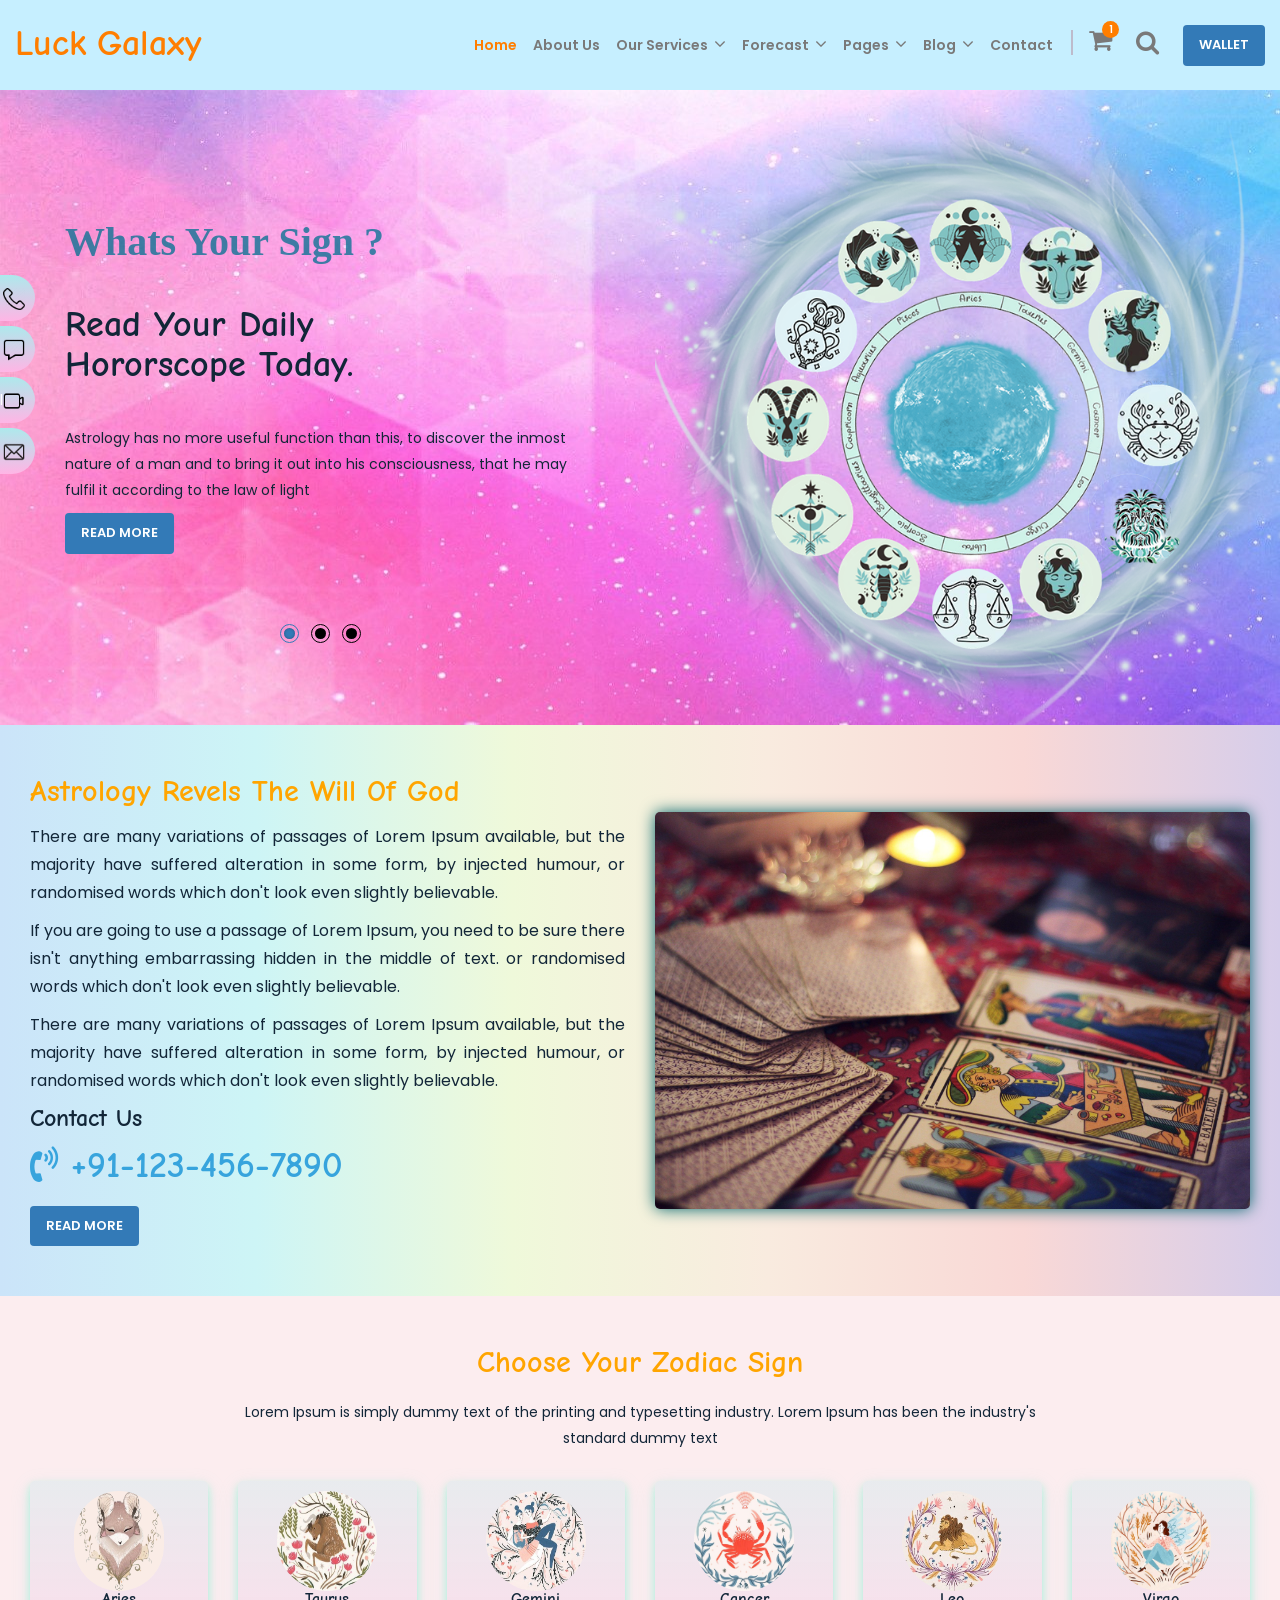
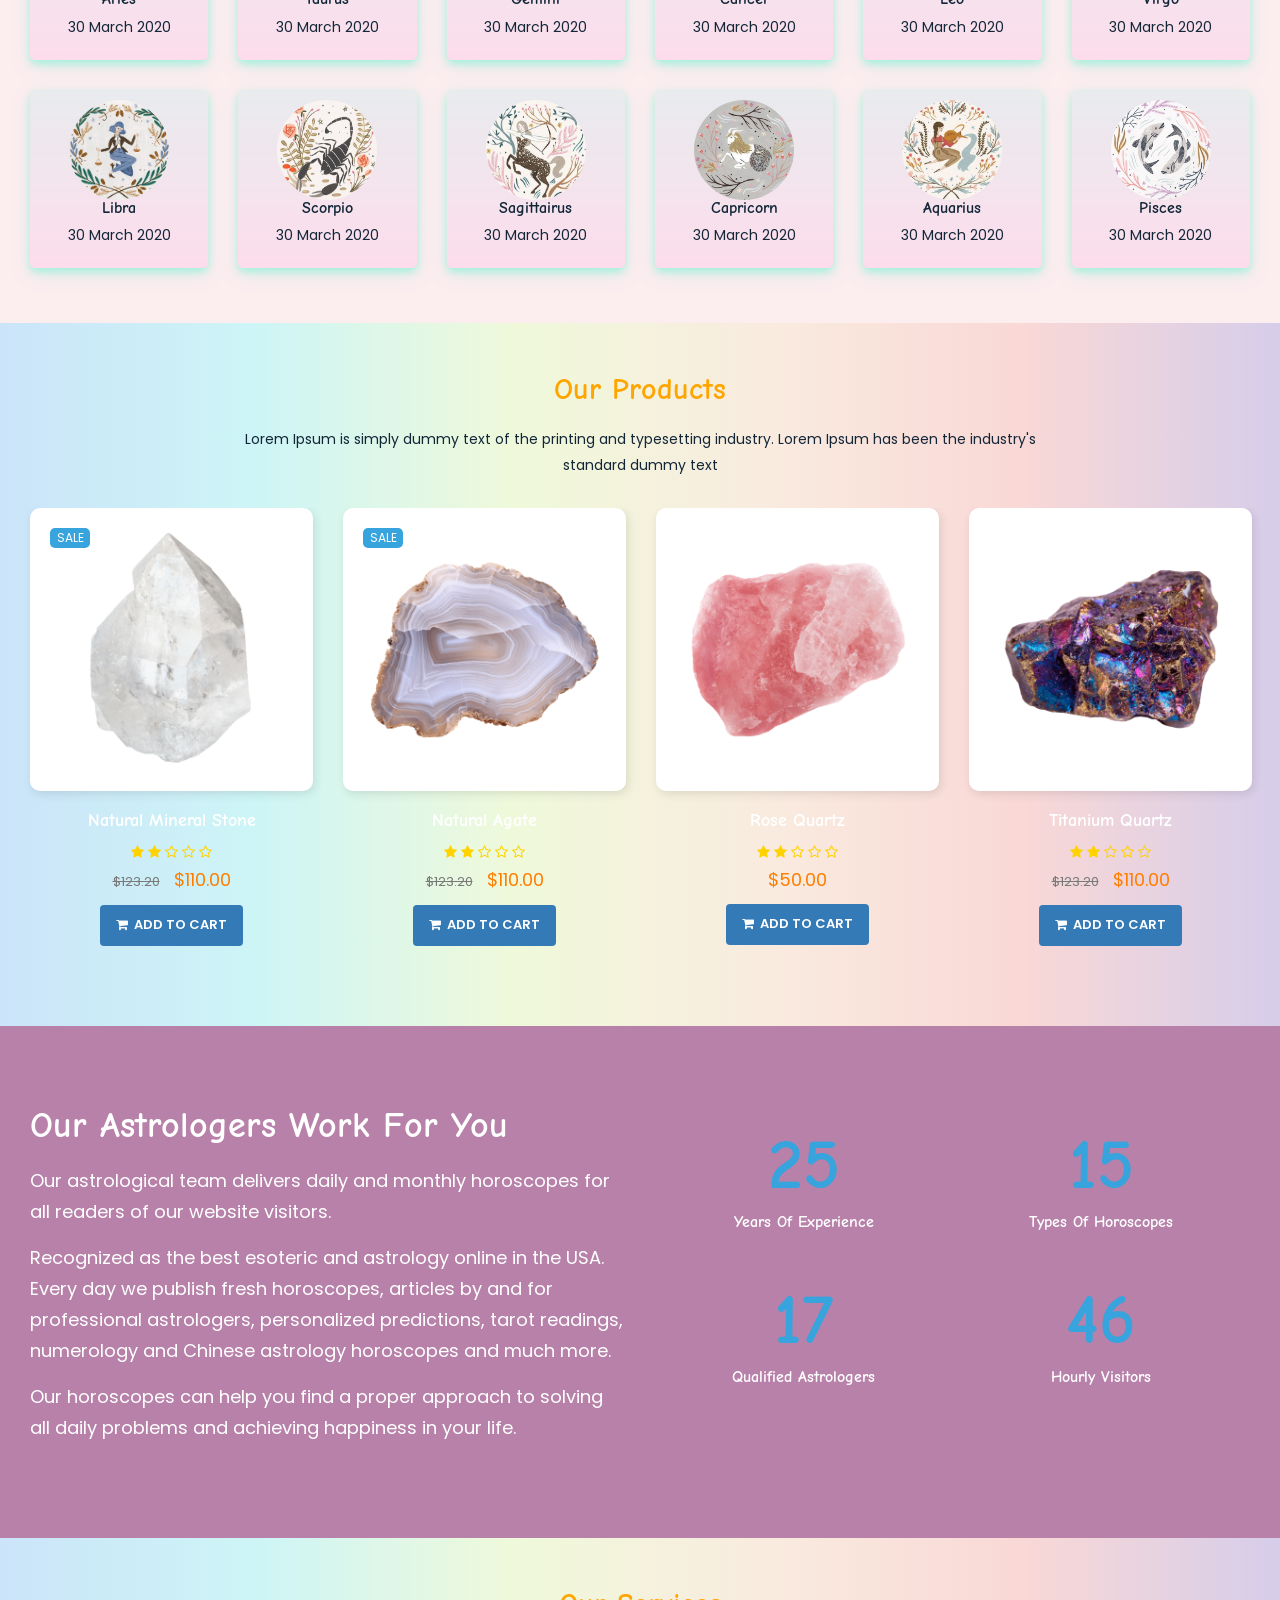
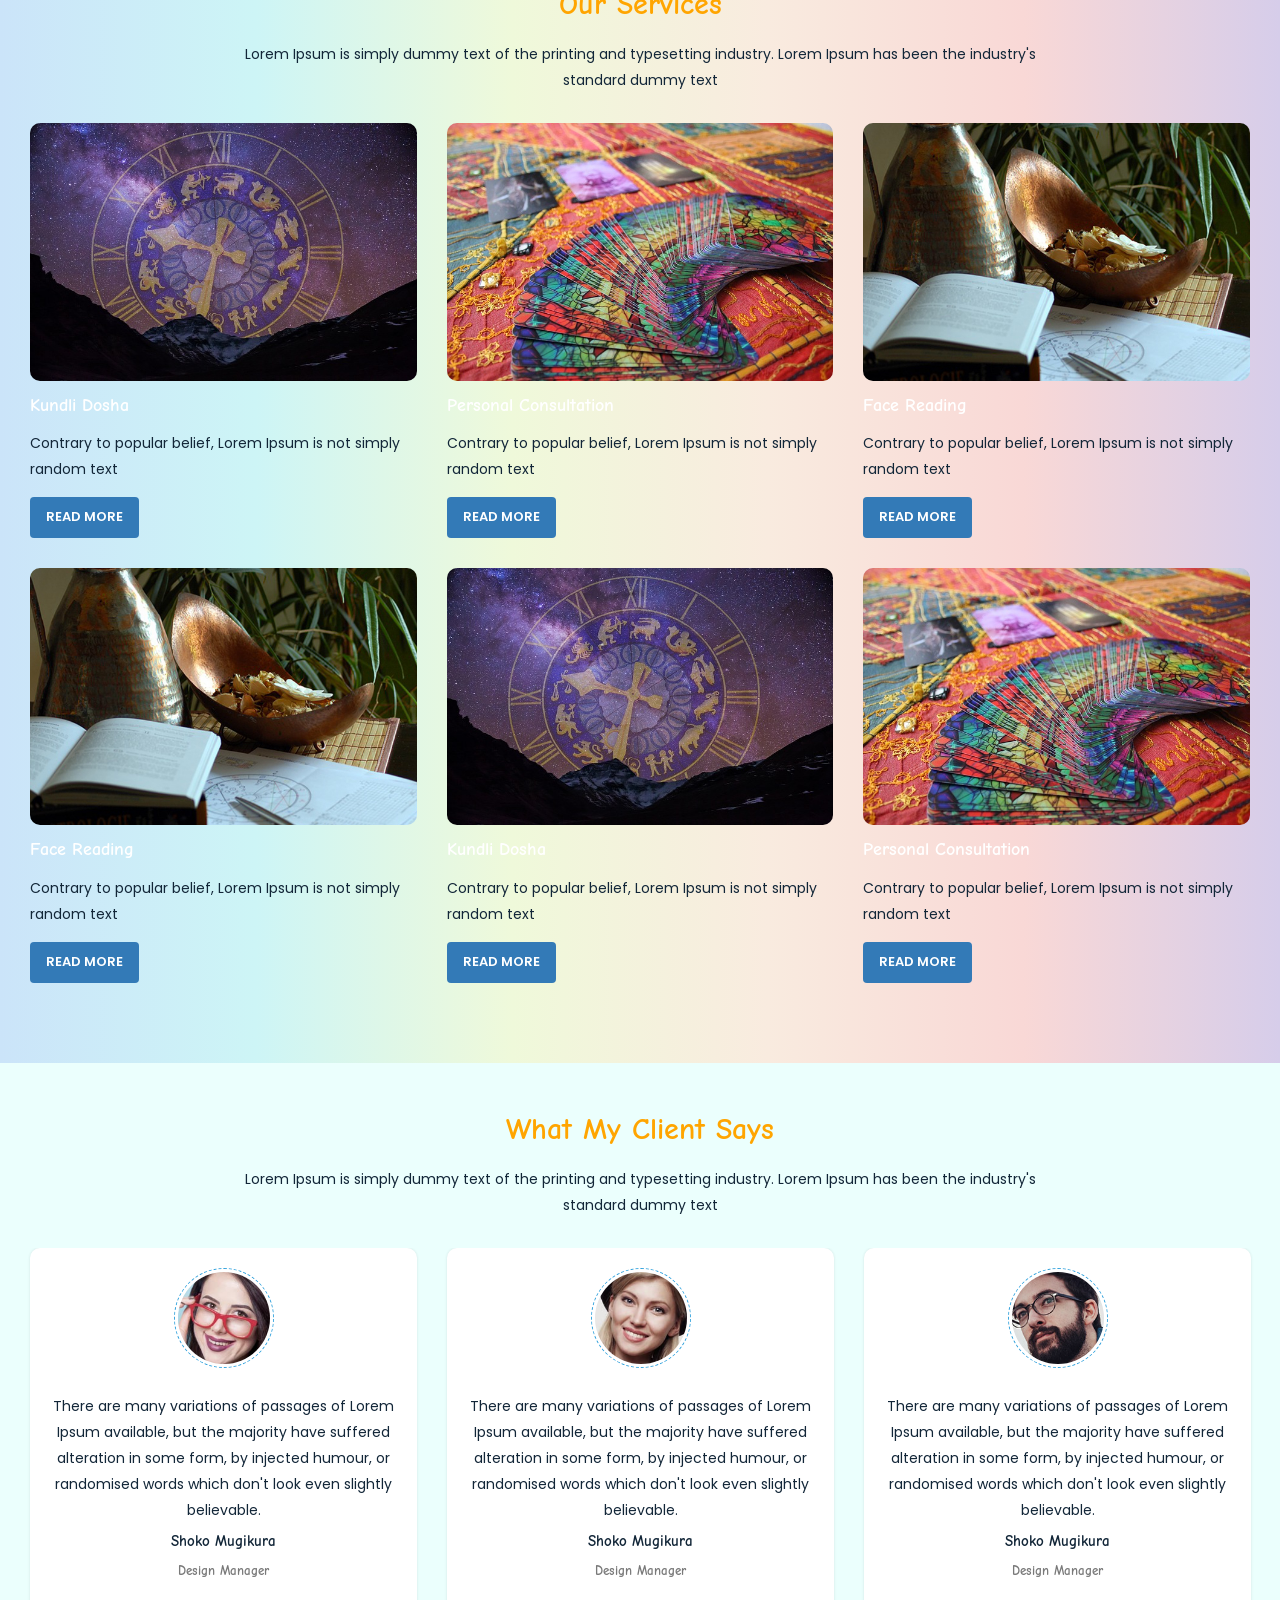
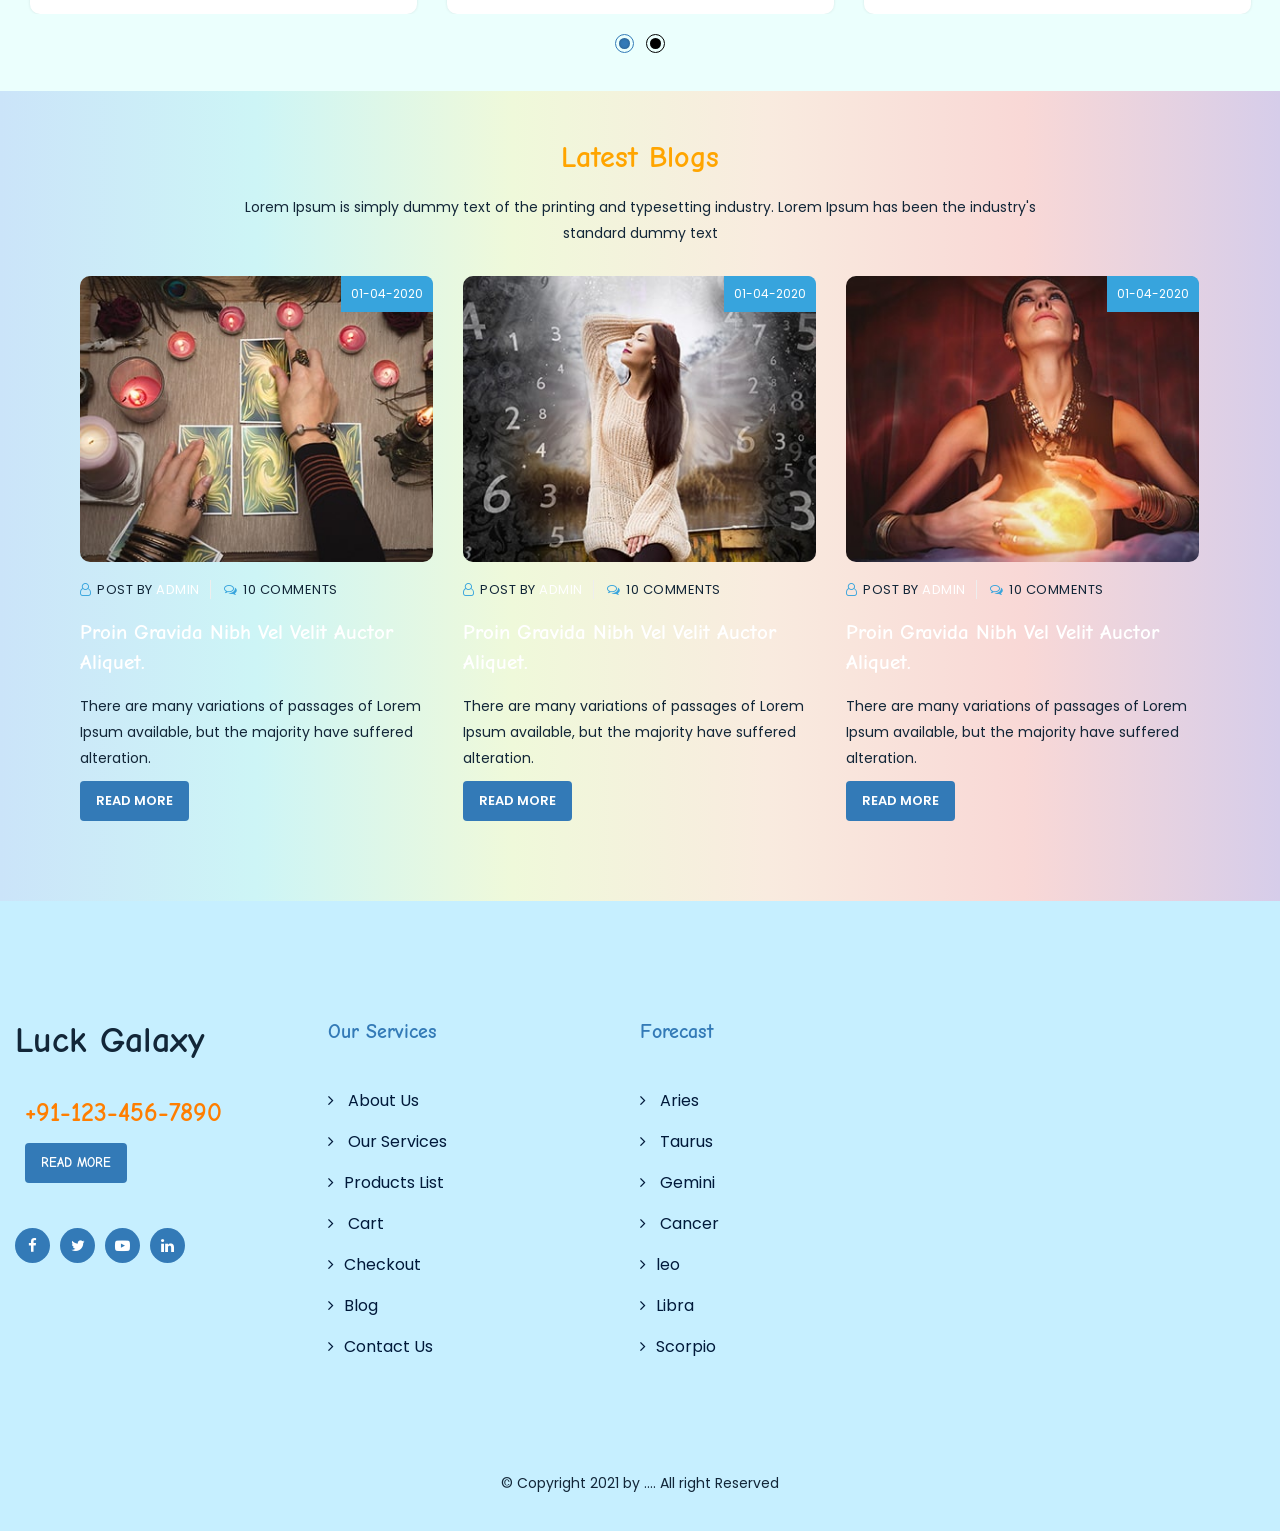
<file: index.html>
<!DOCTYPE html>
<html lang="en">
<head>
	<title>Horoscope | Home</title>
	<meta charset="utf-8">
	<meta name="viewport" content="width=device-width, initial-scale=1">
	<link rel="stylesheet" href="assets/vendor/bootstrap/css/bootstrap.min.css">
	<link rel="stylesheet" href="assets/css/style.css">
	<link rel="stylesheet" href="assets/css/responsive.css">
	<link rel="stylesheet" href="assets/vendor/owl.carousel/assets/owl.carousel.css"> 
	<link rel="stylesheet" href="assets/vendor/wow/animate.css"> 
	<link rel="stylesheet" href="external.css">

	<link href="https://fonts.googleapis.com/css?family=Poppins:200,200i,300,300i,400,400i,500,500i,600,600i,700,700i,800,900&display=swap" rel="stylesheet">
	<link href="https://fonts.googleapis.com/css2?family=Comic+Neue:ital,wght@0,300;0,400;0,700;1,300;1,400;1,700&display=swap" rel="stylesheet">
	<link href="//maxcdn.bootstrapcdn.com/font-awesome/4.7.0/css/font-awesome.min.css" rel="stylesheet">
	<script src="assets/vendor/jquery/jquery.min.js"></script>
	<script src="assets/vendor/owl.carousel/owl.carousel.min.js"></script>
	<script src="assets/vendor/wow/wow.min.js"></script>
	
	<script>
	new WOW().init();
	  wow = new WOW(
		{
		  boxClass:     'wow',      // default
		  animateClass: 'animated', // default
		  offset:       0,          // default
		  mobile:       true,       // default
		  live:         true        // default
		}
		)
		wow.init();
		
       
	</script>
	
</head>
<body>
<header class="header-area">
	
	<!-- Top Header -->
	<!-- <div class="top-header">
		<div class="container-fluid">
			<div class="row align-items-center">
				<div class="col-lg-8 col-md-12">
					<ul class="top-header-contact-info">
						<li><i class="fa fa-envelope-o"></i> info@yourcompany.com</li>
						<li><i class="fa fa-phone"></i> Emergancy Helpline: <a href="tel:+44587154756" style="color: orange;">+91 123 456-7890</a></li>
					</ul>
				</div>
				
				<div class="col-lg-4 col-md-12">
					<ul class="top-header-social header_account">
						<li><a href="login.html"><i class="fa fa-sign-in"></i> Login <span>/</span></a> </li>
						<li><a href="register.html"><i class="fa fa-pencil-square-o"></i> Register</a></li>
					</ul>
				</div>

			</div>
		</div>
	</div> -->   
	<!-- End Top Header -->
	<!-- header cmmnt out -->

	<!-- Start Navbar Area -->
	<div class="navbar-area">
		<div class="astrology-responsive-nav">
			<div class="container-fluid">
				<div class="row">
					<div class="astrology-responsive-menu">
						<div class="logo" >
							<a href="index.html">
								<p style="font-size: 20px; position: relative; top: 7px; left:43px">Luck Galaxy</p>
							</a>
						</div>
						
						
						<div class="others-option align-items-center">
									<div class="option-item">
										<div class="cart-btn">
											<a href="cart.html"><i class="fa fa-shopping-cart"></i><span>1</span></a>
										</div>
									</div>

									<div class="option-item">
										<div class="search-btn-box">
											<a href="#search"><i class="search-btn fa fa-search"></i></a>
										</div>
									</div>

									<div class="option-item">
										<a href="contact_us.html" class="btn">Appointment</a>
									</div>
								</div>
					<!--mobile Menu  -->

					<div id="mySidenav" class="sidenav">
						<div class="menu_slid_bg">
							<a href="javascript:void(0)" class="closebtn" onclick="closeNav()">×</a>
							
								<div class="col-sm-12" style="padding:0px;">
									<h3>Luck Galaxy</h3>
									
									<ul class="accordion" id="accordion-category">
										<li class="panel mobile_menu_li">
											<a href="index.html" class=""></i> Home</a>
										</li>
										<li class="panel mobile_menu_li">
											<a href="about_us.html" class=""></i> about us</a>
										</li>
										
										
										<li class="panel mobile_menu_li">
											<a href="servives.html" class="">Our Services</a>
												<span class="head"><a class="accordion-toggle collapsed" data-toggle="collapse" data-parent="#accordion-category" href="#category83" aria-expanded="false">
												<span class="plus">+</span><span class="minus">-</span></a></span>
												<div id="category83" class="panel-collapse collapse" style="clear: both; height: 0px;" aria-expanded="false">
													<ul>
														<li>
															 <a href="services.html">Services</a>
														</li>
														<li>
															 <a href="services.html">Services Full Page</a>
														</li>
													</ul>
												</div>
										</li>
										
										
										<li class="panel mobile_menu_li">
											<a href="#" class="">Forecast</a>
												<span class="head"><a  class="accordion-toggle collapsed" data-toggle="collapse" data-parent="#accordion-category" href="#category84" aria-expanded="false">
												<span class="plus">+</span><span class="minus">-</span></a></span>
												<div id="category84" class="panel-collapse collapse" style="clear: both; height: 0px;" aria-expanded="false">
													<ul>
														<li>
															 <a href="Aries.html">Aries</a>
														</li>
														<li>
															 <a href="Aries.html">Taurus</a>
														</li>
														<li>
															 <a href="Aries.html">Gemini</a>
														</li>
														<li>
															 <a href="Aries.html">Cancer</a>
														</li>
														<li>
															 <a href="Aries.html">leo</a>
														</li>
														<li>
															 <a href="Aries.html">Virgo</a>
														</li>
														<li>
															 <a href="Aries.html">Libra</a>
														</li>
														<li>
															 <a href="Aries.html">Scorpio</a>
														</li>
														<li>
															 <a href="Aries.html">Sagittairus</a>
														</li>
														<li>
															 <a href="Aries.html">Capricorn</a>
														</li>
														<li>
															 <a href="Aries.html">Aquarius</a>
														</li>
														<li>
															 <a href="Aries.html">Pisces</a>
														</li>
													</ul>
												</div>
										</li>
										
										<li class="panel mobile_menu_li">
											<a href="#" class="">Shop</a>
												<span class="head"><a  class="accordion-toggle collapsed" data-toggle="collapse" data-parent="#accordion-category" href="#category85" aria-expanded="false">
												<span class="plus">+</span><span class="minus">-</span></a></span>
												<div id="category85" class="panel-collapse collapse" style="clear: both; height: 0px;" aria-expanded="false">
													<ul>
														<li>
															 <a href="services.html">Products List</a>
														</li>
														<li>
															 <a href="cart.html">Cart</a>
														</li>
														<li>
															 <a href="checkout.html">Checkout</a>
														</li>
														<li>
															 <a href="single-products.html">Products Details</a>
														</li>
														<li>
															 <a href="404.html">404</a>
														</li>
													</ul>
												</div>
										</li>
										
									
										<li class="panel mobile_menu_li">
											<a href="#" class="">my Account</a>
												<span class="head"><a  class="accordion-toggle collapsed" data-toggle="collapse" data-parent="#accordion-category" href="#category87" aria-expanded="false">
												<span class="plus">+</span><span class="minus">-</span></a></span>
												<div id="category87" class="panel-collapse collapse" style="clear: both; height: 0px;" aria-expanded="false">
													<ul>
														<li>
															 <a href="login.html"> Login </a>
														</li>
														<li>
															 <a href="register.html"> Register</a>
														</li>
													</ul>
												</div>
										</li>

										<li class="panel mobile_menu_li">
											<a href="contact_us.html" class=""> Contact Us</a>
										</li>
									</ul>
							<div class="clear"></div>
							</div>
							 
						</div>
					</div>

					<span class="menu_open" onclick="openNav()">&#9776; Menu</span>
					<!-- mobile Menu  end-->
					</div>
				</div>
			</div>
		</div>

		<div class="astrology-nav">
			<div class="container-fluid">
				<div class="row">
					<div class="header_menu_wrapper">
						<nav class="navbar navbar-expand-md navbar-light">
							<a class="navbar-brand" href="index.html">
								<!-- <img src="assets/image/logo/logo.png" alt="logo"> -->
								<h1 style="color: #ff7e00; padding-right: 10px;" >Luck</h1>
								<h1 style="color:#ff7e00;" >Galaxy</h1>
							</a>

							<div class="collapse navbar-collapse mean-menu" style="display: block;">
								<ul class="navbar-nav">
									<li class="nav-item"><a href="index.html" class="nav-link active">Home</a></li>
									
									<li class="nav-item"><a href="about_us.html" class="nav-link">About Us</a></li>

									<li class="nav-item"><a href="" class="nav-link">Our Services <i class="fa fa-angle-down"></i></a>
										<ul class="dropdown-menu">
											<li class="nav-item"><a href="services.html" class="nav-link">Services</a></li>
											<li class="nav-item"><a href="full_services_page.html" class="nav-link">Services Full Page</a></li>

										</ul>
									</li>
									
									<li class="nav-item"><a href="#" class="nav-link">Forecast <i class="fa fa-angle-down"></i></a>
										<ul class="dropdown-menu">
											<li class="nav-item"><a href="Aries.html" class="nav-link">Aries</a></li>

											<li class="nav-item"><a href="Aries.html" class="nav-link">Taurus</a></li>

											<li class="nav-item"><a href="Aries.html" class="nav-link">Gemini</a></li>

											<li class="nav-item"><a href="Aries.html" class="nav-link">Cancer</a></li>
											<li class="nav-item"><a href="Aries.html" class="nav-link">leo</a></li>
											<li class="nav-item"><a href="Aries.html" class="nav-link">Virgo</a></li>
											<li class="nav-item"><a href="Aries.html" class="nav-link">Libra</a></li>
											<li class="nav-item"><a href="Aries.html" class="nav-link">Scorpio</a></li>
											<li class="nav-item"><a href="Aries.html" class="nav-link">Sagittairus</a></li>
											<li class="nav-item"><a href="Aries.html" class="nav-link">Capricorn</a></li>
											<li class="nav-item"><a href="Aries.html" class="nav-link">Aquarius</a></li>
											<li class="nav-item"><a href="Aries.html" class="nav-link">Pisces</a></li>

										</ul>
									</li> 
									<li class="nav-item"><a href="#" class="nav-link">Pages <i class="fa fa-angle-down"></i></a>
										<ul class="dropdown-menu">

											<li class="nav-item"><a href="#" class="nav-link">Shop <i class="fa fa-angle-right"></i></a>
												<ul class="dropdown-menu">
													<li class="nav-item"><a href="products.html" class="nav-link">Products List</a></li>

													<li class="nav-item"><a href="cart.html" class="nav-link">Cart</a></li>

													<li class="nav-item"><a href="checkout.html" class="nav-link">Checkout</a></li>

													<li class="nav-item"><a href="single-products.html" class="nav-link">Products Details</a></li>
												</ul>
											</li>

											<li class="nav-item"><a href="404.html" class="nav-link">404</a></li>
										</ul>
									</li>

									<li class="nav-item"><a href="#" class="nav-link">Blog <i class="fa fa-angle-down"></i></a>
										<ul class="dropdown-menu">
											<li class="nav-item"><a href="blog.html" class="nav-link">Blog Grid</a></li>
											
											<li class="nav-item"><a href="blog-left.html" class="nav-link">Blog Grid View Left</a></li>
											
											<li class="nav-item"><a href="blog-right.html" class="nav-link">Blog Grid View right</a></li>

											<li class="nav-item"><a href="blog-details.html" class="nav-link">Blog Details</a></li>
										</ul>
									</li>

									<li class="nav-item"><a href="contact_us.html" class="nav-link">Contact</a></li>
								</ul>

								<div class="others-option align-items-center">
									<div class="option-item">
										<div class="cart-btn">
											<a href="cart.html"><i class="fa fa-shopping-cart"></i><span>1</span></a>
										</div>
									</div>

									<div class="option-item">
										<div class="search-btn-box">
											<a href="#search"><i class="search-btn fa fa-search"></i></a>
										</div>
									</div>

									<div class="option-item">
										<a href="contact_us.html" class="btn">Wallet</a>
									</div>
								</div>
							</div>
						</nav>
						<div class="clear"></div>
					</div>
				</div>
			</div>
		</div>
	</div>
	<!-- End Navbar Area --> 
<div id="search" class="input-group header">
	<span class="close">x</span>
		<form>
			<input value="" name="search" type="search" placeholder="Search">
			 <span class="input-group-btn">
				<button type="button" class="btn"><i class="fa fa-search"></i></button>
			</span>
			<div class="clear"></div>
		</form>
</div>	
</header>
<!-- Header End -->
<!-- silder -->
<!-- Side bar calling -->
	<div style="background-image: url(assets/image/topbackgrd.jpg);background-repeat:no-repeat;">
		
				<div class="row">
					<div class="col-md-6">
						<!-- <h1 style="color:rgba(0, 111, 144, 0.753);margin-top:80px;font-family: cursive;font-size: 40px;">Whats Your Sign ?</h1><br>
						<h1>Read Your Daily <br> Hororscope Today.</h1>
						<br><p>Astrology has no more useful function than this, to discover the inmost nature of a man and to bring it out into his consciousness, that he may fulfil it according to the law of light</p>
						<a href="about_us.html" class="btn">Read More</a> -->
						<div class="slideshow-container"  id="home-silder" class="owl-carousel owl-theme">

							<div class="item">
								<div class="background-container">
									
								<h1 style="color:rgba(0, 111, 144, 0.753);margin-top:80px;font-family: cursive;font-size: 40px;">Whats Your Sign ?</h1><br>
								<h1>Read Your Daily <br> Hororscope Today.</h1>
								<br><p>Astrology has no more useful function than this, to discover the inmost nature of a man and to bring it out into his consciousness, that he may fulfil it according to the law of light</p>
								<a href="about_us.html" class="btn">Read More</a>
						
							</div>
							</div>

							<div class="item">
								<div class="background-container">
									
							  <h1 style="color:rgba(0, 111, 144, 0.753);margin-top:80px;font-family: cursive;font-size: 40px;">Whats Your Sign ?</h1><br>
						<h1>Read Your Daily <br> Hororscope Today.</h1>
						<br><p>Astrology has no more useful function than this, to discover the inmost nature of a man and to bring it out into his consciousness, that he may fulfil it according to the law of light</p>
						<a href="about_us.html" class="btn">Read More</a>
							</div>
				</div>
				
				<div class="item">
					<div class="background-container">
						
							  <h1 style="color:rgba(0, 111, 144, 0.753);margin-top:80px;font-family: cursive;font-size: 38px;">Whats Your Sign ?</h1><br>
						<h1>Read Your Daily <br> Hororscope Today.</h1>
						<br><p>Astrology has no more useful function than this, to discover the inmost nature of a man and to bring it out into his consciousness, that he may fulfil it according to the law of light</p>
						<a href="about_us.html" class="btn">Read More</a>
						
							</div>
							</div>

							</div>
					</div>
					<div class="col-md-4">
						<img class="spin" src="assets/image/chakra.png" alt="" style="height: 160%;width: 160%;">
					</div>
				<div class="col-md-2"></div>
				</div>
			</div>
		</div>
	</div>
<!-- silder End -->
<!-- about Us -->
	<div id="about_us" class="about_section">
		<div class="container-fluid">
			<div class="row">
				<div class="col-sm-6">
					<div class="about_text wow slideInLeft">
						<h2 style="color: orange;">astrology revels the will of god</h2>
						<p>There are many variations of passages of Lorem Ipsum available, but the majority have suffered alteration in some form, by injected humour, or randomised words which don't look even slightly believable.</p>
						<p>If you are going to use a passage of Lorem Ipsum, you need to be sure there isn't anything embarrassing hidden in the middle of text. or randomised words which don't look even slightly believable.</p>
						
						<p>There are many variations of passages of Lorem Ipsum available, but the majority have suffered alteration in some form, by injected humour, or randomised words which don't look even slightly believable.</p>
						
						<h3>Contact Us</h3>
						<h2 class="about_contact"><i class="fa fa-volume-control-phone"></i> +91-123-456-7890</h2>
						<a href="about_us.html" class="btn">Read More</a>
					</div>
				</div>
				<div class="col-sm-6">
					<div class="about_images wow slideInRight">
						<img src="assets/image/rashi/fortune-g8b8a3a5b5_1920.jpg" width="100%" alt="silder images" title="silder images">
					</div>
				</div>
			</div>
		</div>
	</div>
<!-- about Us end-->

<!-- Zodiac Sign -->
<div id="zodiac_Sign" class="rashi_wrapper">
	<div class="container-fluid">
		<div class="heading_wrapper wow fadeInDown animated">
			<h2 class="wow fadeInDown animated" style="color: orange;">Choose Your <span>Zodiac Sign</span></h2>
			<p class="wow fadeInDown animated">Lorem Ipsum is simply dummy text of the printing and typesetting industry. Lorem Ipsum has been the industry's standard dummy text </p>
		</div>
		<div class="row">
			<div class="col-lg-2 col-md-3 col-sm-4 col-xs-12">
				<div class="rashi_sign_box wow fadeInDown animated ">
					<div class="sign_box_img">
						<img src="assets/image/rashi/Aries_2.png" alt="icon1" style="width: 90px; height: 100px;">
					</div>
					<div class="sign_box_cont">
						<h4>Aries</h4>
						<p>30 march 2020</p>
					</div>
				</div>
			</div>
			<div class="col-lg-2 col-md-3 col-sm-4 col-xs-12">
				<div class="rashi_sign_box wow fadeInDown animated">
					<div class="sign_box_img">
						<img src="assets/image/rashi/Taurus.jpg" alt="icon2">
					</div>
					<div class="sign_box_cont">
						<h4>Taurus</h4>
						<p>30 march 2020</p>
					</div>
				</div>
			</div>
			<div class="col-lg-2 col-md-3 col-sm-4 col-xs-12">
				<div class="rashi_sign_box wow fadeInDown animated">
					<div class="sign_box_img">
						<img src="assets/image/rashi/Gemini.jpg" alt="icon3">
					</div>
					<div class="sign_box_cont">
						<h4>Gemini</h2>
						<p>30 march 2020</p>
					</div>
				</div>
			</div>
			<div class="col-lg-2 col-md-3 col-sm-4 col-xs-12">
				<div class="rashi_sign_box wow fadeInDown animated">
					<div class="sign_box_img">
						<img src="assets/image/rashi/cancer-zodiac-72dpi_orig.jpg" alt="icon4">
					</div>
					<div class="sign_box_cont">
						<h4>Cancer</h4>
						<p>30 march 2020</p>
					</div>
				</div>
			</div>
			<div class="col-lg-2 col-md-3 col-sm-4 col-xs-12">
				<div class="rashi_sign_box wow fadeInDown animated">
					<div class="sign_box_img">
						<img src="assets/image/rashi/Leo.jpg" alt="icon5">
					</div>
					<div class="sign_box_cont">
						<h4>leo</h4>
						<p>30 march 2020</p>
					</div>
				</div>
			</div>
			<div class="col-lg-2 col-md-3 col-sm-4 col-xs-12">
				<div class="rashi_sign_box wow fadeInDown animated">
					<div class="sign_box_img">
						<img src="assets/image/rashi/virgo-72-dpi_1_orig (1).jpg" alt="icon6">
					</div>
					<div class="sign_box_cont">
						<h4>Virgo</h4>
						<p>30 march 2020</p>
					</div>
				</div>
			</div>
			<div class="col-lg-2 col-md-3 col-sm-4 col-xs-12">
				<div class="rashi_sign_box wow fadeInDown animated">
					<div class="sign_box_img">
						<img src="assets/image/rashi/libra-72dpi_orig.jpg" alt="icon7">
					</div>
					<div class="sign_box_cont">
						<h4>Libra</h4>
						<p>30 march 2020</p>
					</div>
				</div>
			</div>
			<div class="col-lg-2 col-md-3 col-sm-4 col-xs-12">
				<div class="rashi_sign_box wow fadeInDown animated">
					<div class="sign_box_img">
						<img src="assets/image/rashi/Scorpio.jpg" alt="icon8">
					</div>
					<div class="sign_box_cont">
						<h4>Scorpio</h4>
						<p>30 march 2020</p>
					</div>
				</div>
			</div>
			<div class="col-lg-2 col-md-3 col-sm-4 col-xs-12">
				<div class="rashi_sign_box wow fadeInDown animated">
					<div class="sign_box_img">
						<img src="assets/image/rashi/Sagittarius.jpg" alt="icon9">
					</div>
					<div class="sign_box_cont">
						<h4>Sagittairus</h4>
						<p>30 march 2020</p>
					</div>
				</div>
			</div>
			<div class="col-lg-2 col-md-3 col-sm-4 col-xs-12">
				<div class="rashi_sign_box wow fadeInDown animated">
					<div class="sign_box_img">
						<img src="assets/image/rashi/Capricorn.jpg" alt="icon10">
					</div>
					<div class="sign_box_cont">
						<h4>Capricorn</h4>
						<p>30 march 2020</p>
					</div>
				</div>
			</div>
			<div class="col-lg-2 col-md-3 col-sm-4 col-xs-12">
				<div class="rashi_sign_box wow fadeInDown animated">
					<div class="sign_box_img">
						<img src="assets/image/rashi/Aquarius.jpg" alt="icon11">
					</div>
					<div class="sign_box_cont">
						<h4>Aquarius</h4>
						<p>30 march 2020</p>
					</div>
				</div>
			</div>
			<div class="col-lg-2 col-md-3 col-sm-4 col-xs-12">
				<div class="rashi_sign_box wow fadeInDown animated">
					<div class="sign_box_img">
						<img src="assets/image/rashi/Pisces.jpg" alt="icon12">
					</div>
					<div class="sign_box_cont">
						<h4>Pisces</h4>
						<p>30 march 2020</p>
					</div>
				</div>
			</div>
		</div>
	</div>
</div>

<!-- Zodiac Sign end -->

<!-- Our products  -->
	<div id="products" class="products_section">
		<div class="container-fluid">
			<div class="heading_wrapper wow fadeInDown animated">
				<h2 class="wow fadeInDown animated" style="color: orange;">Our Products</h2>
				<p class="wow fadeInDown animated">Lorem Ipsum is simply dummy text of the printing and typesetting industry. Lorem Ipsum has been the industry's standard dummy text </p>
			</div>
			<div class="row">
				<div id="product" class="owl-carousel owl-theme">
			<!--1 -->
				<div class="item">
					<div class="col-sm-12">
						<div class="product-thumb">
							<div class="image wow fadeInDown animated">
								<a href="single-products.html"><img class="wow fadeInDown animated" src="assets/image/products/products_01.png" alt="Kundli Dosha" title="Kundli Dosha" width="100%"></a>
								
								<div class="sale"><span class="">Sale</span></div>
								<div class="button-group">
									<div class="inner">
										<button type="button" title="Quick View" class="button-quickview"><span>Quick View</span></button>
										<button type="button" title="Add to Wish List" class="button-wishlist"><span>Add to Wish List</span></button>
										<button type="button" title="Compare this Product" class="button-compare"><span>Compare this Product</span></button>
									</div>
								</div>
							</div>
							<div class="caption">
								
								<div class="rate-and-title">
									<h4 class="wow fadeInDown animated"><a href="single-products.html">Natural Mineral Stone</a></h4>
									<div class="rating wow fadeInDown animated">
										<i class="fa fa-star"></i>
										<i class="fa fa-star"></i>
										<i class="fa fa-star-o"></i>
										<i class="fa fa-star-o"></i>
										<i class="fa fa-star-o"></i>
										<div class="clear"></div>
									</div>
									<p class="price wow fadeInDown animated">
										<span class="price-old">$123.20</span> <span class="price-new">$110.00</span>  
									</p>
									<button type="button" class="btn wow fadeInDown animated" onclick="" title="Add to Cart"><span><i class="fa fa-shopping-cart"></i> Add to Cart</span></button>
								</div>
							</div>
						</div>
					</div>				
				</div>				
				<!-- 2-->
				<div class="item">
					<div class="col-sm-12">
						<div class="product-thumb">
							<div class="image wow fadeInDown animated">
								<a href="single-products.html"><img class="wow fadeInDown animated" src="assets/image/products/products_02.png" alt="Kundli Dosha" title="Kundli Dosha" width="100%"></a>
								
								<div class="sale"><span class="">Sale</span></div>
								<div class="button-group">
									<div class="inner">
										<button type="button" title="Quick View" class="button-quickview"><span>Quick View</span></button>
										<button type="button" title="Add to Wish List" class="button-wishlist"><span>Add to Wish List</span></button>
										<button type="button" title="Compare this Product" class="button-compare"><span>Compare this Product</span></button>
									</div>
								</div>
							</div>
							<div class="caption">
								
								<div class="rate-and-title">
									<h4 class="wow fadeInDown animated"><a href="single-products.html">Natural Agate</a></h4>
									<div class="rating wow fadeInDown animated">
										<i class="fa fa-star"></i>
										<i class="fa fa-star"></i>
										<i class="fa fa-star-o"></i>
										<i class="fa fa-star-o"></i>
										<i class="fa fa-star-o"></i>
										<div class="clear"></div>
									</div>
									<p class="price wow fadeInDown animated">
										<span class="price-old">$123.20</span> <span class="price-new">$110.00</span>  
									</p>
									<button type="button" class="btn wow fadeInDown animated" onclick="" title="Add to Cart"><span><i class="fa fa-shopping-cart"></i> Add to Cart</span></button>
								</div>
							</div>
						</div>
					</div>				
				</div>				
				<!-- 3-->
				<div class="item">
					<div class="col-sm-12">
						<div class="product-thumb">
							<div class="image wow fadeInDown animated">
								<a href="single-products.html"><img class="wow fadeInDown animated" src="assets/image/products/products_03.png" alt="Kundli Dosha" title="Kundli Dosha" width="100%"></a>
								<div class="button-group">
									<div class="inner">
										<button type="button" title="Quick View" class="button-quickview"><span>Quick View</span></button>
										<button type="button" title="Add to Wish List" class="button-wishlist"><span>Add to Wish List</span></button>
										<button type="button" title="Compare this Product" class="button-compare"><span>Compare this Product</span></button>
									</div>
								</div>
							</div>
							<div class="caption">
								
								<div class="rate-and-title">
									<h4 class="wow fadeInDown animated"><a href="single-products.html">Rose Quartz</a></h4>
									<div class="rating wow fadeInDown animated">
										<i class="fa fa-star"></i>
										<i class="fa fa-star"></i>
										<i class="fa fa-star-o"></i>
										<i class="fa fa-star-o"></i>
										<i class="fa fa-star-o"></i>
										<div class="clear"></div>
									</div>
									<p class="price wow fadeInDown animated">
										<span class="price-new">$50.00</span>  
									</p>
									<button type="button" class="btn wow fadeInDown animated" onclick="" title="Add to Cart"><span><i class="fa fa-shopping-cart"></i> Add to Cart</span></button>
								</div>
							</div>
						</div>
					</div>				
				</div>				
				<!--4 -->
				<div class="item">
					<div class="col-sm-12">
						<div class="product-thumb">
							<div class="image wow fadeInDown animated">
								<a href="single-products.html"><img class="wow fadeInDown animated" src="assets/image/products/products_07.png" alt="Kundli Dosha" title="Kundli Dosha" width="100%"></a>
								<div class="button-group">
									<div class="inner">
										<button type="button" title="Quick View" class="button-quickview"><span>Quick View</span></button>
										<button type="button" title="Add to Wish List" class="button-wishlist"><span>Add to Wish List</span></button>
										<button type="button" title="Compare this Product" class="button-compare"><span>Compare this Product</span></button>
									</div>
								</div>
							</div>
							<div class="caption">
								
								<div class="rate-and-title">
									<h4 class="wow fadeInDown animated"><a href="single-products.html">Titanium Quartz</a></h4>
									<div class="rating wow fadeInDown animated">
										<i class="fa fa-star"></i>
										<i class="fa fa-star"></i>
										<i class="fa fa-star-o"></i>
										<i class="fa fa-star-o"></i>
										<i class="fa fa-star-o"></i>
										<div class="clear"></div>
									</div>
									<p class="price wow fadeInDown animated">
										<span class="price-old">$123.20</span> <span class="price-new">$110.00</span>  
									</p>
									<button type="button" class="btn wow fadeInDown animated" onclick="" title="Add to Cart"><span><i class="fa fa-shopping-cart"></i> Add to Cart</span></button>
								</div>
							</div>
						</div>
					</div>	
				</div>	
				<!--5 -->	
					<div class="item">
						<div class="col-sm-12">
							<div class="product-thumb">
								<div class="image wow fadeInDown animated">
									<a href="single-products.html"><img class="wow fadeInDown animated" src="assets/image/products/products_01.png" alt="Kundli Dosha" title="Kundli Dosha" width="100%"></a>
									
									<div class="sale"><span class="">Sale</span></div>
									<div class="button-group">
										<div class="inner">
											<button type="button" title="Quick View" class="button-quickview"><span>Quick View</span></button>
											<button type="button" title="Add to Wish List" class="button-wishlist"><span>Add to Wish List</span></button>
											<button type="button" title="Compare this Product" class="button-compare"><span>Compare this Product</span></button>
										</div>
									</div>
								</div>
								<div class="caption">
									
									<div class="rate-and-title">
										<h4 class="wow fadeInDown animated"><a href="single-products.html">Natural Mineral Stone</a></h4>
										<div class="rating wow fadeInDown animated">
											<i class="fa fa-star"></i>
											<i class="fa fa-star"></i>
											<i class="fa fa-star-o"></i>
											<i class="fa fa-star-o"></i>
											<i class="fa fa-star-o"></i>
											<div class="clear"></div>
										</div>
										<p class="price wow fadeInDown animated">
											<span class="price-old">$123.20</span> <span class="price-new">$110.00</span>  
										</p>
										<button type="button" class="btn wow fadeInDown animated" onclick="" title="Add to Cart"><span><i class="fa fa-shopping-cart"></i> Add to Cart</span></button>
									</div>
								</div>
							</div>
						</div>				
					</div>			
				<!-- products end -->
				</div>
			</div>
		</div>
	</div>
</div>
<!-- Products End-->

<!-- Our Astrologers Work for You -->
<div id="website_visitors" class="astrologers-work">
	<div class="container-fluid">
		<div class="row">
			<div class="col-sm-6">
				<div class="astrologers_title">
					<h2 class="wow fadeInDown animated">Our Astrologers Work for You</h2>
					<p class="wow fadeInDown animated">Our astrological team delivers daily and monthly horoscopes for all readers of our website visitors.</p>
					<p class="wow fadeInDown animated">Recognized as the best esoteric and astrology online in the USA. Every day we publish fresh horoscopes, articles by and for professional astrologers, personalized predictions, tarot readings, numerology and Chinese astrology horoscopes and much more.</p>
					<p class="wow fadeInDown animated">Our horoscopes can help you find a proper approach to solving all daily problems and achieving happiness in your life.</p>
				</div>
			</div>
			
			<div class="col-sm-6">
				<div class="astrologers_visitors">
					<div class="col-sm-6">
						<div class="astrologers_experience">
							<h3 class="wow fadeInDown animated number-counter" data-count-from="0" data-count-to="25" data-count-speed="30"></h3>
							<h5 class="wow fadeInDown animated">Years of experience</h5>
						</div>
					</div>
					<div class="col-sm-6">
						<div class="astrologers_experience">
							<h3 class="wow fadeInDown animated number-counter" data-count-from="0" data-count-to="15" data-count-speed="30"></h3>
							<h5 class="wow fadeInDown animated">Types of horoscopes</h5>
						</div>
					</div>
					<div class="col-sm-6">
						<div class="astrologers_experience">
							<h3 class="wow fadeInDown animated number-counter" data-count-from="0" data-count-to="17" data-count-speed="30"></h3>
							<h5 class="wow fadeInDown animated">Qualified astrologers</h5>
						</div>
					</div>
					<div class="col-sm-6">
						<div class="astrologers_experience">
							<h3 class="wow fadeInDown animated number-counter" data-count-from="0" data-count-to="1000" data-count-speed="30"></h3>
							<h5 class="wow fadeInDown animated">Hourly visitors</h5>
						</div>
					</div>
				</div>
			</div>
		</div>
	</div>
</div>

<!-- Our Services -->
	<div id="services" class="services_section">
		<div class="container-fluid">
			<div class="heading_wrapper wow fadeInDown animated">
				<h2 class="wow fadeInDown animated" style="color: orange;">Our Services</h2>
				<p class="wow fadeInDown animated">Lorem Ipsum is simply dummy text of the printing and typesetting industry. Lorem Ipsum has been the industry's standard dummy text </p>
			</div>
			<div class="row">
				<div class="col-sm-4">
					<div class="services_matter">
						<img class="wow fadeInDown animated" src="assets/image/services/services3.jpg" alt="Kundli Dosha" title="Kundli Dosha" width="100%">
						<h4 class="wow fadeInDown animated"><a href="full_services_page.html" style="color: white;">Kundli Dosha</a></h4>
						<p class="wow fadeInDown animated">Contrary to popular belief, Lorem Ipsum is not simply random text</p>
						<a href="full_services_page.html" class="btn wow fadeInDown animated">Read More</a>
					</div>
				</div>
				
				<div class="col-sm-4">
					<div class="services_matter">
						<img class="wow fadeInDown animated" src="assets/image/services/services2.jpg" alt="Kundli Dosha" title="Kundli Dosha" width="100%">
						<h4 class="wow fadeInDown animated" ><a href="full_services_page.html" style="color: white;">Personal Consultation</a></h4>
						<p class="wow fadeInDown animated" >Contrary to popular belief, Lorem Ipsum is not simply random text</p>
						<a href="full_services_page.html" class="btn wow fadeInDown animated">Read More</a>
					</div>
				</div>
				
				<div class="col-sm-4">
					<div class="services_matter">
						<img class="wow fadeInDown animated" src="assets/image/services/services1.jpg" alt="Kundli Dosha" title="Kundli Dosha" width="100%">
						<h4 class="wow fadeInDown animated"><a href="full_services_page.html" style="color: white;">Face Reading</a></h4>
						<p class="wow fadeInDown animated">Contrary to popular belief, Lorem Ipsum is not simply random text</p>
						<a href="full_services_page.html" class="btn wow fadeInDown animated">Read More</a>
					</div>
				</div>
				
				<div class="col-sm-4">
					<div class="services_matter">
						<img class="wow fadeInDown animated" src="assets/image/services/services1.jpg" alt="Kundli Dosha" title="Kundli Dosha" width="100%">
						<h4 class="wow fadeInDown animated"><a href="full_services_page.html" style="color: white;">Face Reading</a></h4>
						<p class="wow fadeInDown animated" >Contrary to popular belief, Lorem Ipsum is not simply random text</p>
						<a href="full_services_page.html" class="btn wow fadeInDown animated">Read More</a>
					</div>
				</div>
				
				<div class="col-sm-4">
					<div class="services_matter">
						<img class="wow fadeInDown animated" src="assets/image/services/services3.jpg" alt="Kundli Dosha" title="Kundli Dosha" width="100%">
						<h4 class="wow fadeInDown animated"><a href="full_services_page.html" style="color: white;">Kundli Dosha</a></h4>
						<p class="wow fadeInDown animated">Contrary to popular belief, Lorem Ipsum is not simply random text</p>
						<a href="full_services_page.html" class="btn wow fadeInDown animated">Read More</a>
					</div>
				</div>
				
				<div class="col-sm-4">
					<div class="services_matter">
						<img class="wow fadeInDown animated" src="assets/image/services/services2.jpg" alt="Kundli Dosha" title="Kundli Dosha" width="100%">
						<h4 class="wow fadeInDown animated" ><a href="full_services_page.html" style="color: white;">Personal Consultation</a></h4>
						<p class="wow fadeInDown animated">Contrary to popular belief, Lorem Ipsum is not simply random text</p>
						<a href="full_services_page.html" class="btn wow fadeInDown animated">Read More</a>
					</div>
				</div>
				
			</div>
		</div>
	</div>
<!-- Our Services End-->
<!-- testimonial -->
	<div id="testimonials" class="testimonial_section" style="background-color:rgb(0 255 231 / 8%)">
		<div class="container-fluid">
			<div class="heading_wrapper wow fadeInDown animated">
				<h2 class="wow fadeInDown animated" style="color: orange;">What My Client Says</h2>
				<p class="wow fadeInDown animated">Lorem Ipsum is simply dummy text of the printing and typesetting industry. Lorem Ipsum has been the industry's standard dummy text </p>
			</div>
				<div class="row">
					<div id="testimonial" class="owl-carousel owl-theme">
						<div class="item">
							<div class="col-sm-12">
								<div class="testimonial_inner_matter">
									<img src="assets/image/testimonial/1.jpg" class="wow fadeInDown animated">
									<p class="wow fadeInDown animated">There are many variations of passages of Lorem Ipsum available, but the majority have suffered alteration in some form, by injected humour, or randomised words which don't look even slightly believable.</p>
									<h5 class="wow fadeInDown animated">Shoko Mugikura</h5>
									<h6 class="wow fadeInDown animated">Design Manager</h6>
								</div>
							</div>
						</div>
						
						<div class="item">
							<div class="col-sm-12">
								<div class="testimonial_inner_matter">
									<img src="assets/image/testimonial/2.jpg" class="wow fadeInDown animated">
									<p class="wow fadeInDown animated">There are many variations of passages of Lorem Ipsum available, but the majority have suffered alteration in some form, by injected humour, or randomised words which don't look even slightly believable.</p>
									<h5 class="wow fadeInDown animated">Shoko Mugikura</h5>
									<h6 class="wow fadeInDown animated">Design Manager</h6>
								</div>
							</div>
						</div>
						
						<div class="item">
							<div class="col-sm-12">
								<div class="testimonial_inner_matter">
									<img src="assets/image/testimonial/3.jpg" class="wow fadeInDown animated">
									<p class="wow fadeInDown animated">There are many variations of passages of Lorem Ipsum available, but the majority have suffered alteration in some form, by injected humour, or randomised words which don't look even slightly believable.</p>
									<h5 class="wow fadeInDown animated">Shoko Mugikura</h5>
									<h6 class="wow fadeInDown animated">Design Manager</h6>
								</div>
							</div>
						</div>
						
						<div class="item">
							<div class="col-sm-12">
								<div class="testimonial_inner_matter">
									<img src="assets/image/testimonial/4.jpg" class="wow fadeInDown animated">
									<p class="wow fadeInDown animated">There are many variations of passages of Lorem Ipsum available, but the majority have suffered alteration in some form, by injected humour, or randomised words which don't look even slightly believable.</p>
									<h5 class="wow fadeInDown animated">Shoko Mugikura</h5>
									<h6 class="wow fadeInDown animated">Design Manager</h6>
								</div>
							</div>
						</div>
					</div>
				</div>
			</div>
	</div>
<!-- testimonial end -->

<!-- Blog -->
	<div id="blogs" class="blog_section" style="padding: 50px;">
		<div class="container-fluid">
			<div class="heading_wrapper wow fadeInDown animated">
				<h2 class="wow fadeInDown animated" style="color: orange;">latest blogs</h2>
				<p class="wow fadeInDown animated">Lorem Ipsum is simply dummy text of the printing and typesetting industry. Lorem Ipsum has been the industry's standard dummy text </p>
			</div>
				<div class="row">
					<div id="blog" class="owl-carousel owl-theme">
					
						<div class="item">
							<div class="col-sm-12">
								<div class="blog_inner_matter">
									<div class="image">
										<a href=""><img src="assets/image/blog/1.jpg" class="wow fadeInDown animated"></a>
										<div class="blog_date  wow fadeInDown animated">
											<span>01-04-2020<span>
										</div>
									</div>
									<div class="admin_and_comments wow fadeInDown animated">
										<span class="blog_admin"><span><i class="fa fa-user-o"></i> Post By</span> <span><a href="">Admin</a></span></span>
										<span class="comments_date"><span><i class="fa fa-comments-o"></i> 10 comments</span></span>
									</div>
									<h3 class="wow fadeInDown animated"><a href="" style="color: white;">Proin gravida nibh vel velit auctor aliquet.</a></h3>
									<p class="wow fadeInDown animated">There are many variations of passages of Lorem Ipsum available, but the majority have suffered alteration.</p>
									<a href="" class="btn wow fadeInDown animated" >Read More</a>
								</div>
							</div>
						</div>
						
						<div class="item">
							<div class="col-sm-12">
								<div class="blog_inner_matter">
									<div class="image">
										<a href=""><img src="assets/image/blog/3.jpg" class="wow fadeInDown animated"></a>
										<div class="blog_date  wow fadeInDown animated">
											<span>01-04-2020<span>
										</div>
									</div>
									<div class="admin_and_comments wow fadeInDown animated">
										<span class="blog_admin"><span><i class="fa fa-user-o"></i> Post By</span> <span><a href="">Admin</a></span></span>
										<span class="comments_date"><span><i class="fa fa-comments-o"></i> 10 comments</span></span>
									</div>
									<h3 class="wow fadeInDown animated"><a href="" style="color: white;">Proin gravida nibh vel velit auctor aliquet.</a></h3>
									<p class="wow fadeInDown animated">There are many variations of passages of Lorem Ipsum available, but the majority have suffered alteration.</p>
									<a href="" class="btn wow fadeInDown animated" >Read More</a>
								</div>
							</div>
						</div>
						
						<div class="item">
							<div class="col-sm-12">
								<div class="blog_inner_matter">
									<div class="image">
										<a href=""><img src="assets/image/blog/2.jpg" class="wow fadeInDown animated"></a>
										<div class="blog_date  wow fadeInDown animated">
											<span>01-04-2020<span>
										</div>
									</div>
									<div class="admin_and_comments wow fadeInDown animated">
										<span class="blog_admin"><span><i class="fa fa-user-o"></i> Post By</span> <span><a href="">Admin</a></span></span>
										<span class="comments_date"><span><i class="fa fa-comments-o"></i> 10 comments</span></span>
									</div>
									<h3 class="wow fadeInDown animated"><a href="" style="color: white;">Proin gravida nibh vel velit auctor aliquet.</a></h3>
									<p class="wow fadeInDown animated">There are many variations of passages of Lorem Ipsum available, but the majority have suffered alteration.</p>
									<a href="" class="btn wow fadeInDown animated" >Read More</a>
								</div>
							</div>
						</div>
						
						<div class="item">
							<div class="col-sm-12">
								<div class="blog_inner_matter">
									<div class="image">
										<a href=""><img src="assets/image/blog/1.jpg" class="wow fadeInDown animated"></a>
										<div class="blog_date  wow fadeInDown animated">
											<span>01-04-2020<span>
										</div>
									</div>
									<div class="admin_and_comments wow fadeInDown animated">
										<span class="blog_admin"><span><i class="fa fa-user-o"></i> Post By</span> <span><a href="">Admin</a></span></span>
										<span class="comments_date"><span><i class="fa fa-comments-o"></i> 10 comments</span></span>
									</div>
									<h3 class="wow fadeInDown animated"><a href="">Proin gravida nibh vel velit auctor aliquet.</a></h3>
									<p class="wow fadeInDown animated">There are many variations of passages of Lorem Ipsum available, but the majority have suffered alteration.</p>
									<a href="" class="btn wow fadeInDown animated" >Read More</a>
								</div>
							</div>
						</div>
					</div>
				</div></div>
	</div>

<!-- Blog End -->

<!-- Footer Section -->
	<footer id="footer" class="footer">
		<div class="container-fluid">
			<div class="row">
			<!-- Newslatter-->
				<!-- <div class="footer_newslatter wow fadeInDown animated">
						<div class="box">
							<div class="row">
								<div class="col-sm-3">
									<strong class="wow fadeInDown animated">sign up for free</strong>
								</div>
								<div class="col-sm-4">
									<p class="wow fadeInDown animated">get your daily astrology, daily lovescope and daily tarot by email</p>
								</div>
								<div class="col-sm-5">
									<form id="newsletter" accept-charset="utf-8">
										<div class="success wow fadeInDown animated" style="display: none;">Your subscribe request has been sent!</div>
										<label class="email">
											<input type="email" placeholder="Enter your email here" class="wow fadeInDown animated">
										</label>
										<a href="#" data-type="submit" class="wow fadeInDown animated">subscribe</a>
									</form>
								</div>
							</div>
						</div>
				</div> -->
			<!-- Newslatter end-->
			<div class="row footer_matter">
				<div class="col-lg-3 col-md-3 col-sm-12 col-xs-12">
					<div class="footer_logo_wrapper">
						<h1>Luck Galaxy</h1>
						<h3 class="wow fadeInDown animated">+91-123-456-7890</h3>
						<h4 class="wow fadeInDown animated"><a href="#" class="btn wow fadeInDown animated">Read More</a></h4>
						<ul>
							<li class="wow fadeInDown animated"><a href="#"><i class="fa fa-facebook"></i></a></li>
							<li class="wow fadeInDown animated"><a href="#"><i class="fa fa-twitter"></i></a></li>
							<li class="wow fadeInDown animated"><a href="#"><i class="fa fa-youtube-play"></i></a></li>
							<li class="wow fadeInDown animated"><a href="#"><i class="fa fa-linkedin"></i></a></li>
						</ul>
					</div>
				</div>
				<div class="col-lg-3 col-md-3 col-sm-12 col-xs-12">
					<div class="footer_list_wrapper">
						<h2 class="wow fadeInDown animated">Our Services</h2>
						<ul class="footer_list">
							<li class="wow fadeInDown animated"><a href="about_us.html"><i class="fa fa-angle-right" aria-hidden="true"></i> About Us</a>
							</li>
							<li class="wow fadeInDown animated"><a href="services.html"><i class="fa fa-angle-right" aria-hidden="true"></i> Our Services </a>
							</li>
							<li class="wow fadeInDown animated"><a href="products.html"><i class="fa fa-angle-right" aria-hidden="true"></i>Products List </a>
							</li>
							<li class="wow fadeInDown animated"><a href="cart.html"><i class="fa fa-angle-right" aria-hidden="true"></i> Cart</a>
							</li>
							<li class="wow fadeInDown animated"><a href="checkout.html"><i class="fa fa-angle-right" aria-hidden="true"></i>Checkout </a> </li>
							<li class="wow fadeInDown animated"><a href="blog.html"><i class="fa fa-angle-right" aria-hidden="true"></i>Blog </a> </li>
							<li class="wow fadeInDown animated"><a href="contact_us.html"><i class="fa fa-angle-right" aria-hidden="true"></i>Contact Us </a> </li>
						</ul>
					</div>
				</div>
				<div class="col-lg-3 col-md-3 col-sm-12 col-xs-12">
					<div class="footer_list_wrapper">
						<h2>Forecast</h2>
						<ul class="footer_list">
							<li class="wow fadeInDown animated"><a href="Aries.html"><i class="fa fa-angle-right" aria-hidden="true"></i> Aries</a>
							</li>
							<li class="wow fadeInDown animated"><a href="Aries.html"><i class="fa fa-angle-right" aria-hidden="true"></i> Taurus </a>
							</li>
							<li class="wow fadeInDown animated"><a href="Aries.html"><i class="fa fa-angle-right" aria-hidden="true"></i> Gemini</a>
							</li>
							<li class="wow fadeInDown animated"><a href="Aries.html"><i class="fa fa-angle-right" aria-hidden="true"></i> Cancer</a>
							</li>
							<li class="wow fadeInDown animated"><a href="Aries.html"><i class="fa fa-angle-right" aria-hidden="true"></i>leo</a> </li>
							<li class="wow fadeInDown animated"><a href="Aries.html"><i class="fa fa-angle-right" aria-hidden="true"></i>Libra</a> </li>
							<li class="wow fadeInDown animated"><a href="Aries.html"><i class="fa fa-angle-right" aria-hidden="true"></i>Scorpio</a> </li>
							
						</ul>
					</div>
				</div>
			</div>
		</div>
	</div>
</footer>
	
	<div class="footer_copyright">
		<div class="container-fluid">
			<p class="wow fadeInDown animated">© Copyright 2021 by .... All right Reserved </p>
		</div>
	</div>

<!-- Footer Section End -->
<!-- back-to-top scrtion -->
<div class="top_button">
  <a class="back-to-top" style="cursor:pointer;" id="top-scrolltop"><i class="fa fa-angle-up"></i></a>
</div>

<nav class="social">
	<ul>
		<li><a href="#">Phone Call <img src="assets/image/call.png" style="width: 22px; height: 22px;" alt=""></a></li>
		<li><a href="#">Chat <img src="assets/image/chat.png" style="width: 22px; height: 22px;" alt=""></a></li>
		<li><a href="#">Video call<img src="assets/image/video.png" style="width: 22px; height: 22px;" alt=""></i></a></li>
		<li><a href="#">Email <img src="assets/image/mail.png"  style="width: 22px; height: 22px;" alt=""></i></a></li>
	</ul>
</nav>
<!-- back-to-top scrtion End-->
<!-- script files -->
<!-- home silder -->
<script>
$(document).ready(function(){
	$('#home-silder').owlCarousel({	
		items: 1,
		itemsDesktop:[1199,1],
		itemsDesktopSmall:[992,1],
		itemsTablet:[768,1],
		itemsMobile:[450,1],
		autoPlay: 10000,
		pagination: true,
		navigation: true,
		navigationText: ['<i class="fa fa-angle-left"></i>', '<i class="fa fa-angle-right"></i>']
	});
});

$(document).ready(function(){
	$('#testimonial').owlCarousel({	
		items: 3,
		itemsDesktop:[1199,3],
		itemsDesktopSmall:[992,3],
		itemsTablet:[768,2],
		itemsMobile:[450,1],
		autoPlay: 10000,
		pagination: true,
		navigation: true,
		navigationText: ['<i class="fa fa-angle-left"></i>', '<i class="fa fa-angle-right"></i>']
	});
});

$(document).ready(function(){
	$('#blog').owlCarousel({	
		items: 3,
		itemsDesktop:[1199,3],
		itemsDesktopSmall:[992,3],
		itemsTablet:[768,2],
		itemsMobile:[450,1],
		autoPlay: 10000,
		pagination: false,
		navigation: true,
		navigationText: ['<i class="fa fa-angle-left"></i>', '<i class="fa fa-angle-right"></i>']
	});
});

$(document).ready(function(){
	$('#product').owlCarousel({	
		items: 4,
		itemsDesktop:[1199,3],
		itemsDesktopSmall:[992,3],
		itemsTablet:[768,2],
		itemsMobile:[450,1],
		autoPlay: 10000,
		pagination: false,
		navigation: true,
		navigationText: ['<i class="fa fa-angle-left"></i>', '<i class="fa fa-angle-right"></i>']
	});
});


</script>

	
	<script src="assets/vendor/bootstrap/js/bootstrap.min.js"></script>
	<script src="assets/js/custom.js"></script>
	
<!-- script files -->
</body>
</html>
</file>
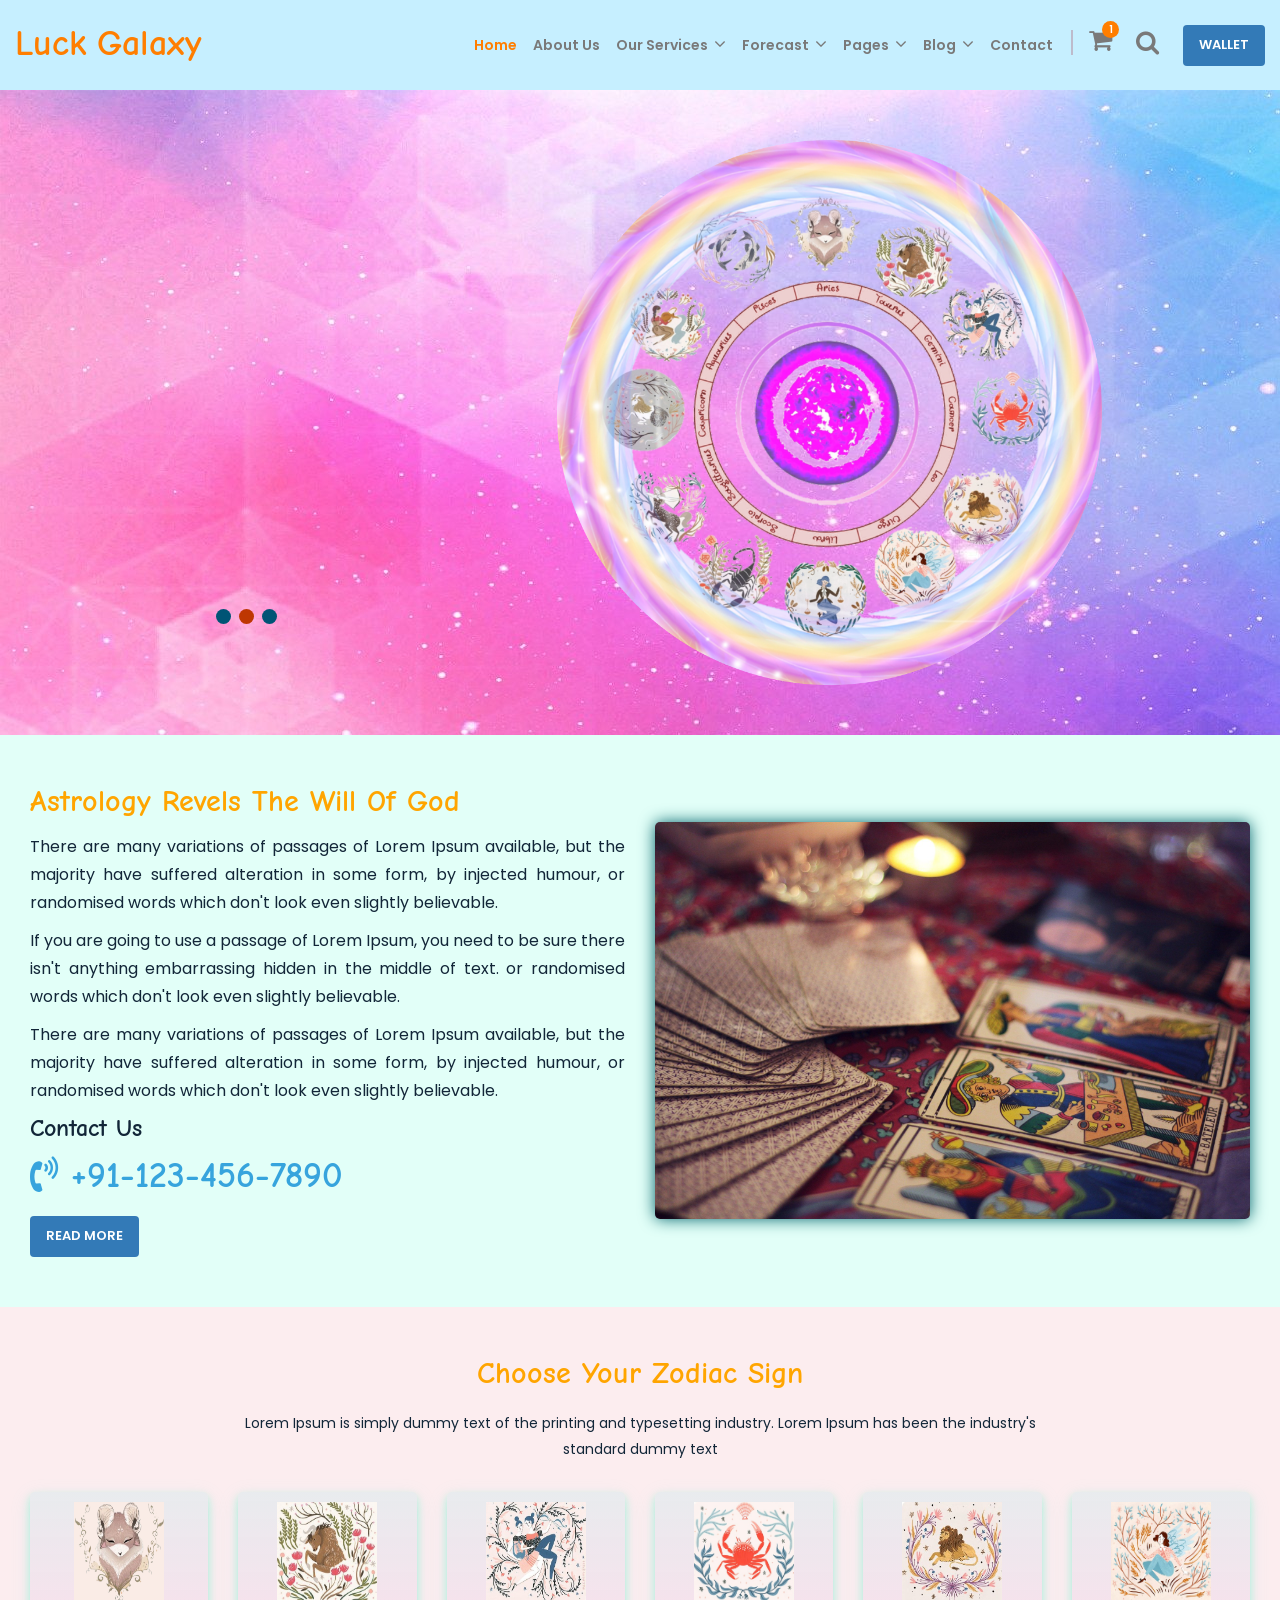
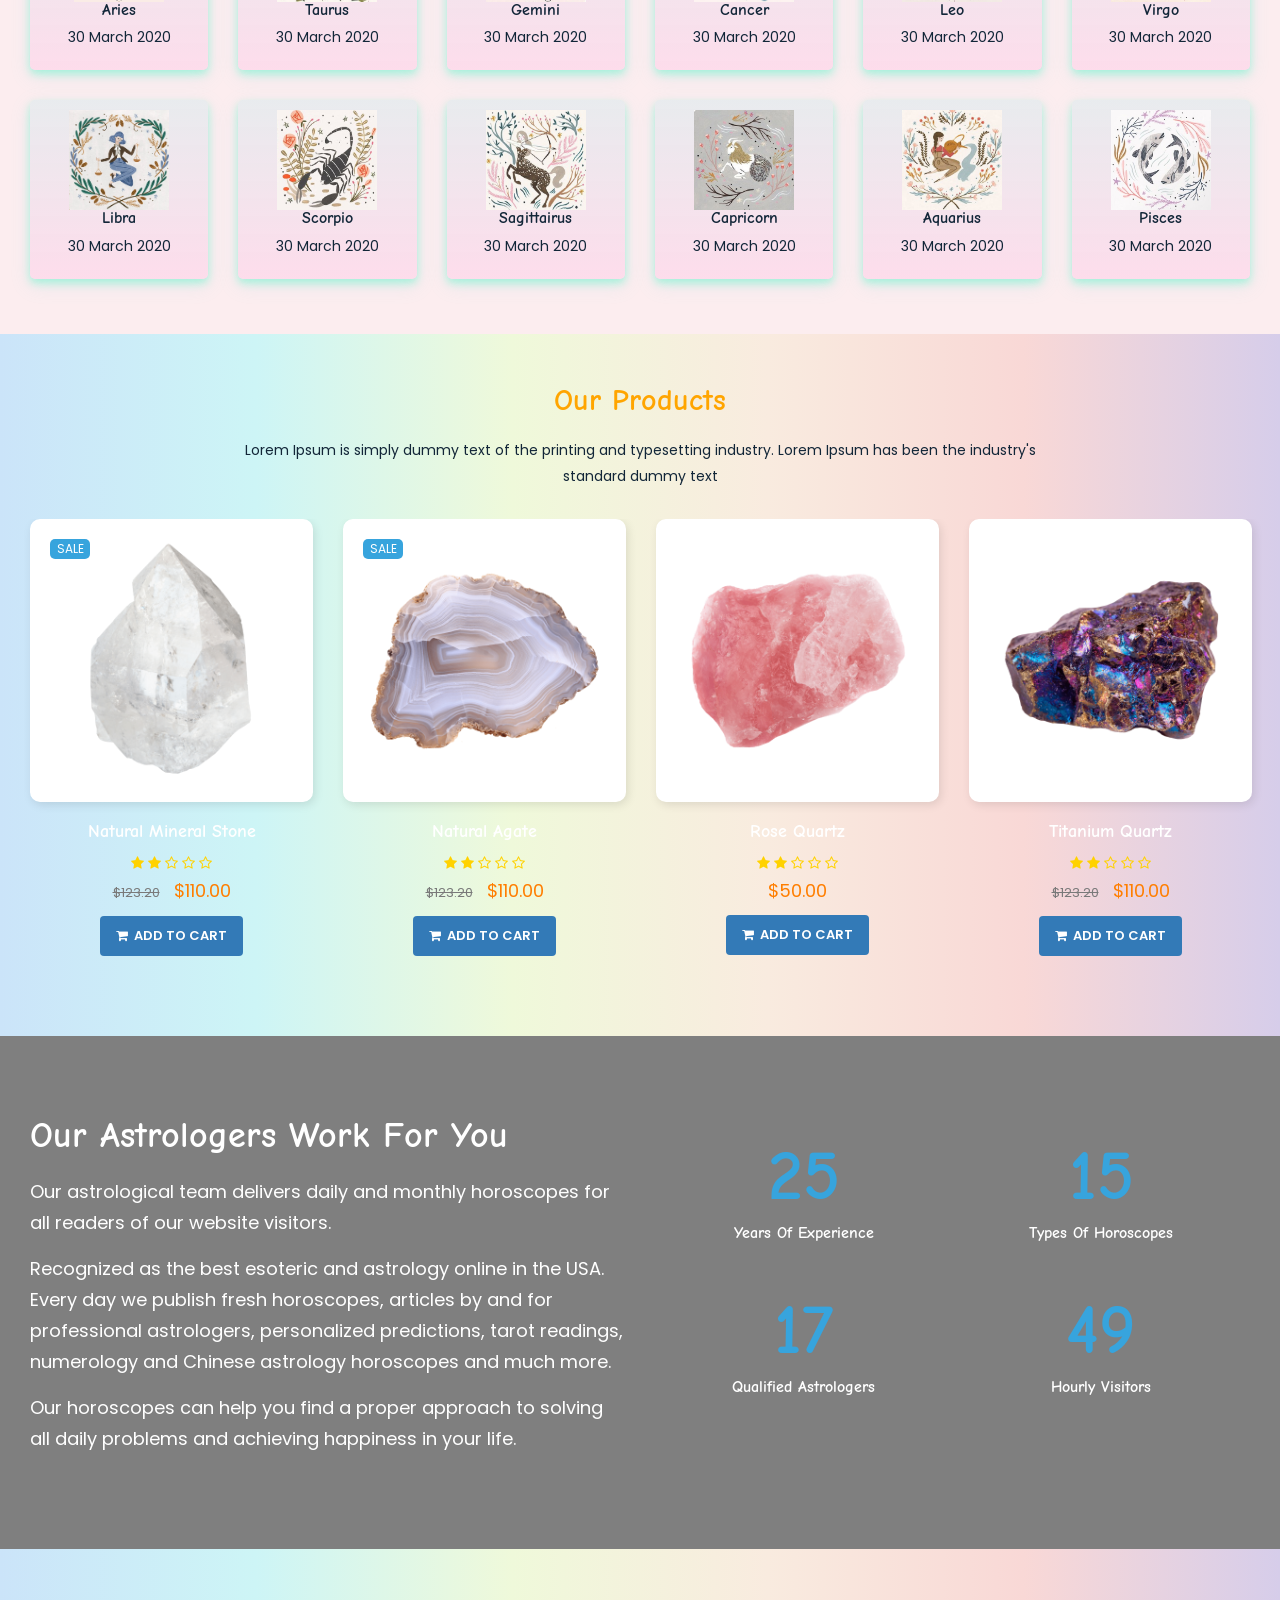
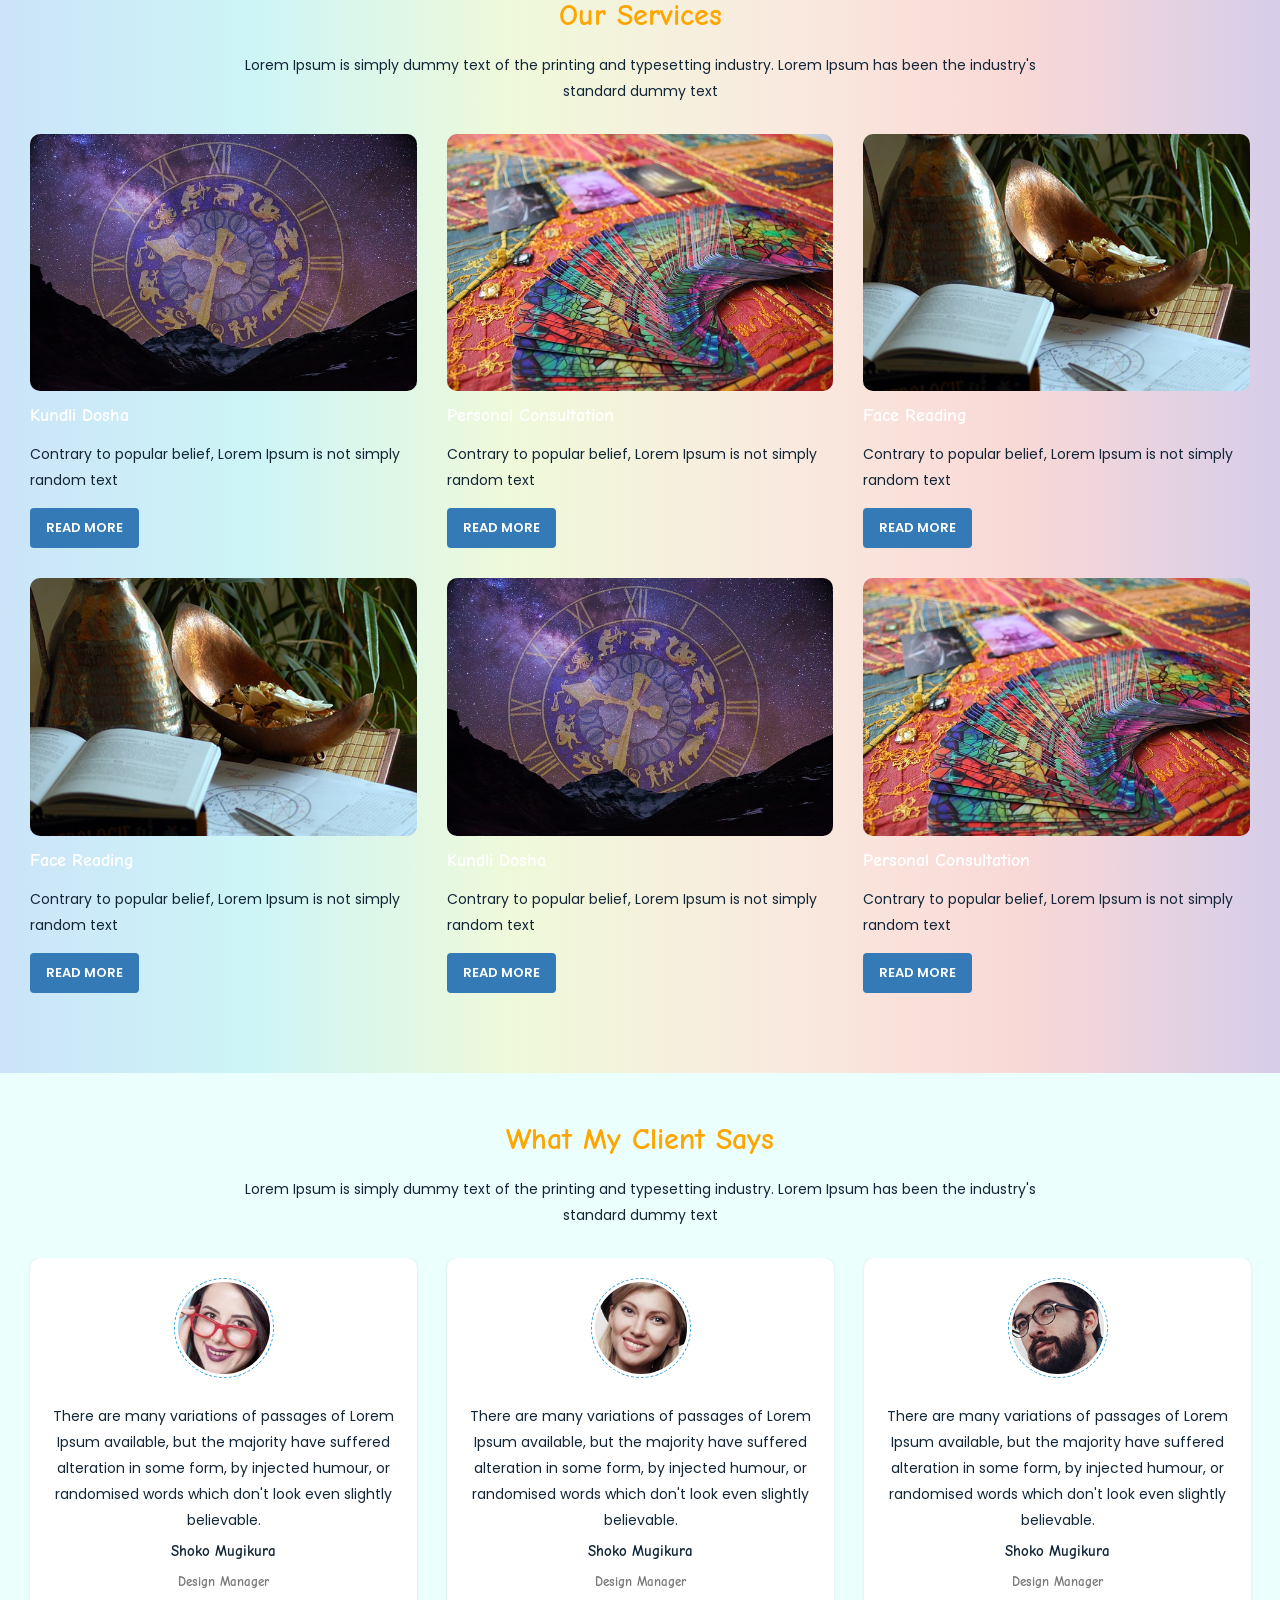
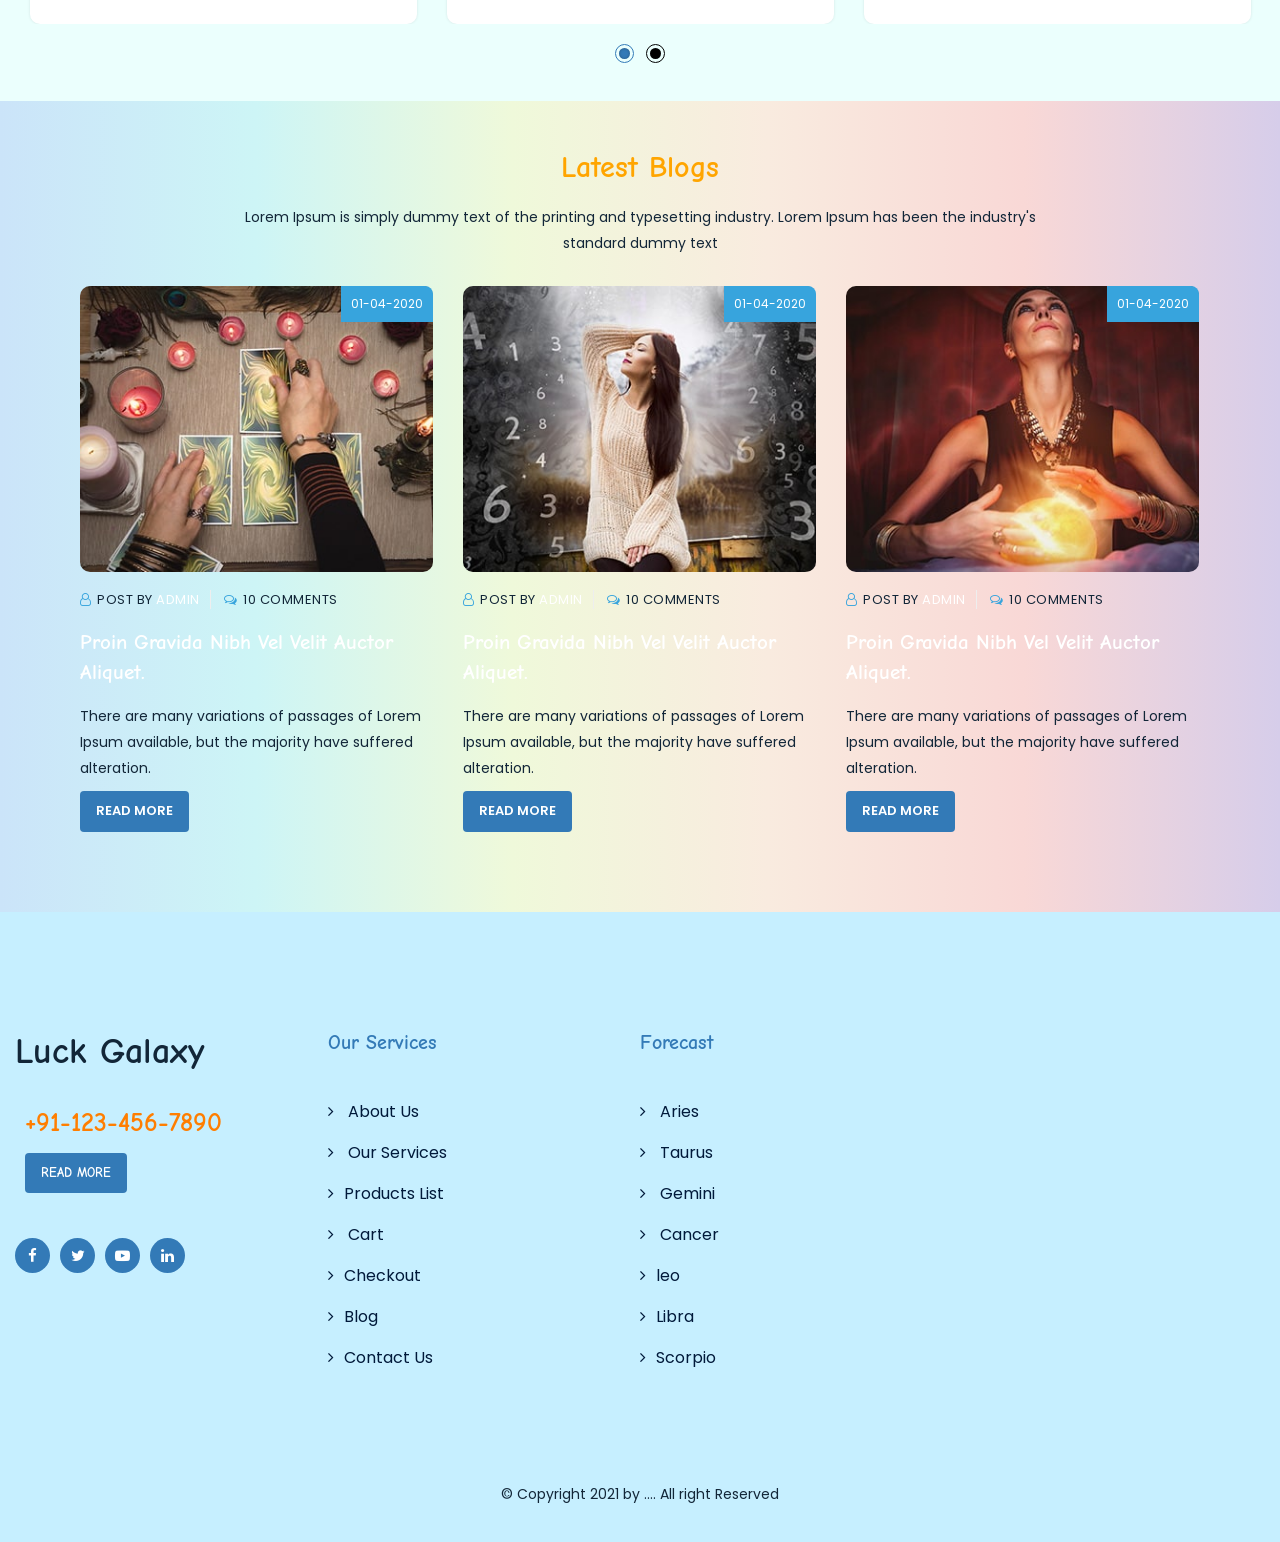
<file: luckgalaxy/index.html>
<!DOCTYPE html>
<html lang="en">
<head>
	<title>Horoscope | Home</title>
	<meta charset="utf-8">
	<meta name="viewport" content="width=device-width, initial-scale=1">
	<link rel="stylesheet" href="assets/vendor/bootstrap/css/bootstrap.min.css">
	<link rel="stylesheet" href="assets/css/style.css">
	<link rel="stylesheet" href="assets/css/responsive.css">
	<link rel="stylesheet" href="assets/vendor/owl.carousel/assets/owl.carousel.css"> 
	<link rel="stylesheet" href="assets/vendor/wow/animate.css"> 
	<link rel="stylesheet" href="external.css">

	<link href="https://fonts.googleapis.com/css?family=Poppins:200,200i,300,300i,400,400i,500,500i,600,600i,700,700i,800,900&display=swap" rel="stylesheet">
	<link href="https://fonts.googleapis.com/css2?family=Comic+Neue:ital,wght@0,300;0,400;0,700;1,300;1,400;1,700&display=swap" rel="stylesheet">
	<link href="//maxcdn.bootstrapcdn.com/font-awesome/4.7.0/css/font-awesome.min.css" rel="stylesheet">
	<script src="assets/vendor/jquery/jquery.min.js"></script>
	<script src="assets/vendor/owl.carousel/owl.carousel.min.js"></script>
	<script src="assets/vendor/wow/wow.min.js"></script>
	
	<script>
	new WOW().init();
	  wow = new WOW(
		{
		  boxClass:     'wow',      // default
		  animateClass: 'animated', // default
		  offset:       0,          // default
		  mobile:       true,       // default
		  live:         true        // default
		}
		)
		wow.init();
		
       
	</script>
	
</head>
<body>
<header class="header-area">
	
	<!-- Top Header -->
	<!-- <div class="top-header">
		<div class="container-fluid">
			<div class="row align-items-center">
				<div class="col-lg-8 col-md-12">
					<ul class="top-header-contact-info">
						<li><i class="fa fa-envelope-o"></i> info@yourcompany.com</li>
						<li><i class="fa fa-phone"></i> Emergancy Helpline: <a href="tel:+44587154756" style="color: orange;">+91 123 456-7890</a></li>
					</ul>
				</div>
				
				<div class="col-lg-4 col-md-12">
					<ul class="top-header-social header_account">
						<li><a href="login.html"><i class="fa fa-sign-in"></i> Login <span>/</span></a> </li>
						<li><a href="register.html"><i class="fa fa-pencil-square-o"></i> Register</a></li>
					</ul>
				</div>

			</div>
		</div>
	</div> -->   
	<!-- End Top Header -->
	<!-- header cmmnt out -->

	<!-- Start Navbar Area -->
	<div class="navbar-area">
		<div class="astrology-responsive-nav">
			<div class="container-fluid">
				<div class="row">
					<div class="astrology-responsive-menu">
						<div class="logo" >
							<a href="index.html">
								<p style="font-size: 20px; position: relative; top: 7px; left:43px">Luck Galaxy</p>
							</a>
						</div>
						
						
						<div class="others-option align-items-center">
									<div class="option-item">
										<div class="cart-btn">
											<a href="cart.html"><i class="fa fa-shopping-cart"></i><span>1</span></a>
										</div>
									</div>

									<div class="option-item">
										<div class="search-btn-box">
											<a href="#search"><i class="search-btn fa fa-search"></i></a>
										</div>
									</div>

									<div class="option-item">
										<a href="contact_us.html" class="btn">Appointment</a>
									</div>
								</div>
					<!--mobile Menu  -->

					<div id="mySidenav" class="sidenav">
						<div class="menu_slid_bg">
							<a href="javascript:void(0)" class="closebtn" onclick="closeNav()">×</a>
							
								<div class="col-sm-12" style="padding:0px;">
									<h3>Luck Galaxy</h3>
									
									<ul class="accordion" id="accordion-category">
										<li class="panel mobile_menu_li">
											<a href="index.html" class=""></i> Home</a>
										</li>
										<li class="panel mobile_menu_li">
											<a href="about_us.html" class=""></i> about us</a>
										</li>
										
										
										<li class="panel mobile_menu_li">
											<a href="servives.html" class="">Our Services</a>
												<span class="head"><a class="accordion-toggle collapsed" data-toggle="collapse" data-parent="#accordion-category" href="#category83" aria-expanded="false">
												<span class="plus">+</span><span class="minus">-</span></a></span>
												<div id="category83" class="panel-collapse collapse" style="clear: both; height: 0px;" aria-expanded="false">
													<ul>
														<li>
															 <a href="services.html">Services</a>
														</li>
														<li>
															 <a href="services.html">Services Full Page</a>
														</li>
													</ul>
												</div>
										</li>
										
										
										<li class="panel mobile_menu_li">
											<a href="#" class="">Forecast</a>
												<span class="head"><a  class="accordion-toggle collapsed" data-toggle="collapse" data-parent="#accordion-category" href="#category84" aria-expanded="false">
												<span class="plus">+</span><span class="minus">-</span></a></span>
												<div id="category84" class="panel-collapse collapse" style="clear: both; height: 0px;" aria-expanded="false">
													<ul>
														<li>
															 <a href="Aries.html">Aries</a>
														</li>
														<li>
															 <a href="Aries.html">Taurus</a>
														</li>
														<li>
															 <a href="Aries.html">Gemini</a>
														</li>
														<li>
															 <a href="Aries.html">Cancer</a>
														</li>
														<li>
															 <a href="Aries.html">leo</a>
														</li>
														<li>
															 <a href="Aries.html">Virgo</a>
														</li>
														<li>
															 <a href="Aries.html">Libra</a>
														</li>
														<li>
															 <a href="Aries.html">Scorpio</a>
														</li>
														<li>
															 <a href="Aries.html">Sagittairus</a>
														</li>
														<li>
															 <a href="Aries.html">Capricorn</a>
														</li>
														<li>
															 <a href="Aries.html">Aquarius</a>
														</li>
														<li>
															 <a href="Aries.html">Pisces</a>
														</li>
													</ul>
												</div>
										</li>
										
										<li class="panel mobile_menu_li">
											<a href="#" class="">Shop</a>
												<span class="head"><a  class="accordion-toggle collapsed" data-toggle="collapse" data-parent="#accordion-category" href="#category85" aria-expanded="false">
												<span class="plus">+</span><span class="minus">-</span></a></span>
												<div id="category85" class="panel-collapse collapse" style="clear: both; height: 0px;" aria-expanded="false">
													<ul>
														<li>
															 <a href="services.html">Products List</a>
														</li>
														<li>
															 <a href="cart.html">Cart</a>
														</li>
														<li>
															 <a href="checkout.html">Checkout</a>
														</li>
														<li>
															 <a href="single-products.html">Products Details</a>
														</li>
														<li>
															 <a href="404.html">404</a>
														</li>
													</ul>
												</div>
										</li>
										
									
										<li class="panel mobile_menu_li">
											<a href="#" class="">my Account</a>
												<span class="head"><a  class="accordion-toggle collapsed" data-toggle="collapse" data-parent="#accordion-category" href="#category87" aria-expanded="false">
												<span class="plus">+</span><span class="minus">-</span></a></span>
												<div id="category87" class="panel-collapse collapse" style="clear: both; height: 0px;" aria-expanded="false">
													<ul>
														<li>
															 <a href="login.html"> Login </a>
														</li>
														<li>
															 <a href="register.html"> Register</a>
														</li>
													</ul>
												</div>
										</li>

										<li class="panel mobile_menu_li">
											<a href="contact_us.html" class=""> Contact Us</a>
										</li>
									</ul>
							<div class="clear"></div>
							</div>
							 
						</div>
					</div>

					<span class="menu_open" onclick="openNav()">&#9776; Menu</span>
					<!-- mobile Menu  end-->
					</div>
				</div>
			</div>
		</div>

		<div class="astrology-nav">
			<div class="container-fluid">
				<div class="row">
					<div class="header_menu_wrapper">
						<nav class="navbar navbar-expand-md navbar-light">
							<a class="navbar-brand" href="index.html">
								<!-- <img src="assets/image/logo/logo.png" alt="logo"> -->
								<h1 style="color: #ff7e00; padding-right: 10px;" >Luck</h1>
								<h1 style="color:#ff7e00;" >Galaxy</h1>
							</a>

							<div class="collapse navbar-collapse mean-menu" style="display: block;">
								<ul class="navbar-nav">
									<li class="nav-item"><a href="index.html" class="nav-link active">Home</a></li>
									
									<li class="nav-item"><a href="about_us.html" class="nav-link">About Us</a></li>

									<li class="nav-item"><a href="" class="nav-link">Our Services <i class="fa fa-angle-down"></i></a>
										<ul class="dropdown-menu">
											<li class="nav-item"><a href="services.html" class="nav-link">Services</a></li>
											<li class="nav-item"><a href="full_services_page.html" class="nav-link">Services Full Page</a></li>

										</ul>
									</li>
									
									<li class="nav-item"><a href="#" class="nav-link">Forecast <i class="fa fa-angle-down"></i></a>
										<ul class="dropdown-menu">
											<li class="nav-item"><a href="Aries.html" class="nav-link">Aries</a></li>

											<li class="nav-item"><a href="Aries.html" class="nav-link">Taurus</a></li>

											<li class="nav-item"><a href="Aries.html" class="nav-link">Gemini</a></li>

											<li class="nav-item"><a href="Aries.html" class="nav-link">Cancer</a></li>
											<li class="nav-item"><a href="Aries.html" class="nav-link">leo</a></li>
											<li class="nav-item"><a href="Aries.html" class="nav-link">Virgo</a></li>
											<li class="nav-item"><a href="Aries.html" class="nav-link">Libra</a></li>
											<li class="nav-item"><a href="Aries.html" class="nav-link">Scorpio</a></li>
											<li class="nav-item"><a href="Aries.html" class="nav-link">Sagittairus</a></li>
											<li class="nav-item"><a href="Aries.html" class="nav-link">Capricorn</a></li>
											<li class="nav-item"><a href="Aries.html" class="nav-link">Aquarius</a></li>
											<li class="nav-item"><a href="Aries.html" class="nav-link">Pisces</a></li>

										</ul>
									</li> 
									<li class="nav-item"><a href="#" class="nav-link">Pages <i class="fa fa-angle-down"></i></a>
										<ul class="dropdown-menu">

											<li class="nav-item"><a href="#" class="nav-link">Shop <i class="fa fa-angle-right"></i></a>
												<ul class="dropdown-menu">
													<li class="nav-item"><a href="products.html" class="nav-link">Products List</a></li>

													<li class="nav-item"><a href="cart.html" class="nav-link">Cart</a></li>

													<li class="nav-item"><a href="checkout.html" class="nav-link">Checkout</a></li>

													<li class="nav-item"><a href="single-products.html" class="nav-link">Products Details</a></li>
												</ul>
											</li>

											<li class="nav-item"><a href="404.html" class="nav-link">404</a></li>
										</ul>
									</li>

									<li class="nav-item"><a href="#" class="nav-link">Blog <i class="fa fa-angle-down"></i></a>
										<ul class="dropdown-menu">
											<li class="nav-item"><a href="blog.html" class="nav-link">Blog Grid</a></li>
											
											<li class="nav-item"><a href="blog-left.html" class="nav-link">Blog Grid View Left</a></li>
											
											<li class="nav-item"><a href="blog-right.html" class="nav-link">Blog Grid View right</a></li>

											<li class="nav-item"><a href="blog-details.html" class="nav-link">Blog Details</a></li>
										</ul>
									</li>

									<li class="nav-item"><a href="contact_us.html" class="nav-link">Contact</a></li>
								</ul>

								<div class="others-option align-items-center">
									<div class="option-item">
										<div class="cart-btn">
											<a href="cart.html"><i class="fa fa-shopping-cart"></i><span>1</span></a>
										</div>
									</div>

									<div class="option-item">
										<div class="search-btn-box">
											<a href="#search"><i class="search-btn fa fa-search"></i></a>
										</div>
									</div>

									<div class="option-item">
										<a href="contact_us.html" class="btn">Wallet</a>
									</div>
								</div>
							</div>
						</nav>
						<div class="clear"></div>
					</div>
				</div>
			</div>
		</div>
	</div>
	<!-- End Navbar Area --> 
<div id="search" class="input-group header">
	<span class="close">x</span>
		<form>
			<input value="" name="search" type="search" placeholder="Search">
			 <span class="input-group-btn">
				<button type="button" class="btn"><i class="fa fa-search"></i></button>
			</span>
			<div class="clear"></div>
		</form>
</div>	
</header>
<!-- Header End -->
<!-- silder -->
<!-- Side bar calling -->
<nav class="social">
	<ul>
		<li><a href="#">Chat <img src="assets/image/call.png" style="width: 22px; height: 22px;" alt=""></a></li>
		<li><a href="#">Call <img src="assets/image/chat.png" style="width: 22px; height: 22px;" alt=""></a></li>
		<li><a href="#">Video <img src="assets/image/video.png" style="width: 22px; height: 22px;" alt=""></i></a></li>
		<li><a href="#">Email <img src="assets/image/mail.png"  style="width: 22px; height: 22px;" alt=""></i></a></li>
	</ul>
</nav>

  

	<div id="home-silder" class="owl-carousel owl-theme" style="background-image: url(assets/image/topbackgrd.jpg);background-repeat:no-repeat;">
		<div class="item">
			<div class="background-container">
				<div class="stars">
				</div>
				<div class="row">
					<div class="col-md-4">
						<!-- <h1 style="color:rgba(0, 111, 144, 0.753);margin-top:80px;font-family: cursive;font-size: 40px;">Whats Your Sign ?</h1><br>
						<h1>Read Your Daily <br> Hororscope Today.</h1>
						<br><p>Astrology has no more useful function than this, to discover the inmost nature of a man and to bring it out into his consciousness, that he may fulfil it according to the law of light</p>
						<a href="about_us.html" class="btn">Read More</a> -->
						<div class="slideshow-container">

							<div class="mySlides fade">
								<h1 style="color:rgba(0, 111, 144, 0.753);margin-top:80px;font-family: cursive;font-size: 40px;">Whats Your Sign ?</h1><br>
								<h1>Read Your Daily <br> Hororscope Today.</h1>
								<br><p>Astrology has no more useful function than this, to discover the inmost nature of a man and to bring it out into his consciousness, that he may fulfil it according to the law of light</p>
								<a href="about_us.html" class="btn">Read More</a>
							</div>
							
							<div class="mySlides fade">
							  <h1 style="color:rgba(0, 111, 144, 0.753);margin-top:80px;font-family: cursive;font-size: 40px;">Whats Your Sign ?</h1><br>
						<h1>Read Your Daily <br> Hororscope Today.</h1>
						<br><p>Astrology has no more useful function than this, to discover the inmost nature of a man and to bring it out into his consciousness, that he may fulfil it according to the law of light</p>
						<a href="about_us.html" class="btn">Read More</a>
							</div>
							
							<div class="mySlides fade">
							  <h1 style="color:rgba(0, 111, 144, 0.753);margin-top:80px;font-family: cursive;font-size: 40px;">Whats Your Sign ?</h1><br>
						<h1>Read Your Daily <br> Hororscope Today.</h1>
						<br><p>Astrology has no more useful function than this, to discover the inmost nature of a man and to bring it out into his consciousness, that he may fulfil it according to the law of light</p>
						<a href="about_us.html" class="btn">Read More</a>
							</div>
							
							</div>
							<br>
							
							<div style="text-align:center">
							  <span class="dot"></span> 
							  <span class="dot"></span> 
							  <span class="dot"></span> 
							</div>
							
					</div>
					<div class="col-md-1"></div>
					<div class="col-md-4">
						<img class="spin" src="assets/image/1633694905275-modified.png" alt="" style="height: 150%;width: 150%;">
					</div>
				<div class="col-md-2"></div>
				</div>
			</div>
		</div>
	</div>
<!-- silder End -->
<!-- about Us -->
	<div id="about_us" class="about_section">
		<div class="container-fluid">
			<div class="row">
				<div class="col-sm-6">
					<div class="about_text wow slideInLeft">
						<h2 style="color: orange;">astrology revels the will of god</h2>
						<p>There are many variations of passages of Lorem Ipsum available, but the majority have suffered alteration in some form, by injected humour, or randomised words which don't look even slightly believable.</p>
						<p>If you are going to use a passage of Lorem Ipsum, you need to be sure there isn't anything embarrassing hidden in the middle of text. or randomised words which don't look even slightly believable.</p>
						
						<p>There are many variations of passages of Lorem Ipsum available, but the majority have suffered alteration in some form, by injected humour, or randomised words which don't look even slightly believable.</p>
						
						<h3>Contact Us</h3>
						<h2 class="about_contact"><i class="fa fa-volume-control-phone"></i> +91-123-456-7890</h2>
						<a href="about_us.html" class="btn">Read More</a>
					</div>
				</div>
				<div class="col-sm-6">
					<div class="about_images wow slideInRight">
						<img src="assets/image/rashi/fortune-g8b8a3a5b5_1920.jpg" width="100%" alt="silder images" title="silder images">
					</div>
				</div>
			</div>
		</div>
	</div>
<!-- about Us end-->

<!-- Zodiac Sign -->
<div id="zodiac_Sign" class="rashi_wrapper">
	<div class="container-fluid">
		<div class="heading_wrapper wow fadeInDown animated">
			<h2 class="wow fadeInDown animated" style="color: orange;">Choose Your <span>Zodiac Sign</span></h2>
			<p class="wow fadeInDown animated">Lorem Ipsum is simply dummy text of the printing and typesetting industry. Lorem Ipsum has been the industry's standard dummy text </p>
		</div>
		<div class="row">
			<div class="col-lg-2 col-md-3 col-sm-4 col-xs-12">
				<div class="rashi_sign_box wow fadeInDown animated ">
					<div class="sign_box_img">
						<img src="assets/image/rashi/Aries_2.png" alt="icon1" style="width: 90px; height: 100px;">
					</div>
					<div class="sign_box_cont">
						<h4>Aries</h4>
						<p>30 march 2020</p>
					</div>
				</div>
			</div>
			<div class="col-lg-2 col-md-3 col-sm-4 col-xs-12">
				<div class="rashi_sign_box wow fadeInDown animated">
					<div class="sign_box_img">
						<img src="assets/image/rashi/Taurus.jpg" alt="icon2">
					</div>
					<div class="sign_box_cont">
						<h4>Taurus</h4>
						<p>30 march 2020</p>
					</div>
				</div>
			</div>
			<div class="col-lg-2 col-md-3 col-sm-4 col-xs-12">
				<div class="rashi_sign_box wow fadeInDown animated">
					<div class="sign_box_img">
						<img src="assets/image/rashi/Gemini.jpg" alt="icon3">
					</div>
					<div class="sign_box_cont">
						<h4>Gemini</h2>
						<p>30 march 2020</p>
					</div>
				</div>
			</div>
			<div class="col-lg-2 col-md-3 col-sm-4 col-xs-12">
				<div class="rashi_sign_box wow fadeInDown animated">
					<div class="sign_box_img">
						<img src="assets/image/rashi/cancer-zodiac-72dpi_orig.jpg" alt="icon4">
					</div>
					<div class="sign_box_cont">
						<h4>Cancer</h4>
						<p>30 march 2020</p>
					</div>
				</div>
			</div>
			<div class="col-lg-2 col-md-3 col-sm-4 col-xs-12">
				<div class="rashi_sign_box wow fadeInDown animated">
					<div class="sign_box_img">
						<img src="assets/image/rashi/Leo.jpg" alt="icon5">
					</div>
					<div class="sign_box_cont">
						<h4>leo</h4>
						<p>30 march 2020</p>
					</div>
				</div>
			</div>
			<div class="col-lg-2 col-md-3 col-sm-4 col-xs-12">
				<div class="rashi_sign_box wow fadeInDown animated">
					<div class="sign_box_img">
						<img src="assets/image/rashi/virgo-72-dpi_1_orig (1).jpg" alt="icon6">
					</div>
					<div class="sign_box_cont">
						<h4>Virgo</h4>
						<p>30 march 2020</p>
					</div>
				</div>
			</div>
			<div class="col-lg-2 col-md-3 col-sm-4 col-xs-12">
				<div class="rashi_sign_box wow fadeInDown animated">
					<div class="sign_box_img">
						<img src="assets/image/rashi/libra-72dpi_orig.jpg" alt="icon7">
					</div>
					<div class="sign_box_cont">
						<h4>Libra</h4>
						<p>30 march 2020</p>
					</div>
				</div>
			</div>
			<div class="col-lg-2 col-md-3 col-sm-4 col-xs-12">
				<div class="rashi_sign_box wow fadeInDown animated">
					<div class="sign_box_img">
						<img src="assets/image/rashi/Scorpio.jpg" alt="icon8">
					</div>
					<div class="sign_box_cont">
						<h4>Scorpio</h4>
						<p>30 march 2020</p>
					</div>
				</div>
			</div>
			<div class="col-lg-2 col-md-3 col-sm-4 col-xs-12">
				<div class="rashi_sign_box wow fadeInDown animated">
					<div class="sign_box_img">
						<img src="assets/image/rashi/Sagittarius.jpg" alt="icon9">
					</div>
					<div class="sign_box_cont">
						<h4>Sagittairus</h4>
						<p>30 march 2020</p>
					</div>
				</div>
			</div>
			<div class="col-lg-2 col-md-3 col-sm-4 col-xs-12">
				<div class="rashi_sign_box wow fadeInDown animated">
					<div class="sign_box_img">
						<img src="assets/image/rashi/Capricorn.jpg" alt="icon10">
					</div>
					<div class="sign_box_cont">
						<h4>Capricorn</h4>
						<p>30 march 2020</p>
					</div>
				</div>
			</div>
			<div class="col-lg-2 col-md-3 col-sm-4 col-xs-12">
				<div class="rashi_sign_box wow fadeInDown animated">
					<div class="sign_box_img">
						<img src="assets/image/rashi/Aquarius.jpg" alt="icon11">
					</div>
					<div class="sign_box_cont">
						<h4>Aquarius</h4>
						<p>30 march 2020</p>
					</div>
				</div>
			</div>
			<div class="col-lg-2 col-md-3 col-sm-4 col-xs-12">
				<div class="rashi_sign_box wow fadeInDown animated">
					<div class="sign_box_img">
						<img src="assets/image/rashi/Pisces.jpg" alt="icon12">
					</div>
					<div class="sign_box_cont">
						<h4>Pisces</h4>
						<p>30 march 2020</p>
					</div>
				</div>
			</div>
		</div>
	</div>
</div>

<!-- Zodiac Sign end -->

<!-- Our products  -->
	<div id="products" class="products_section">
		<div class="container-fluid">
			<div class="heading_wrapper wow fadeInDown animated">
				<h2 class="wow fadeInDown animated" style="color: orange;">Our Products</h2>
				<p class="wow fadeInDown animated">Lorem Ipsum is simply dummy text of the printing and typesetting industry. Lorem Ipsum has been the industry's standard dummy text </p>
			</div>
			<div class="row">
				<div id="product" class="owl-carousel owl-theme">
			<!--1 -->
				<div class="item">
					<div class="col-sm-12">
						<div class="product-thumb">
							<div class="image wow fadeInDown animated">
								<a href="single-products.html"><img class="wow fadeInDown animated" src="assets/image/products/products_01.png" alt="Kundli Dosha" title="Kundli Dosha" width="100%"></a>
								
								<div class="sale"><span class="">Sale</span></div>
								<div class="button-group">
									<div class="inner">
										<button type="button" title="Quick View" class="button-quickview"><span>Quick View</span></button>
										<button type="button" title="Add to Wish List" class="button-wishlist"><span>Add to Wish List</span></button>
										<button type="button" title="Compare this Product" class="button-compare"><span>Compare this Product</span></button>
									</div>
								</div>
							</div>
							<div class="caption">
								
								<div class="rate-and-title">
									<h4 class="wow fadeInDown animated"><a href="single-products.html">Natural Mineral Stone</a></h4>
									<div class="rating wow fadeInDown animated">
										<i class="fa fa-star"></i>
										<i class="fa fa-star"></i>
										<i class="fa fa-star-o"></i>
										<i class="fa fa-star-o"></i>
										<i class="fa fa-star-o"></i>
										<div class="clear"></div>
									</div>
									<p class="price wow fadeInDown animated">
										<span class="price-old">$123.20</span> <span class="price-new">$110.00</span>  
									</p>
									<button type="button" class="btn wow fadeInDown animated" onclick="" title="Add to Cart"><span><i class="fa fa-shopping-cart"></i> Add to Cart</span></button>
								</div>
							</div>
						</div>
					</div>				
				</div>				
				<!-- 2-->
				<div class="item">
					<div class="col-sm-12">
						<div class="product-thumb">
							<div class="image wow fadeInDown animated">
								<a href="single-products.html"><img class="wow fadeInDown animated" src="assets/image/products/products_02.png" alt="Kundli Dosha" title="Kundli Dosha" width="100%"></a>
								
								<div class="sale"><span class="">Sale</span></div>
								<div class="button-group">
									<div class="inner">
										<button type="button" title="Quick View" class="button-quickview"><span>Quick View</span></button>
										<button type="button" title="Add to Wish List" class="button-wishlist"><span>Add to Wish List</span></button>
										<button type="button" title="Compare this Product" class="button-compare"><span>Compare this Product</span></button>
									</div>
								</div>
							</div>
							<div class="caption">
								
								<div class="rate-and-title">
									<h4 class="wow fadeInDown animated"><a href="single-products.html">Natural Agate</a></h4>
									<div class="rating wow fadeInDown animated">
										<i class="fa fa-star"></i>
										<i class="fa fa-star"></i>
										<i class="fa fa-star-o"></i>
										<i class="fa fa-star-o"></i>
										<i class="fa fa-star-o"></i>
										<div class="clear"></div>
									</div>
									<p class="price wow fadeInDown animated">
										<span class="price-old">$123.20</span> <span class="price-new">$110.00</span>  
									</p>
									<button type="button" class="btn wow fadeInDown animated" onclick="" title="Add to Cart"><span><i class="fa fa-shopping-cart"></i> Add to Cart</span></button>
								</div>
							</div>
						</div>
					</div>				
				</div>				
				<!-- 3-->
				<div class="item">
					<div class="col-sm-12">
						<div class="product-thumb">
							<div class="image wow fadeInDown animated">
								<a href="single-products.html"><img class="wow fadeInDown animated" src="assets/image/products/products_03.png" alt="Kundli Dosha" title="Kundli Dosha" width="100%"></a>
								<div class="button-group">
									<div class="inner">
										<button type="button" title="Quick View" class="button-quickview"><span>Quick View</span></button>
										<button type="button" title="Add to Wish List" class="button-wishlist"><span>Add to Wish List</span></button>
										<button type="button" title="Compare this Product" class="button-compare"><span>Compare this Product</span></button>
									</div>
								</div>
							</div>
							<div class="caption">
								
								<div class="rate-and-title">
									<h4 class="wow fadeInDown animated"><a href="single-products.html">Rose Quartz</a></h4>
									<div class="rating wow fadeInDown animated">
										<i class="fa fa-star"></i>
										<i class="fa fa-star"></i>
										<i class="fa fa-star-o"></i>
										<i class="fa fa-star-o"></i>
										<i class="fa fa-star-o"></i>
										<div class="clear"></div>
									</div>
									<p class="price wow fadeInDown animated">
										<span class="price-new">$50.00</span>  
									</p>
									<button type="button" class="btn wow fadeInDown animated" onclick="" title="Add to Cart"><span><i class="fa fa-shopping-cart"></i> Add to Cart</span></button>
								</div>
							</div>
						</div>
					</div>				
				</div>				
				<!--4 -->
				<div class="item">
					<div class="col-sm-12">
						<div class="product-thumb">
							<div class="image wow fadeInDown animated">
								<a href="single-products.html"><img class="wow fadeInDown animated" src="assets/image/products/products_07.png" alt="Kundli Dosha" title="Kundli Dosha" width="100%"></a>
								<div class="button-group">
									<div class="inner">
										<button type="button" title="Quick View" class="button-quickview"><span>Quick View</span></button>
										<button type="button" title="Add to Wish List" class="button-wishlist"><span>Add to Wish List</span></button>
										<button type="button" title="Compare this Product" class="button-compare"><span>Compare this Product</span></button>
									</div>
								</div>
							</div>
							<div class="caption">
								
								<div class="rate-and-title">
									<h4 class="wow fadeInDown animated"><a href="single-products.html">Titanium Quartz</a></h4>
									<div class="rating wow fadeInDown animated">
										<i class="fa fa-star"></i>
										<i class="fa fa-star"></i>
										<i class="fa fa-star-o"></i>
										<i class="fa fa-star-o"></i>
										<i class="fa fa-star-o"></i>
										<div class="clear"></div>
									</div>
									<p class="price wow fadeInDown animated">
										<span class="price-old">$123.20</span> <span class="price-new">$110.00</span>  
									</p>
									<button type="button" class="btn wow fadeInDown animated" onclick="" title="Add to Cart"><span><i class="fa fa-shopping-cart"></i> Add to Cart</span></button>
								</div>
							</div>
						</div>
					</div>	
				</div>	
				<!--5 -->	
					<div class="item">
						<div class="col-sm-12">
							<div class="product-thumb">
								<div class="image wow fadeInDown animated">
									<a href="single-products.html"><img class="wow fadeInDown animated" src="assets/image/products/products_01.png" alt="Kundli Dosha" title="Kundli Dosha" width="100%"></a>
									
									<div class="sale"><span class="">Sale</span></div>
									<div class="button-group">
										<div class="inner">
											<button type="button" title="Quick View" class="button-quickview"><span>Quick View</span></button>
											<button type="button" title="Add to Wish List" class="button-wishlist"><span>Add to Wish List</span></button>
											<button type="button" title="Compare this Product" class="button-compare"><span>Compare this Product</span></button>
										</div>
									</div>
								</div>
								<div class="caption">
									
									<div class="rate-and-title">
										<h4 class="wow fadeInDown animated"><a href="single-products.html">Natural Mineral Stone</a></h4>
										<div class="rating wow fadeInDown animated">
											<i class="fa fa-star"></i>
											<i class="fa fa-star"></i>
											<i class="fa fa-star-o"></i>
											<i class="fa fa-star-o"></i>
											<i class="fa fa-star-o"></i>
											<div class="clear"></div>
										</div>
										<p class="price wow fadeInDown animated">
											<span class="price-old">$123.20</span> <span class="price-new">$110.00</span>  
										</p>
										<button type="button" class="btn wow fadeInDown animated" onclick="" title="Add to Cart"><span><i class="fa fa-shopping-cart"></i> Add to Cart</span></button>
									</div>
								</div>
							</div>
						</div>				
					</div>			
				<!-- products end -->
				</div>
			</div>
		</div>
	</div>
</div>
<!-- Products End-->

<!-- Our Astrologers Work for You -->
<div id="website_visitors" class="astrologers-work">
	<div class="container-fluid">
		<div class="row">
			<div class="col-sm-6">
				<div class="astrologers_title">
					<h2 class="wow fadeInDown animated">Our Astrologers Work for You</h2>
					<p class="wow fadeInDown animated">Our astrological team delivers daily and monthly horoscopes for all readers of our website visitors.</p>
					<p class="wow fadeInDown animated">Recognized as the best esoteric and astrology online in the USA. Every day we publish fresh horoscopes, articles by and for professional astrologers, personalized predictions, tarot readings, numerology and Chinese astrology horoscopes and much more.</p>
					<p class="wow fadeInDown animated">Our horoscopes can help you find a proper approach to solving all daily problems and achieving happiness in your life.</p>
				</div>
			</div>
			
			<div class="col-sm-6">
				<div class="astrologers_visitors">
					<div class="col-sm-6">
						<div class="astrologers_experience">
							<h3 class="wow fadeInDown animated number-counter" data-count-from="0" data-count-to="25" data-count-speed="30"></h3>
							<h5 class="wow fadeInDown animated">Years of experience</h5>
						</div>
					</div>
					<div class="col-sm-6">
						<div class="astrologers_experience">
							<h3 class="wow fadeInDown animated number-counter" data-count-from="0" data-count-to="15" data-count-speed="30"></h3>
							<h5 class="wow fadeInDown animated">Types of horoscopes</h5>
						</div>
					</div>
					<div class="col-sm-6">
						<div class="astrologers_experience">
							<h3 class="wow fadeInDown animated number-counter" data-count-from="0" data-count-to="17" data-count-speed="30"></h3>
							<h5 class="wow fadeInDown animated">Qualified astrologers</h5>
						</div>
					</div>
					<div class="col-sm-6">
						<div class="astrologers_experience">
							<h3 class="wow fadeInDown animated number-counter" data-count-from="0" data-count-to="1000" data-count-speed="30"></h3>
							<h5 class="wow fadeInDown animated">Hourly visitors</h5>
						</div>
					</div>
				</div>
			</div>
		</div>
	</div>
</div>

<!-- Our Services -->
	<div id="services" class="services_section">
		<div class="container-fluid">
			<div class="heading_wrapper wow fadeInDown animated">
				<h2 class="wow fadeInDown animated" style="color: orange;">Our Services</h2>
				<p class="wow fadeInDown animated">Lorem Ipsum is simply dummy text of the printing and typesetting industry. Lorem Ipsum has been the industry's standard dummy text </p>
			</div>
			<div class="row">
				<div class="col-sm-4">
					<div class="services_matter">
						<img class="wow fadeInDown animated" src="assets/image/services/services3.jpg" alt="Kundli Dosha" title="Kundli Dosha" width="100%">
						<h4 class="wow fadeInDown animated"><a href="full_services_page.html" style="color: white;">Kundli Dosha</a></h4>
						<p class="wow fadeInDown animated">Contrary to popular belief, Lorem Ipsum is not simply random text</p>
						<a href="full_services_page.html" class="btn wow fadeInDown animated">Read More</a>
					</div>
				</div>
				
				<div class="col-sm-4">
					<div class="services_matter">
						<img class="wow fadeInDown animated" src="assets/image/services/services2.jpg" alt="Kundli Dosha" title="Kundli Dosha" width="100%">
						<h4 class="wow fadeInDown animated" ><a href="full_services_page.html" style="color: white;">Personal Consultation</a></h4>
						<p class="wow fadeInDown animated" >Contrary to popular belief, Lorem Ipsum is not simply random text</p>
						<a href="full_services_page.html" class="btn wow fadeInDown animated">Read More</a>
					</div>
				</div>
				
				<div class="col-sm-4">
					<div class="services_matter">
						<img class="wow fadeInDown animated" src="assets/image/services/services1.jpg" alt="Kundli Dosha" title="Kundli Dosha" width="100%">
						<h4 class="wow fadeInDown animated"><a href="full_services_page.html" style="color: white;">Face Reading</a></h4>
						<p class="wow fadeInDown animated">Contrary to popular belief, Lorem Ipsum is not simply random text</p>
						<a href="full_services_page.html" class="btn wow fadeInDown animated">Read More</a>
					</div>
				</div>
				
				<div class="col-sm-4">
					<div class="services_matter">
						<img class="wow fadeInDown animated" src="assets/image/services/services1.jpg" alt="Kundli Dosha" title="Kundli Dosha" width="100%">
						<h4 class="wow fadeInDown animated"><a href="full_services_page.html" style="color: white;">Face Reading</a></h4>
						<p class="wow fadeInDown animated" >Contrary to popular belief, Lorem Ipsum is not simply random text</p>
						<a href="full_services_page.html" class="btn wow fadeInDown animated">Read More</a>
					</div>
				</div>
				
				<div class="col-sm-4">
					<div class="services_matter">
						<img class="wow fadeInDown animated" src="assets/image/services/services3.jpg" alt="Kundli Dosha" title="Kundli Dosha" width="100%">
						<h4 class="wow fadeInDown animated"><a href="full_services_page.html" style="color: white;">Kundli Dosha</a></h4>
						<p class="wow fadeInDown animated">Contrary to popular belief, Lorem Ipsum is not simply random text</p>
						<a href="full_services_page.html" class="btn wow fadeInDown animated">Read More</a>
					</div>
				</div>
				
				<div class="col-sm-4">
					<div class="services_matter">
						<img class="wow fadeInDown animated" src="assets/image/services/services2.jpg" alt="Kundli Dosha" title="Kundli Dosha" width="100%">
						<h4 class="wow fadeInDown animated" ><a href="full_services_page.html" style="color: white;">Personal Consultation</a></h4>
						<p class="wow fadeInDown animated">Contrary to popular belief, Lorem Ipsum is not simply random text</p>
						<a href="full_services_page.html" class="btn wow fadeInDown animated">Read More</a>
					</div>
				</div>
				
			</div>
		</div>
	</div>
<!-- Our Services End-->
<!-- testimonial -->
	<div id="testimonials" class="testimonial_section" style="background-color:rgb(0 255 231 / 8%)">
		<div class="container-fluid">
			<div class="heading_wrapper wow fadeInDown animated">
				<h2 class="wow fadeInDown animated" style="color: orange;">What My Client Says</h2>
				<p class="wow fadeInDown animated">Lorem Ipsum is simply dummy text of the printing and typesetting industry. Lorem Ipsum has been the industry's standard dummy text </p>
			</div>
				<div class="row">
					<div id="testimonial" class="owl-carousel owl-theme">
						<div class="item">
							<div class="col-sm-12">
								<div class="testimonial_inner_matter">
									<img src="assets/image/testimonial/1.jpg" class="wow fadeInDown animated">
									<p class="wow fadeInDown animated">There are many variations of passages of Lorem Ipsum available, but the majority have suffered alteration in some form, by injected humour, or randomised words which don't look even slightly believable.</p>
									<h5 class="wow fadeInDown animated">Shoko Mugikura</h5>
									<h6 class="wow fadeInDown animated">Design Manager</h6>
								</div>
							</div>
						</div>
						
						<div class="item">
							<div class="col-sm-12">
								<div class="testimonial_inner_matter">
									<img src="assets/image/testimonial/2.jpg" class="wow fadeInDown animated">
									<p class="wow fadeInDown animated">There are many variations of passages of Lorem Ipsum available, but the majority have suffered alteration in some form, by injected humour, or randomised words which don't look even slightly believable.</p>
									<h5 class="wow fadeInDown animated">Shoko Mugikura</h5>
									<h6 class="wow fadeInDown animated">Design Manager</h6>
								</div>
							</div>
						</div>
						
						<div class="item">
							<div class="col-sm-12">
								<div class="testimonial_inner_matter">
									<img src="assets/image/testimonial/3.jpg" class="wow fadeInDown animated">
									<p class="wow fadeInDown animated">There are many variations of passages of Lorem Ipsum available, but the majority have suffered alteration in some form, by injected humour, or randomised words which don't look even slightly believable.</p>
									<h5 class="wow fadeInDown animated">Shoko Mugikura</h5>
									<h6 class="wow fadeInDown animated">Design Manager</h6>
								</div>
							</div>
						</div>
						
						<div class="item">
							<div class="col-sm-12">
								<div class="testimonial_inner_matter">
									<img src="assets/image/testimonial/4.jpg" class="wow fadeInDown animated">
									<p class="wow fadeInDown animated">There are many variations of passages of Lorem Ipsum available, but the majority have suffered alteration in some form, by injected humour, or randomised words which don't look even slightly believable.</p>
									<h5 class="wow fadeInDown animated">Shoko Mugikura</h5>
									<h6 class="wow fadeInDown animated">Design Manager</h6>
								</div>
							</div>
						</div>
					</div>
				</div>
			</div>
	</div>
<!-- testimonial end -->

<!-- Blog -->
	<div id="blogs" class="blog_section" style="padding: 50px;">
		<div class="container-fluid">
			<div class="heading_wrapper wow fadeInDown animated">
				<h2 class="wow fadeInDown animated" style="color: orange;">latest blogs</h2>
				<p class="wow fadeInDown animated">Lorem Ipsum is simply dummy text of the printing and typesetting industry. Lorem Ipsum has been the industry's standard dummy text </p>
			</div>
				<div class="row">
					<div id="blog" class="owl-carousel owl-theme">
					
						<div class="item">
							<div class="col-sm-12">
								<div class="blog_inner_matter">
									<div class="image">
										<a href=""><img src="assets/image/blog/1.jpg" class="wow fadeInDown animated"></a>
										<div class="blog_date  wow fadeInDown animated">
											<span>01-04-2020<span>
										</div>
									</div>
									<div class="admin_and_comments wow fadeInDown animated">
										<span class="blog_admin"><span><i class="fa fa-user-o"></i> Post By</span> <span><a href="">Admin</a></span></span>
										<span class="comments_date"><span><i class="fa fa-comments-o"></i> 10 comments</span></span>
									</div>
									<h3 class="wow fadeInDown animated"><a href="" style="color: white;">Proin gravida nibh vel velit auctor aliquet.</a></h3>
									<p class="wow fadeInDown animated">There are many variations of passages of Lorem Ipsum available, but the majority have suffered alteration.</p>
									<a href="" class="btn wow fadeInDown animated" >Read More</a>
								</div>
							</div>
						</div>
						
						<div class="item">
							<div class="col-sm-12">
								<div class="blog_inner_matter">
									<div class="image">
										<a href=""><img src="assets/image/blog/3.jpg" class="wow fadeInDown animated"></a>
										<div class="blog_date  wow fadeInDown animated">
											<span>01-04-2020<span>
										</div>
									</div>
									<div class="admin_and_comments wow fadeInDown animated">
										<span class="blog_admin"><span><i class="fa fa-user-o"></i> Post By</span> <span><a href="">Admin</a></span></span>
										<span class="comments_date"><span><i class="fa fa-comments-o"></i> 10 comments</span></span>
									</div>
									<h3 class="wow fadeInDown animated"><a href="" style="color: white;">Proin gravida nibh vel velit auctor aliquet.</a></h3>
									<p class="wow fadeInDown animated">There are many variations of passages of Lorem Ipsum available, but the majority have suffered alteration.</p>
									<a href="" class="btn wow fadeInDown animated" >Read More</a>
								</div>
							</div>
						</div>
						
						<div class="item">
							<div class="col-sm-12">
								<div class="blog_inner_matter">
									<div class="image">
										<a href=""><img src="assets/image/blog/2.jpg" class="wow fadeInDown animated"></a>
										<div class="blog_date  wow fadeInDown animated">
											<span>01-04-2020<span>
										</div>
									</div>
									<div class="admin_and_comments wow fadeInDown animated">
										<span class="blog_admin"><span><i class="fa fa-user-o"></i> Post By</span> <span><a href="">Admin</a></span></span>
										<span class="comments_date"><span><i class="fa fa-comments-o"></i> 10 comments</span></span>
									</div>
									<h3 class="wow fadeInDown animated"><a href="" style="color: white;">Proin gravida nibh vel velit auctor aliquet.</a></h3>
									<p class="wow fadeInDown animated">There are many variations of passages of Lorem Ipsum available, but the majority have suffered alteration.</p>
									<a href="" class="btn wow fadeInDown animated" >Read More</a>
								</div>
							</div>
						</div>
						
						<div class="item">
							<div class="col-sm-12">
								<div class="blog_inner_matter">
									<div class="image">
										<a href=""><img src="assets/image/blog/1.jpg" class="wow fadeInDown animated"></a>
										<div class="blog_date  wow fadeInDown animated">
											<span>01-04-2020<span>
										</div>
									</div>
									<div class="admin_and_comments wow fadeInDown animated">
										<span class="blog_admin"><span><i class="fa fa-user-o"></i> Post By</span> <span><a href="">Admin</a></span></span>
										<span class="comments_date"><span><i class="fa fa-comments-o"></i> 10 comments</span></span>
									</div>
									<h3 class="wow fadeInDown animated"><a href="">Proin gravida nibh vel velit auctor aliquet.</a></h3>
									<p class="wow fadeInDown animated">There are many variations of passages of Lorem Ipsum available, but the majority have suffered alteration.</p>
									<a href="" class="btn wow fadeInDown animated" >Read More</a>
								</div>
							</div>
						</div>
					</div>
				</div></div>
	</div>

<!-- Blog End -->

<!-- Footer Section -->
	<footer id="footer" class="footer">
		<div class="container-fluid">
			<div class="row">
			<!-- Newslatter-->
				<!-- <div class="footer_newslatter wow fadeInDown animated">
						<div class="box">
							<div class="row">
								<div class="col-sm-3">
									<strong class="wow fadeInDown animated">sign up for free</strong>
								</div>
								<div class="col-sm-4">
									<p class="wow fadeInDown animated">get your daily astrology, daily lovescope and daily tarot by email</p>
								</div>
								<div class="col-sm-5">
									<form id="newsletter" accept-charset="utf-8">
										<div class="success wow fadeInDown animated" style="display: none;">Your subscribe request has been sent!</div>
										<label class="email">
											<input type="email" placeholder="Enter your email here" class="wow fadeInDown animated">
										</label>
										<a href="#" data-type="submit" class="wow fadeInDown animated">subscribe</a>
									</form>
								</div>
							</div>
						</div>
				</div> -->
			<!-- Newslatter end-->
			<div class="row footer_matter">
				<div class="col-lg-3 col-md-3 col-sm-12 col-xs-12">
					<div class="footer_logo_wrapper">
						<h1>Luck Galaxy</h1>
						<h3 class="wow fadeInDown animated">+91-123-456-7890</h3>
						<h4 class="wow fadeInDown animated"><a href="#" class="btn wow fadeInDown animated">Read More</a></h4>
						<ul>
							<li class="wow fadeInDown animated"><a href="#"><i class="fa fa-facebook"></i></a></li>
							<li class="wow fadeInDown animated"><a href="#"><i class="fa fa-twitter"></i></a></li>
							<li class="wow fadeInDown animated"><a href="#"><i class="fa fa-youtube-play"></i></a></li>
							<li class="wow fadeInDown animated"><a href="#"><i class="fa fa-linkedin"></i></a></li>
						</ul>
					</div>
				</div>
				<div class="col-lg-3 col-md-3 col-sm-12 col-xs-12">
					<div class="footer_list_wrapper">
						<h2 class="wow fadeInDown animated">Our Services</h2>
						<ul class="footer_list">
							<li class="wow fadeInDown animated"><a href="about_us.html"><i class="fa fa-angle-right" aria-hidden="true"></i> About Us</a>
							</li>
							<li class="wow fadeInDown animated"><a href="services.html"><i class="fa fa-angle-right" aria-hidden="true"></i> Our Services </a>
							</li>
							<li class="wow fadeInDown animated"><a href="products.html"><i class="fa fa-angle-right" aria-hidden="true"></i>Products List </a>
							</li>
							<li class="wow fadeInDown animated"><a href="cart.html"><i class="fa fa-angle-right" aria-hidden="true"></i> Cart</a>
							</li>
							<li class="wow fadeInDown animated"><a href="checkout.html"><i class="fa fa-angle-right" aria-hidden="true"></i>Checkout </a> </li>
							<li class="wow fadeInDown animated"><a href="blog.html"><i class="fa fa-angle-right" aria-hidden="true"></i>Blog </a> </li>
							<li class="wow fadeInDown animated"><a href="contact_us.html"><i class="fa fa-angle-right" aria-hidden="true"></i>Contact Us </a> </li>
						</ul>
					</div>
				</div>
				<div class="col-lg-3 col-md-3 col-sm-12 col-xs-12">
					<div class="footer_list_wrapper">
						<h2>Forecast</h2>
						<ul class="footer_list">
							<li class="wow fadeInDown animated"><a href="Aries.html"><i class="fa fa-angle-right" aria-hidden="true"></i> Aries</a>
							</li>
							<li class="wow fadeInDown animated"><a href="Aries.html"><i class="fa fa-angle-right" aria-hidden="true"></i> Taurus </a>
							</li>
							<li class="wow fadeInDown animated"><a href="Aries.html"><i class="fa fa-angle-right" aria-hidden="true"></i> Gemini</a>
							</li>
							<li class="wow fadeInDown animated"><a href="Aries.html"><i class="fa fa-angle-right" aria-hidden="true"></i> Cancer</a>
							</li>
							<li class="wow fadeInDown animated"><a href="Aries.html"><i class="fa fa-angle-right" aria-hidden="true"></i>leo</a> </li>
							<li class="wow fadeInDown animated"><a href="Aries.html"><i class="fa fa-angle-right" aria-hidden="true"></i>Libra</a> </li>
							<li class="wow fadeInDown animated"><a href="Aries.html"><i class="fa fa-angle-right" aria-hidden="true"></i>Scorpio</a> </li>
							
						</ul>
					</div>
				</div>
			</div>
		</div>
	</div>
</footer>
	
	<div class="footer_copyright">
		<div class="container-fluid">
			<p class="wow fadeInDown animated">© Copyright 2021 by .... All right Reserved </p>
		</div>
	</div>

<!-- Footer Section End -->
<!-- back-to-top scrtion -->
<div class="top_button">
  <a class="back-to-top" style="cursor:pointer;" id="top-scrolltop"><i class="fa fa-angle-up"></i></a>
</div>
<!-- back-to-top scrtion End-->
<!-- script files -->
<!-- home silder -->
<script>
$(document).ready(function(){
	$('#home-silder').owlCarousel({	
		items: 1,
		itemsDesktop:[1199,1],
		itemsDesktopSmall:[992,1],
		itemsTablet:[768,1],
		itemsMobile:[450,1],
		autoPlay: 10000,
		pagination: true,
		navigation: true,
		navigationText: ['<i class="fa fa-angle-left"></i>', '<i class="fa fa-angle-right"></i>']
	});
});

$(document).ready(function(){
	$('#testimonial').owlCarousel({	
		items: 3,
		itemsDesktop:[1199,3],
		itemsDesktopSmall:[992,3],
		itemsTablet:[768,2],
		itemsMobile:[450,1],
		autoPlay: 10000,
		pagination: true,
		navigation: true,
		navigationText: ['<i class="fa fa-angle-left"></i>', '<i class="fa fa-angle-right"></i>']
	});
});

$(document).ready(function(){
	$('#blog').owlCarousel({	
		items: 3,
		itemsDesktop:[1199,3],
		itemsDesktopSmall:[992,3],
		itemsTablet:[768,2],
		itemsMobile:[450,1],
		autoPlay: 10000,
		pagination: false,
		navigation: true,
		navigationText: ['<i class="fa fa-angle-left"></i>', '<i class="fa fa-angle-right"></i>']
	});
});

$(document).ready(function(){
	$('#product').owlCarousel({	
		items: 4,
		itemsDesktop:[1199,3],
		itemsDesktopSmall:[992,3],
		itemsTablet:[768,2],
		itemsMobile:[450,1],
		autoPlay: 10000,
		pagination: false,
		navigation: true,
		navigationText: ['<i class="fa fa-angle-left"></i>', '<i class="fa fa-angle-right"></i>']
	});
});


</script>

	
	<script src="assets/vendor/bootstrap/js/bootstrap.min.js"></script>
	<script src="assets/js/custom.js"></script>
	
<!-- script files -->
</body>
</html>
</file>
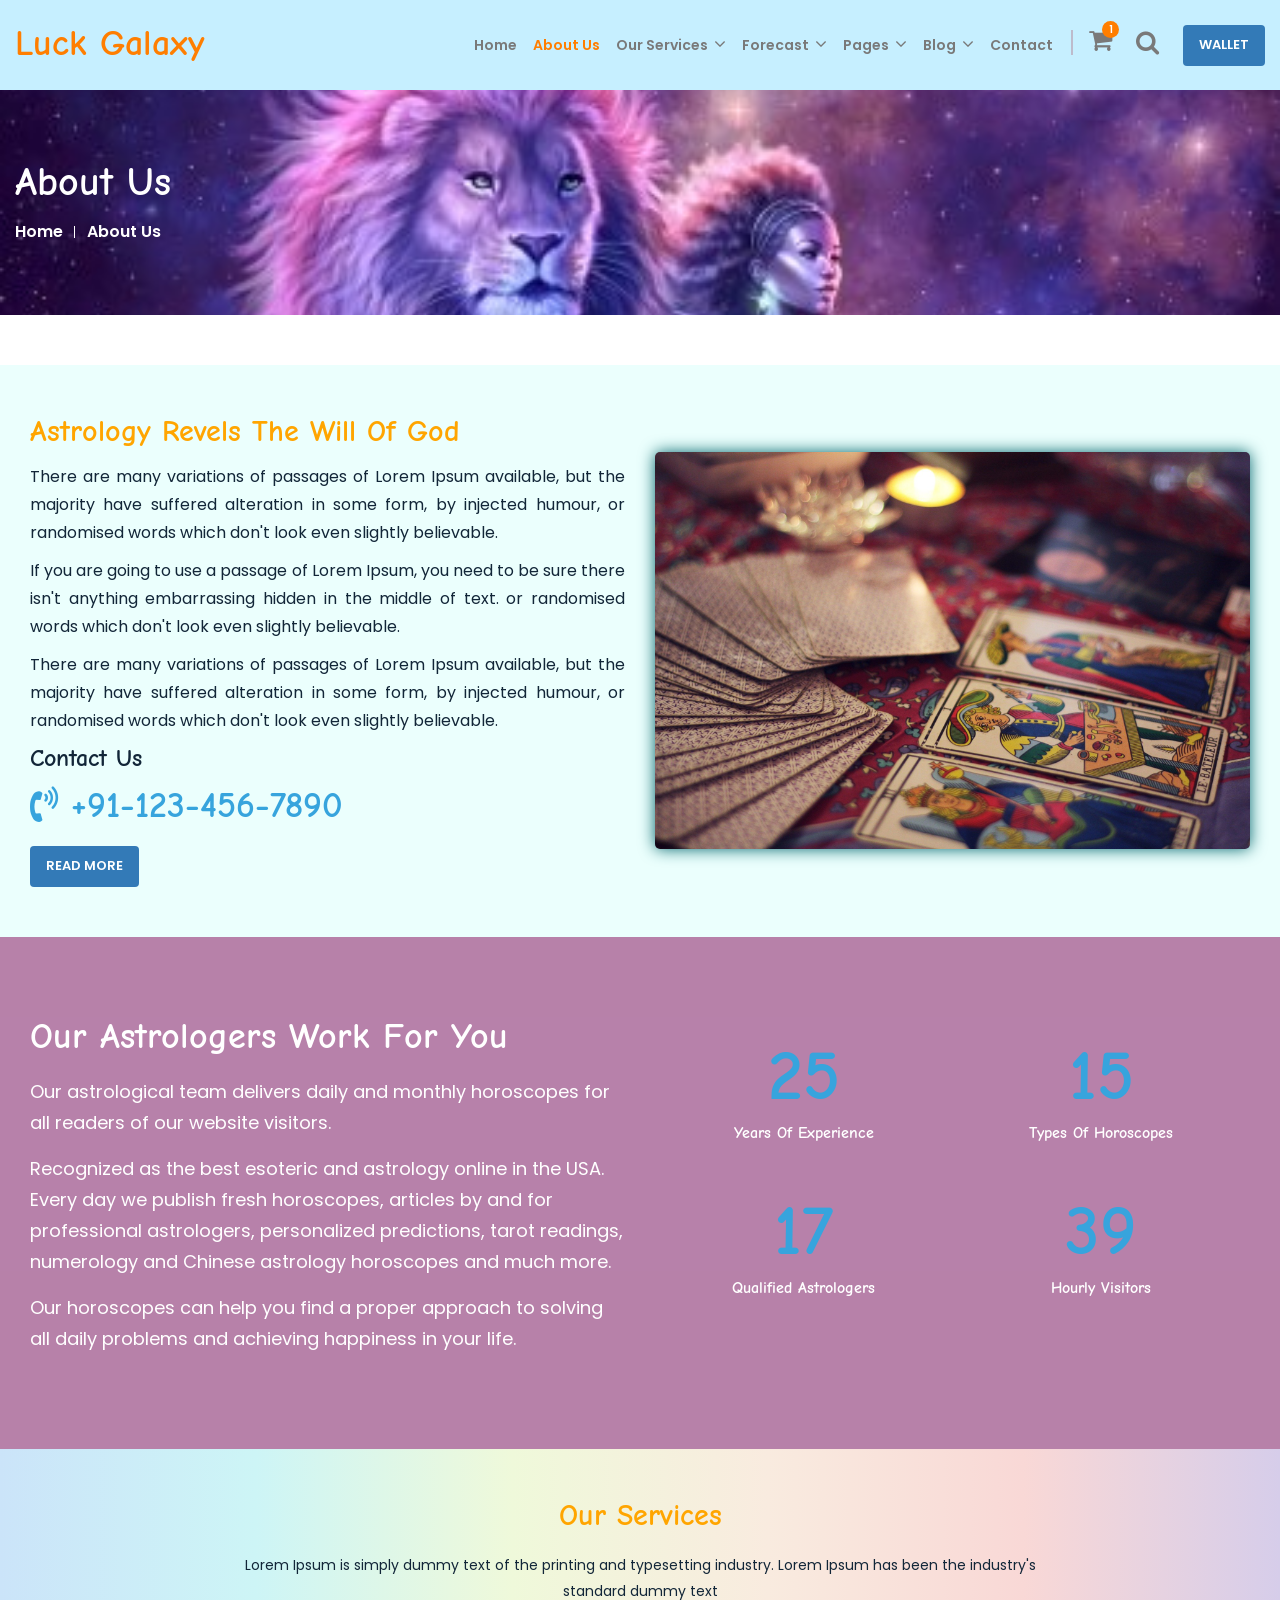
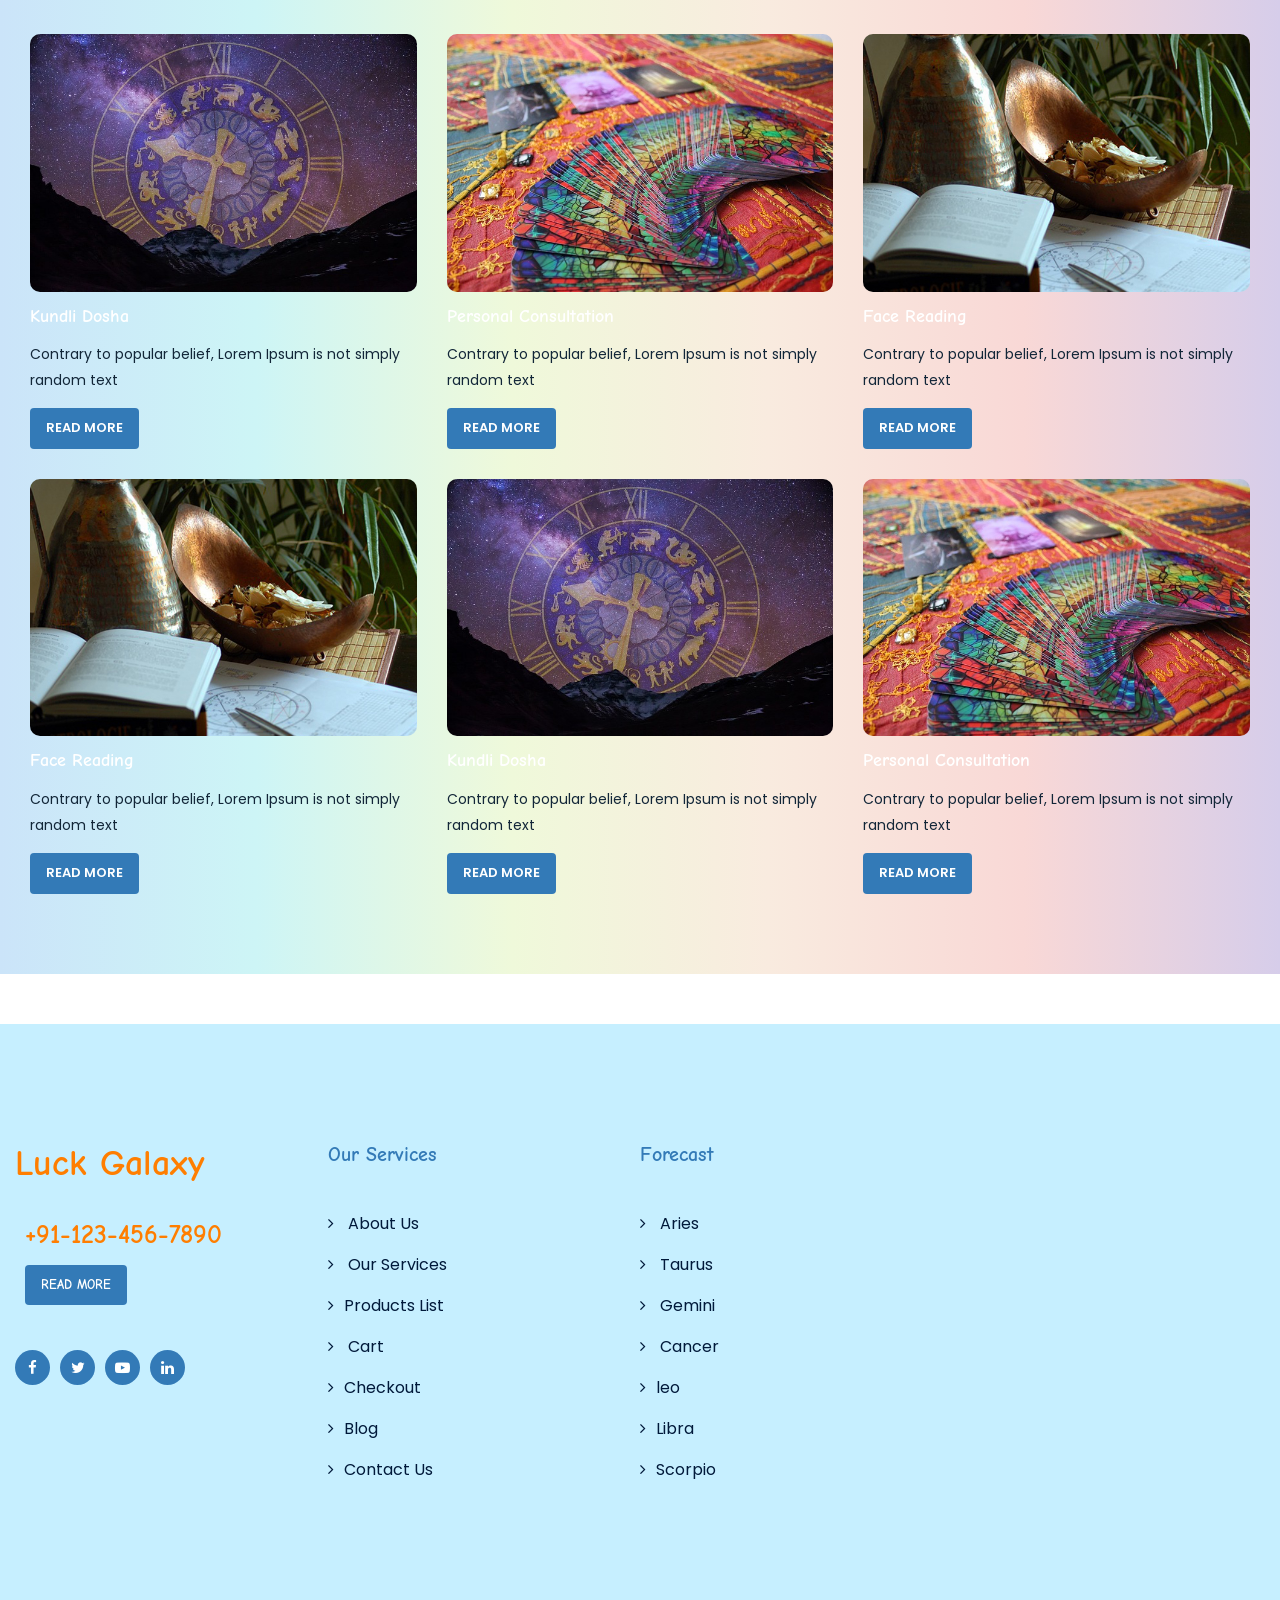
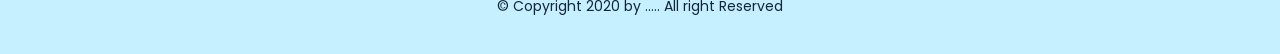
<file: about_us.html>
<!DOCTYPE html>
<html lang="en">
<head>
	<title>Horoscope | About us</title>
	<meta charset="utf-8">
	<meta name="viewport" content="width=device-width, initial-scale=1">
	<link rel="stylesheet" href="assets/vendor/bootstrap/css/bootstrap.min.css">
	<link rel="stylesheet" href="assets/css/style.css">
	<link rel="stylesheet" href="assets/css/responsive.css">
	<link rel="stylesheet" href="assets/vendor/owl.carousel/assets/owl.carousel.css"> 
	<link rel="stylesheet" href="assets/vendor/wow/animate.css"> 

	<link href="https://fonts.googleapis.com/css?family=Poppins:200,200i,300,300i,400,400i,500,500i,600,600i,700,700i,800,900&display=swap" rel="stylesheet">
	<link href="https://fonts.googleapis.com/css2?family=Comic+Neue:ital,wght@0,300;0,400;0,700;1,300;1,400;1,700&display=swap" rel="stylesheet">
	<link href="//maxcdn.bootstrapcdn.com/font-awesome/4.7.0/css/font-awesome.min.css" rel="stylesheet">
	<script src="assets/vendor/jquery/jquery.min.js"></script>
	<script src="assets/vendor/owl.carousel/owl.carousel.min.js"></script>
	<script src="assets/vendor/wow/wow.min.js"></script>
	<script>
	new WOW().init();
	  wow = new WOW(
		{
		  boxClass:     'wow',      // default
		  animateClass: 'animated', // default
		  offset:       0,          // default
		  mobile:       true,       // default
		  live:         true        // default
		}
		)
		wow.init();
	</script>
	
</head>
<body>
<header class="header-area">
	<!-- Top Header -->
	<!-- <div class="top-header">
		<div class="container-fluid">
			<div class="row align-items-center">
				<div class="col-lg-8 col-md-12">
					<ul class="top-header-contact-info">
						<li><i class="fa fa-envelope-o"></i> info@yourcompany.com</li>
						<li><i class="fa fa-phone"></i> Emergancy Helpline: <a href="tel:+44587154756">+91 123 456-7890</a></li>
					</ul>
				</div>
				
				<div class="col-lg-4 col-md-12">
					<ul class="top-header-social header_account">
						<li><a href="login.html"><i class="fa fa-sign-in"></i> Login <span>/</span></a> </li>
						<li><a href="register.html"><i class="fa fa-pencil-square-o"></i> Register</a></li>
					</ul>
				</div>

			</div>
		</div>
	</div> -->
	<!-- End Top Header -->

	<!-- Start Navbar Area -->
	<div class="navbar-area">
		<div class="astrology-responsive-nav">
			<div class="container-fluid">
				<div class="row">
					<div class="astrology-responsive-menu">
						<div class="logo">
							<a href="index.html">
								<h1 style="color: #ff7e00;">Luck Galaxy</h1>
							</a>
						</div>
						
						
						<div class="others-option align-items-center">
									<div class="option-item">
										<div class="cart-btn">
											<a href="cart.html"><i class="fa fa-shopping-cart"></i><span>1</span></a>
										</div>
									</div>

									<div class="option-item">
										<div class="search-btn-box">
											<a href="#search"><i class="search-btn fa fa-search"></i></a>
										</div>
									</div>

									<div class="option-item">
										<a href="contact_us.html" class="btn"> Wallet</a>
									</div>
								</div>
					<!--mobile Menu  -->

					<div id="mySidenav" class="sidenav">
						<div class="menu_slid_bg">
							<a href="javascript:void(0)" class="closebtn" onclick="closeNav()">×</a>
							
								<div class="col-sm-12" style="padding:0px;">
									<h3>Categories</h3>
									
									<ul class="accordion" id="accordion-category">
										<li class="panel mobile_menu_li">
											<a href="index.html" class=""></i> Home</a>
										</li>
										<li class="panel mobile_menu_li">
											<a href="about_us.html" class=""></i> about us</a>
										</li>
										
										
										<li class="panel mobile_menu_li">
											<a href="#" class="">Our Services</a>
												<span class="head"><a class="accordion-toggle collapsed" data-toggle="collapse" data-parent="#accordion-category" href="#category83" aria-expanded="false">
												<span class="plus">+</span><span class="minus">-</span></a></span>
												<div id="category83" class="panel-collapse collapse" style="clear: both; height: 0px;" aria-expanded="false">
													<ul>
														<li>
															 <a href="services.html">Services</a>
														</li>
														<li>
															 <a href="full_services_page.html">Services Full Page</a>
														</li>
													</ul>
												</div>
										</li>
										
										
										<li class="panel mobile_menu_li">
											<a href="#" class="">Forecast</a>
												<span class="head"><a class="accordion-toggle collapsed" data-toggle="collapse" data-parent="#accordion-category" href="#category84" aria-expanded="false">
												<span class="plus">+</span><span class="minus">-</span></a></span>
												<div id="category84" class="panel-collapse collapse" style="clear: both; height: 0px;" aria-expanded="false">
													<ul>
														<li>
															 <a href="Aries.html">Aries</a>
														</li>
														<li>
															 <a href="Aries.html">Taurus</a>
														</li>
														<li>
															 <a href="Aries.html">Gemini</a>
														</li>
														<li>
															 <a href="Aries.html">Cancer</a>
														</li>
														<li>
															 <a href="Aries.html">leo</a>
														</li>
														<li>
															 <a href="Aries.html">Virgo</a>
														</li>
														<li>
															 <a href="Aries.html">Libra</a>
														</li>
														<li>
															 <a href="Aries.html">Scorpio</a>
														</li>
														<li>
															 <a href="Aries.html">Sagittairus</a>
														</li>
														<li>
															 <a href="Aries.html">Capricorn</a>
														</li>
														<li>
															 <a href="Aries.html">Aquarius</a>
														</li>
														<li>
															 <a href="Aries.html">Pisces</a>
														</li>
													</ul>
												</div>
										</li>
										
										<li class="panel mobile_menu_li">
											<a href="#" class="">Shop</a>
												<span class="head"><a class="accordion-toggle collapsed" data-toggle="collapse" data-parent="#accordion-category" href="#category85" aria-expanded="false">
												<span class="plus">+</span><span class="minus">-</span></a></span>
												<div id="category85" class="panel-collapse collapse" style="clear: both; height: 0px;" aria-expanded="false">
													<ul>
														<li>
															 <a href="services.html">Products List</a>
														</li>
														<li>
															 <a href="cart.html">Cart</a>
														</li>
														<li>
															 <a href="checkout.html">Checkout</a>
														</li>
														<li>
															 <a href="single-products.html">Products Details</a>
														</li>
														<li>
															 <a href="404.html">404</a>
														</li>
													</ul>
												</div>
										</li>
										
										<li class="panel mobile_menu_li">
											<a href="#" class="">Blog</a>
												<span class="head"><a class="accordion-toggle collapsed" data-toggle="collapse" data-parent="#accordion-category" href="#category86" aria-expanded="false">
												<span class="plus">+</span><span class="minus">-</span></a></span>
												<div id="category86" class="panel-collapse collapse" style="clear: both; height: 0px;" aria-expanded="false">
													<ul>
														<li>
															 <a href="blog.html">Blog Grid</a>
														</li>
														<li>
															 <a href="blog-left.html">Blog Grid View Left</a>
														</li>
														<li>
															 <a href="blog-right.html">Blog Grid View right</a>
														</li>
														<li>
															 <a href="blog-details.html">Blog Details</a>
														</li>
													</ul>
												</div>
										</li>
										
										<li class="panel mobile_menu_li">
											<a href="#" class="">my Account</a>
												<span class="head"><a class="accordion-toggle collapsed" data-toggle="collapse" data-parent="#accordion-category" href="#category87" aria-expanded="false">
												<span class="plus">+</span><span class="minus">-</span></a></span>
												<div id="category87" class="panel-collapse collapse" style="clear: both; height: 0px;" aria-expanded="false">
													<ul>
														<li>
															 <a href="login.html"> Login </a>
														</li>
														<li>
															 <a href="register.html"> Register</a>
														</li>
													</ul>
												</div>
										</li>

										<li class="panel mobile_menu_li">
											<a href="contact_us.html" class=""> Contact Us</a>
										</li>
									</ul>
							<div class="clear"></div>
							</div>
							 
						</div>
					</div>

					<span class="menu_open" onclick="openNav()">&#9776; Menu</span>
					<!-- mobile Menu  end-->
					</div>
				</div>
			</div>
		</div>

		<div class="astrology-nav">
			<div class="container-fluid">
				<div class="row">
					<div class="header_menu_wrapper">
						<nav class="navbar navbar-expand-md navbar-light">
							<a class="navbar-brand" href="index.html">
								<h1 style="color: #ff7e00;">Luck Galaxy</h1>
							</a>

							<div class="collapse navbar-collapse mean-menu" style="display: block;">
								<ul class="navbar-nav">
									<li class="nav-item"><a href="index.html" class="nav-link">Home</a></li>
									
									<li class="nav-item"><a href="about_us.html" class="nav-link active">About Us</a></li>

									<li class="nav-item"><a href="" class="nav-link">Our Services <i class="fa fa-angle-down"></i></a>
										<ul class="dropdown-menu">
											<li class="nav-item"><a href="services.html" class="nav-link">Services</a></li>
											<li class="nav-item"><a href="full_services_page.html" class="nav-link">Services Full Page</a></li>

										</ul>
									</li>
									
									<li class="nav-item"><a href="#" class="nav-link">Forecast <i class="fa fa-angle-down"></i></a>
										<ul class="dropdown-menu">
											<li class="nav-item"><a href="Aries.html" class="nav-link">Aries</a></li>

											<li class="nav-item"><a href="Aries.html" class="nav-link">Taurus</a></li>

											<li class="nav-item"><a href="Aries.html" class="nav-link">Gemini</a></li>

											<li class="nav-item"><a href="Aries.html" class="nav-link">Cancer</a></li>
											<li class="nav-item"><a href="Aries.html" class="nav-link">leo</a></li>
											<li class="nav-item"><a href="Aries.html" class="nav-link">Virgo</a></li>
											<li class="nav-item"><a href="Aries.html" class="nav-link">Libra</a></li>
											<li class="nav-item"><a href="Aries.html" class="nav-link">Scorpio</a></li>
											<li class="nav-item"><a href="Aries.html" class="nav-link">Sagittairus</a></li>
											<li class="nav-item"><a href="Aries.html" class="nav-link">Capricorn</a></li>
											<li class="nav-item"><a href="Aries.html" class="nav-link">Aquarius</a></li>
											<li class="nav-item"><a href="Aries.html" class="nav-link">Pisces</a></li>

										</ul>
									</li> 
									<li class="nav-item"><a href="#" class="nav-link">Pages <i class="fa fa-angle-down"></i></a>
										<ul class="dropdown-menu">

											<li class="nav-item"><a href="#" class="nav-link">Shop <i class="fa fa-angle-right"></i></a>
												<ul class="dropdown-menu">
													<li class="nav-item"><a href="products.html" class="nav-link">Products List</a></li>

													<li class="nav-item"><a href="cart.html" class="nav-link">Cart</a></li>

													<li class="nav-item"><a href="checkout.html" class="nav-link">Checkout</a></li>

													<li class="nav-item"><a href="single-products.html" class="nav-link">Products Details</a></li>
												</ul>
											</li>

											<li class="nav-item"><a href="404.html" class="nav-link">404</a></li>
										</ul>
									</li>

									<li class="nav-item"><a href="#" class="nav-link">Blog <i class="fa fa-angle-down"></i></a>
										<ul class="dropdown-menu">
											<li class="nav-item"><a href="blog.html" class="nav-link">Blog Grid</a></li>
											
											<li class="nav-item"><a href="blog-left.html" class="nav-link">Blog Grid View Left</a></li>
											
											<li class="nav-item"><a href="blog-right.html" class="nav-link">Blog Grid View right</a></li>

											<li class="nav-item"><a href="blog-details.html" class="nav-link">Blog Details</a></li>
										</ul>
									</li>

									<li class="nav-item"><a href="contact_us.html" class="nav-link">Contact</a></li>
								</ul>

								<div class="others-option align-items-center">
									<div class="option-item">
										<div class="cart-btn">
											<a href="cart.html"><i class="fa fa-shopping-cart"></i><span>1</span></a>
										</div>
									</div>

									<div class="option-item">
										<div class="search-btn-box">
											<a href="#search"><i class="search-btn fa fa-search"></i></a>
										</div>
									</div>

									<div class="option-item">
										<a href="contact_us.html" class="btn"> Wallet</a>
									</div>
								</div>
							</div>
						</nav>
						<div class="clear"></div>
					</div>
				</div>
			</div>
		</div>
	</div>
	<!-- End Navbar Area --> 
<div id="search" class="input-group header">
	<span class="close">x</span>
		<form>
			<input value="" name="search" type="search" placeholder="Search">
			 <span class="input-group-btn">
				<button type="button" class="btn"><i class="fa fa-search"></i></button>
			</span>
			<div class="clear"></div>
		</form>
</div>	
</header>
<!-- Header End -->
<!-- breadcrumb -->
<section class="main_breadcrumb">
	<div class="container-fluid">
		<div class="row">
			<div class="breadcrumb-content">
				<h2>About Us</h2>
				<ul>
					<li><a href="index.html">Home</a></li>
					<li><a href="">About Us</a></li>
				</ul>
			</div>
		</div>
	</div>
</section>
<div id="content" class="about_page">
<!-- about Us -->
	<div id="about_us" class="about_section" style="background-color: rgb(0 255 231 / 8%);" >
		<div class="container-fluid">
			<div class="row">
				<div class="col-sm-6">
					<div class="about_text wow slideInLeft">
						<h2 style="color: orange;">astrology revels the will of god</h2>
						<p>There are many variations of passages of Lorem Ipsum available, but the majority have suffered alteration in some form, by injected humour, or randomised words which don't look even slightly believable.</p>
						<p>If you are going to use a passage of Lorem Ipsum, you need to be sure there isn't anything embarrassing hidden in the middle of text. or randomised words which don't look even slightly believable.</p>
						
						<p>There are many variations of passages of Lorem Ipsum available, but the majority have suffered alteration in some form, by injected humour, or randomised words which don't look even slightly believable.</p>
						
						<h3>Contact Us</h3>
						<h2 class="about_contact"><i class="fa fa-volume-control-phone"></i> +91-123-456-7890</h2>
						<a href="#" class="btn">Read More</a>
					</div>
				</div>
				<div class="col-sm-6">
					<div class="about_images wow slideInRight">
						<img src="assets/image/fortune-g8b8a3a5b5_1920.jpg" width="100%" alt="silder images" title="silder images">
					</div>
				</div>
			</div>
		</div>
	</div>
<!-- about Us end-->
<!-- Our Astrologers Work for You -->


<div id="website_visitors" class="astrologers-work" style="background-color: #fff;">
	<div class="container-fluid">
		<div class="row">
			<div class="col-sm-6">
				<div class="astrologers_title">
					<h2 class="wow fadeInDown animated">Our Astrologers Work for You</h2>
					<p class="wow fadeInDown animated">Our astrological team delivers daily and monthly horoscopes for all readers of our website visitors.</p>
					<p class="wow fadeInDown animated">Recognized as the best esoteric and astrology online in the USA. Every day we publish fresh horoscopes, articles by and for professional astrologers, personalized predictions, tarot readings, numerology and Chinese astrology horoscopes and much more.</p>
					<p class="wow fadeInDown animated">Our horoscopes can help you find a proper approach to solving all daily problems and achieving happiness in your life.</p>
				</div>
			</div>
			
			<div class="col-sm-6">
				<div class="astrologers_visitors">
					<div class="col-sm-6">
						<div class="astrologers_experience">
							<h3 class="wow fadeInDown animated number-counter" data-count-from="0" data-count-to="25" data-count-speed="30"></h3>
							<h5 class="wow fadeInDown animated">Years of experience</h5>
						</div>
					</div>
					<div class="col-sm-6">
						<div class="astrologers_experience">
							<h3 class="wow fadeInDown animated number-counter" data-count-from="0" data-count-to="15" data-count-speed="30"></h3>
							<h5 class="wow fadeInDown animated">Types of horoscopes</h5>
						</div>
					</div>
					<div class="col-sm-6">
						<div class="astrologers_experience">
							<h3 class="wow fadeInDown animated number-counter" data-count-from="0" data-count-to="17" data-count-speed="30"></h3>
							<h5 class="wow fadeInDown animated">Qualified astrologers</h5>
						</div>
					</div>
					<div class="col-sm-6">
						<div class="astrologers_experience">
							<h3 class="wow fadeInDown animated number-counter" data-count-from="0" data-count-to="1000" data-count-speed="30"></h3>
							<h5 class="wow fadeInDown animated">Hourly visitors</h5>
						</div>
					</div>
				</div>
			</div>
		</div>
	</div>
</div>

<!-- Our Services -->
	<div id="services" class="services_section" style="background-color: #fff;">
		<div class="container-fluid">
			<div class="heading_wrapper wow fadeInDown animated">
				<h2 class="wow fadeInDown animated" style="color: orange;">Our Services</h2>
				<p class="wow fadeInDown animated">Lorem Ipsum is simply dummy text of the printing and typesetting industry. Lorem Ipsum has been the industry's standard dummy text </p>
			</div>
			<div class="row">
				<div class="col-sm-4">
					<div class="services_matter">
						<img class="wow fadeInDown animated" src="assets/image/services/services3.jpg" alt="Kundli Dosha" title="Kundli Dosha" width="100%">
						<h4 class="wow fadeInDown animated"><a href="full_services_page.html" style="color: white;">Kundli Dosha</a></h4>
						<p class="wow fadeInDown animated">Contrary to popular belief, Lorem Ipsum is not simply random text</p>
						<a href="full_services_page.html" class="btn wow fadeInDown animated">Read More</a>
					</div>
				</div>
				
				<div class="col-sm-4">
					<div class="services_matter">
						<img class="wow fadeInDown animated" src="assets/image/services/services2.jpg" alt="Kundli Dosha" title="Kundli Dosha" width="100%">
						<h4 class="wow fadeInDown animated" ><a href="full_services_page.html" style="color: white;">Personal Consultation</a></h4>
						<p class="wow fadeInDown animated" >Contrary to popular belief, Lorem Ipsum is not simply random text</p>
						<a href="full_services_page.html" class="btn wow fadeInDown animated">Read More</a>
					</div>
				</div>
				
				<div class="col-sm-4">
					<div class="services_matter">
						<img class="wow fadeInDown animated" src="assets/image/services/services1.jpg" alt="Kundli Dosha" title="Kundli Dosha" width="100%">
						<h4 class="wow fadeInDown animated"><a href="full_services_page.html" style="color: white;">Face Reading</a></h4>
						<p class="wow fadeInDown animated">Contrary to popular belief, Lorem Ipsum is not simply random text</p>
						<a href="full_services_page.html" class="btn wow fadeInDown animated">Read More</a>
					</div>
				</div>
				
				<div class="col-sm-4">
					<div class="services_matter">
						<img class="wow fadeInDown animated" src="assets/image/services/services1.jpg" alt="Kundli Dosha" title="Kundli Dosha" width="100%">
						<h4 class="wow fadeInDown animated"><a href="full_services_page.html" style="color: white;">Face Reading</a></h4>
						<p class="wow fadeInDown animated" >Contrary to popular belief, Lorem Ipsum is not simply random text</p>
						<a href="full_services_page.html" class="btn wow fadeInDown animated">Read More</a>
					</div>
				</div>
				
				<div class="col-sm-4">
					<div class="services_matter">
						<img class="wow fadeInDown animated" src="assets/image/services/services3.jpg" alt="Kundli Dosha" title="Kundli Dosha" width="100%">
						<h4 class="wow fadeInDown animated"><a href="full_services_page.html" style="color: white;">Kundli Dosha</a></h4>
						<p class="wow fadeInDown animated">Contrary to popular belief, Lorem Ipsum is not simply random text</p>
						<a href="full_services_page.html" class="btn wow fadeInDown animated">Read More</a>
					</div>
				</div>
				
				<div class="col-sm-4">
					<div class="services_matter">
						<img class="wow fadeInDown animated" src="assets/image/services/services2.jpg" alt="Kundli Dosha" title="Kundli Dosha" width="100%">
						<h4 class="wow fadeInDown animated" ><a href="full_services_page.html" style="color: white;">Personal Consultation</a></h4>
						<p class="wow fadeInDown animated">Contrary to popular belief, Lorem Ipsum is not simply random text</p>
						<a href="full_services_page.html" class="btn wow fadeInDown animated">Read More</a>
					</div>
				</div>
				
			</div>
		</div>
	</div>
<!-- Our Services End-->
<!-- testimonial -->
	<!-- <div id="testimonials" class="testimonial_section" style="background-color: rgb(0 255 231 / 8%);">
		<div class="container-fluid">
			<div class="heading_wrapper wow fadeInDown animated">
				<h2 class="wow fadeInDown animated" style="color: orange;">What My Client Says</h2>
				<p class="wow fadeInDown animated">Lorem Ipsum is simply dummy text of the printing and typesetting industry. Lorem Ipsum has been the industry's standard dummy text </p>
			</div>
				<div class="row">
					<div id="testimonial" class="owl-carousel owl-theme">
						<div class="item">
							<div class="col-sm-12">
								<div class="testimonial_inner_matter">
									<img src="assets/image/testimonial/1.jpg" class="wow fadeInDown animated">
									<p class="wow fadeInDown animated">There are many variations of passages of Lorem Ipsum available, but the majority have suffered alteration in some form, by injected humour, or randomised words which don't look even slightly believable.</p>
									<h5 class="wow fadeInDown animated">Shoko Mugikura</h5>
									<h6 class="wow fadeInDown animated">Design Manager</h6>
								</div>
							</div>
						</div>
						
						<div class="item">
							<div class="col-sm-12">
								<div class="testimonial_inner_matter">
									<img src="assets/image/testimonial/2.jpg" class="wow fadeInDown animated">
									<p class="wow fadeInDown animated">There are many variations of passages of Lorem Ipsum available, but the majority have suffered alteration in some form, by injected humour, or randomised words which don't look even slightly believable.</p>
									<h5 class="wow fadeInDown animated">Shoko Mugikura</h5>
									<h6 class="wow fadeInDown animated">Design Manager</h6>
								</div>
							</div>
						</div>
						
						<div class="item">
							<div class="col-sm-12">
								<div class="testimonial_inner_matter">
									<img src="assets/image/testimonial/3.jpg" class="wow fadeInDown animated">
									<p class="wow fadeInDown animated">There are many variations of passages of Lorem Ipsum available, but the majority have suffered alteration in some form, by injected humour, or randomised words which don't look even slightly believable.</p>
									<h5 class="wow fadeInDown animated">Shoko Mugikura</h5>
									<h6 class="wow fadeInDown animated">Design Manager</h6>
								</div>
							</div>
						</div>
						
						<div class="item">
							<div class="col-sm-12">
								<div class="testimonial_inner_matter">
									<img src="assets/image/testimonial/4.jpg" class="wow fadeInDown animated">
									<p class="wow fadeInDown animated">There are many variations of passages of Lorem Ipsum available, but the majority have suffered alteration in some form, by injected humour, or randomised words which don't look even slightly believable.</p>
									<h5 class="wow fadeInDown animated">Shoko Mugikura</h5>
									<h6 class="wow fadeInDown animated">Design Manager</h6>
								</div>
							</div>
						</div>
					</div>
				</div>
			</div>
	</div> -->
<!-- testimonial end -->
</div>
<!-- Footer Section -->
	<footer id="footer" class="footer">
		<div class="container-fluid">
			<div class="row">
			<!-- Newslatter-->
				<!-- <div class="footer_newslatter wow fadeInDown animated">
						<div class="box">
							<div class="row">
								<div class="col-sm-3">
									<strong class="wow fadeInDown animated">sign up for free</strong>
								</div>
								<div class="col-sm-4">
									<p class="wow fadeInDown animated">get your daily astrology, daily lovescope and daily tarot by email</p>
								</div>
								<div class="col-sm-5">
									<form id="newsletter" accept-charset="utf-8">
										<div class="success wow fadeInDown animated" style="display: none;">Your subscribe request has been sent!</div>
										<label class="email">
											<input type="email" placeholder="Enter your email here" class="wow fadeInDown animated">
										</label>
										<a href="#" data-type="submit" class="wow fadeInDown animated">subscribe</a>
									</form>
								</div>
							</div>
						</div>
				</div> -->
			<!-- Newslatter end-->
			<div class="row footer_matter">
				<div class="col-lg-3 col-md-3 col-sm-12 col-xs-12">
					<div class="footer_logo_wrapper">
						<h1 style="color:  #ff7e00;">Luck Galaxy</h1>
						<h3 class="wow fadeInDown animated" style="color:  #ff7e00">+91-123-456-7890</h3>
						<h4 class="wow fadeInDown animated"><a href="#" class="btn wow fadeInDown animated">Read More</a></h4>
						<ul>
							<li class="wow fadeInDown animated"><a href="#"><i class="fa fa-facebook"></i></a></li>
							<li class="wow fadeInDown animated"><a href="#"><i class="fa fa-twitter"></i></a></li>
							<li class="wow fadeInDown animated"><a href="#"><i class="fa fa-youtube-play"></i></a></li>
							<li class="wow fadeInDown animated"><a href="#"><i class="fa fa-linkedin"></i></a></li>
						</ul>
					</div>
				</div>
				<div class="col-lg-3 col-md-3 col-sm-12 col-xs-12">
					<div class="footer_list_wrapper">
						<h2 class="wow fadeInDown animated">Our Services</h2>
						<ul class="footer_list">
							<li class="wow fadeInDown animated"><a href="about_us.html"><i class="fa fa-angle-right" aria-hidden="true"></i> About Us</a>
							</li>
							<li class="wow fadeInDown animated"><a href="services.html"><i class="fa fa-angle-right" aria-hidden="true"></i> Our Services </a>
							</li>
							<li class="wow fadeInDown animated"><a href="products.html"><i class="fa fa-angle-right" aria-hidden="true"></i>Products List </a>
							</li>
							<li class="wow fadeInDown animated"><a href="cart.html"><i class="fa fa-angle-right" aria-hidden="true"></i> Cart</a>
							</li>
							<li class="wow fadeInDown animated"><a href="checkout.html"><i class="fa fa-angle-right" aria-hidden="true"></i>Checkout </a> </li>
							<li class="wow fadeInDown animated"><a href="blog.html"><i class="fa fa-angle-right" aria-hidden="true"></i>Blog </a> </li>
							<li class="wow fadeInDown animated"><a href="contact_us.html"><i class="fa fa-angle-right" aria-hidden="true"></i>Contact Us </a> </li>
						</ul>
					</div>
				</div>
				<div class="col-lg-3 col-md-3 col-sm-12 col-xs-12">
					<div class="footer_list_wrapper">
						<h2>Forecast</h2>
						<ul class="footer_list">
							<li class="wow fadeInDown animated"><a href="Aries.html"><i class="fa fa-angle-right" aria-hidden="true"></i> Aries</a>
							</li>
							<li class="wow fadeInDown animated"><a href="Aries.html"><i class="fa fa-angle-right" aria-hidden="true"></i> Taurus </a>
							</li>
							<li class="wow fadeInDown animated"><a href="Aries.html"><i class="fa fa-angle-right" aria-hidden="true"></i> Gemini</a>
							</li>
							<li class="wow fadeInDown animated"><a href="Aries.html"><i class="fa fa-angle-right" aria-hidden="true"></i> Cancer</a>
							</li>
							<li class="wow fadeInDown animated"><a href="Aries.html"><i class="fa fa-angle-right" aria-hidden="true"></i>leo</a> </li>
							<li class="wow fadeInDown animated"><a href="Aries.html"><i class="fa fa-angle-right" aria-hidden="true"></i>Libra</a> </li>
							<li class="wow fadeInDown animated"><a href="Aries.html"><i class="fa fa-angle-right" aria-hidden="true"></i>Scorpio</a> </li>
							
						</ul>
					</div>
				</div>
				
			</div>
		</div>
	</div>
</footer>
	
	<div class="footer_copyright">
		<div class="container-fluid">
			<p class="wow fadeInDown animated">© Copyright 2020 by ..... All right Reserved</p>
		</div>
	</div>
<!-- Footer Section End -->
<!-- back-to-top scrtion -->
<div class="top_button">
  <a class="back-to-top" style="cursor:pointer;" id="top-scrolltop"><i class="fa fa-angle-up"></i></a>
</div>
<!-- back-to-top scrtion End-->
<script>

$(document).ready(function(){
	$('#testimonial').owlCarousel({	
		items: 3,
		itemsDesktop:[1199,3],
		itemsDesktopSmall:[992,3],
		itemsTablet:[768,2],
		itemsMobile:[450,1],
		autoPlay: 10000,
		pagination: true,
		navigation: true,
		navigationText: ['<i class="fa fa-angle-left"></i>', '<i class="fa fa-angle-right"></i>']
	});
});
</script>
<!-- script files -->
	<script src="assets/vendor/bootstrap/js/bootstrap.min.js"></script>
	<script src="assets/js/custom.js"></script>
<!-- script files -->
</body>
</html>
</file>
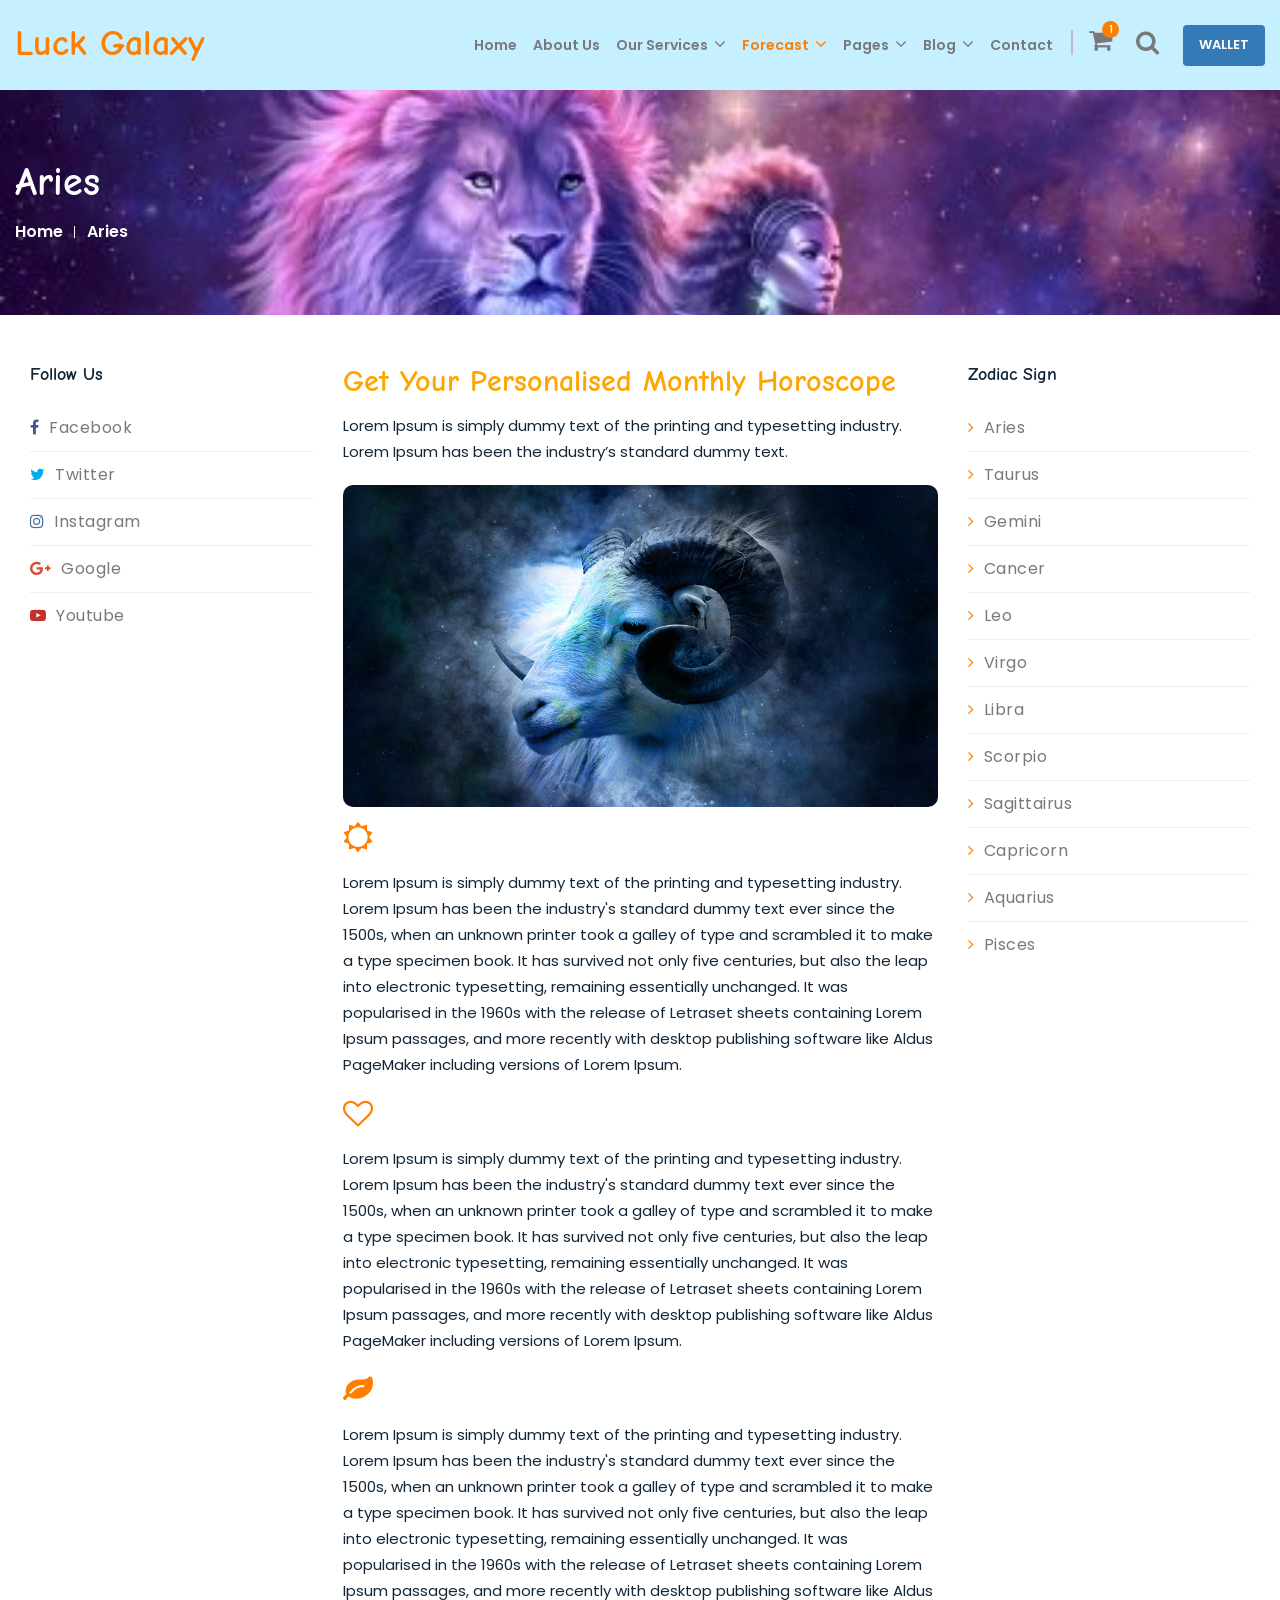
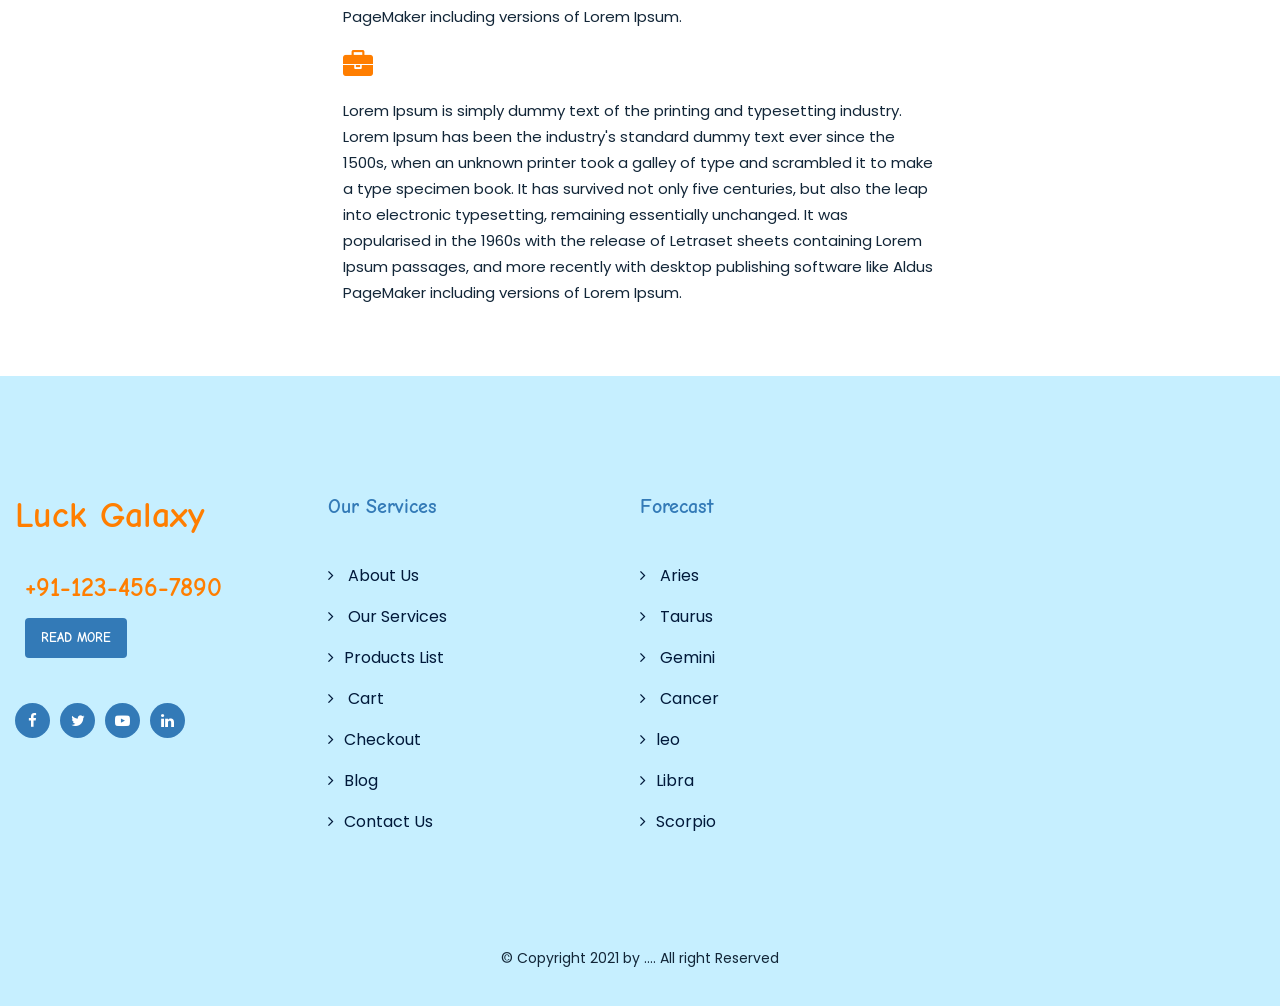
<file: Aries.html>
<!DOCTYPE html>
<html lang="en">
<head>
	<title>Horoscope | Forecast</title>
	<meta charset="utf-8">
	<meta name="viewport" content="width=device-width, initial-scale=1">
	<link rel="stylesheet" href="assets/vendor/bootstrap/css/bootstrap.min.css">
	<link rel="stylesheet" href="assets/css/style.css">
	<link rel="stylesheet" href="assets/css/responsive.css">
	<link rel="stylesheet" href="assets/vendor/owl.carousel/assets/owl.carousel.css"> 
	<link rel="stylesheet" href="assets/vendor/wow/animate.css"> 

	<link href="https://fonts.googleapis.com/css?family=Poppins:200,200i,300,300i,400,400i,500,500i,600,600i,700,700i,800,900&display=swap" rel="stylesheet">
	<link href="https://fonts.googleapis.com/css2?family=Comic+Neue:ital,wght@0,300;0,400;0,700;1,300;1,400;1,700&display=swap" rel="stylesheet">
	<link href="//maxcdn.bootstrapcdn.com/font-awesome/4.7.0/css/font-awesome.min.css" rel="stylesheet">
	<script src="assets/vendor/jquery/jquery.min.js"></script>
	<script src="assets/vendor/owl.carousel/owl.carousel.min.js"></script>
	<script src="assets/vendor/wow/wow.min.js"></script>
	<script>
	new WOW().init();
	  wow = new WOW(
		{
		  boxClass:     'wow',      // default
		  animateClass: 'animated', // default
		  offset:       0,          // default
		  mobile:       true,       // default
		  live:         true        // default
		}
		)
		wow.init();
	</script>
	
</head>
<body>
<header class="header-area">
	<!-- Top Header -->
	<!-- <div class="top-header">
		<div class="container-fluid">
			<div class="row align-items-center">
				<div class="col-lg-8 col-md-12">
					<ul class="top-header-contact-info">
						<li><i class="fa fa-envelope-o"></i> info@yourcompany.com</li>
						<li><i class="fa fa-phone"></i> Emergancy Helpline: <a href="tel:+44587154756">+91 123 456-7890</a></li>
					</ul>
				</div>
				
				<div class="col-lg-4 col-md-12">
					<ul class="top-header-social header_account">
						<li><a href="login.html"><i class="fa fa-sign-in"></i> Login <span>/</span></a> </li>
						<li><a href="register.html"><i class="fa fa-pencil-square-o"></i> Register</a></li>
					</ul>
				</div>

			</div>
		</div> -->
	</div>
	<!-- End Top Header -->

	<!-- Start Navbar Area -->
	<div class="navbar-area">
		<div class="astrology-responsive-nav">
			<div class="container-fluid">
				<div class="row">
					<div class="astrology-responsive-menu">
						<div class="logo">
							<a href="index.html">
								<h1 style="color:  #ff7e00;">Luck Galaxy</h1>
							</a>
						</div>
						
						
						<div class="others-option align-items-center">
									<div class="option-item">
										<div class="cart-btn">
											<a href="cart.html"><i class="fa fa-shopping-cart"></i><span>1</span></a>
										</div>
									</div>

									<div class="option-item">
										<div class="search-btn-box">
											<a href="#search"><i class="search-btn fa fa-search"></i></a>
										</div>
									</div>

									<div class="option-item">
										<a href="contact_us.html" class="btn"> Wallet</a>
									</div>
								</div>
					<!--mobile Menu  -->

					<div id="mySidenav" class="sidenav">
						<div class="menu_slid_bg">
							<a href="javascript:void(0)" class="closebtn" onclick="closeNav()">×</a>
							
								<div class="col-sm-12" style="padding:0px;">
									<h3>Categories</h3>
									
									<ul class="accordion" id="accordion-category">
										<li class="panel mobile_menu_li">
											<a href="index.html" class=""></i> Home</a>
										</li>
										<li class="panel mobile_menu_li">
											<a href="about_us.html" class=""></i> about us</a>
										</li>
										
										
										<li class="panel mobile_menu_li">
											<a href="#" class="">Our Services</a>
												<span class="head"><a  class="accordion-toggle collapsed" data-toggle="collapse" data-parent="#accordion-category" href="#category83" aria-expanded="false">
												<span class="plus">+</span><span class="minus">-</span></a></span>
												<div id="category83" class="panel-collapse collapse" style="clear: both; height: 0px;" aria-expanded="false">
													<ul>
														<li>
															 <a href="services.html">Services</a>
														</li>
														<li>
															 <a href="full_services_page.html">Services Full Page</a>
														</li>
													</ul>
												</div>
										</li>
										
										
										<li class="panel mobile_menu_li">
											<a href="#" class="">Forecast</a>
												<span class="head"><a  class="accordion-toggle collapsed" data-toggle="collapse" data-parent="#accordion-category" href="#category84" aria-expanded="false">
												<span class="plus">+</span><span class="minus">-</span></a></span>
												<div id="category84" class="panel-collapse collapse" style="clear: both; height: 0px;" aria-expanded="false">
													<ul>
														<li>
															 <a href="Aries.html">Aries</a>
														</li>
														<li>
															 <a href="Aries.html">Taurus</a>
														</li>
														<li>
															 <a href="Aries.html">Gemini</a>
														</li>
														<li>
															 <a href="Aries.html">Cancer</a>
														</li>
														<li>
															 <a href="Aries.html">leo</a>
														</li>
														<li>
															 <a href="Aries.html">Virgo</a>
														</li>
														<li>
															 <a href="Aries.html">Libra</a>
														</li>
														<li>
															 <a href="Aries.html">Scorpio</a>
														</li>
														<li>
															 <a href="Aries.html">Sagittairus</a>
														</li>
														<li>
															 <a href="Aries.html">Capricorn</a>
														</li>
														<li>
															 <a href="Aries.html">Aquarius</a>
														</li>
														<li>
															 <a href="Aries.html">Pisces</a>
														</li>
													</ul>
												</div>
										</li>
										
										<li class="panel mobile_menu_li">
											<a href="#" class="">Shop</a>
												<span class="head"><a class="accordion-toggle collapsed" data-toggle="collapse" data-parent="#accordion-category" href="#category85" aria-expanded="false">
												<span class="plus">+</span><span class="minus">-</span></a></span>
												<div id="category85" class="panel-collapse collapse" style="clear: both; height: 0px;" aria-expanded="false">
													<ul>
														<li>
															 <a href="services.html">Products List</a>
														</li>
														<li>
															 <a href="cart.html">Cart</a>
														</li>
														<li>
															 <a href="checkout.html">Checkout</a>
														</li>
														<li>
															 <a href="single-products.html">Products Details</a>
														</li>
														<li>
															 <a href="404.html">404</a>
														</li>
													</ul>
												</div>
										</li>
										
										<li class="panel mobile_menu_li">
											<a href="#" class="">Blog</a>
												<span class="head"><a  class="accordion-toggle collapsed" data-toggle="collapse" data-parent="#accordion-category" href="#category86" aria-expanded="false">
												<span class="plus">+</span><span class="minus">-</span></a></span>
												<div id="category86" class="panel-collapse collapse" style="clear: both; height: 0px;" aria-expanded="false">
													<ul>
														<li>
															 <a href="blog.html">Blog Grid</a>
														</li>
														<li>
															 <a href="blog-left.html">Blog Grid View Left</a>
														</li>
														<li>
															 <a href="blog-right.html">Blog Grid View right</a>
														</li>
														<li>
															 <a href="blog-details.html">Blog Details</a>
														</li>
													</ul>
												</div>
										</li>
										
										<li class="panel mobile_menu_li">
											<a href="#" class="">my Account</a>
												<span class="head"><a  class="accordion-toggle collapsed" data-toggle="collapse" data-parent="#accordion-category" href="#category87" aria-expanded="false">
												<span class="plus">+</span><span class="minus">-</span></a></span>
												<div id="category87" class="panel-collapse collapse" style="clear: both; height: 0px;" aria-expanded="false">
													<ul>
														<li>
															 <a href="login.html"> Login </a>
														</li>
														<li>
															 <a href="register.html"> Register</a>
														</li>
													</ul>
												</div>
										</li>


										<li class="panel mobile_menu_li">
											<a href="contact_us.html" class=""> Contact Us</a>
										</li>
									</ul>
							<div class="clear"></div>
							</div>
							 
						</div>
					</div>

					<span class="menu_open" onclick="openNav()">&#9776; Menu</span>
					<!-- mobile Menu  end-->
					</div>
				</div>
			</div>
		</div>

		<div class="astrology-nav">
			<div class="container-fluid">
				<div class="row">
					<div class="header_menu_wrapper">
						<nav class="navbar navbar-expand-md navbar-light">
							<a class="navbar-brand" href="index.html">
								<h1 style="color:  #ff7e00;">Luck Galaxy</h1>
							</a>

							<div class="collapse navbar-collapse mean-menu" style="display: block;">
								<ul class="navbar-nav">
									<li class="nav-item"><a href="index.html" class="nav-link">Home</a></li>
									
									<li class="nav-item"><a href="about_us.html" class="nav-link">About Us</a></li>

									<li class="nav-item"><a href="" class="nav-link">Our Services <i class="fa fa-angle-down"></i></a>
										<ul class="dropdown-menu">
											<li class="nav-item"><a href="services.html" class="nav-link">Services</a></li>
											<li class="nav-item"><a href="full_services_page.html" class="nav-link">Services Full Page</a></li>

										</ul>
									</li>
									
									<li class="nav-item"><a href="#" class="nav-link active">Forecast <i class="fa fa-angle-down"></i></a>
										<ul class="dropdown-menu">
											<li class="nav-item"><a href="Aries.html" class="nav-link">Aries</a></li>

											<li class="nav-item"><a href="Aries.html" class="nav-link">Taurus</a></li>

											<li class="nav-item"><a href="Aries.html" class="nav-link">Gemini</a></li>

											<li class="nav-item"><a href="Aries.html" class="nav-link">Cancer</a></li>
											<li class="nav-item"><a href="Aries.html" class="nav-link">leo</a></li>
											<li class="nav-item"><a href="Aries.html" class="nav-link">Virgo</a></li>
											<li class="nav-item"><a href="Aries.html" class="nav-link">Libra</a></li>
											<li class="nav-item"><a href="Aries.html" class="nav-link">Scorpio</a></li>
											<li class="nav-item"><a href="Aries.html" class="nav-link">Sagittairus</a></li>
											<li class="nav-item"><a href="Aries.html" class="nav-link">Capricorn</a></li>
											<li class="nav-item"><a href="Aries.html" class="nav-link">Aquarius</a></li>
											<li class="nav-item"><a href="Aries.html" class="nav-link">Pisces</a></li>

										</ul>
									</li> 
									<li class="nav-item"><a href="#" class="nav-link">Pages <i class="fa fa-angle-down"></i></a>
										<ul class="dropdown-menu">

											<li class="nav-item"><a href="#" class="nav-link">Shop <i class="fa fa-angle-right"></i></a>
												<ul class="dropdown-menu">
													<li class="nav-item"><a href="products.html" class="nav-link">Products List</a></li>

													<li class="nav-item"><a href="cart.html" class="nav-link">Cart</a></li>

													<li class="nav-item"><a href="checkout.html" class="nav-link">Checkout</a></li>

													<li class="nav-item"><a href="single-products.html" class="nav-link">Products Details</a></li>
												</ul>
											</li>

											<li class="nav-item"><a href="404.html" class="nav-link">404</a></li>
										</ul>
									</li>

									<li class="nav-item"><a href="#" class="nav-link">Blog <i class="fa fa-angle-down"></i></a>
										<ul class="dropdown-menu">
											<li class="nav-item"><a href="blog.html" class="nav-link">Blog Grid</a></li>
											
											<li class="nav-item"><a href="blog-left.html" class="nav-link">Blog Grid View Left</a></li>
											
											<li class="nav-item"><a href="blog-right.html" class="nav-link">Blog Grid View right</a></li>

											<li class="nav-item"><a href="blog-details.html" class="nav-link">Blog Details</a></li>
										</ul>
									</li>

									<li class="nav-item"><a href="contact_us.html" class="nav-link">Contact</a></li>
								</ul>

								<div class="others-option align-items-center">
									<div class="option-item">
										<div class="cart-btn">
											<a href="cart.html"><i class="fa fa-shopping-cart"></i><span>1</span></a>
										</div>
									</div>

									<div class="option-item">
										<div class="search-btn-box">
											<a href="#search"><i class="search-btn fa fa-search"></i></a>
										</div>
									</div>

									<div class="option-item">
										<a href="contact_us.html" class="btn"> Wallet</a>
									</div>
								</div>
							</div>
						</nav>
						<div class="clear"></div>
					</div>
				</div>
			</div>
		</div>
	</div>
	<!-- End Navbar Area --> 
<div id="search" class="input-group header">
	<span class="close">x</span>
		<form>
			<input value="" name="search" type="search" placeholder="Search">
			 <span class="input-group-btn">
				<button type="button" class="btn"><i class="fa fa-search"></i></button>
			</span>
			<div class="clear"></div>
		</form>
</div>	
</header>
<!-- Header End -->
<!-- breadcrumb -->

<!-- side slider -->


<section class="main_breadcrumb">
	<div class="container-fluid">
		<div class="row">
			<div class="breadcrumb-content">
				<h2>Aries</h2>
				<ul>
					<li><a href="index.html">Home</a></li>
					<li><a href="">Aries</a></li>
				</ul>
			</div>
		</div>
	</div>
</section>
<div id="content" class="forecast_page">
<!-- aries -->
	<div class="aries_wrapper">
		<div class="container-fluid">
			<div class="row">
				<div class="col-sm-3">
					<div class="eb_left">
						<div id="category" class="social_media">
							<h3 class="wow fadeInDown animated">Follow Us</h3>
								<ul class="wow fadeInDown animated">
									<li class="facebook"><a href="#"><i class="fa fa-facebook"></i> facebook</a></li>
									<li class="twitter"><a href="#"><i class="fa fa-twitter"></i> twitter</a></li>
									<li class="instagram"><a href="#"> <i class="fa fa-instagram"></i> instagram</a></li>
									<li class="google"><a href="#"><i class="fa fa-google-plus"></i> Google</a></li>
									<li class="youtube"><a href="#"><i class="fa fa-youtube-play"></i> youtube</a></li>
								</ul>
						</div>
					</div>
				</div>
				<div class="col-sm-6">
					<div class="aries_center">
						<div class="eb_matter">
							<h2 class="wow fadeInDown animated"><a href="" style="color: orange;">Get Your Personalised Monthly Horoscope</a></h2>
							<p class="wow fadeInDown animated">Lorem Ipsum is simply dummy text of the printing and typesetting industry. Lorem Ipsum has been the industry’s standard dummy text.</p>					
							<div class="image"><img class="wow fadeInDown animated" src="assets/image/forecast-1.jpg" alt="Kundli Dosha" title="Kundli Dosha" width="100%"></div>
							
							<h2 class="wow fadeInDown animated"><a href=""><i class="fa fa-sun-o"></i> large</a></h2>
							<p class="wow fadeInDown animated">Lorem Ipsum is simply dummy text of the printing and typesetting industry. Lorem Ipsum has been the industry's standard dummy text ever since the 1500s, when an unknown printer took a galley of type and scrambled it to make a type specimen book. It has survived not only five centuries, but also the leap into electronic typesetting, remaining essentially unchanged. It was popularised in the 1960s with the release of Letraset sheets containing Lorem Ipsum passages, and more recently with desktop publishing software like Aldus PageMaker including versions of Lorem Ipsum.</p>
							
							<h2 class="wow fadeInDown animated"><a href=""><i class="fa fa-heart-o"></i> Love</a></h2>
							<p class="wow fadeInDown animated">Lorem Ipsum is simply dummy text of the printing and typesetting industry. Lorem Ipsum has been the industry's standard dummy text ever since the 1500s, when an unknown printer took a galley of type and scrambled it to make a type specimen book. It has survived not only five centuries, but also the leap into electronic typesetting, remaining essentially unchanged. It was popularised in the 1960s with the release of Letraset sheets containing Lorem Ipsum passages, and more recently with desktop publishing software like Aldus PageMaker including versions of Lorem Ipsum.</p>
							
							<h2 class="wow fadeInDown animated"><a href=""><i class="fa fa-leaf"></i> health</a></h2>
							<p class="wow fadeInDown animated">Lorem Ipsum is simply dummy text of the printing and typesetting industry. Lorem Ipsum has been the industry's standard dummy text ever since the 1500s, when an unknown printer took a galley of type and scrambled it to make a type specimen book. It has survived not only five centuries, but also the leap into electronic typesetting, remaining essentially unchanged. It was popularised in the 1960s with the release of Letraset sheets containing Lorem Ipsum passages, and more recently with desktop publishing software like Aldus PageMaker including versions of Lorem Ipsum.</p>
							
							<h2 class="wow fadeInDown animated"><a href=""><i class="fa fa-briefcase"></i> career</a></h2>
							<p class="wow fadeInDown animated">Lorem Ipsum is simply dummy text of the printing and typesetting industry. Lorem Ipsum has been the industry's standard dummy text ever since the 1500s, when an unknown printer took a galley of type and scrambled it to make a type specimen book. It has survived not only five centuries, but also the leap into electronic typesetting, remaining essentially unchanged. It was popularised in the 1960s with the release of Letraset sheets containing Lorem Ipsum passages, and more recently with desktop publishing software like Aldus PageMaker including versions of Lorem Ipsum.</p>
							
							
						</div>
					</div>
				</div>
				
				<div class="col-sm-3">
					<div class="eb_right">
						<div id="category" class="zodiac_sign">
							<h3 class="wow fadeInDown animated">Zodiac Sign</h3>
								<ul class="wow fadeInDown animated">
									<li><a href="#"><i class="fa fa-angle-right" aria-hidden="true"></i> Aries</a></li>
									<li><a href="#"><i class="fa fa-angle-right" aria-hidden="true"></i> Taurus</a></li>
									<li><a href="#"><i class="fa fa-angle-right" aria-hidden="true"></i> Gemini</a></li>
									<li><a href="#"><i class="fa fa-angle-right" aria-hidden="true"></i> Cancer</a></li>
									<li><a href="#"><i class="fa fa-angle-right" aria-hidden="true"></i> leo</a></li>
									<li><a href="#"><i class="fa fa-angle-right" aria-hidden="true"></i> Virgo</a></li>
									<li><a href="#"><i class="fa fa-angle-right" aria-hidden="true"></i> Libra</a></li>
									<li><a href="#"><i class="fa fa-angle-right" aria-hidden="true"></i> Scorpio</a></li>
									<li><a href="#"><i class="fa fa-angle-right" aria-hidden="true"></i> Sagittairus</a></li>
									<li><a href="#"><i class="fa fa-angle-right" aria-hidden="true"></i> Capricorn</a></li>
									<li><a href="#"><i class="fa fa-angle-right" aria-hidden="true"></i> Aquarius</a></li>
									<li><a href="#"><i class="fa fa-angle-right" aria-hidden="true"></i> Pisces</a></li>
								</ul>
						</div>
						
						
					</div>
				</div>
				
			</div>	
		</div>	
	</div>	
</div>
<!-- Footer Section -->
	<footer id="footer" class="footer">
		<div class="container-fluid">
			<div class="row">
			<!-- Newslatter-->
<!-- 			
				<div class="footer_newslatter wow fadeInDown animated">
						<div class="box">
							<div class="row">
								<div class="col-sm-3">
									<strong class="wow fadeInDown animated">sign up for free</strong>
								</div>
								<div class="col-sm-4">
									<p class="wow fadeInDown animated">get your daily astrology, daily lovescope and daily tarot by email</p>
								</div>
								<div class="col-sm-5">
									<form id="newsletter" accept-charset="utf-8">
										<div class="success wow fadeInDown animated" style="display: none;">Your subscribe request has been sent!</div>
										<label class="email">
											<input type="email" placeholder="Enter your email here" class="wow fadeInDown animated">
										</label>
										<a href="#" data-type="submit" class="wow fadeInDown animated">subscribe</a>
									</form>
								</div>
							</div>
						</div>
				</div> -->
			<!-- Newslatter end-->
			<div class="row footer_matter">
				<div class="col-lg-3 col-md-3 col-sm-12 col-xs-12">
					<div class="footer_logo_wrapper">
						<h1 style="color:  #ff7e00;">Luck Galaxy</h1> 
						<h3 class="wow fadeInDown animated ">+91-123-456-7890</h3>
						<h4 class="wow fadeInDown animated"><a href="#" class="btn wow fadeInDown animated">Read More</a></h4>
						<ul>
							<li class="wow fadeInDown animated"><a href="#"><i class="fa fa-facebook"></i></a></li>
							<li class="wow fadeInDown animated"><a href="#"><i class="fa fa-twitter"></i></a></li>
							<li class="wow fadeInDown animated"><a href="#"><i class="fa fa-youtube-play"></i></a></li>
							<li class="wow fadeInDown animated"><a href="#"><i class="fa fa-linkedin"></i></a></li>
						</ul>
					</div>
				</div>
				<div class="col-lg-3 col-md-3 col-sm-12 col-xs-12">
					<div class="footer_list_wrapper">
						<h2 class="wow fadeInDown animated">Our Services</h2>
						<ul class="footer_list">
							<li class="wow fadeInDown animated"><a href="about_us.html"><i class="fa fa-angle-right" aria-hidden="true"></i> About Us</a>
							</li>
							<li class="wow fadeInDown animated"><a href="services.html"><i class="fa fa-angle-right" aria-hidden="true"></i> Our Services </a>
							</li>
							<li class="wow fadeInDown animated"><a href="products.html"><i class="fa fa-angle-right" aria-hidden="true"></i>Products List </a>
							</li>
							<li class="wow fadeInDown animated"><a href="cart.html"><i class="fa fa-angle-right" aria-hidden="true"></i> Cart</a>
							</li>
							<li class="wow fadeInDown animated"><a href="checkout.html"><i class="fa fa-angle-right" aria-hidden="true"></i>Checkout </a> </li>
							<li class="wow fadeInDown animated"><a href="blog.html"><i class="fa fa-angle-right" aria-hidden="true"></i>Blog </a> </li>
							<li class="wow fadeInDown animated"><a href="contact_us.html"><i class="fa fa-angle-right" aria-hidden="true"></i>Contact Us </a> </li>
						</ul>
					</div>
				</div>
				<div class="col-lg-3 col-md-3 col-sm-12 col-xs-12">
					<div class="footer_list_wrapper">
						<h2>Forecast</h2>
						<ul class="footer_list">
							<li class="wow fadeInDown animated"><a href="Aries.html"><i class="fa fa-angle-right" aria-hidden="true"></i> Aries</a>
							</li>
							<li class="wow fadeInDown animated"><a href="Aries.html"><i class="fa fa-angle-right" aria-hidden="true"></i> Taurus </a>
							</li>
							<li class="wow fadeInDown animated"><a href="Aries.html"><i class="fa fa-angle-right" aria-hidden="true"></i> Gemini</a>
							</li>
							<li class="wow fadeInDown animated"><a href="Aries.html"><i class="fa fa-angle-right" aria-hidden="true"></i> Cancer</a>
							</li>
							<li class="wow fadeInDown animated"><a href="Aries.html"><i class="fa fa-angle-right" aria-hidden="true"></i>leo</a> </li>
							<li class="wow fadeInDown animated"><a href="Aries.html"><i class="fa fa-angle-right" aria-hidden="true"></i>Libra</a> </li>
							<li class="wow fadeInDown animated"><a href="Aries.html"><i class="fa fa-angle-right" aria-hidden="true"></i>Scorpio</a> </li>
							
						</ul>
					</div>
				</div>
			</div>
		</div>
	</div>
</footer>
	
	<div class="footer_copyright">
		<div class="container-fluid">
			<p class="wow fadeInDown animated">© Copyright 2021 by .... All right Reserved </p>
		</div>
	</div>

<!-- Footer Section End -->
<!-- back-to-top scrtion -->
<div class="top_button">
  <a class="back-to-top" style="cursor:pointer;" id="top-scrolltop"><i class="fa fa-angle-up"></i></a>
</div>
<!-- back-to-top scrtion End-->
<!-- script files -->
	<script src="assets/vendor/bootstrap/js/bootstrap.min.js"></script>
	<script src="assets/js/custom.js"></script>
<!-- script files -->
</body>
</html>
</file>
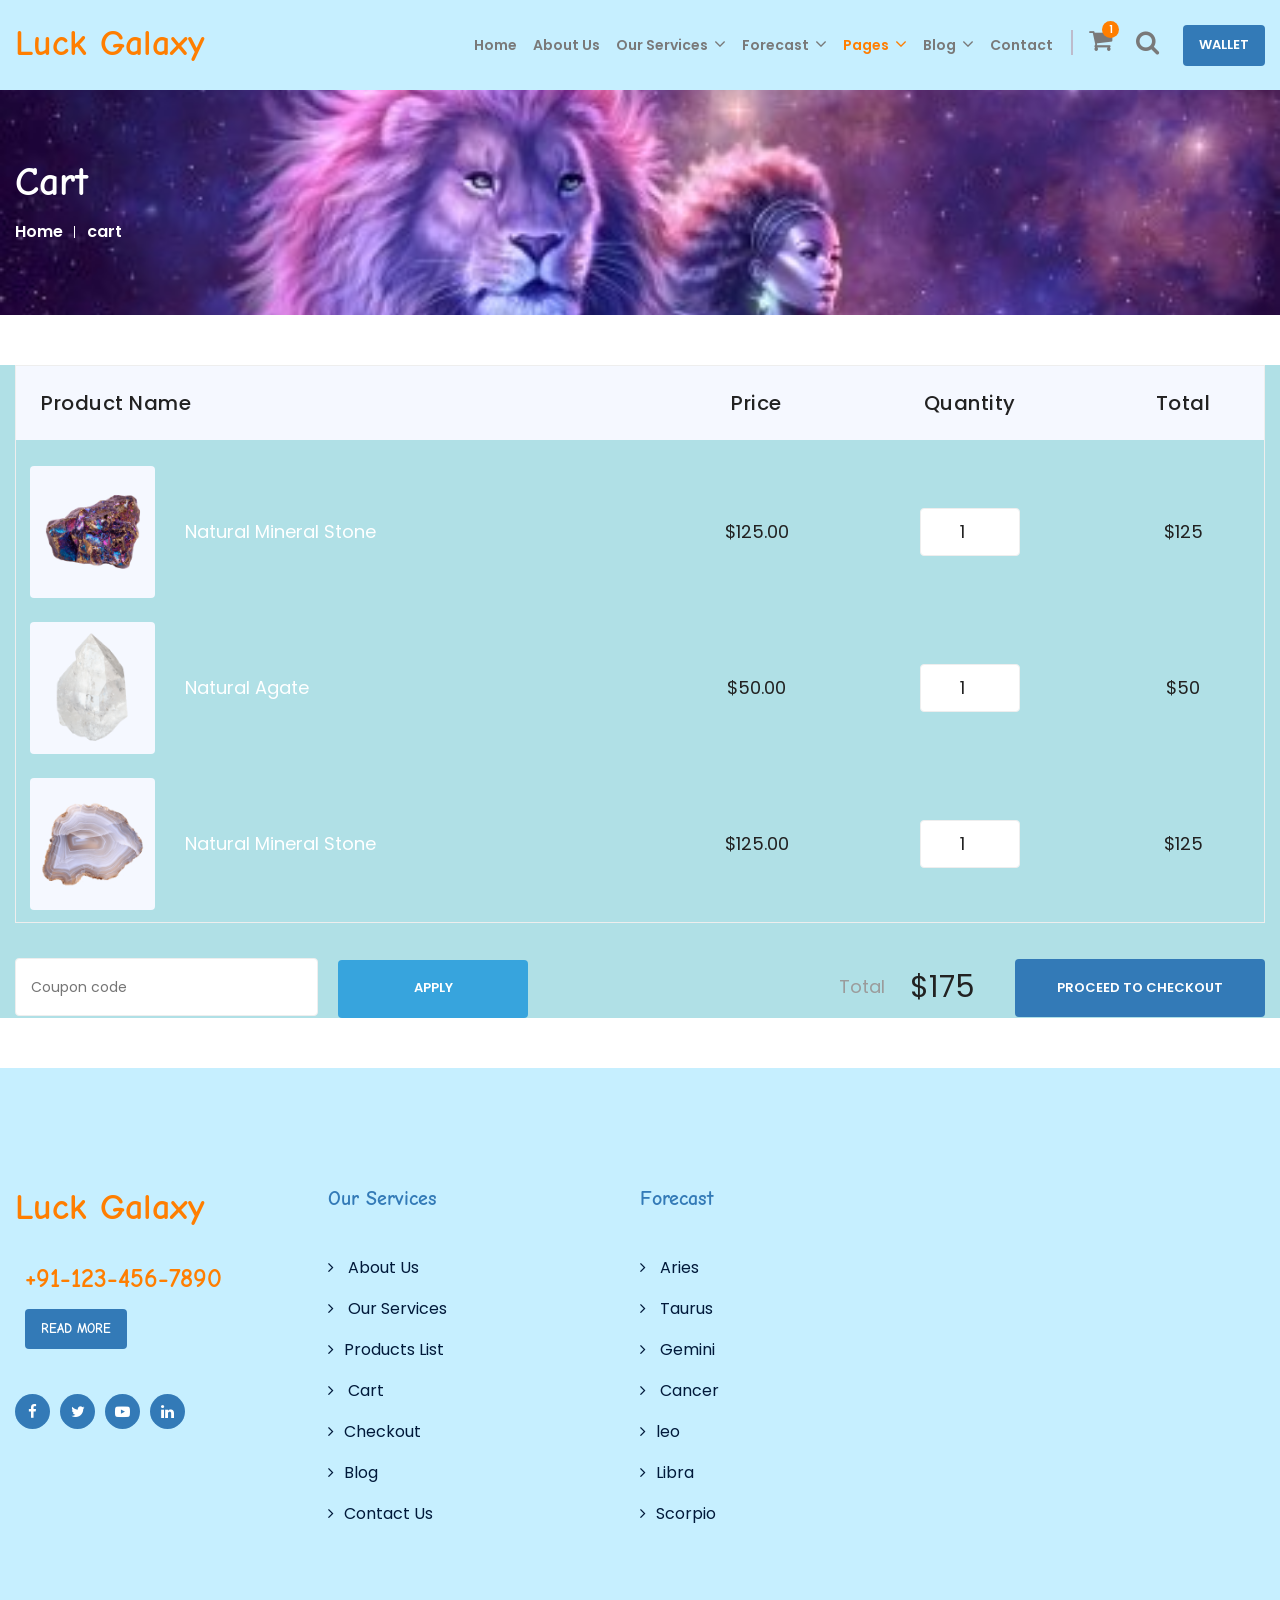
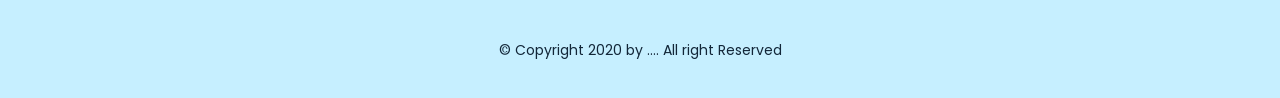
<file: cart.html>
<!DOCTYPE html>
<html lang="en">
<head>
	<title>Horoscope | Cart </title>
	<meta charset="utf-8">
	<meta name="viewport" content="width=device-width, initial-scale=1">
	<link rel="stylesheet" href="assets/vendor/bootstrap/css/bootstrap.min.css">
	<link rel="stylesheet" href="assets/css/style.css">
	<link rel="stylesheet" href="assets/css/responsive.css">
	<link rel="stylesheet" href="assets/vendor/owl.carousel/assets/owl.carousel.css"> 
	<link rel="stylesheet" href="assets/vendor/wow/animate.css"> 

	<link href="https://fonts.googleapis.com/css?family=Poppins:200,200i,300,300i,400,400i,500,500i,600,600i,700,700i,800,900&display=swap" rel="stylesheet">
	<link href="https://fonts.googleapis.com/css2?family=Comic+Neue:ital,wght@0,300;0,400;0,700;1,300;1,400;1,700&display=swap" rel="stylesheet">
	<link href="//maxcdn.bootstrapcdn.com/font-awesome/4.7.0/css/font-awesome.min.css" rel="stylesheet">
	<script src="assets/vendor/jquery/jquery.min.js"></script>
	<script src="assets/vendor/owl.carousel/owl.carousel.min.js"></script>
	<script src="assets/vendor/wow/wow.min.js"></script>
	<script>
	new WOW().init();
	  wow = new WOW(
		{
		  boxClass:     'wow',      // default
		  animateClass: 'animated', // default
		  offset:       0,          // default
		  mobile:       true,       // default
		  live:         true        // default
		}
		)
		wow.init();
	</script>
	
</head>
<body>
<header class="header-area">
	<!-- Top Header -->
	<!-- <div class="top-header">
		<div class="container-fluid">
			<div class="row align-items-center">
				<div class="col-lg-8 col-md-12">
					<ul class="top-header-contact-info">
						<li><i class="fa fa-envelope-o"></i> info@yourcompany.com</li>
						<li><i class="fa fa-phone"></i> Emergancy Helpline: <a href="tel:+44587154756">+91 123 456-7890</a></li>
					</ul>
				</div>
				
				<div class="col-lg-4 col-md-12">
					<ul class="top-header-social header_account">
						<li><a href="login.html"><i class="fa fa-sign-in"></i> Login <span>/</span></a> </li>
						<li><a href="register.html"><i class="fa fa-pencil-square-o"></i> Register</a></li>
					</ul>
				</div>

			</div>
		</div>
	</div> -->
	<!-- End Top Header -->

	<!-- Start Navbar Area -->
	<div class="navbar-area">
		<div class="astrology-responsive-nav">
			<div class="container-fluid">
				<div class="row">
					<div class="astrology-responsive-menu">
						<div class="logo">
							<a href="index.html">
								<h1 style="color:  #ff7e00;">Luck Galaxy</h1> 
							</a>
						</div>
						
						
						<div class="others-option align-items-center">
									<div class="option-item">
										<div class="cart-btn">
											<a href="cart.html"><i class="fa fa-shopping-cart"></i><span>1</span></a>
										</div>
									</div>

									<div class="option-item">
										<div class="search-btn-box">
											<a href="#search"><i class="search-btn fa fa-search"></i></a>
										</div>
									</div>

									<div class="option-item">
										<a href="contact_us.html" class="btn"> Wallet</a>
									</div>
								</div>
					<!--mobile Menu  -->

					<div id="mySidenav" class="sidenav">
						<div class="menu_slid_bg">
							<a href="javascript:void(0)" class="closebtn" onclick="closeNav()">×</a>
							
								<div class="col-sm-12" style="padding:0px;">
									<h3>Categories</h3>
									
									<ul class="accordion" id="accordion-category">
										<li class="panel mobile_menu_li">
											<a href="index.html" class=""></i> Home</a>
										</li>
										<li class="panel mobile_menu_li">
											<a href="about_us.html" class=""></i> about us</a>
										</li>
										
										
										<li class="panel mobile_menu_li">
											<a href="#" class="">Our Services</a>
												<span class="head"><a style="" class="accordion-toggle collapsed" data-toggle="collapse" data-parent="#accordion-category" href="#category83" aria-expanded="false">
												<span class="plus">+</span><span class="minus">-</span></a></span>
												<div id="category83" class="panel-collapse collapse" style="clear: both; height: 0px;" aria-expanded="false">
													<ul>
														<li>
															 <a href="services.html">Services</a>
														</li>
														<li>
															 <a href="full_services_page.html">Services Full Page</a>
														</li>
													</ul>
												</div>
										</li>
										
										
										<li class="panel mobile_menu_li">
											<a href="#" class="">Forecast</a>
												<span class="head"><a style="" class="accordion-toggle collapsed" data-toggle="collapse" data-parent="#accordion-category" href="#category84" aria-expanded="false">
												<span class="plus">+</span><span class="minus">-</span></a></span>
												<div id="category84" class="panel-collapse collapse" style="clear: both; height: 0px;" aria-expanded="false">
													<ul>
														<li>
															 <a href="Aries.html">Aries</a>
														</li>
														<li>
															 <a href="Aries.html">Taurus</a>
														</li>
														<li>
															 <a href="Aries.html">Gemini</a>
														</li>
														<li>
															 <a href="Aries.html">Cancer</a>
														</li>
														<li>
															 <a href="Aries.html">leo</a>
														</li>
														<li>
															 <a href="Aries.html">Virgo</a>
														</li>
														<li>
															 <a href="Aries.html">Libra</a>
														</li>
														<li>
															 <a href="Aries.html">Scorpio</a>
														</li>
														<li>
															 <a href="Aries.html">Sagittairus</a>
														</li>
														<li>
															 <a href="Aries.html">Capricorn</a>
														</li>
														<li>
															 <a href="Aries.html">Aquarius</a>
														</li>
														<li>
															 <a href="Aries.html">Pisces</a>
														</li>
													</ul>
												</div>
										</li>
										
										<li class="panel mobile_menu_li">
											<a href="#" class="">Shop</a>
												<span class="head"><a style="" class="accordion-toggle collapsed" data-toggle="collapse" data-parent="#accordion-category" href="#category85" aria-expanded="false">
												<span class="plus">+</span><span class="minus">-</span></a></span>
												<div id="category85" class="panel-collapse collapse" style="clear: both; height: 0px;" aria-expanded="false">
													<ul>
														<li>
															 <a href="services.html">Products List</a>
														</li>
														<li>
															 <a href="cart.html">Cart</a>
														</li>
														<li>
															 <a href="checkout.html">Checkout</a>
														</li>
														<li>
															 <a href="single-products.html">Products Details</a>
														</li>
														<li>
															 <a href="404.html">404</a>
														</li>
													</ul>
												</div>
										</li>
										
										<li class="panel mobile_menu_li">
											<a href="#" class="">Blog</a>
												<span class="head"><a style="" class="accordion-toggle collapsed" data-toggle="collapse" data-parent="#accordion-category" href="#category86" aria-expanded="false">
												<span class="plus">+</span><span class="minus">-</span></a></span>
												<div id="category86" class="panel-collapse collapse" style="clear: both; height: 0px;" aria-expanded="false">
													<ul>
														<li>
															 <a href="blog.html">Blog Grid</a>
														</li>
														<li>
															 <a href="blog-left.html">Blog Grid View Left</a>
														</li>
														<li>
															 <a href="blog-right.html">Blog Grid View right</a>
														</li>
														<li>
															 <a href="blog-details.html">Blog Details</a>
														</li>
													</ul>
												</div>
										</li>
										
										<li class="panel mobile_menu_li">
											<a href="#" class="">my Account</a>
												<span class="head"><a style="" class="accordion-toggle collapsed" data-toggle="collapse" data-parent="#accordion-category" href="#category87" aria-expanded="false">
												<span class="plus">+</span><span class="minus">-</span></a></span>
												<div id="category87" class="panel-collapse collapse" style="clear: both; height: 0px;" aria-expanded="false">
													<ul>
														<li>
															 <a href="login.html"> Login </a>
														</li>
														<li>
															 <a href="register.html"> Register</a>
														</li>
													</ul>
												</div>
										</li>


										<li class="panel mobile_menu_li">
											<a href="contact_us.html" class=""> Contact Us</a>
										</li>
									</ul>
							<div class="clear"></div>
							</div>
							 
						</div>
					</div>

					<span class="menu_open" onclick="openNav()">&#9776; Menu</span>
					<!-- mobile Menu  end-->
					</div>
				</div>
			</div>
		</div>
		<div class="astrology-nav">
			<div class="container-fluid">
				<div class="row">
					<div class="header_menu_wrapper">
						<nav class="navbar navbar-expand-md navbar-light">
							<a class="navbar-brand" href="index.html">
								<h1 style="color:  #ff7e00;">Luck Galaxy</h1> 
							</a>

							<div class="collapse navbar-collapse mean-menu" style="display: block;">
								<ul class="navbar-nav">
									<li class="nav-item"><a href="index.html" class="nav-link">Home</a></li>
									
									<li class="nav-item"><a href="about_us.html" class="nav-link">About Us</a></li>

									<li class="nav-item"><a href="" class="nav-link">Our Services <i class="fa fa-angle-down"></i></a>
										<ul class="dropdown-menu">
											<li class="nav-item"><a href="services.html" class="nav-link">Services</a></li>
											<li class="nav-item"><a href="full_services_page.html" class="nav-link">Services Full Page</a></li>

										</ul>
									</li>
									
									<li class="nav-item"><a href="#" class="nav-link">Forecast <i class="fa fa-angle-down"></i></a>
										<ul class="dropdown-menu">
											<li class="nav-item"><a href="Aries.html" class="nav-link">Aries</a></li>

											<li class="nav-item"><a href="Aries.html" class="nav-link">Taurus</a></li>

											<li class="nav-item"><a href="Aries.html" class="nav-link">Gemini</a></li>

											<li class="nav-item"><a href="Aries.html" class="nav-link">Cancer</a></li>
											<li class="nav-item"><a href="Aries.html" class="nav-link">leo</a></li>
											<li class="nav-item"><a href="Aries.html" class="nav-link">Virgo</a></li>
											<li class="nav-item"><a href="Aries.html" class="nav-link">Libra</a></li>
											<li class="nav-item"><a href="Aries.html" class="nav-link">Scorpio</a></li>
											<li class="nav-item"><a href="Aries.html" class="nav-link">Sagittairus</a></li>
											<li class="nav-item"><a href="Aries.html" class="nav-link">Capricorn</a></li>
											<li class="nav-item"><a href="Aries.html" class="nav-link">Aquarius</a></li>
											<li class="nav-item"><a href="Aries.html" class="nav-link">Pisces</a></li>

										</ul>
									</li> 
									<li class="nav-item"><a href="#" class="nav-link active">Pages <i class="fa fa-angle-down"></i></a>
										<ul class="dropdown-menu">

											<li class="nav-item"><a href="#" class="nav-link">Shop <i class="fa fa-angle-right"></i></a>
												<ul class="dropdown-menu">
													<li class="nav-item"><a href="products.html" class="nav-link">Products List</a></li>

													<li class="nav-item"><a href="cart.html" class="nav-link">Cart</a></li>

													<li class="nav-item"><a href="checkout.html" class="nav-link">Checkout</a></li>

													<li class="nav-item"><a href="single-products.html" class="nav-link">Products Details</a></li>
												</ul>
											</li>

											<li class="nav-item"><a href="404.html" class="nav-link">404</a></li>
										</ul>
									</li>

									<li class="nav-item"><a href="#" class="nav-link">Blog <i class="fa fa-angle-down"></i></a>
										<ul class="dropdown-menu">
											<li class="nav-item"><a href="blog.html" class="nav-link">Blog Grid</a></li>
											
											<li class="nav-item"><a href="blog-left.html" class="nav-link">Blog Grid View Left</a></li>
											
											<li class="nav-item"><a href="blog-right.html" class="nav-link">Blog Grid View right</a></li>

											<li class="nav-item"><a href="blog-details.html" class="nav-link">Blog Details</a></li>
										</ul>
									</li>

									<li class="nav-item"><a href="contact_us.html" class="nav-link">Contact</a></li>
								</ul>

								<div class="others-option align-items-center">
									<div class="option-item">
										<div class="cart-btn">
											<a href="cart.html"><i class="fa fa-shopping-cart"></i><span>1</span></a>
										</div>
									</div>

									<div class="option-item">
										<div class="search-btn-box">
											<a href="#search"><i class="search-btn fa fa-search"></i></a>
										</div>
									</div>

									<div class="option-item">
										<a href="contact_us.html" class="btn"> Wallet</a>
									</div>
								</div>
							</div>
						</nav>
						<div class="clear"></div>
					</div>
				</div>
			</div>
		</div>
	</div>
	<!-- End Navbar Area --> 
<div id="search" class="input-group header">
	<span class="close">x</span>
		<form>
			<input value="" name="search" type="search" placeholder="Search">
			 <span class="input-group-btn">
				<button type="button" class="btn"><i class="fa fa-search"></i></button>
			</span>
			<div class="clear"></div>
		</form>
</div>	
</header>
<!-- Header End -->
<!-- breadcrumb -->


<!-- side slider -->


<section class="main_breadcrumb">
	<div class="container-fluid">
		<div class="row">
			<div class="breadcrumb-content">
				<h2>cart</h2>
				<ul>
					<li><a href="index.html">Home</a></li>
					<li><a href="">cart</a></li>
				</ul>
			</div>
		</div>
	</div>
</section>
<div id="content" class="cart_page">
<!-- cart -->
	<div id="cart" class="cart_section" style="background-color: powderblue;">
		<div class="container-fluid">
			<div class="row">
				<div class="table-custom-responsive wow fadeInDown animated">
					<table class="table-custom table-cart table-responsive">
						<thead>
							<tr>
								<th>Product name</th>
								<th>Price</th>
								<th>Quantity</th>
								<th>Total</th>
							</tr>
						</thead>
							<tbody>
								<tr>
									<td><a class="table-cart-figure" href="checkout.html"><img src="assets/image/products/products_07.png" alt="" width="146" height="132"></a><a class="table-cart-link" href="#">Natural Mineral Stone</a></td>
									<td>$125.00</td>
									<td>
										<div class="table-cart-stepper">
											<div class="stepper "><input class="form-input stepper-input" type="number" data-zeros="true" value="1" min="1" max="1000"><span class="stepper-arrow up"></span><span class="stepper-arrow down"></span></div>
										</div>
									</td>
									<td>$125</td>
								</tr>
								<tr>
									<td><a class="table-cart-figure" href="checkout.html"><img src="assets/image/products/products_01.png" alt="" width="146" height="132"></a><a class="table-cart-link" href="#">Natural Agate</a></td>
									<td>$50.00</td>
									<td>
										<div class="table-cart-stepper">
											<div class="stepper "><input class="form-input stepper-input" type="number" data-zeros="true" value="1" min="1" max="1000"><span class="stepper-arrow up"></span><span class="stepper-arrow down"></span></div>
										</div>
									</td>
								<td>$50</td>
								</tr>
								
								<tr>
									<td><a class="table-cart-figure" href="checkout.html"><img src="assets/image/products/products_02.png" alt="" width="146" height="132"></a><a class="table-cart-link" href="#">Natural Mineral Stone</a></td>
									<td>$125.00</td>
									<td>
										<div class="table-cart-stepper">
											<div class="stepper "><input class="form-input stepper-input" type="number" data-zeros="true" value="1" min="1" max="1000"><span class="stepper-arrow up"></span><span class="stepper-arrow down"></span></div>
										</div>
									</td>
									<td>$125</td>
								</tr>
								
							</tbody>
					</table>
				</div>

				<div class="group-xl group-justify  wow fadeInDown animated">
					<div>
						<form class="eb-form eb-mailform eb-form-inline eb-form-coupon" novalidate="novalidate">
							<div class="form-wrap">
							  <input class="form-input form-input-inverse" id="coupon-code" type="text" name="text" placeholder="Coupon code">
							</div>
							<div class="form-button">
							  <button class="btn" type="submit">Apply</button>
							</div>
						</form>
					</div>
					<div>
						<div class="group-xl group-middle">
							<div>
							  <div class="group-md group-middle">
								<div class="heading-5 font-weight-medium text-gray-500">Total</div>
								<div class="heading-3 font-weight-normal">$175</div>
							  </div>
							</div><a class="btn" href="checkout.html">Proceed to checkout</a>
						</div>
					</div>
				</div>
			</div>	
		</div>	
	</div>	
<!-- cart end-->	
</div>
<!-- Footer Section -->
	<footer id="footer" class="footer">
		<div class="container-fluid">
			<div class="row">
			<!-- Newslatter-->
				<!-- <div class="footer_newslatter wow fadeInDown animated">
						<div class="box">
							<div class="row">
								<div class="col-sm-3">
									<strong class="wow fadeInDown animated">sign up for free</strong>
								</div>
								<div class="col-sm-4">
									<p class="wow fadeInDown animated">get your daily astrology, daily lovescope and daily tarot by email</p>
								</div>
								<div class="col-sm-5">
									<form id="newsletter" accept-charset="utf-8">
										<div class="success wow fadeInDown animated" style="display: none;">Your subscribe request has been sent!</div>
										<label class="email">
											<input type="email" placeholder="Enter your email here" class="wow fadeInDown animated">
										</label>
										<a href="#" data-type="submit" class="wow fadeInDown animated">subscribe</a>
									</form>
								</div>
							</div>
						</div>
				</div> -->
			<!-- Newslatter end-->
			<div class="row footer_matter">
				<div class="col-lg-3 col-md-3 col-sm-12 col-xs-12">
					<div class="footer_logo_wrapper">
						<h1 style="color:  #ff7e00;">Luck Galaxy</h1> 
						<h3 class="wow fadeInDown animated">+91-123-456-7890</h3>
						<h4 class="wow fadeInDown animated"><a href="#" class="btn wow fadeInDown animated">Read More</a></h4>
						<ul>
							<li class="wow fadeInDown animated"><a href="#"><i class="fa fa-facebook"></i></a></li>
							<li class="wow fadeInDown animated"><a href="#"><i class="fa fa-twitter"></i></a></li>
							<li class="wow fadeInDown animated"><a href="#"><i class="fa fa-youtube-play"></i></a></li>
							<li class="wow fadeInDown animated"><a href="#"><i class="fa fa-linkedin"></i></a></li>
						</ul>
					</div>
				</div>
				<div class="col-lg-3 col-md-3 col-sm-12 col-xs-12">
					<div class="footer_list_wrapper">
						<h2 class="wow fadeInDown animated">Our Services</h2>
						<ul class="footer_list">
							<li class="wow fadeInDown animated"><a href="about_us.html"><i class="fa fa-angle-right" aria-hidden="true"></i> About Us</a>
							</li>
							<li class="wow fadeInDown animated"><a href="services.html"><i class="fa fa-angle-right" aria-hidden="true"></i> Our Services </a>
							</li>
							<li class="wow fadeInDown animated"><a href="products.html"><i class="fa fa-angle-right" aria-hidden="true"></i>Products List </a>
							</li>
							<li class="wow fadeInDown animated"><a href="cart.html"><i class="fa fa-angle-right" aria-hidden="true"></i> Cart</a>
							</li>
							<li class="wow fadeInDown animated"><a href="checkout.html"><i class="fa fa-angle-right" aria-hidden="true"></i>Checkout </a> </li>
							<li class="wow fadeInDown animated"><a href="blog.html"><i class="fa fa-angle-right" aria-hidden="true"></i>Blog </a> </li>
							<li class="wow fadeInDown animated"><a href="contact_us.html"><i class="fa fa-angle-right" aria-hidden="true"></i>Contact Us </a> </li>
						</ul>
					</div>
				</div>
				<div class="col-lg-3 col-md-3 col-sm-12 col-xs-12">
					<div class="footer_list_wrapper">
						<h2>Forecast</h2>
						<ul class="footer_list">
							<li class="wow fadeInDown animated"><a href="Aries.html"><i class="fa fa-angle-right" aria-hidden="true"></i> Aries</a>
							</li>
							<li class="wow fadeInDown animated"><a href="Aries.html"><i class="fa fa-angle-right" aria-hidden="true"></i> Taurus </a>
							</li>
							<li class="wow fadeInDown animated"><a href="Aries.html"><i class="fa fa-angle-right" aria-hidden="true"></i> Gemini</a>
							</li>
							<li class="wow fadeInDown animated"><a href="Aries.html"><i class="fa fa-angle-right" aria-hidden="true"></i> Cancer</a>
							</li>
							<li class="wow fadeInDown animated"><a href="Aries.html"><i class="fa fa-angle-right" aria-hidden="true"></i>leo</a> </li>
							<li class="wow fadeInDown animated"><a href="Aries.html"><i class="fa fa-angle-right" aria-hidden="true"></i>Libra</a> </li>
							<li class="wow fadeInDown animated"><a href="Aries.html"><i class="fa fa-angle-right" aria-hidden="true"></i>Scorpio</a> </li>
							
						</ul>
					</div>
				</div>
			</div>
		</div>
	</div>
</footer>
	
	<div class="footer_copyright">
		<div class="container-fluid">
			<p class="wow fadeInDown animated">© Copyright 2020 by .... All right Reserved</p>
		</div>
	</div>

<!-- Footer Section End -->
<!-- back-to-top scrtion -->
<div class="top_button">
  <a class="back-to-top" style="cursor:pointer;" id="top-scrolltop"><i class="fa fa-angle-up"></i></a>
</div>
<!-- back-to-top scrtion End-->
<!-- script files -->
	<script src="assets/vendor/bootstrap/js/bootstrap.min.js"></script>
	<script src="assets/js/custom.js"></script>
<!-- script files -->
</body>
</html>
</file>
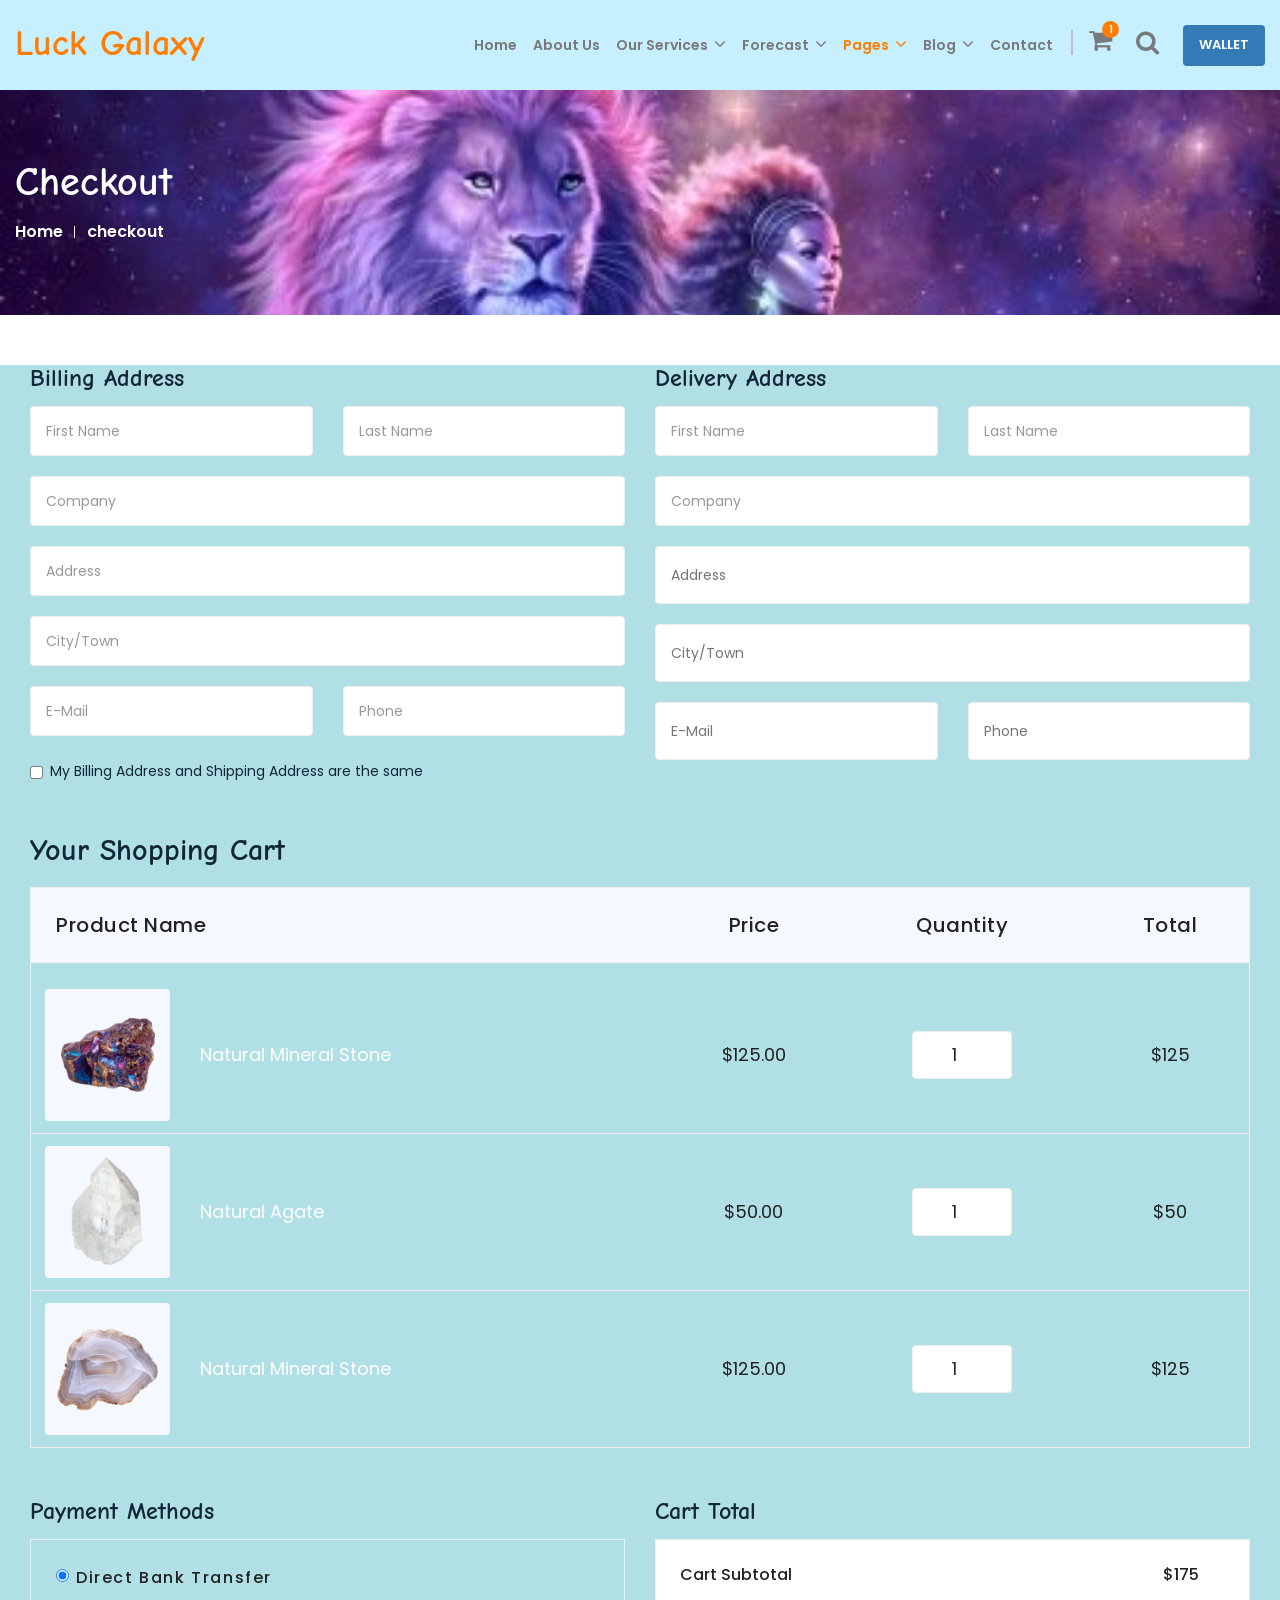
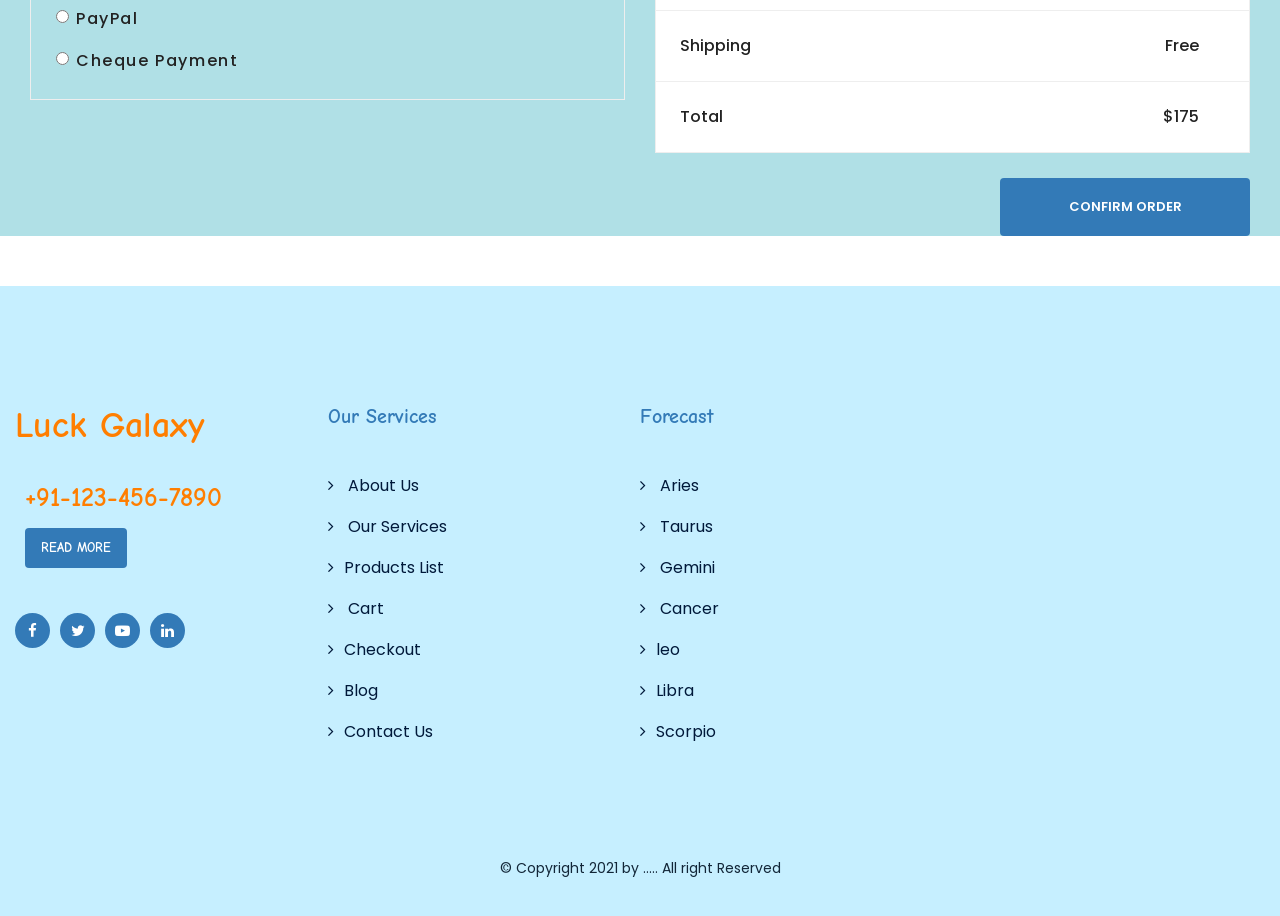
<file: checkout.html>
<!DOCTYPE html>
<html lang="en">
<head>
	<title>Astrologer | Checkout</title>
	<meta charset="utf-8">
	<meta name="viewport" content="width=device-width, initial-scale=1">
	<link rel="stylesheet" href="assets/vendor/bootstrap/css/bootstrap.min.css">
	<link rel="stylesheet" href="assets/css/style.css">
	<link rel="stylesheet" href="assets/css/responsive.css">
	<link rel="stylesheet" href="assets/vendor/owl.carousel/assets/owl.carousel.css"> 
	<link rel="stylesheet" href="assets/vendor/wow/animate.css"> 

	<link href="https://fonts.googleapis.com/css?family=Poppins:200,200i,300,300i,400,400i,500,500i,600,600i,700,700i,800,900&display=swap" rel="stylesheet">
	<link href="https://fonts.googleapis.com/css2?family=Comic+Neue:ital,wght@0,300;0,400;0,700;1,300;1,400;1,700&display=swap" rel="stylesheet">
	<link href="//maxcdn.bootstrapcdn.com/font-awesome/4.7.0/css/font-awesome.min.css" rel="stylesheet">
	<script src="assets/vendor/jquery/jquery.min.js"></script>
	<script src="assets/vendor/owl.carousel/owl.carousel.min.js"></script>
	<script src="assets/vendor/wow/wow.min.js"></script>
	<script>
	new WOW().init();
	  wow = new WOW(
		{
		  boxClass:     'wow',      // default
		  animateClass: 'animated', // default
		  offset:       0,          // default
		  mobile:       true,       // default
		  live:         true        // default
		}
		)
		wow.init();
	</script>
	
</head>
<body>
<header class="header-area">
	<!-- Top Header -->
	<!-- <div class="top-header">
		<div class="container-fluid">
			<div class="row align-items-center">
				<div class="col-lg-8 col-md-12">
					<ul class="top-header-contact-info">
						<li><i class="fa fa-envelope-o"></i> info@yourcompany.com</li>
						<li><i class="fa fa-phone"></i> Emergancy Helpline: <a href="tel:+44587154756">+91 123 456-7890</a></li>
					</ul>
				</div>
				
				<div class="col-lg-4 col-md-12">
					<ul class="top-header-social header_account">
						<li><a href="login.html"><i class="fa fa-sign-in"></i> Login <span>/</span></a> </li>
						<li><a href="register.html"><i class="fa fa-pencil-square-o"></i> Register</a></li>
					</ul>
				</div>

			</div>
		</div>
	</div> -->
	<!-- End Top Header -->

	<!-- Start Navbar Area -->
	<div class="navbar-area">
		<div class="astrology-responsive-nav">
			<div class="container-fluid">
				<div class="row">
					<div class="astrology-responsive-menu">
						<div class="logo">
							<a href="index.html">
								<h1 style="color:  #ff7e00;">Luck Galaxy</h1> 
							</a>
						</div>
						
						
						<div class="others-option align-items-center">
									<div class="option-item">
										<div class="cart-btn">
											<a href="cart.html"><i class="fa fa-shopping-cart"></i><span>1</span></a>
										</div>
									</div>

									<div class="option-item">
										<div class="search-btn-box">
											<a href="#search"><i class="search-btn fa fa-search"></i></a>
										</div>
									</div>

									<div class="option-item">
										<a href="contact_us.html" class="btn"> Wallet</a>
									</div>
								</div>
					<!--mobile Menu  -->

					<div id="mySidenav" class="sidenav">
						<div class="menu_slid_bg">
							<a href="javascript:void(0)" class="closebtn" onclick="closeNav()">×</a>
							
								<div class="col-sm-12" style="padding:0px;">
									<h3>Categories</h3>
									
									<ul class="accordion" id="accordion-category">
										<li class="panel mobile_menu_li">
											<a href="index.html" class=""></i> Home</a>
										</li>
										<li class="panel mobile_menu_li">
											<a href="about_us.html" class=""></i> about us</a>
										</li>
										
										
										<li class="panel mobile_menu_li">
											<a href="#" class="">Our Services</a>
												<span class="head"><a style="" class="accordion-toggle collapsed" data-toggle="collapse" data-parent="#accordion-category" href="#category83" aria-expanded="false">
												<span class="plus">+</span><span class="minus">-</span></a></span>
												<div id="category83" class="panel-collapse collapse" style="clear: both; height: 0px;" aria-expanded="false">
													<ul>
														<li>
															 <a href="services.html">Services</a>
														</li>
														<li>
															 <a href="full_services_page.html">Services Full Page</a>
														</li>
													</ul>
												</div>
										</li>
										
										
										<li class="panel mobile_menu_li">
											<a href="#" class="">Forecast</a>
												<span class="head"><a style="" class="accordion-toggle collapsed" data-toggle="collapse" data-parent="#accordion-category" href="#category84" aria-expanded="false">
												<span class="plus">+</span><span class="minus">-</span></a></span>
												<div id="category84" class="panel-collapse collapse" style="clear: both; height: 0px;" aria-expanded="false">
													<ul>
														<li>
															 <a href="Aries.html">Aries</a>
														</li>
														<li>
															 <a href="Aries.html">Taurus</a>
														</li>
														<li>
															 <a href="Aries.html">Gemini</a>
														</li>
														<li>
															 <a href="Aries.html">Cancer</a>
														</li>
														<li>
															 <a href="Aries.html">leo</a>
														</li>
														<li>
															 <a href="Aries.html">Virgo</a>
														</li>
														<li>
															 <a href="Aries.html">Libra</a>
														</li>
														<li>
															 <a href="Aries.html">Scorpio</a>
														</li>
														<li>
															 <a href="Aries.html">Sagittairus</a>
														</li>
														<li>
															 <a href="Aries.html">Capricorn</a>
														</li>
														<li>
															 <a href="Aries.html">Aquarius</a>
														</li>
														<li>
															 <a href="Aries.html">Pisces</a>
														</li>
													</ul>
												</div>
										</li>
										
										<li class="panel mobile_menu_li">
											<a href="#" class="">Shop</a>
												<span class="head"><a style="" class="accordion-toggle collapsed" data-toggle="collapse" data-parent="#accordion-category" href="#category85" aria-expanded="false">
												<span class="plus">+</span><span class="minus">-</span></a></span>
												<div id="category85" class="panel-collapse collapse" style="clear: both; height: 0px;" aria-expanded="false">
													<ul>
														<li>
															 <a href="services.html">Products List</a>
														</li>
														<li>
															 <a href="cart.html">Cart</a>
														</li>
														<li>
															 <a href="checkout.html">Checkout</a>
														</li>
														<li>
															 <a href="single-products.html">Products Details</a>
														</li>
														<li>
															 <a href="404.html">404</a>
														</li>
													</ul>
												</div>
										</li>
										
										<li class="panel mobile_menu_li">
											<a href="#" class="">Blog</a>
												<span class="head"><a style="" class="accordion-toggle collapsed" data-toggle="collapse" data-parent="#accordion-category" href="#category86" aria-expanded="false">
												<span class="plus">+</span><span class="minus">-</span></a></span>
												<div id="category86" class="panel-collapse collapse" style="clear: both; height: 0px;" aria-expanded="false">
													<ul>
														<li>
															 <a href="blog.html">Blog Grid</a>
														</li>
														<li>
															 <a href="blog-left.html">Blog Grid View Left</a>
														</li>
														<li>
															 <a href="blog-right.html">Blog Grid View right</a>
														</li>
														<li>
															 <a href="blog-details.html">Blog Details</a>
														</li>
													</ul>
												</div>
										</li>
										
										<li class="panel mobile_menu_li">
											<a href="#" class="">my Account</a>
												<span class="head"><a style="" class="accordion-toggle collapsed" data-toggle="collapse" data-parent="#accordion-category" href="#category87" aria-expanded="false">
												<span class="plus">+</span><span class="minus">-</span></a></span>
												<div id="category87" class="panel-collapse collapse" style="clear: both; height: 0px;" aria-expanded="false">
													<ul>
														<li>
															 <a href="login.html"> Login </a>
														</li>
														<li>
															 <a href="register.html"> Register</a>
														</li>
													</ul>
												</div>
										</li>


										<li class="panel mobile_menu_li">
											<a href="contact_us.html" class=""> Contact Us</a>
										</li>
									</ul>
							<div class="clear"></div>
							</div>
							 
						</div>
					</div>

					<span class="menu_open" onclick="openNav()">&#9776; Menu</span>
					<!-- mobile Menu  end-->
					</div>
				</div>
			</div>
		</div>

		<div class="astrology-nav">
			<div class="container-fluid">
				<div class="row">
					<div class="header_menu_wrapper">
						<nav class="navbar navbar-expand-md navbar-light">
							<a class="navbar-brand" href="index.html">
								<h1 style="color:  #ff7e00;">Luck Galaxy</h1> 
							</a>

							<div class="collapse navbar-collapse mean-menu" style="display: block;">
								<ul class="navbar-nav">
									<li class="nav-item"><a href="index.html" class="nav-link">Home</a></li>
									
									<li class="nav-item"><a href="about_us.html" class="nav-link">About Us</a></li>

									<li class="nav-item"><a href="" class="nav-link">Our Services <i class="fa fa-angle-down"></i></a>
										<ul class="dropdown-menu">
											<li class="nav-item"><a href="services.html" class="nav-link">Services</a></li>
											<li class="nav-item"><a href="full_services_page.html" class="nav-link">Services Full Page</a></li>

										</ul>
									</li>
									
									<li class="nav-item"><a href="#" class="nav-link">Forecast <i class="fa fa-angle-down"></i></a>
										<ul class="dropdown-menu">
											<li class="nav-item"><a href="Aries.html" class="nav-link">Aries</a></li>

											<li class="nav-item"><a href="Aries.html" class="nav-link">Taurus</a></li>

											<li class="nav-item"><a href="Aries.html" class="nav-link">Gemini</a></li>

											<li class="nav-item"><a href="Aries.html" class="nav-link">Cancer</a></li>
											<li class="nav-item"><a href="Aries.html" class="nav-link">leo</a></li>
											<li class="nav-item"><a href="Aries.html" class="nav-link">Virgo</a></li>
											<li class="nav-item"><a href="Aries.html" class="nav-link">Libra</a></li>
											<li class="nav-item"><a href="Aries.html" class="nav-link">Scorpio</a></li>
											<li class="nav-item"><a href="Aries.html" class="nav-link">Sagittairus</a></li>
											<li class="nav-item"><a href="Aries.html" class="nav-link">Capricorn</a></li>
											<li class="nav-item"><a href="Aries.html" class="nav-link">Aquarius</a></li>
											<li class="nav-item"><a href="Aries.html" class="nav-link">Pisces</a></li>

										</ul>
									</li> 
									<li class="nav-item"><a href="#" class="nav-link active">Pages <i class="fa fa-angle-down"></i></a>
										<ul class="dropdown-menu">

											<li class="nav-item"><a href="#" class="nav-link">Shop <i class="fa fa-angle-right"></i></a>
												<ul class="dropdown-menu">
													<li class="nav-item"><a href="products.html" class="nav-link">Products List</a></li>

													<li class="nav-item"><a href="cart.html" class="nav-link">Cart</a></li>

													<li class="nav-item"><a href="checkout.html" class="nav-link">Checkout</a></li>

													<li class="nav-item"><a href="single-products.html" class="nav-link">Products Details</a></li>
												</ul>
											</li>

											<li class="nav-item"><a href="404.html" class="nav-link">404</a></li>
										</ul>
									</li>

									<li class="nav-item"><a href="#" class="nav-link">Blog <i class="fa fa-angle-down"></i></a>
										<ul class="dropdown-menu">
											<li class="nav-item"><a href="blog.html" class="nav-link">Blog Grid</a></li>
											
											<li class="nav-item"><a href="blog-left.html" class="nav-link">Blog Grid View Left</a></li>
											
											<li class="nav-item"><a href="blog-right.html" class="nav-link">Blog Grid View right</a></li>

											<li class="nav-item"><a href="blog-details.html" class="nav-link">Blog Details</a></li>
										</ul>
									</li>

									<li class="nav-item"><a href="contact_us.html" class="nav-link">Contact</a></li>
								</ul>

								<div class="others-option align-items-center">
									<div class="option-item">
										<div class="cart-btn">
											<a href="cart.html"><i class="fa fa-shopping-cart"></i><span>1</span></a>
										</div>
									</div>

									<div class="option-item">
										<div class="search-btn-box">
											<a href="#search"><i class="search-btn fa fa-search"></i></a>
										</div>
									</div>

									<div class="option-item">
										<a href="contact_us.html" class="btn">Wallet</a>
									</div>
								</div>
							</div>
						</nav>
						<div class="clear"></div>
					</div>
				</div>
			</div>
		</div>
	</div>
	<!-- End Navbar Area --> 
<div id="search" class="input-group header">
	<span class="close">x</span>
		<form>
			<input value="" name="search" type="search" placeholder="Search">
			 <span class="input-group-btn">
				<button type="button" class="btn"><i class="fa fa-search"></i></button>
			</span>
			<div class="clear"></div>
		</form>
</div>	
</header>
<!-- Header End -->
<!-- breadcrumb -->


<!-- side slider -->


<section class="main_breadcrumb">
	<div class="container-fluid">
		<div class="row">
			<div class="breadcrumb-content">
				<h2>checkout</h2>
				<ul>
					<li><a href="index.html">Home</a></li>
					<li><a href="">checkout</a></li>
				</ul>
			</div>
		</div>
	</div>
</section>
<div id="content" class="cart_page checkout_page">
<!-- cart -->
	<div id="cart" class="cart_section checkout_section" style="background-color: powderblue;">
		<div class="container-fluid" id="checkout">
			
			<div class="row billing_and_payment_option wow fadeInDown   animated">
				<!-- Billing Address -->
				<div class="col-sm-6 col-lg-6">
					<h3>Billing Address</h3>
						<form class="eb-form eb-mailform form-checkout" novalidate="novalidate">
							<div class="row">
								<div class="col-sm-6">
									<div class="form-wrap has-error">
										<input class="form-input form-control" id="checkout-first-name-1" type="text" name="name" data-constraints="@Required" placeholder="First Name">
									</div>
								</div>
								
								<div class="col-sm-6">
									<div class="form-wrap has-error">
										<input class="form-input form-control" id="checkout-last-name-1" type="text" name="name" data-constraints="@Required" placeholder="Last Name">
									</div>
								</div>
								
								<div class="col-sm-12">
									<div class="form-wrap has-error">
										<input class="form-input form-control" id="checkout-company-1" type="text" name="name" data-constraints="@Required" placeholder="Company">
									</div>
								</div>
								
								<div class="col-sm-12">
									<div class="form-wrap has-error">
										<input class="form-input form-control" id="checkout-address-1" type="text" name="name" data-constraints="@Required" placeholder="Address">
									</div>
								</div>
								
								<div class="col-sm-12">
									<div class="form-wrap">
										<input class="form-input form-control" id="checkout-city-1" type="text" name="name" data-constraints="@Required" placeholder="City/Town">
									</div>
								</div>
								<div class="col-sm-6">
									<div class="form-wrap">
										<input class="form-input form-control" id="checkout-email-1" type="email" name="email" data-constraints="@Email @Required" placeholder="E-Mail">
									</div>
								</div>
								
								<div class="col-sm-6">
									<div class="form-wrap">
										<input class="form-input form-control" id="checkout-phone-1" type="text" name="phone" data-constraints="@Numeric" placeholder="Phone">
									</div>
								</div>
							</div>
							<label class="checkbox-inline text-transform-capitalize">
								<input name="input-checkbox-1" value="checkbox-1" type="checkbox" class="checkbox-custom"><span class="checkbox-custom-dummy"></span>My Billing Address and Shipping Address are the same
							</label>
					</form>
				</div>
				<!-- Delivery Address  -->
				<div class="col-sm-6 col-lg-6 wow fadeInDown   animated">
					<h3>Delivery Address</h3>
					  <form class="eb-form eb-mailform form-checkout" novalidate="novalidate">
						<div class="row">
							<div class="col-sm-6">
								<div class="form-wrap">
									<input class="form-input form-control" id="checkout-first-name-2" type="text" name="name" data-constraints="@Required" placeholder="First Name">
								</div>
							</div>
							
							<div class="col-sm-6">
								<div class="form-wrap">
									<input class="form-input form-control" id="checkout-last-name-2" type="text" name="name" data-constraints="@Required" placeholder="Last Name">
								</div>
							</div>
							
							<div class="col-sm-12">
								<div class="form-wrap">
									<input class="form-input form-control" id="checkout-company-2" type="text" name="name" data-constraints="@Required" placeholder="Company">
								</div>
							</div>
							
							<div class="col-sm-12">
								<div class="form-wrap">
									<input class="form-input form-control-has-validation" id="checkout-address-2" type="text" name="name" data-constraints="@Required" placeholder="Address">
								</div>
							</div>
							
							<div class="col-sm-12">
								<div class="form-wrap">
								  <input class="form-input form-control-has-validation" id="checkout-city-2" type="text" name="name" data-constraints="@Required" placeholder="City/Town">
								</div>
							</div>
							
							<div class="col-sm-6">
								<div class="form-wrap has-error">
									<input class="form-input form-control-has-validation" id="checkout-email-2" type="email" name="email" data-constraints="@Email @Required" placeholder="E-Mail">
								</div>
							</div>
							<div class="col-sm-6">
								<div class="form-wrap has-error">
									<input class="form-input form-control-has-validation" id="checkout-phone-2" type="text" name="phone" data-constraints="@Numeric" placeholder="Phone">
								</div>
							</div>
						</div>
					</form>
				</div>
			</div>
			<!-- your shopping cart -->
			<div class="row your_cart wow fadeInDown   animated">
				<h2>your shopping cart</h2>
				<div class="table-custom-responsive">
					<table class="table-custom table-cart table-responsive">
						<thead>
							<tr>
								<th>Product name</th>
								<th>Price</th>
								<th>Quantity</th>
								<th>Total</th>
							</tr>
						</thead>
							<tbody>
								<tr>
									<td><a class="table-cart-figure" href="#"><img src="assets/image/products/products_07.png" alt="" width="146" height="132"></a><a class="table-cart-link" href="#">Natural Mineral Stone</a></td>
									<td>$125.00</td>
									<td>
										<div class="table-cart-stepper">
											<div class="stepper "><input class="form-input stepper-input" type="number" data-zeros="true" value="1" min="1" max="1000"><span class="stepper-arrow up"></span><span class="stepper-arrow down"></span></div>
										</div>
									</td>
									<td>$125</td>
								</tr>
								<tr>
									<td><a class="table-cart-figure" href="#"><img src="assets/image/products/products_01.png" alt="" width="146" height="132"></a><a class="table-cart-link" href="#">Natural Agate</a></td>
									<td>$50.00</td>
									<td>
										<div class="table-cart-stepper">
											<div class="stepper "><input class="form-input stepper-input" type="number" data-zeros="true" value="1" min="1" max="1000"><span class="stepper-arrow up"></span><span class="stepper-arrow down"></span></div>
										</div>
									</td>
								<td>$50</td>
								</tr>
								
								<tr>
									<td><a class="table-cart-figure" href="#"><img src="assets/image/products/products_02.png" alt="" width="146" height="132"></a><a class="table-cart-link" href="#">Natural Mineral Stone</a></td>
									<td>$125.00</td>
									<td>
										<div class="table-cart-stepper">
											<div class="stepper "><input class="form-input stepper-input" type="number" data-zeros="true" value="1" min="1" max="1000"><span class="stepper-arrow up"></span><span class="stepper-arrow down"></span></div>
										</div>
									</td>
									<td>$125</td>
								</tr>
								
							</tbody>
					</table>
				</div>
			</div>	
			
			<!-- payment method -->
				<div class="row payment_method wow fadeInDown   animated">
					<div class="col-sm-6 col-lg-6">
						<h3>Payment methods</h3>
						<div class="inner_payment_method">
							<div class="box-radio">
								<div class="radio-panel">
									<label class="radio-inline">
										<input name="input-group-radio" value="checkbox-1" type="radio" checked="" class="radio-custom"><span class="radio-custom-dummy"></span>Direct Bank Transfer
									</label>
									
								</div>
								
								<div class="radio-panel">
									<label class="radio-inline">
										<input name="input-group-radio" value="checkbox-1" type="radio" class="radio-custom"><span class="radio-custom-dummy"></span>PayPal
									</label>
								
								</div>
								<div class="radio-panel">
									<label class="radio-inline">
										<input name="input-group-radio" value="checkbox-1" type="radio" class="radio-custom"><span class="radio-custom-dummy"></span>Cheque Payment
									</label>
									
								</div>
							</div>
							<div class="clear"></div>
						</div>
					</div>
					<!--Cart total -->
					<div class="col-sm-6 col-lg-6 wow fadeInDown   animated">
					  <h3>Cart total</h3>
						  <div class="table-custom-responsive">
							<table class="table-custom table-responsive">
								  <tbody>
									<tr>
									  <td>Cart Subtotal</td>
									  <td>$175</td>
									</tr>
									<tr>
									  <td>Shipping</td>
									  <td>Free</td>
									</tr>
									<tr>
									  <td>Total</td>
									  <td>$175</td>
									</tr>
								  </tbody>
							</table>
							
							<a href="#" class="btn">Confirm Order</a>
						</div>
					</div>
				</div>
			<!-- payment method -->
		</div>	
	</div>	
<!-- cart end-->	
</div>
<!-- Footer Section -->
	<footer id="footer" class="footer">
		<div class="container-fluid">
			<div class="row">
			<!-- Newslatter-->
				<!-- <div class="footer_newslatter wow fadeInDown animated">
						<div class="box">
							<div class="row">
								<div class="col-sm-3">
									<strong class="wow fadeInDown animated">sign up for free</strong>
								</div>
								<div class="col-sm-4">
									<p class="wow fadeInDown animated">get your daily astrology, daily lovescope and daily tarot by email</p>
								</div>
								<div class="col-sm-5">
									<form id="newsletter" accept-charset="utf-8">
										<div class="success wow fadeInDown animated" style="display: none;">Your subscribe request has been sent!</div>
										<label class="email">
											<input type="email" placeholder="Enter your email here" class="wow fadeInDown animated">
										</label>
										<a href="#" data-type="submit" class="wow fadeInDown animated">subscribe</a>
									</form>
								</div>
							</div>
						</div>
				</div> -->
			<!-- Newslatter end-->
			<div class="row footer_matter">
				<div class="col-lg-3 col-md-3 col-sm-12 col-xs-12">
					<div class="footer_logo_wrapper">
						<h1 style="color:  #ff7e00;">Luck Galaxy</h1> 
						<h3 class="wow fadeInDown animated">+91-123-456-7890</h3>
						<h4 class="wow fadeInDown animated"><a href="#" class="btn wow fadeInDown animated">Read More</a></h4>
						<ul>
							<li class="wow fadeInDown animated"><a href="#"><i class="fa fa-facebook"></i></a></li>
							<li class="wow fadeInDown animated"><a href="#"><i class="fa fa-twitter"></i></a></li>
							<li class="wow fadeInDown animated"><a href="#"><i class="fa fa-youtube-play"></i></a></li>
							<li class="wow fadeInDown animated"><a href="#"><i class="fa fa-linkedin"></i></a></li>
						</ul>
					</div>
				</div>
				<div class="col-lg-3 col-md-3 col-sm-12 col-xs-12">
					<div class="footer_list_wrapper">
						<h2 class="wow fadeInDown animated">Our Services</h2>
						<ul class="footer_list">
							<li class="wow fadeInDown animated"><a href="about_us.html"><i class="fa fa-angle-right" aria-hidden="true"></i> About Us</a>
							</li>
							<li class="wow fadeInDown animated"><a href="services.html"><i class="fa fa-angle-right" aria-hidden="true"></i> Our Services </a>
							</li>
							<li class="wow fadeInDown animated"><a href="products.html"><i class="fa fa-angle-right" aria-hidden="true"></i>Products List </a>
							</li>
							<li class="wow fadeInDown animated"><a href="cart.html"><i class="fa fa-angle-right" aria-hidden="true"></i> Cart</a>
							</li>
							<li class="wow fadeInDown animated"><a href="checkout.html"><i class="fa fa-angle-right" aria-hidden="true"></i>Checkout </a> </li>
							<li class="wow fadeInDown animated"><a href="blog.html"><i class="fa fa-angle-right" aria-hidden="true"></i>Blog </a> </li>
							<li class="wow fadeInDown animated"><a href="contact_us.html"><i class="fa fa-angle-right" aria-hidden="true"></i>Contact Us </a> </li>
						</ul>
					</div>
				</div>
				<div class="col-lg-3 col-md-3 col-sm-12 col-xs-12">
					<div class="footer_list_wrapper">
						<h2>Forecast</h2>
						<ul class="footer_list">
							<li class="wow fadeInDown animated"><a href="Aries.html"><i class="fa fa-angle-right" aria-hidden="true"></i> Aries</a>
							</li>
							<li class="wow fadeInDown animated"><a href="Aries.html"><i class="fa fa-angle-right" aria-hidden="true"></i> Taurus </a>
							</li>
							<li class="wow fadeInDown animated"><a href="Aries.html"><i class="fa fa-angle-right" aria-hidden="true"></i> Gemini</a>
							</li>
							<li class="wow fadeInDown animated"><a href="Aries.html"><i class="fa fa-angle-right" aria-hidden="true"></i> Cancer</a>
							</li>
							<li class="wow fadeInDown animated"><a href="Aries.html"><i class="fa fa-angle-right" aria-hidden="true"></i>leo</a> </li>
							<li class="wow fadeInDown animated"><a href="Aries.html"><i class="fa fa-angle-right" aria-hidden="true"></i>Libra</a> </li>
							<li class="wow fadeInDown animated"><a href="Aries.html"><i class="fa fa-angle-right" aria-hidden="true"></i>Scorpio</a> </li>
							
						</ul>
					</div>
				</div>
				
			</div>
		</div>
	</div>
</footer>
	
	<div class="footer_copyright">
		<div class="container-fluid">
			<p class="wow fadeInDown animated">© Copyright 2021 by ..... All right Reserved</p>
		</div>
	</div>

<!-- Footer Section End -->
<!-- back-to-top scrtion -->
<div class="top_button">
  <a class="back-to-top" style="cursor:pointer;" id="top-scrolltop"><i class="fa fa-angle-up"></i></a>
</div>
<!-- back-to-top scrtion End-->
<!-- script files -->
	<script src="assets/vendor/bootstrap/js/bootstrap.min.js"></script>
	<script src="assets/js/custom.js"></script>
<!-- script files -->
</body>
</html>
</file>
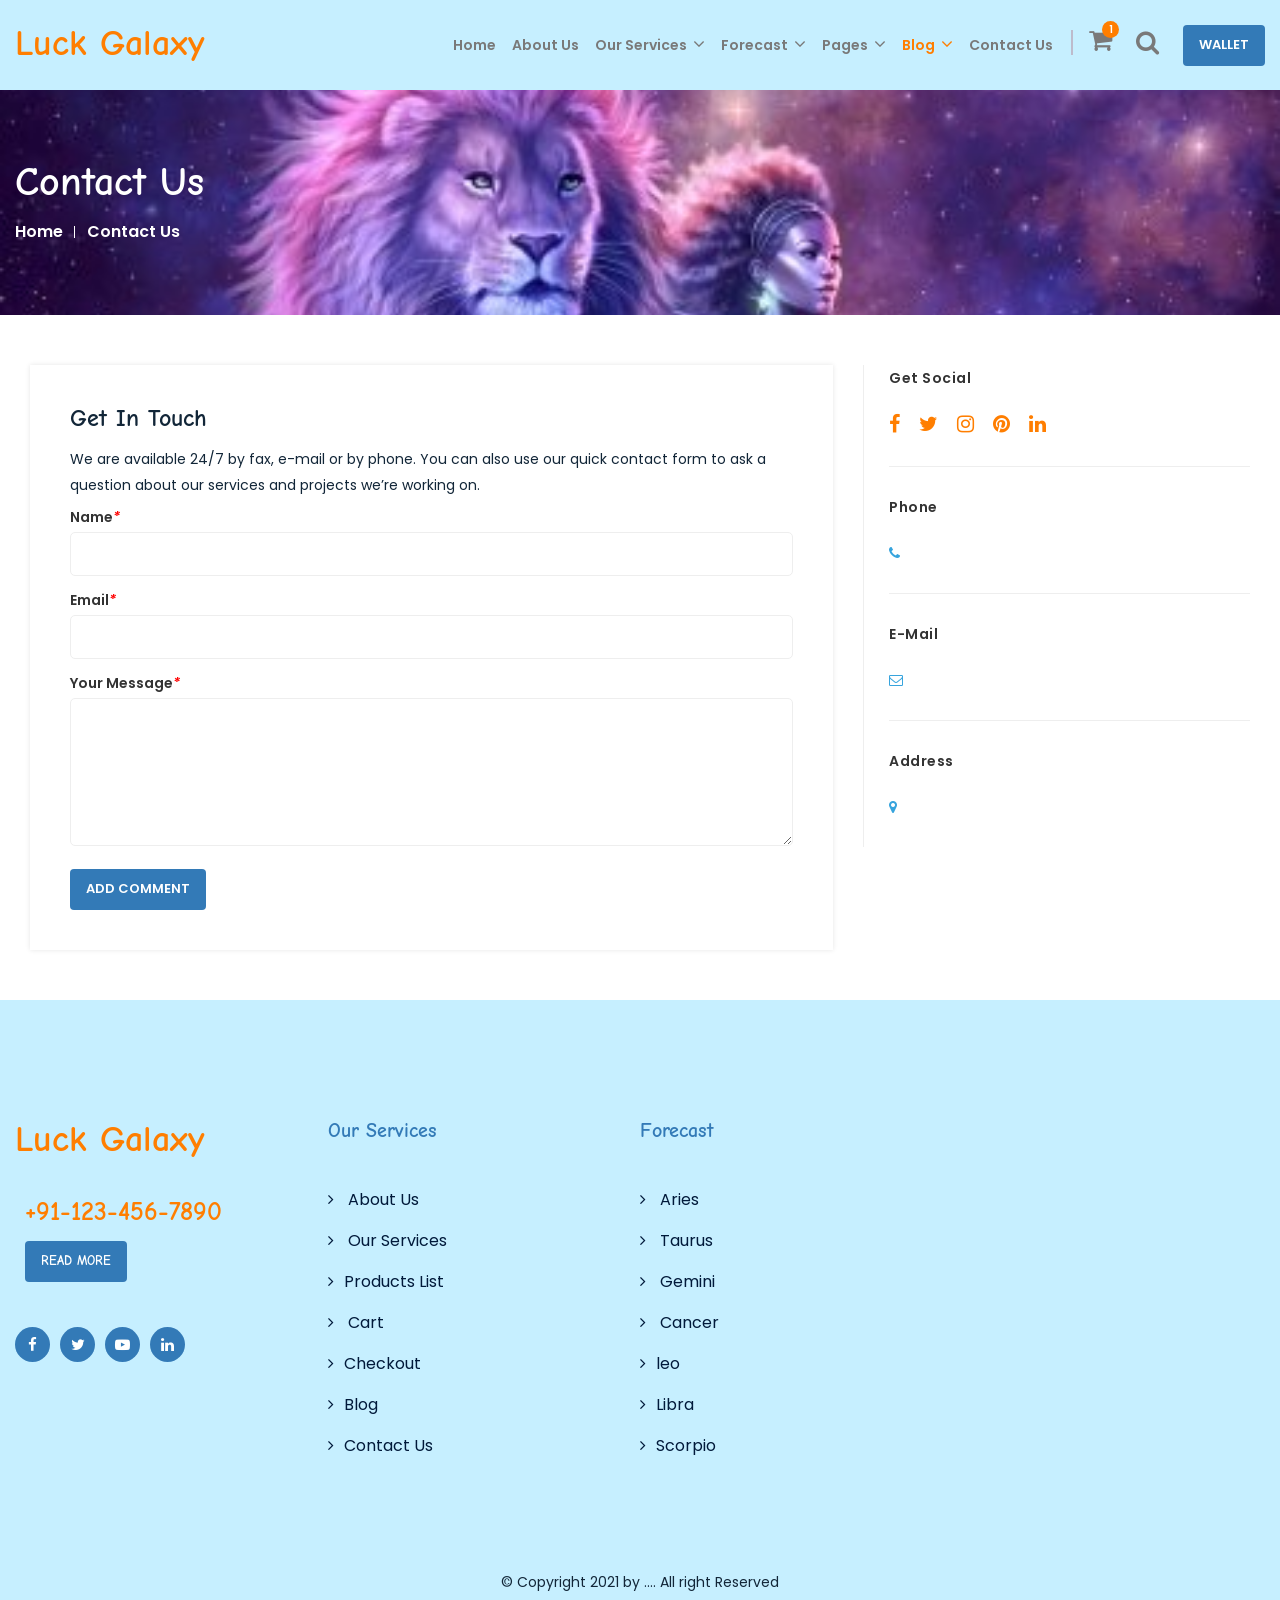
<file: contact_us.html>
<!DOCTYPE html>
<html lang="en">
<head>
	<title>Astrologer | Contact Us</title>
	<meta charset="utf-8">
	<meta name="viewport" content="width=device-width, initial-scale=1">
	<link rel="stylesheet" href="assets/vendor/bootstrap/css/bootstrap.min.css">
	<link rel="stylesheet" href="assets/css/style.css">
	<link rel="stylesheet" href="assets/css/responsive.css">
	<link rel="stylesheet" href="assets/vendor/owl.carousel/assets/owl.carousel.css"> 
	<link rel="stylesheet" href="assets/vendor/wow/animate.css"> 

	<link href="https://fonts.googleapis.com/css?family=Poppins:200,200i,300,300i,400,400i,500,500i,600,600i,700,700i,800,900&display=swap" rel="stylesheet">
	<link href="https://fonts.googleapis.com/css2?family=Comic+Neue:ital,wght@0,300;0,400;0,700;1,300;1,400;1,700&display=swap" rel="stylesheet">
	<link href="//maxcdn.bootstrapcdn.com/font-awesome/4.7.0/css/font-awesome.min.css" rel="stylesheet">
	<script src="assets/vendor/jquery/jquery.min.js"></script>
	<script src="assets/vendor/owl.carousel/owl.carousel.min.js"></script>
	<script src="assets/vendor/wow/wow.min.js"></script>
	<script>
	new WOW().init();
	  wow = new WOW(
		{
		  boxClass:     'wow',      // default
		  animateClass: 'animated', // default
		  offset:       0,          // default
		  mobile:       true,       // default
		  live:         true        // default
		}
		)
		wow.init();
	</script>
	
</head>
<body>
<header class="header-area">
	<!-- Top Header -->
	<!-- <div class="top-header">
		<div class="container-fluid">
			<div class="row align-items-center">
				<div class="col-lg-8 col-md-12">
					<ul class="top-header-contact-info">
						<li><i class="fa fa-envelope-o"></i> info@yourcompany.com</li>
						<li><i class="fa fa-phone"></i> Emergancy Helpline: <a href="tel:+44587154756">+91 123 456-7890</a></li>
					</ul>
				</div>
				 -->
				<!-- <div class="col-lg-4 col-md-12">
					<ul class="top-header-social header_account">
						<li><a href="login.html"><i class="fa fa-sign-in"></i> Login <span>/</span></a> </li>
						<li><a href="register.html"><i class="fa fa-pencil-square-o"></i> Register</a></li>
					</ul>
				</div>

			</div>
		</div>
	</div> -->
	<!-- End Top Header -->

	<!-- Start Navbar Area -->
	<div class="navbar-area">
		<div class="astrology-responsive-nav">
			<div class="container-fluid">
				<div class="row">
					<div class="astrology-responsive-menu">
						<div class="logo">
							<a href="index.html">
							<h1 style="color: #ff7e00;">Luck Galaxy</h1>
							</a>
						</div>
						
						
						<div class="others-option align-items-center">
									<div class="option-item">
										<div class="cart-btn">
											<a href="cart.html"><i class="fa fa-shopping-cart"></i><span>1</span></a>
										</div>
									</div>

									<div class="option-item">
										<div class="search-btn-box">
											<a href="#search"><i class="search-btn fa fa-search"></i></a>
										</div>
									</div>

									<div class="option-item">
										<a href="contact_us.html" class="btn"> Wallet</a>
									</div>
								</div>
					<!--mobile Menu  -->

					<div id="mySidenav" class="sidenav">
						<div class="menu_slid_bg">
							<a href="javascript:void(0)" class="closebtn" onclick="closeNav()">×</a>
							
								<div class="col-sm-12" style="padding:0px;">
									<h3>Categories</h3>
									
									<ul class="accordion" id="accordion-category">
										<li class="panel mobile_menu_li">
											<a href="index.html" class=""></i> Home</a>
										</li>
										<li class="panel mobile_menu_li">
											<a href="about_us.html" class=""></i> about us</a>
										</li>
										
										
										<li class="panel mobile_menu_li">
											<a href="#" class="">Our Services</a>
												<span class="head"><a style="" class="accordion-toggle collapsed" data-toggle="collapse" data-parent="#accordion-category" href="#category83" aria-expanded="false">
												<span class="plus">+</span><span class="minus">-</span></a></span>
												<div id="category83" class="panel-collapse collapse" style="clear: both; height: 0px;" aria-expanded="false">
													<ul>
														<li>
															 <a href="services.html">Services</a>
														</li>
														<li>
															 <a href="full_services_page.html">Services Full Page</a>
														</li>
													</ul>
												</div>
										</li>
										
										
										<li class="panel mobile_menu_li">
											<a href="#" class="">Forecast</a>
												<span class="head"><a style="" class="accordion-toggle collapsed" data-toggle="collapse" data-parent="#accordion-category" href="#category84" aria-expanded="false">
												<span class="plus">+</span><span class="minus">-</span></a></span>
												<div id="category84" class="panel-collapse collapse" style="clear: both; height: 0px;" aria-expanded="false">
													<ul>
														<li>
															 <a href="Aries.html">Aries</a>
														</li>
														<li>
															 <a href="Aries.html">Taurus</a>
														</li>
														<li>
															 <a href="Aries.html">Gemini</a>
														</li>
														<li>
															 <a href="Aries.html">Cancer</a>
														</li>
														<li>
															 <a href="Aries.html">leo</a>
														</li>
														<li>
															 <a href="Aries.html">Virgo</a>
														</li>
														<li>
															 <a href="Aries.html">Libra</a>
														</li>
														<li>
															 <a href="Aries.html">Scorpio</a>
														</li>
														<li>
															 <a href="Aries.html">Sagittairus</a>
														</li>
														<li>
															 <a href="Aries.html">Capricorn</a>
														</li>
														<li>
															 <a href="Aries.html">Aquarius</a>
														</li>
														<li>
															 <a href="Aries.html">Pisces</a>
														</li>
													</ul>
												</div>
										</li>
										
										<li class="panel mobile_menu_li">
											<a href="#" class="">Shop</a>
												<span class="head"><a style="" class="accordion-toggle collapsed" data-toggle="collapse" data-parent="#accordion-category" href="#category85" aria-expanded="false">
												<span class="plus">+</span><span class="minus">-</span></a></span>
												<div id="category85" class="panel-collapse collapse" style="clear: both; height: 0px;" aria-expanded="false">
													<ul>
														<li>
															 <a href="services.html">Products List</a>
														</li>
														<li>
															 <a href="cart.html">Cart</a>
														</li>
														<li>
															 <a href="checkout.html">Checkout</a>
														</li>
														<li>
															 <a href="single-products.html">Products Details</a>
														</li>
														<li>
															 <a href="404.html">404</a>
														</li>
													</ul>
												</div>
										</li>
										
										<li class="panel mobile_menu_li">
											<a href="#" class="">Blog</a>
												<span class="head"><a style="" class="accordion-toggle collapsed" data-toggle="collapse" data-parent="#accordion-category" href="#category86" aria-expanded="false">
												<span class="plus">+</span><span class="minus">-</span></a></span>
												<div id="category86" class="panel-collapse collapse" style="clear: both; height: 0px;" aria-expanded="false">
													<ul>
														<li>
															 <a href="blog.html">Blog Grid</a>
														</li>
														<li>
															 <a href="blog-left.html">Blog Grid View Left</a>
														</li>
														<li>
															 <a href="blog-right.html">Blog Grid View right</a>
														</li>
														<li>
															 <a href="blog-details.html">Blog Details</a>
														</li>
													</ul>
												</div>
										</li>
										<li class="panel mobile_menu_li">
											<a href="#" class="">my Account</a>
												<span class="head"><a style="" class="accordion-toggle collapsed" data-toggle="collapse" data-parent="#accordion-category" href="#category87" aria-expanded="false">
												<span class="plus">+</span><span class="minus">-</span></a></span>
												<div id="category87" class="panel-collapse collapse" style="clear: both; height: 0px;" aria-expanded="false">
													<ul>
														<li>
															 <a href="login.html"> Login </a>
														</li>
														<li>
															 <a href="register.html"> Register</a>
														</li>
													</ul>
												</div>
										</li>

										<li class="panel mobile_menu_li">
											<a href="contact_us.html" class=""> Contact Us</a>
										</li>
									</ul>
							<div class="clear"></div>
							</div>
							 
						</div>
					</div>

					<span class="menu_open" onclick="openNav()">&#9776; Menu</span>
					<!-- mobile Menu  end-->
					</div>
				</div>
			</div>
		</div>

		<div class="astrology-nav">
			<div class="container-fluid">
				<div class="row">
					<div class="header_menu_wrapper">
						<nav class="navbar navbar-expand-md navbar-light">
							<a class="navbar-brand" href="index.html">
								<h1 style="color: #ff7e00;">Luck Galaxy</h1>
							</a>

							<div class="collapse navbar-collapse mean-menu" style="display: block;">
								<ul class="navbar-nav">
									<li class="nav-item"><a href="index.html" class="nav-link">Home</a></li>
									
									<li class="nav-item"><a href="about_us.html" class="nav-link">About Us</a></li>

									<li class="nav-item"><a href="" class="nav-link">Our Services <i class="fa fa-angle-down"></i></a>
										<ul class="dropdown-menu">
											<li class="nav-item"><a href="services.html" class="nav-link">Services</a></li>
											<li class="nav-item"><a href="full_services_page.html" class="nav-link">Services Full Page</a></li>

										</ul>
									</li>
									
									<li class="nav-item"><a href="#" class="nav-link">Forecast <i class="fa fa-angle-down"></i></a>
										<ul class="dropdown-menu">
											<li class="nav-item"><a href="Aries.html" class="nav-link">Aries</a></li>

											<li class="nav-item"><a href="Aries.html" class="nav-link">Taurus</a></li>

											<li class="nav-item"><a href="Aries.html" class="nav-link">Gemini</a></li>

											<li class="nav-item"><a href="Aries.html" class="nav-link">Cancer</a></li>
											<li class="nav-item"><a href="Aries.html" class="nav-link">leo</a></li>
											<li class="nav-item"><a href="Aries.html" class="nav-link">Virgo</a></li>
											<li class="nav-item"><a href="Aries.html" class="nav-link">Libra</a></li>
											<li class="nav-item"><a href="Aries.html" class="nav-link">Scorpio</a></li>
											<li class="nav-item"><a href="Aries.html" class="nav-link">Sagittairus</a></li>
											<li class="nav-item"><a href="Aries.html" class="nav-link">Capricorn</a></li>
											<li class="nav-item"><a href="Aries.html" class="nav-link">Aquarius</a></li>
											<li class="nav-item"><a href="Aries.html" class="nav-link">Pisces</a></li>

										</ul>
									</li> 
									<li class="nav-item"><a href="#" class="nav-link">Pages <i class="fa fa-angle-down"></i></a>
										<ul class="dropdown-menu">

											<li class="nav-item"><a href="#" class="nav-link">Shop <i class="fa fa-angle-right"></i></a>
												<ul class="dropdown-menu">
													<li class="nav-item"><a href="products.html" class="nav-link">Products List</a></li>

													<li class="nav-item"><a href="cart.html" class="nav-link">Cart</a></li>

													<li class="nav-item"><a href="checkout.html" class="nav-link">Checkout</a></li>

													<li class="nav-item"><a href="single-products.html" class="nav-link">Products Details</a></li>
												</ul>
											</li>

											<li class="nav-item"><a href="404.html" class="nav-link">404</a></li>
											
										</ul>
									</li>

									<li class="nav-item"><a href="#" class="nav-link active">Blog <i class="fa fa-angle-down"></i></a>
										<ul class="dropdown-menu">
											<li class="nav-item"><a href="blog.html" class="nav-link">Blog Grid</a></li>
											
											<li class="nav-item"><a href="blog-left.html" class="nav-link">Blog Grid View Left</a></li>
											
											<li class="nav-item"><a href="blog-right.html" class="nav-link">Blog Grid View right</a></li>

											<li class="nav-item"><a href="blog-details.html" class="nav-link">Blog Details</a></li>
										</ul>
									</li>

									<li class="nav-item"><a href="contact_us.html" class="nav-link">Contact Us</a></li>
								</ul>

								<div class="others-option align-items-center">
									<div class="option-item">
										<div class="cart-btn">
											<a href="cart.html"><i class="fa fa-shopping-cart"></i><span>1</span></a>
										</div>
									</div>

									<div class="option-item">
										<div class="search-btn-box">
											<a href="#search"><i class="search-btn fa fa-search"></i></a>
										</div>
									</div>

									<div class="option-item">
										<a href="contact_us.html" class="btn">Wallet</a>
									</div>
								</div>
							</div>
						</nav>
						<div class="clear"></div>
					</div>
				</div>
			</div>
		</div>
	</div>
	<!-- End Navbar Area --> 
<div id="search" class="input-group header">
	<span class="close">x</span>
		<form>
			<input value="" name="search" type="search" placeholder="Search">
			 <span class="input-group-btn">
				<button type="button" class="btn"><i class="fa fa-search"></i></button>
			</span>
			<div class="clear"></div>
		</form>
</div>	
</header>
<!-- Header End -->
<!-- breadcrumb -->


<!-- side slider -->


<section class="main_breadcrumb">
	<div class="container-fluid">
		<div class="row">
			<div class="breadcrumb-content">
				<h2>Contact Us</h2>
				<ul>
					<li><a href="index.html">Home</a></li>
					<li><a href="">Contact Us</a></li>
				</ul>
			</div>
		</div>
	</div>
</section>
<div id="content" class="contact_page">
<!-- Our Services -->
	<div id="contact">
		<div class="container-fluid">
			<div class="row">
				<div class="col-sm-8">
					<div class="block-sm login_box">
						<h3>Get in Touch</h3>
						<p>We are available 24/7 by fax, e-mail or by phone. You can also use our quick contact form to ask a question about our services and projects we’re working on.</p>
						<div class="comments-form-wrapper clearfix comment-respond">
							<form class="comment-form" method="post" id="postComment" action="">
								<div class="field">
									<label for="name">Name<em class="required">*</em></label>
									<input type="text" class="input-text" title="Name" value="" id="user" name="user_name">
								</div>
								<div class="field">
									<label for="email">Email<em class="required">*</em></label>
									<input type="text" class="input-text validate-email" title="Email" value="" id="email" name="user_email">
								</div>
								<div class="clear"></div>
								<div class="field aw-blog-comment-area">
									<label for="comment">Your Message<em class="required">*</em></label>
									<textarea rows="5" cols="50" class="input-text" title="Comment" id="comment" name="comment"></textarea>
								</div>
								<div style="width:96%" class="button-set">
									<input type="hidden" value="1" name="blog_id">
									<button type="submit" class="btn submit"><span><span>Add Comment</span></span></button>
								</div>
							</form>
						</div>
					</div>
				</div>
				
				<div class="col-sm-4">
					<div class="contact-box-wrap">
						<div class="contact-box">
						  <div class="contact-box-item">
							<p class="contact-box-title">Get social</p>
								<ul class="top-header-social">
									<li><a href="#"><i class="fa fa-facebook"></i></a></li>
									<li><a href="#"><i class="fa fa-twitter"></i></a></li>
									<li><a href="#"><i class="fa fa-instagram"></i></a></li>
									<li><a href="#"><i class="fa fa-pinterest"></i></a></li>
									<li><a href="#"><i class="fa fa-linkedin"></i></a></li>
								</ul>
						  </div>
						  <div class="contact-box-item">
							<p class="contact-box-title">Phone</p>
							<div class="link-inline"><a href="#"><i class="fa fa-phone"></i> 1-800-1234-567</a></div>
						  </div>
						  <div class="contact-box-item">
							<p class="contact-box-title">E-mail</p>
							<div class="link-inline"><a href="#"><i class="fa fa-envelope-o"></i> info@company.gmail.com</a></div>
						  </div>
						  <div class="contact-box-item">
							<p class="contact-box-title">Address</p>
							<div class="link-inline link-inline-top"><a href="#"><i class="fa fa-map-marker"></i> 6036 Richmond hwy., Alexandria, VA, 2230</a></div>
						  </div>
						</div>
					</div>
				</div>
				
				
				
			</div>
		</div>
	</div>
<!-- Our Services End-->

</div>
<!-- Footer Section -->
	<footer id="footer" class="footer">
		<div class="container-fluid">
			<div class="row">
			<!-- Newslatter-->
				<!-- <div class="footer_newslatter wow fadeInDown animated">
						<div class="box">
							<div class="row">
								<div class="col-sm-3">
									<strong class="wow fadeInDown animated">sign up for free</strong>
								</div>
								<div class="col-sm-4">
									<p class="wow fadeInDown animated">get your daily astrology, daily lovescope and daily tarot by email</p>
								</div>
								<div class="col-sm-5">
									<form id="newsletter" accept-charset="utf-8">
										<div class="success wow fadeInDown animated" style="display: none;">Your subscribe request has been sent!</div>
										<label class="email">
											<input type="email" placeholder="Enter your email here" class="wow fadeInDown animated">
										</label>
										<a href="#" data-type="submit" class="wow fadeInDown animated">subscribe</a>
									</form>
								</div>
							</div>
						</div>
				</div> -->
			<!-- Newslatter end-->
			<div class="row footer_matter">
				<div class="col-lg-3 col-md-3 col-sm-12 col-xs-12">
					<div class="footer_logo_wrapper">
						<h1 style="color: #ff7e00; ">Luck Galaxy </h1>
						<h3 class="wow fadeInDown animated" style="color: #ff7e00;">+91-123-456-7890</h3>
						<h4 class="wow fadeInDown animated"><a href="#" class="btn wow fadeInDown animated">Read More</a></h4>
						<ul>
							<li class="wow fadeInDown animated"><a href="#"><i class="fa fa-facebook"></i></a></li>
							<li class="wow fadeInDown animated"><a href="#"><i class="fa fa-twitter"></i></a></li>
							<li class="wow fadeInDown animated"><a href="#"><i class="fa fa-youtube-play"></i></a></li>
							<li class="wow fadeInDown animated"><a href="#"><i class="fa fa-linkedin"></i></a></li>
						</ul>
					</div>
				</div>
				<div class="col-lg-3 col-md-3 col-sm-12 col-xs-12">
					<div class="footer_list_wrapper">
						<h2 class="wow fadeInDown animated">Our Services</h2>
						<ul class="footer_list">
							<li class="wow fadeInDown animated"><a href="about_us.html"><i class="fa fa-angle-right" aria-hidden="true"></i> About Us</a>
							</li>
							<li class="wow fadeInDown animated"><a href="services.html"><i class="fa fa-angle-right" aria-hidden="true"></i> Our Services </a>
							</li>
							<li class="wow fadeInDown animated"><a href="products.html"><i class="fa fa-angle-right" aria-hidden="true"></i>Products List </a>
							</li>
							<li class="wow fadeInDown animated"><a href="cart.html"><i class="fa fa-angle-right" aria-hidden="true"></i> Cart</a>
							</li>
							<li class="wow fadeInDown animated"><a href="checkout.html"><i class="fa fa-angle-right" aria-hidden="true"></i>Checkout </a> </li>
							<li class="wow fadeInDown animated"><a href="blog.html"><i class="fa fa-angle-right" aria-hidden="true"></i>Blog </a> </li>
							<li class="wow fadeInDown animated"><a href="contact_us.html"><i class="fa fa-angle-right" aria-hidden="true"></i>Contact Us </a> </li>
						</ul>
					</div>
				</div>
				<div class="col-lg-3 col-md-3 col-sm-12 col-xs-12">
					<div class="footer_list_wrapper">
						<h2>Forecast</h2>
						<ul class="footer_list">
							<li class="wow fadeInDown animated"><a href="Aries.html"><i class="fa fa-angle-right" aria-hidden="true"></i> Aries</a>
							</li>
							<li class="wow fadeInDown animated"><a href="Aries.html"><i class="fa fa-angle-right" aria-hidden="true"></i> Taurus </a>
							</li>
							<li class="wow fadeInDown animated"><a href="Aries.html"><i class="fa fa-angle-right" aria-hidden="true"></i> Gemini</a>
							</li>
							<li class="wow fadeInDown animated"><a href="Aries.html"><i class="fa fa-angle-right" aria-hidden="true"></i> Cancer</a>
							</li>
							<li class="wow fadeInDown animated"><a href="Aries.html"><i class="fa fa-angle-right" aria-hidden="true"></i>leo</a> </li>
							<li class="wow fadeInDown animated"><a href="Aries.html"><i class="fa fa-angle-right" aria-hidden="true"></i>Libra</a> </li>
							<li class="wow fadeInDown animated"><a href="Aries.html"><i class="fa fa-angle-right" aria-hidden="true"></i>Scorpio</a> </li>
							
						</ul>
					</div>
				</div>
				
			</div>
		</div>
	</div>
</footer>
	
	<div class="footer_copyright">
		<div class="container-fluid">
			<p class="wow fadeInDown animated">© Copyright 2021 by .... All right Reserved</p>
		</div>
	</div>

<!-- Footer Section End -->
<!-- back-to-top scrtion -->
<div class="top_button">
  <a class="back-to-top" style="cursor:pointer;" id="top-scrolltop"><i class="fa fa-angle-up"></i></a>
</div>
<!-- back-to-top scrtion End-->
<!-- script files -->
	<script src="assets/vendor/bootstrap/js/bootstrap.min.js"></script>
	<script src="assets/js/custom.js"></script>
<!-- script files -->
</body>
</html>
</file>
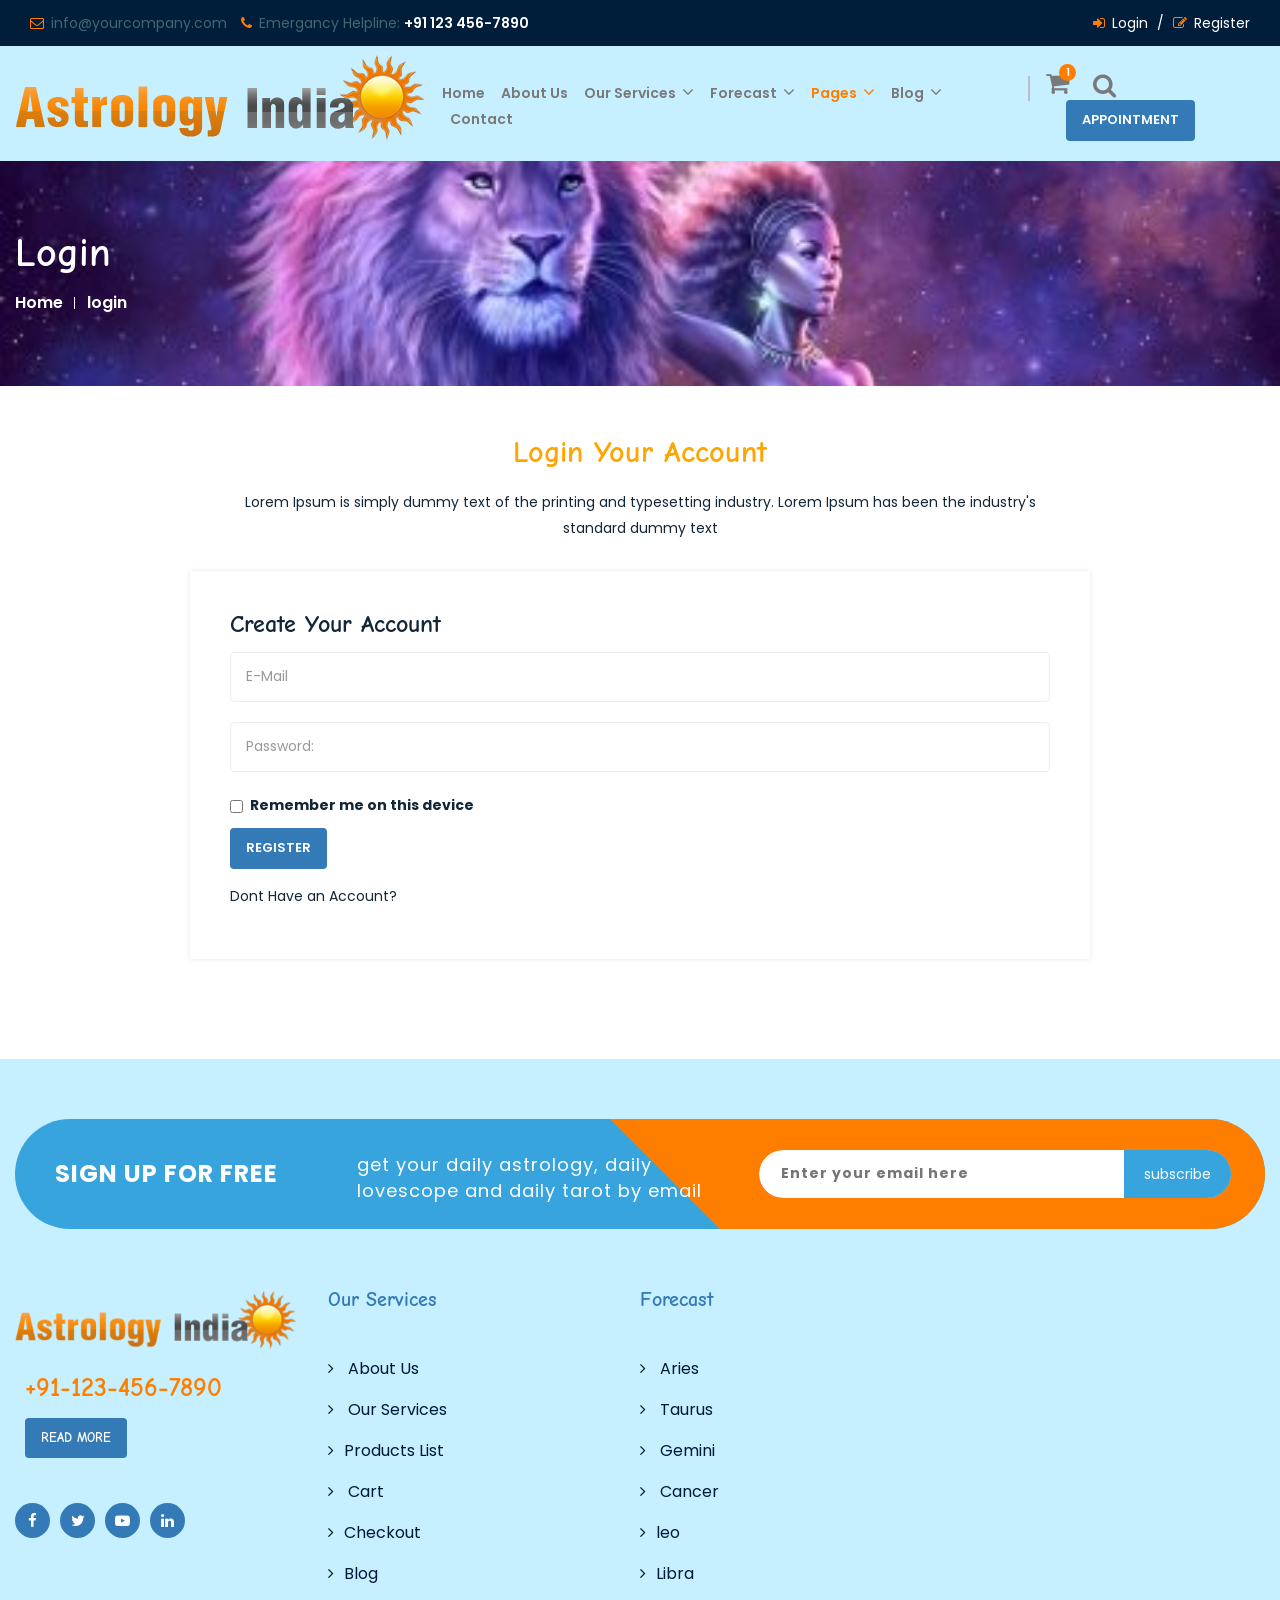
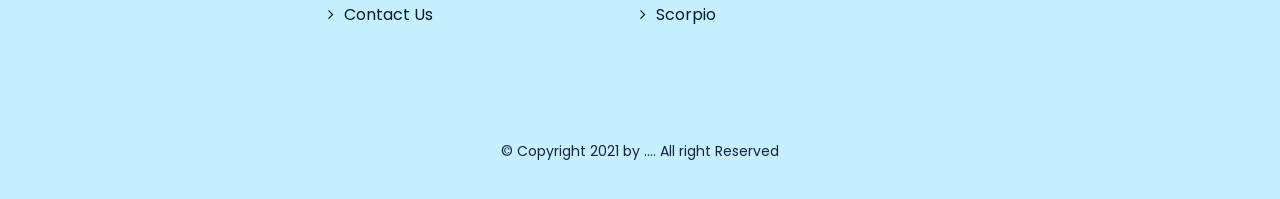
<file: login.html>
<!DOCTYPE html>
<html lang="en">
<head>
	<title>Horoscope | login</title>
	<meta charset="utf-8">
	<meta name="viewport" content="width=device-width, initial-scale=1">
	<link rel="stylesheet" href="assets/vendor/bootstrap/css/bootstrap.min.css">
	<link rel="stylesheet" href="assets/css/style.css">
	<link rel="stylesheet" href="assets/css/responsive.css">
	<link rel="stylesheet" href="assets/vendor/owl.carousel/assets/owl.carousel.css"> 
	<link rel="stylesheet" href="assets/vendor/wow/animate.css"> 

	<link href="https://fonts.googleapis.com/css?family=Poppins:200,200i,300,300i,400,400i,500,500i,600,600i,700,700i,800,900&display=swap" rel="stylesheet">
	<link href="https://fonts.googleapis.com/css2?family=Comic+Neue:ital,wght@0,300;0,400;0,700;1,300;1,400;1,700&display=swap" rel="stylesheet">
	<link href="//maxcdn.bootstrapcdn.com/font-awesome/4.7.0/css/font-awesome.min.css" rel="stylesheet">
	<script src="assets/vendor/jquery/jquery.min.js"></script>
	<script src="assets/vendor/owl.carousel/owl.carousel.min.js"></script>
	<script src="assets/vendor/wow/wow.min.js"></script>
	<script>
	new WOW().init();
	  wow = new WOW(
		{
		  boxClass:     'wow',      // default
		  animateClass: 'animated', // default
		  offset:       0,          // default
		  mobile:       true,       // default
		  live:         true        // default
		}
		)
		wow.init();
	</script>
	
</head>
<body>
<header class="header-area">
	<!-- Top Header -->
	<div class="top-header">
		<div class="container-fluid">
			<div class="row align-items-center">
				<div class="col-lg-8 col-md-12">
					<ul class="top-header-contact-info">
						<li><i class="fa fa-envelope-o"></i> info@yourcompany.com</li>
						<li><i class="fa fa-phone"></i> Emergancy Helpline: <a href="tel:+44587154756">+91 123 456-7890</a></li>
					</ul>
				</div>
				
				<div class="col-lg-4 col-md-12">
					<ul class="top-header-social header_account">
						<li><a href="login.html"><i class="fa fa-sign-in"></i> Login <span>/</span></a> </li>
						<li><a href="register.html"><i class="fa fa-pencil-square-o"></i> Register</a></li>
					</ul>
				</div>

			</div>
		</div>
	</div>
	<!-- End Top Header -->

	<!-- Start Navbar Area -->
	<div class="navbar-area">
		<div class="astrology-responsive-nav">
			<div class="container-fluid">
				<div class="row">
					<div class="astrology-responsive-menu">
						<div class="logo">
							<a href="index.html">
								<img src="assets/image/logo/logo.png" alt="logo">
							</a>
						</div>
						
						
						<div class="others-option align-items-center">
									<div class="option-item">
										<div class="cart-btn">
											<a href="cart.html"><i class="fa fa-shopping-cart"></i><span>1</span></a>
										</div>
									</div>

									<div class="option-item">
										<div class="search-btn-box">
											<a href="#search"><i class="search-btn fa fa-search"></i></a>
										</div>
									</div>

									<div class="option-item">
										<a href="contact_us.html" class="btn"> Appointment</a>
									</div>
								</div>
					<!--mobile Menu  -->

					<div id="mySidenav" class="sidenav">
						<div class="menu_slid_bg">
							<a href="javascript:void(0)" class="closebtn" onclick="closeNav()">×</a>
							
								<div class="col-sm-12" style="padding:0px;">
									<h3>Categories</h3>
									
									<ul class="accordion" id="accordion-category">
										<li class="panel mobile_menu_li">
											<a href="index.html" class=""></i> Home</a>
										</li>
										<li class="panel mobile_menu_li">
											<a href="about_us.html" class=""></i> about us</a>
										</li>
										
										
										<li class="panel mobile_menu_li">
											<a href="#" class="">Our Services</a>
												<span class="head"><a style="" class="accordion-toggle collapsed" data-toggle="collapse" data-parent="#accordion-category" href="#category83" aria-expanded="false">
												<span class="plus">+</span><span class="minus">-</span></a></span>
												<div id="category83" class="panel-collapse collapse" style="clear: both; height: 0px;" aria-expanded="false">
													<ul>
														<li>
															 <a href="services.html">Services</a>
														</li>
														<li>
															 <a href="full_services_page.html">Services Full Page</a>
														</li>
													</ul>
												</div>
										</li>
										
										
										<li class="panel mobile_menu_li">
											<a href="#" class="">Forecast</a>
												<span class="head"><a style="" class="accordion-toggle collapsed" data-toggle="collapse" data-parent="#accordion-category" href="#category84" aria-expanded="false">
												<span class="plus">+</span><span class="minus">-</span></a></span>
												<div id="category84" class="panel-collapse collapse" style="clear: both; height: 0px;" aria-expanded="false">
													<ul>
														<li>
															 <a href="Aries.html">Aries</a>
														</li>
														<li>
															 <a href="Aries.html">Taurus</a>
														</li>
														<li>
															 <a href="Aries.html">Gemini</a>
														</li>
														<li>
															 <a href="Aries.html">Cancer</a>
														</li>
														<li>
															 <a href="Aries.html">leo</a>
														</li>
														<li>
															 <a href="Aries.html">Virgo</a>
														</li>
														<li>
															 <a href="Aries.html">Libra</a>
														</li>
														<li>
															 <a href="Aries.html">Scorpio</a>
														</li>
														<li>
															 <a href="Aries.html">Sagittairus</a>
														</li>
														<li>
															 <a href="Aries.html">Capricorn</a>
														</li>
														<li>
															 <a href="Aries.html">Aquarius</a>
														</li>
														<li>
															 <a href="Aries.html">Pisces</a>
														</li>
													</ul>
												</div>
										</li>
										
										<li class="panel mobile_menu_li">
											<a href="#" class="">Shop</a>
												<span class="head"><a style="" class="accordion-toggle collapsed" data-toggle="collapse" data-parent="#accordion-category" href="#category85" aria-expanded="false">
												<span class="plus">+</span><span class="minus">-</span></a></span>
												<div id="category85" class="panel-collapse collapse" style="clear: both; height: 0px;" aria-expanded="false">
													<ul>
														<li>
															 <a href="services.html">Products List</a>
														</li>
														<li>
															 <a href="cart.html">Cart</a>
														</li>
														<li>
															 <a href="checkout.html">Checkout</a>
														</li>
														<li>
															 <a href="single-products.html">Products Details</a>
														</li>
														<li>
															 <a href="404.html">404</a>
														</li>
													</ul>
												</div>
										</li>
										
										<li class="panel mobile_menu_li">
											<a href="#" class="">Blog</a>
												<span class="head"><a style="" class="accordion-toggle collapsed" data-toggle="collapse" data-parent="#accordion-category" href="#category86" aria-expanded="false">
												<span class="plus">+</span><span class="minus">-</span></a></span>
												<div id="category86" class="panel-collapse collapse" style="clear: both; height: 0px;" aria-expanded="false">
													<ul>
														<li>
															 <a href="blog.html">Blog Grid</a>
														</li>
														<li>
															 <a href="blog-left.html">Blog Grid View Left</a>
														</li>
														<li>
															 <a href="blog-right.html">Blog Grid View right</a>
														</li>
														<li>
															 <a href="blog-details.html">Blog Details</a>
														</li>
													</ul>
												</div>
										</li>
										
										<li class="panel mobile_menu_li">
											<a href="#" class="">my Account</a>
												<span class="head"><a style="" class="accordion-toggle collapsed" data-toggle="collapse" data-parent="#accordion-category" href="#category87" aria-expanded="false">
												<span class="plus">+</span><span class="minus">-</span></a></span>
												<div id="category87" class="panel-collapse collapse" style="clear: both; height: 0px;" aria-expanded="false">
													<ul>
														<li>
															 <a href="login.html"> Login </a>
														</li>
														<li>
															 <a href="register.html"> Register</a>
														</li>
													</ul>
												</div>
										</li>


										<li class="panel mobile_menu_li">
											<a href="contact_us.html" class=""> Contact Us</a>
										</li>
									</ul>
							<div class="clear"></div>
							</div>
							 
						</div>
					</div>

					<span class="menu_open" onclick="openNav()">&#9776; Menu</span>
					<!-- mobile Menu  end-->
					</div>
				</div>
			</div>
		</div>

		<div class="astrology-nav">
			<div class="container-fluid">
				<div class="row">
					<div class="header_menu_wrapper">
						<nav class="navbar navbar-expand-md navbar-light">
							<a class="navbar-brand" href="index.html">
								<img src="assets/image/logo/logo.png" alt="logo">
							</a>

							<div class="collapse navbar-collapse mean-menu" style="display: block;">
								<ul class="navbar-nav">
									<li class="nav-item"><a href="index.html" class="nav-link">Home</a></li>
									
									<li class="nav-item"><a href="about_us.html" class="nav-link">About Us</a></li>

									<li class="nav-item"><a href="" class="nav-link">Our Services <i class="fa fa-angle-down"></i></a>
										<ul class="dropdown-menu">
											<li class="nav-item"><a href="services.html" class="nav-link">Services</a></li>
											<li class="nav-item"><a href="full_services_page.html" class="nav-link">Services Full Page</a></li>

										</ul>
									</li>
									
									<li class="nav-item"><a href="#" class="nav-link">Forecast <i class="fa fa-angle-down"></i></a>
										<ul class="dropdown-menu">
											<li class="nav-item"><a href="Aries.html" class="nav-link">Aries</a></li>

											<li class="nav-item"><a href="Aries.html" class="nav-link">Taurus</a></li>

											<li class="nav-item"><a href="Aries.html" class="nav-link">Gemini</a></li>

											<li class="nav-item"><a href="Aries.html" class="nav-link">Cancer</a></li>
											<li class="nav-item"><a href="Aries.html" class="nav-link">leo</a></li>
											<li class="nav-item"><a href="Aries.html" class="nav-link">Virgo</a></li>
											<li class="nav-item"><a href="Aries.html" class="nav-link">Libra</a></li>
											<li class="nav-item"><a href="Aries.html" class="nav-link">Scorpio</a></li>
											<li class="nav-item"><a href="Aries.html" class="nav-link">Sagittairus</a></li>
											<li class="nav-item"><a href="Aries.html" class="nav-link">Capricorn</a></li>
											<li class="nav-item"><a href="Aries.html" class="nav-link">Aquarius</a></li>
											<li class="nav-item"><a href="Aries.html" class="nav-link">Pisces</a></li>

										</ul>
									</li> 
									<li class="nav-item"><a href="#" class="nav-link active">Pages <i class="fa fa-angle-down"></i></a>
										<ul class="dropdown-menu">

											<li class="nav-item"><a href="#" class="nav-link">Shop <i class="fa fa-angle-right"></i></a>
												<ul class="dropdown-menu">
													<li class="nav-item"><a href="products.html" class="nav-link">Products List</a></li>

													<li class="nav-item"><a href="cart.html" class="nav-link">Cart</a></li>

													<li class="nav-item"><a href="checkout.html" class="nav-link">Checkout</a></li>

													<li class="nav-item"><a href="single-products.html" class="nav-link">Products Details</a></li>
												</ul>
											</li>

											<li class="nav-item"><a href="404.html" class="nav-link">404</a></li>
										</ul>
									</li>

									<li class="nav-item"><a href="#" class="nav-link">Blog <i class="fa fa-angle-down"></i></a>
										<ul class="dropdown-menu">
											<li class="nav-item"><a href="blog.html" class="nav-link">Blog Grid</a></li>
											
											<li class="nav-item"><a href="blog-left.html" class="nav-link">Blog Grid View Left</a></li>
											
											<li class="nav-item"><a href="blog-right.html" class="nav-link">Blog Grid View right</a></li>

											<li class="nav-item"><a href="blog-details.html" class="nav-link">Blog Details</a></li>
										</ul>
									</li>

									<li class="nav-item"><a href="contact_us.html" class="nav-link">Contact</a></li>
								</ul>

								<div class="others-option align-items-center">
									<div class="option-item">
										<div class="cart-btn">
											<a href="cart.html"><i class="fa fa-shopping-cart"></i><span>1</span></a>
										</div>
									</div>

									<div class="option-item">
										<div class="search-btn-box">
											<a href="#search"><i class="search-btn fa fa-search"></i></a>
										</div>
									</div>

									<div class="option-item">
										<a href="contact_us.html" class="btn"> Appointment</a>
									</div>
								</div>
							</div>
						</nav>
						<div class="clear"></div>
					</div>
				</div>
			</div>
		</div>
	</div>
	<!-- End Navbar Area --> 
<div id="search" class="input-group header">
	<span class="close">x</span>
		<form>
			<input value="" name="search" type="search" placeholder="Search">
			 <span class="input-group-btn">
				<button type="button" class="btn"><i class="fa fa-search"></i></button>
			</span>
			<div class="clear"></div>
		</form>
</div>	
</header>
<!-- Header End -->
<!-- breadcrumb -->


<!-- side slider -->


<section class="main_breadcrumb">
	<div class="container-fluid">
		<div class="row">
			<div class="breadcrumb-content">
				<h2>login</h2>
				<ul>
					<li><a href="index.html">Home</a></li>
					<li><a href="">login</a></li>
				</ul>
			</div>
		</div>
	</div>
</section>
<div id="content" class="cart_page checkout_page register_page login_page">
<!-- cart -->
	<div id="register" class="cart_section checkout_section register_section">
		<div class="container-fluid" id="checkout">
				
			<div class="row billing_and_payment_option wow fadeInDown   animated">
				<div class="heading_wrapper wow fadeInDown animated">
					<h2 class="wow fadeInDown animated" style="color: orange;">Login your Account</h2>
					<p class="wow fadeInDown animated">Lorem Ipsum is simply dummy text of the printing and typesetting industry. Lorem Ipsum has been the industry's standard dummy text </p>
				</div>
				<!-- Billing Address -->
				<div class="login_box">
					<h3>Create Your Account</h3>
						<form class="eb-form eb-mailform form-checkout" novalidate="novalidate">
							<div class="form-wrap">
								<input class="form-input form-control" id="checkout-email-1" type="email" name="email" data-constraints="@Email @Required" placeholder="E-Mail">
							</div>
							<div class="form-wrap">
								<input class="form-input form-control" id="checkout-city-1" type="text" name="password" data-constraints="@Required" placeholder="Password:">
							</div>
							<div class="custom-control custom-checkbox">
								<input type="checkbox" class="custom-control-input" id="defaultUnchecked">
								<label class="custom-control-label register-remember" for="defaultUnchecked">Remember me on this device</label>
                            </div>
							<button type="submit" class="btn ">Register</button>
							
							<p class="signInclass"> Dont Have an Account?  &nbsp;<a href="login.html">Sign In</a> </p>
						
					</form>
					<div class="clear"></div>
				</div>
				<!-- Delivery Address  -->
			</div>
			<!-- your shopping cart -->
		</div>	
	</div>	
<!-- cart end-->	
</div>
<!-- Footer Section -->
	<footer id="footer" class="footer">
		<div class="container-fluid">
			<div class="row">
			<!-- Newslatter-->
				<div class="footer_newslatter wow fadeInDown animated">
						<div class="box">
							<div class="row">
								<div class="col-sm-3">
									<strong class="wow fadeInDown animated">sign up for free</strong>
								</div>
								<div class="col-sm-4">
									<p class="wow fadeInDown animated">get your daily astrology, daily lovescope and daily tarot by email</p>
								</div>
								<div class="col-sm-5">
									<form id="newsletter" accept-charset="utf-8">
										<div class="success wow fadeInDown animated" style="display: none;">Your subscribe request has been sent!</div>
										<label class="email">
											<input type="email" placeholder="Enter your email here" class="wow fadeInDown animated">
										</label>
										<a href="#" data-type="submit" class="wow fadeInDown animated">subscribe</a>
									</form>
								</div>
							</div>
						</div>
				</div>
			<!-- Newslatter end-->
			<div class="row footer_matter">
				<div class="col-lg-3 col-md-3 col-sm-12 col-xs-12">
					<div class="footer_logo_wrapper">
						<img src="assets/image/logo/logo.png" alt="footer_logo" class="img-responsive wow fadeInDown animated">
						<h3 class="wow fadeInDown animated">+91-123-456-7890</h3>
						<h4 class="wow fadeInDown animated"><a href="#" class="btn wow fadeInDown animated">Read More</a></h4>
						<ul>
							<li class="wow fadeInDown animated"><a href="#"><i class="fa fa-facebook"></i></a></li>
							<li class="wow fadeInDown animated"><a href="#"><i class="fa fa-twitter"></i></a></li>
							<li class="wow fadeInDown animated"><a href="#"><i class="fa fa-youtube-play"></i></a></li>
							<li class="wow fadeInDown animated"><a href="#"><i class="fa fa-linkedin"></i></a></li>
						</ul>
					</div>
				</div>
				<div class="col-lg-3 col-md-3 col-sm-12 col-xs-12">
					<div class="footer_list_wrapper">
						<h2 class="wow fadeInDown animated">Our Services</h2>
						<ul class="footer_list">
							<li class="wow fadeInDown animated"><a href="about_us.html"><i class="fa fa-angle-right" aria-hidden="true"></i> About Us</a>
							</li>
							<li class="wow fadeInDown animated"><a href="services.html"><i class="fa fa-angle-right" aria-hidden="true"></i> Our Services </a>
							</li>
							<li class="wow fadeInDown animated"><a href="products.html"><i class="fa fa-angle-right" aria-hidden="true"></i>Products List </a>
							</li>
							<li class="wow fadeInDown animated"><a href="cart.html"><i class="fa fa-angle-right" aria-hidden="true"></i> Cart</a>
							</li>
							<li class="wow fadeInDown animated"><a href="checkout.html"><i class="fa fa-angle-right" aria-hidden="true"></i>Checkout </a> </li>
							<li class="wow fadeInDown animated"><a href="blog.html"><i class="fa fa-angle-right" aria-hidden="true"></i>Blog </a> </li>
							<li class="wow fadeInDown animated"><a href="contact_us.html"><i class="fa fa-angle-right" aria-hidden="true"></i>Contact Us </a> </li>
						</ul>
					</div>
				</div>
				<div class="col-lg-3 col-md-3 col-sm-12 col-xs-12">
					<div class="footer_list_wrapper">
						<h2>Forecast</h2>
						<ul class="footer_list">
							<li class="wow fadeInDown animated"><a href="Aries.html"><i class="fa fa-angle-right" aria-hidden="true"></i> Aries</a>
							</li>
							<li class="wow fadeInDown animated"><a href="Aries.html"><i class="fa fa-angle-right" aria-hidden="true"></i> Taurus </a>
							</li>
							<li class="wow fadeInDown animated"><a href="Aries.html"><i class="fa fa-angle-right" aria-hidden="true"></i> Gemini</a>
							</li>
							<li class="wow fadeInDown animated"><a href="Aries.html"><i class="fa fa-angle-right" aria-hidden="true"></i> Cancer</a>
							</li>
							<li class="wow fadeInDown animated"><a href="Aries.html"><i class="fa fa-angle-right" aria-hidden="true"></i>leo</a> </li>
							<li class="wow fadeInDown animated"><a href="Aries.html"><i class="fa fa-angle-right" aria-hidden="true"></i>Libra</a> </li>
							<li class="wow fadeInDown animated"><a href="Aries.html"><i class="fa fa-angle-right" aria-hidden="true"></i>Scorpio</a> </li>
							
						</ul>
					</div>
				</div>
				
			</div>
		</div>
	</div>
</footer>
	
	<div class="footer_copyright">
		<div class="container-fluid">
			<p class="wow fadeInDown animated">© Copyright 2021 by .... All right Reserved</p>
		</div>
	</div>

<!-- Footer Section End -->
<!-- back-to-top scrtion -->
<div class="top_button">
  <a class="back-to-top" style="cursor:pointer;" id="top-scrolltop"><i class="fa fa-angle-up"></i></a>
</div>
<!-- back-to-top scrtion End-->
<!-- script files -->
	<script src="assets/vendor/bootstrap/js/bootstrap.min.js"></script>
	<script src="assets/js/custom.js"></script>
<!-- script files -->
</body>
</html>
</file>
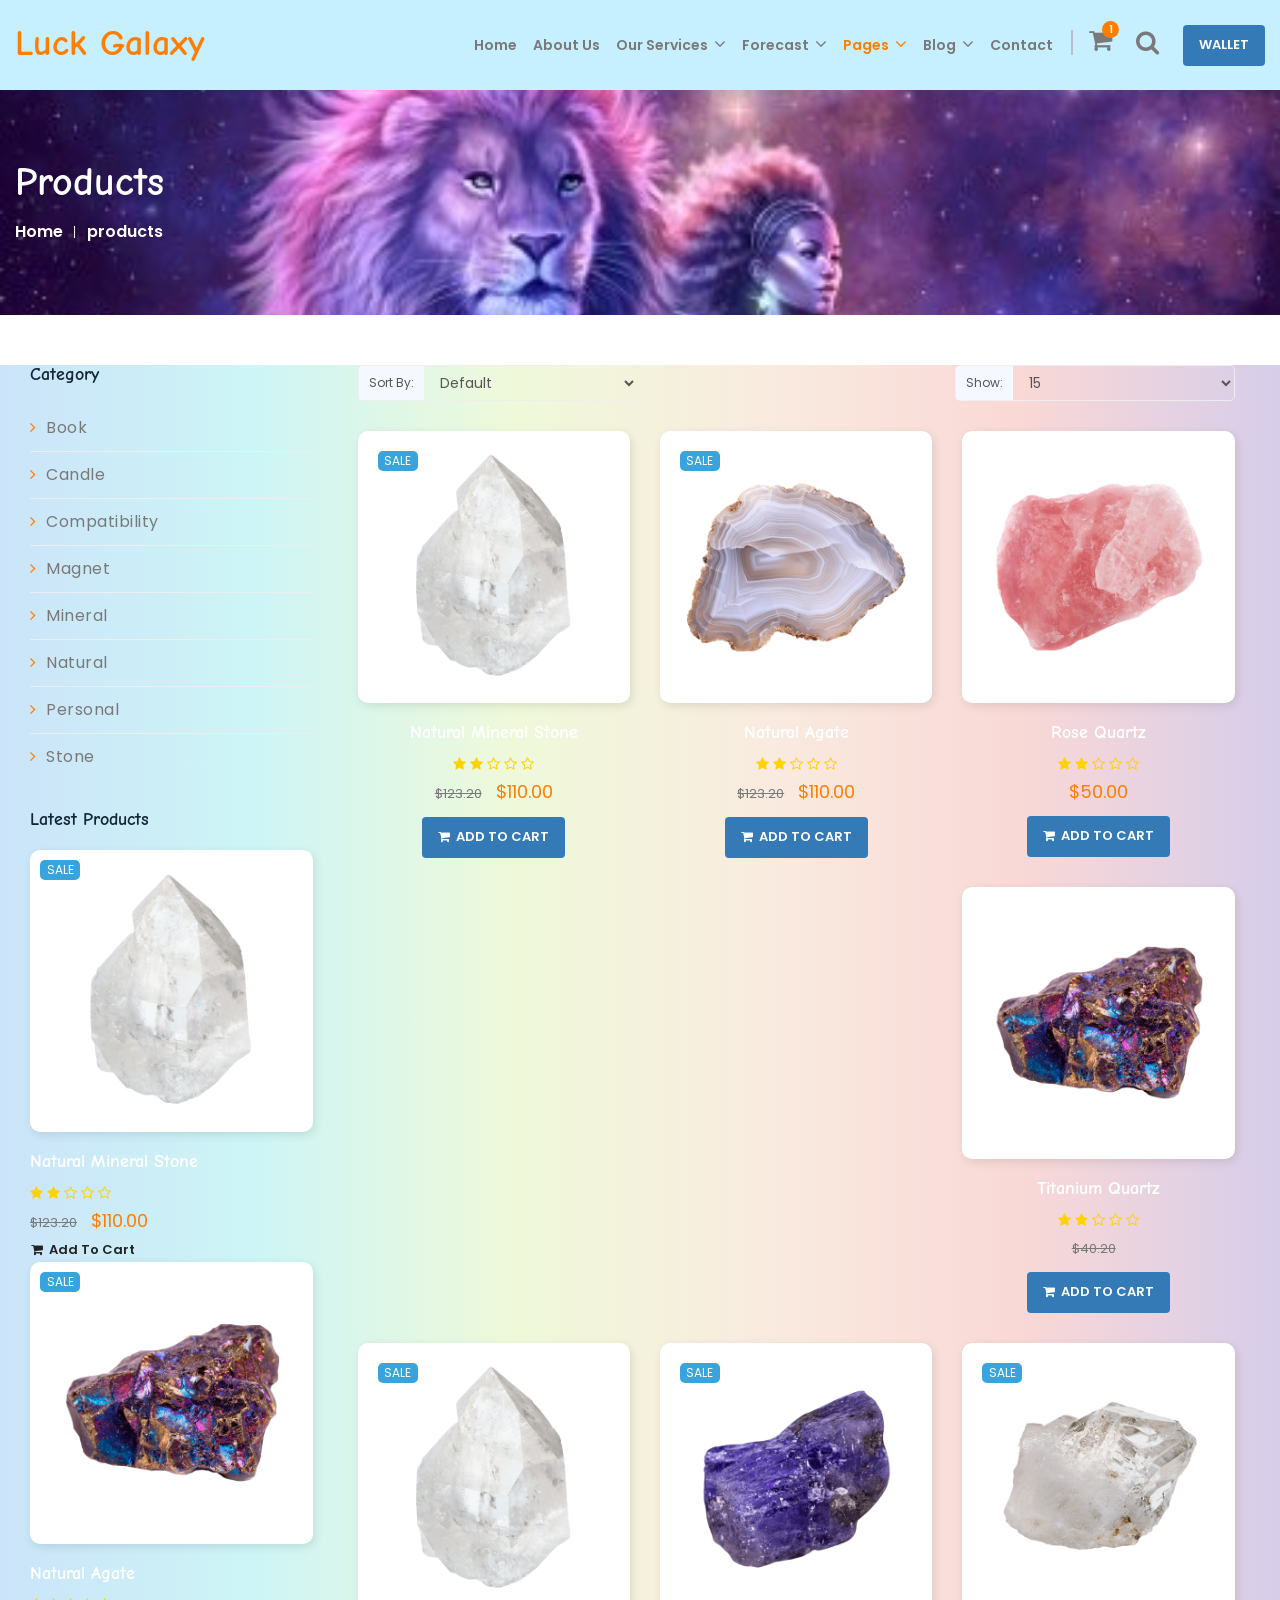
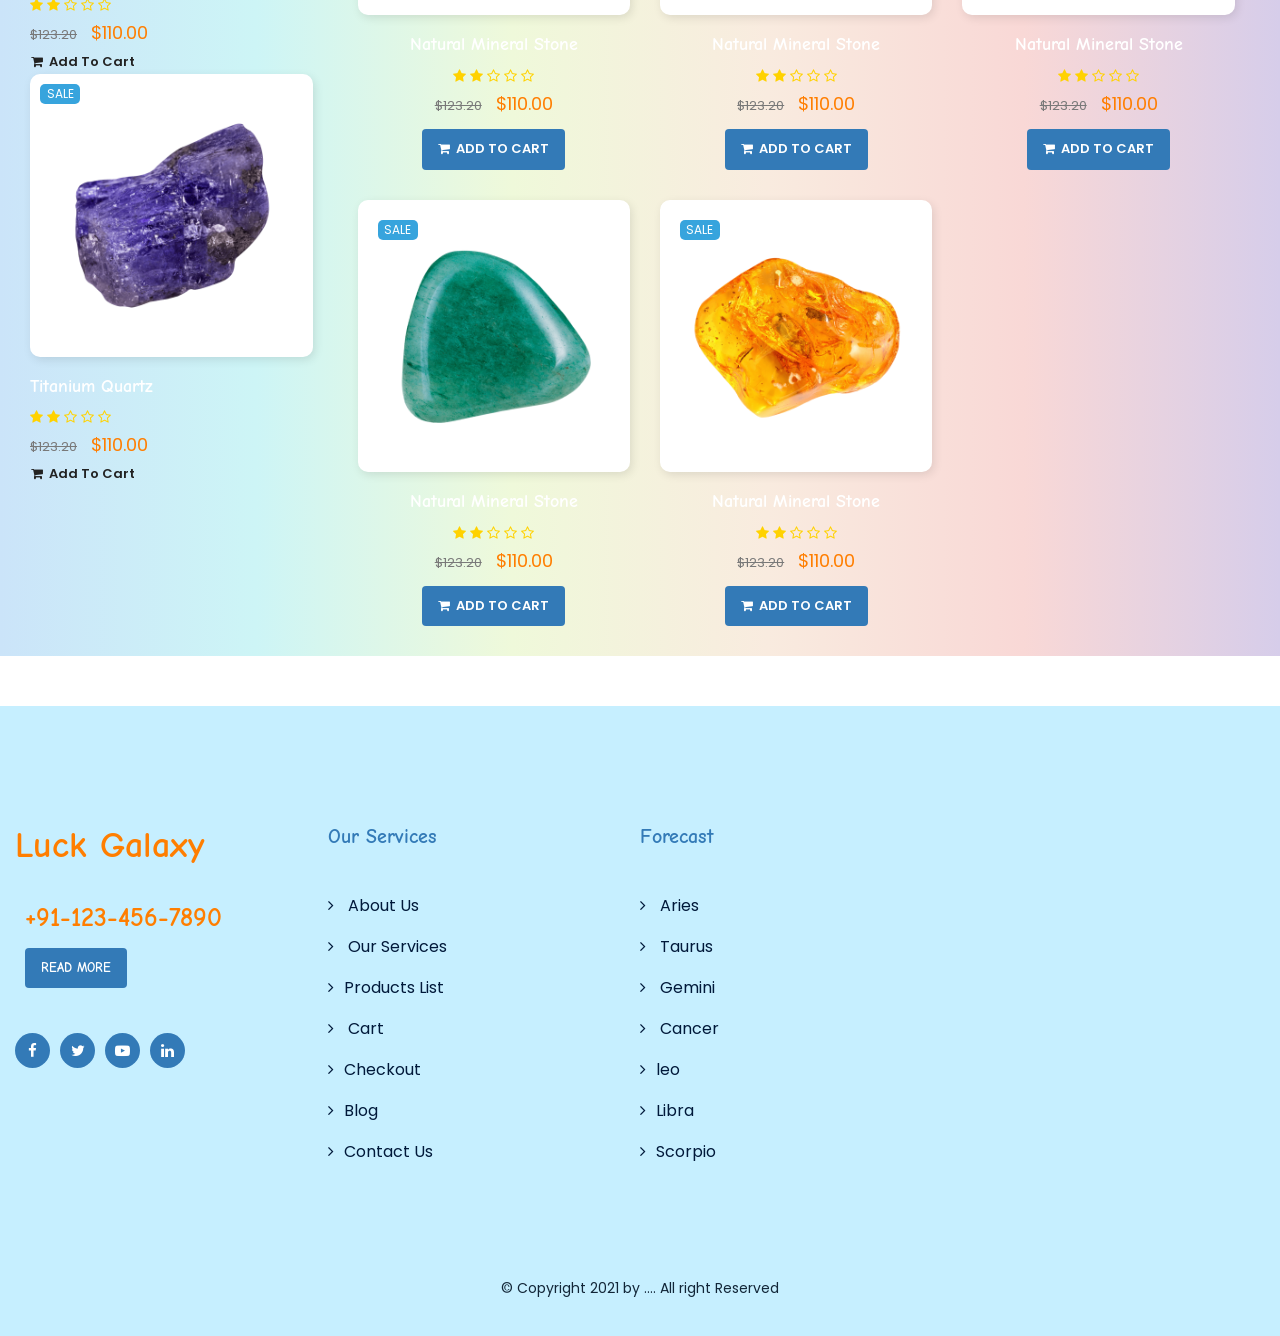
<file: products.html>
<!DOCTYPE html>
<html lang="en">
<head>
	<title>Horoscope | product</title>
	<meta charset="utf-8">
	<meta name="viewport" content="width=device-width, initial-scale=1">
	<link rel="stylesheet" href="assets/vendor/bootstrap/css/bootstrap.min.css">
	<link rel="stylesheet" href="assets/css/style.css">
	<link rel="stylesheet" href="assets/css/responsive.css">
	<link rel="stylesheet" href="assets/vendor/owl.carousel/assets/owl.carousel.css"> 
	<link rel="stylesheet" href="assets/vendor/wow/animate.css"> 

	<link href="https://fonts.googleapis.com/css?family=Poppins:200,200i,300,300i,400,400i,500,500i,600,600i,700,700i,800,900&display=swap" rel="stylesheet">
	<link href="https://fonts.googleapis.com/css2?family=Comic+Neue:ital,wght@0,300;0,400;0,700;1,300;1,400;1,700&display=swap" rel="stylesheet">
	<link href="//maxcdn.bootstrapcdn.com/font-awesome/4.7.0/css/font-awesome.min.css" rel="stylesheet">
	<script src="assets/vendor/jquery/jquery.min.js"></script>
	<script src="assets/vendor/owl.carousel/owl.carousel.min.js"></script>
	<script src="assets/vendor/wow/wow.min.js"></script>
	<script>
	new WOW().init();
	  wow = new WOW(
		{
		  boxClass:     'wow',      // default
		  animateClass: 'animated', // default
		  offset:       0,          // default
		  mobile:       true,       // default
		  live:         true        // default
		}
		)
		wow.init();
	</script>
	
</head>
<body>
<header class="header-area">
	<!-- Top Header -->
	<!-- <div class="top-header">
		<div class="container-fluid">
			<div class="row align-items-center">
				<div class="col-lg-8 col-md-12">
					<ul class="top-header-contact-info">
						<li><i class="fa fa-envelope-o"></i> info@yourcompany.com</li>
						<li><i class="fa fa-phone"></i> Emergancy Helpline: <a href="tel:+44587154756">+91 123 456-7890</a></li>
					</ul>
				</div>
				
				<div class="col-lg-4 col-md-12">
					<ul class="top-header-social header_account">
						<li><a href="login.html"><i class="fa fa-sign-in"></i> Login <span>/</span></a> </li>
						<li><a href="register.html"><i class="fa fa-pencil-square-o"></i> Register</a></li>
					</ul>
				</div>

			</div>
		</div>
	</div> -->
	<!-- End Top Header -->

	<!-- Start Navbar Area -->
	<div class="navbar-area">
		<div class="astrology-responsive-nav">
			<div class="container-fluid">
				<div class="row">
					<div class="astrology-responsive-menu">
						<div class="logo">
							<a href="index.html">
								<h1 style="color:  #ff7e00;">Luck Galaxy</h1> 
							</a>
						</div>
						
						
						<div class="others-option align-items-center">
									<div class="option-item">
										<div class="cart-btn">
											<a href="cart.html"><i class="fa fa-shopping-cart"></i><span>1</span></a>
										</div>
									</div>

									<div class="option-item">
										<div class="search-btn-box">
											<a href="#search"><i class="search-btn fa fa-search"></i></a>
										</div>
									</div>

									<div class="option-item">
										<a href="contact_us.html" class="btn"> Wallet</a>
									</div>
								</div>
					<!--mobile Menu  -->

					<div id="mySidenav" class="sidenav">
						<div class="menu_slid_bg">
							<a href="javascript:void(0)" class="closebtn" onclick="closeNav()">×</a>
							
								<div class="col-sm-12" style="padding:0px;">
									<h3>Categories</h3>
									
									<ul class="accordion" id="accordion-category">
										<li class="panel mobile_menu_li">
											<a href="index.html" class=""></i> Home</a>
										</li>
										<li class="panel mobile_menu_li">
											<a href="about_us.html" class=""></i> about us</a>
										</li>
										
										
										<li class="panel mobile_menu_li">
											<a href="#" class="">Our Services</a>
												<span class="head"><a style="" class="accordion-toggle collapsed" data-toggle="collapse" data-parent="#accordion-category" href="#category83" aria-expanded="false">
												<span class="plus">+</span><span class="minus">-</span></a></span>
												<div id="category83" class="panel-collapse collapse" style="clear: both; height: 0px;" aria-expanded="false">
													<ul>
														<li>
															 <a href="services.html">Services</a>
														</li>
														<li>
															 <a href="full_services_page.html">Services Full Page</a>
														</li>
													</ul>
												</div>
										</li>
										
										
										<li class="panel mobile_menu_li">
											<a href="#" class="">Forecast</a>
												<span class="head"><a style="" class="accordion-toggle collapsed" data-toggle="collapse" data-parent="#accordion-category" href="#category84" aria-expanded="false">
												<span class="plus">+</span><span class="minus">-</span></a></span>
												<div id="category84" class="panel-collapse collapse" style="clear: both; height: 0px;" aria-expanded="false">
													<ul>
														<li>
															 <a href="Aries.html">Aries</a>
														</li>
														<li>
															 <a href="Aries.html">Taurus</a>
														</li>
														<li>
															 <a href="Aries.html">Gemini</a>
														</li>
														<li>
															 <a href="Aries.html">Cancer</a>
														</li>
														<li>
															 <a href="Aries.html">leo</a>
														</li>
														<li>
															 <a href="Aries.html">Virgo</a>
														</li>
														<li>
															 <a href="Aries.html">Libra</a>
														</li>
														<li>
															 <a href="Aries.html">Scorpio</a>
														</li>
														<li>
															 <a href="Aries.html">Sagittairus</a>
														</li>
														<li>
															 <a href="Aries.html">Capricorn</a>
														</li>
														<li>
															 <a href="Aries.html">Aquarius</a>
														</li>
														<li>
															 <a href="Aries.html">Pisces</a>
														</li>
													</ul>
												</div>
										</li>
										
										<li class="panel mobile_menu_li">
											<a href="#" class="">Shop</a>
												<span class="head"><a style="" class="accordion-toggle collapsed" data-toggle="collapse" data-parent="#accordion-category" href="#category85" aria-expanded="false">
												<span class="plus">+</span><span class="minus">-</span></a></span>
												<div id="category85" class="panel-collapse collapse" style="clear: both; height: 0px;" aria-expanded="false">
													<ul>
														<li>
															 <a href="services.html">Products List</a>
														</li>
														<li>
															 <a href="cart.html">Cart</a>
														</li>
														<li>
															 <a href="checkout.html">Checkout</a>
														</li>
														<li>
															 <a href="single-products.html">Products Details</a>
														</li>
														<li>
															 <a href="404.html">404</a>
														</li>
													</ul>
												</div>
										</li>
										
										<li class="panel mobile_menu_li">
											<a href="#" class="">Blog</a>
												<span class="head"><a style="" class="accordion-toggle collapsed" data-toggle="collapse" data-parent="#accordion-category" href="#category86" aria-expanded="false">
												<span class="plus">+</span><span class="minus">-</span></a></span>
												<div id="category86" class="panel-collapse collapse" style="clear: both; height: 0px;" aria-expanded="false">
													<ul>
														<li>
															 <a href="blog.html">Blog Grid</a>
														</li>
														<li>
															 <a href="blog-left.html">Blog Grid View Left</a>
														</li>
														<li>
															 <a href="blog-right.html">Blog Grid View right</a>
														</li>
														<li>
															 <a href="blog-details.html">Blog Details</a>
														</li>
													</ul>
												</div>
										</li>
										
										<li class="panel mobile_menu_li">
											<a href="#" class="">my Account</a>
												<span class="head"><a style="" class="accordion-toggle collapsed" data-toggle="collapse" data-parent="#accordion-category" href="#category87" aria-expanded="false">
												<span class="plus">+</span><span class="minus">-</span></a></span>
												<div id="category87" class="panel-collapse collapse" style="clear: both; height: 0px;" aria-expanded="false">
													<ul>
														<li>
															 <a href="login.html"> Login </a>
														</li>
														<li>
															 <a href="register.html"> Register</a>
														</li>
													</ul>
												</div>
										</li>


										<li class="panel mobile_menu_li">
											<a href="contact_us.html" class=""> Contact Us</a>
										</li>
									</ul>
							<div class="clear"></div>
							</div>
							 
						</div>
					</div>

					<span class="menu_open" onclick="openNav()">&#9776; Menu</span>
					<!-- mobile Menu  end-->
					</div>
				</div>
			</div>
		</div>

		<div class="astrology-nav">
			<div class="container-fluid">
				<div class="row">
					<div class="header_menu_wrapper">
						<nav class="navbar navbar-expand-md navbar-light">
							<a class="navbar-brand" href="index.html">
								<h1 style="color:  #ff7e00;">Luck Galaxy</h1> 
							</a>

							<div class="collapse navbar-collapse mean-menu" style="display: block;">
								<ul class="navbar-nav">
									<li class="nav-item"><a href="index.html" class="nav-link">Home</a></li>
									
									<li class="nav-item"><a href="about_us.html" class="nav-link">About Us</a></li>

									<li class="nav-item"><a href="" class="nav-link">Our Services <i class="fa fa-angle-down"></i></a>
										<ul class="dropdown-menu">
											<li class="nav-item"><a href="services.html" class="nav-link">Services</a></li>
											<li class="nav-item"><a href="full_services_page.html" class="nav-link">Services Full Page</a></li>

										</ul>
									</li>
									
									<li class="nav-item"><a href="#" class="nav-link">Forecast <i class="fa fa-angle-down"></i></a>
										<ul class="dropdown-menu">
											<li class="nav-item"><a href="Aries.html" class="nav-link">Aries</a></li>

											<li class="nav-item"><a href="Aries.html" class="nav-link">Taurus</a></li>

											<li class="nav-item"><a href="Aries.html" class="nav-link">Gemini</a></li>

											<li class="nav-item"><a href="Aries.html" class="nav-link">Cancer</a></li>
											<li class="nav-item"><a href="Aries.html" class="nav-link">leo</a></li>
											<li class="nav-item"><a href="Aries.html" class="nav-link">Virgo</a></li>
											<li class="nav-item"><a href="Aries.html" class="nav-link">Libra</a></li>
											<li class="nav-item"><a href="Aries.html" class="nav-link">Scorpio</a></li>
											<li class="nav-item"><a href="Aries.html" class="nav-link">Sagittairus</a></li>
											<li class="nav-item"><a href="Aries.html" class="nav-link">Capricorn</a></li>
											<li class="nav-item"><a href="Aries.html" class="nav-link">Aquarius</a></li>
											<li class="nav-item"><a href="Aries.html" class="nav-link">Pisces</a></li>

										</ul>
									</li> 
									<li class="nav-item"><a href="#" class="nav-link active">Pages <i class="fa fa-angle-down"></i></a>
										<ul class="dropdown-menu">

											<li class="nav-item"><a href="#" class="nav-link">Shop <i class="fa fa-angle-right"></i></a>
												<ul class="dropdown-menu">
													<li class="nav-item"><a href="products.html" class="nav-link">Products List</a></li>

													<li class="nav-item"><a href="cart.html" class="nav-link">Cart</a></li>

													<li class="nav-item"><a href="checkout.html" class="nav-link">Checkout</a></li>

													<li class="nav-item"><a href="single-products.html" class="nav-link">Products Details</a></li>
												</ul>
											</li>

											<li class="nav-item"><a href="404.html" class="nav-link">404</a></li>
										</ul>
									</li>

									<li class="nav-item"><a href="#" class="nav-link">Blog <i class="fa fa-angle-down"></i></a>
										<ul class="dropdown-menu">
											<li class="nav-item"><a href="blog.html" class="nav-link">Blog Grid</a></li>
											
											<li class="nav-item"><a href="blog-left.html" class="nav-link">Blog Grid View Left</a></li>
											
											<li class="nav-item"><a href="blog-right.html" class="nav-link">Blog Grid View right</a></li>

											<li class="nav-item"><a href="blog-details.html" class="nav-link">Blog Details</a></li>
										</ul>
									</li>

									<li class="nav-item"><a href="contact_us.html" class="nav-link">Contact</a></li>
								</ul>

								<div class="others-option align-items-center">
									<div class="option-item">
										<div class="cart-btn">
											<a href="cart.html"><i class="fa fa-shopping-cart"></i><span>1</span></a>
										</div>
									</div>

									<div class="option-item">
										<div class="search-btn-box">
											<a href="#search"><i class="search-btn fa fa-search"></i></a>
										</div>
									</div>

									<div class="option-item">
										<a href="contact_us.html" class="btn">Wallet</a>
									</div>
								</div>
							</div>
						</nav>
						<div class="clear"></div>
					</div>
				</div>
			</div>
		</div>
	</div>
	<!-- End Navbar Area --> 
<div id="search" class="input-group header">
	<span class="close">x</span>
		<form>
			<input value="" name="search" type="search" placeholder="Search">
			 <span class="input-group-btn">
				<button type="button" class="btn"><i class="fa fa-search"></i></button>
			</span>
			<div class="clear"></div>
		</form>
</div>	
</header>
<!-- Header End -->
<!-- breadcrumb -->


<!-- side slider -->


<section class="main_breadcrumb">
	<div class="container-fluid">
		<div class="row">
			<div class="breadcrumb-content">
				<h2>products</h2>
				<ul>
					<li><a href="index.html">Home</a></li>
					<li><a href="">products</a></li>
				</ul>
			</div>
		</div>
	</div>
</section>
<div id="content" class="products_page">
<!-- products -->
	<div id="products" class="products_section">
		<div class="container-fluid">
			<div class="row">
				<div class="col-sm-3">
					<div class="eb_right">
						<!-- category -->
						<div id="category" class="category">
							<h3 class="wow fadeInDown animated">category</h3>
								<ul class="wow fadeInDown animated">
									<li><a href="#"><i class="fa fa-angle-right" aria-hidden="true"></i> Book</a></li>
									<li><a href="#"><i class="fa fa-angle-right" aria-hidden="true"></i> Candle</a></li>
									<li><a href="#"><i class="fa fa-angle-right" aria-hidden="true"></i> Compatibility</a></li>
									<li><a href="#"><i class="fa fa-angle-right" aria-hidden="true"></i> Magnet</a></li>
									<li><a href="#"><i class="fa fa-angle-right" aria-hidden="true"></i> Mineral</a></li>
									<li><a href="#"><i class="fa fa-angle-right" aria-hidden="true"></i> Natural</a></li>
									<li><a href="#"><i class="fa fa-angle-right" aria-hidden="true"></i> Personal</a></li>
									<li><a href="#"><i class="fa fa-angle-right" aria-hidden="true"></i> Stone</a></li>
								</ul>
						</div>
						<!-- category end-->
						
						<!-- category product -->
						<div id="category_product" class="category_product">
							<h3 class="wow fadeInDown animated">Latest Products </h3>
								<div class="">
									<div class="product-thumb">
									<div class="image wow fadeInDown animated">
										<a href=""><img class="wow fadeInDown animated" src="assets/image/products/products_01.png" alt="Kundli Dosha" title="Kundli Dosha" width="100%"></a>
										<div class="sale"><span class="">Sale</span></div>
									</div>
									<div class="caption ">
										
										<div class="rate-and-title">
											<h4 class="wow fadeInDown animated"><a href="">Natural Mineral Stone</a></h4>
											<div class="rating wow fadeInDown animated">
												<i class="fa fa-star"></i>
												<i class="fa fa-star"></i>
												<i class="fa fa-star-o"></i>
												<i class="fa fa-star-o"></i>
												<i class="fa fa-star-o"></i>
												<div class="clear"></div>
											</div>
											<p class="price wow fadeInDown animated">
												<span class="price-old">$123.20</span> <span class="price-new">$110.00</span>  
											</p>
											<button type="button" class="btn wow fadeInDown animated" onclick="" title="Add to Cart"><span><i class="fa fa-shopping-cart"></i> Add to Cart</span></button>
										</div>
									</div>
								</div>
							</div>
							<div class="clear"></div>
							<!-- products category end-->
								<div class="">
									<div class="product-thumb">
									<div class="image wow fadeInDown animated">
										<a href=""><img class="wow fadeInDown animated" src="assets/image/products/products_07.png" alt="Kundli Dosha" title="Kundli Dosha" width="100%"></a>
										<div class="sale"><span class="">Sale</span></div>
									</div>
									<div class="caption ">
										
										<div class="rate-and-title">
											<h4 class="wow fadeInDown animated"><a href="">Natural Agate</a></h4>
											<div class="rating wow fadeInDown animated">
												<i class="fa fa-star"></i>
												<i class="fa fa-star"></i>
												<i class="fa fa-star-o"></i>
												<i class="fa fa-star-o"></i>
												<i class="fa fa-star-o"></i>
												<div class="clear"></div>
											</div>
											<p class="price wow fadeInDown animated">
												<span class="price-old">$123.20</span> <span class="price-new">$110.00</span>  
											</p>
											<button type="button" class="btn wow fadeInDown animated" onclick="" title="Add to Cart"><span><i class="fa fa-shopping-cart"></i> Add to Cart</span></button>
										</div>
									</div>
								</div>
							</div>
							<div class="clear"></div>
							<!-- products category end-->
							<div class="">
								<div class="product-thumb">
									<div class="image wow fadeInDown animated">
										<a href=""><img class="wow fadeInDown animated" src="assets/image/products/products_16.png" alt="Kundli Dosha" title="Kundli Dosha" width="100%"></a>
										<div class="sale"><span class="">Sale</span></div>
									</div>
									<div class="caption ">
										
										<div class="rate-and-title">
											<h4 class="wow fadeInDown animated"><a href="">Titanium Quartz</a></h4>
											<div class="rating wow fadeInDown animated">
												<i class="fa fa-star"></i>
												<i class="fa fa-star"></i>
												<i class="fa fa-star-o"></i>
												<i class="fa fa-star-o"></i>
												<i class="fa fa-star-o"></i>
												<div class="clear"></div>
											</div>
											<p class="price wow fadeInDown animated">
												<span class="price-old">$123.20</span> <span class="price-new">$110.00</span>  
											</p>
											<button type="button" class="btn wow fadeInDown animated" onclick="" title="Add to Cart"><span><i class="fa fa-shopping-cart"></i> Add to Cart</span></button>
										</div>
									</div>
								</div>
							</div>
							<div class="clear"></div>
							<!-- products category end-->
						</div>
						<!-- products category end-->
						
					</div>
				</div>
				
				<div class="col-sm-9">
					<div class="eb_left">
					<!-- product-list-top -->
						<div class="product-list-top">
							<div class="sort-by-wrapper">
								  <div class="col-md-6 col-xs-6 sort">
										<div class="form-group input-group input-group-sm wow fadeInDown pull-left">
											<label class="input-group-addon" for="input-sort">Sort By:</label>
											<div class="select-wrapper">
												<select id="input-sort" class="form-control">
													<option value="" selected="selected">Default</option>
													<option value="">Name (A - Z)</option>	
													<option value="">Name (Z - A)</option>
													<option value="">Price (Low &gt; High)</option>
													<option value="">Price (High &gt; Low)</option>
													<option value="">Rating (Highest)</option>
													<option value="">Rating (Lowest)</option>
													<option value="">Model (A - Z)</option>
													<option value="">Model (Z - A)</option>
												</select>
											</div>
										</div>
								  </div>
							</div>

							<div class="show-wrapper">
								<div class="col-md-6 col-xs-6">
									<div class="form-group input-group input-group-sm wow fadeInDown pull-right">
										<label class="input-group-addon" for="input-limit">Show:</label>
										<div class="select-wrapper">
											<select id="input-limit" class="form-control" onchange="location = this.value;">
												<option value="" selected="selected">15</option>
												<option value="">25</option>
												<option value="">50</option>
												<option value="">75</option>
												<option value="">100</option>									  
											</select>
										</div>
									</div>
								</div>
							</div>
							<div class="clear"></div>
						</div>
					<!-- product-list-top -->
			<!--1 -->
						<div class="col-sm-4">
							<div class="product-thumb">
								<div class="image wow fadeInDown animated">
									<a href=""><img class="wow fadeInDown animated" src="assets/image/products/products_01.png" alt="Kundli Dosha" title="Kundli Dosha" width="100%"></a>
									
									<div class="sale"><span class="">Sale</span></div>
									<div class="button-group">
										<div class="inner">
											
											<button type="button" title="Quick View" class="button-quickview"><span>Quick View</span></button>
											<button type="button" title="Add to Wish List" class="button-wishlist"><span>Add to Wish List</span></button>
											<button type="button" title="Compare this Product" class="button-compare"><span>Compare this Product</span></button>
										</div>
									</div>
								</div>
								<div class="caption">
									
									<div class="rate-and-title">
										<h4 class="wow fadeInDown animated"><a href="">Natural Mineral Stone</a></h4>
										<div class="rating wow fadeInDown animated">
											<i class="fa fa-star"></i>
											<i class="fa fa-star"></i>
											<i class="fa fa-star-o"></i>
											<i class="fa fa-star-o"></i>
											<i class="fa fa-star-o"></i>
											<div class="clear"></div>
										</div>
										<p class="price wow fadeInDown animated">
											<span class="price-old">$123.20</span> <span class="price-new">$110.00</span>  
										</p>
										<button type="button" class="btn wow fadeInDown animated" onclick="" title="Add to Cart"><span><i class="fa fa-shopping-cart"></i> Add to Cart</span></button>
									</div>
								</div>
							</div>
						</div>							
					<!-- 2-->
						<div class="col-sm-4">
							<div class="product-thumb">
								<div class="image wow fadeInDown animated">
									<a href=""><img class="wow fadeInDown animated" src="assets/image/products/products_02.png" alt="Kundli Dosha" title="Kundli Dosha" width="100%"></a>
									
									<div class="sale"><span class="">Sale</span></div>
									<div class="button-group">
										<div class="inner">
											<button type="button" title="Quick View" class="button-quickview"><span>Quick View</span></button>
											<button type="button" title="Add to Wish List" class="button-wishlist"><span>Add to Wish List</span></button>
											<button type="button" title="Compare this Product" class="button-compare"><span>Compare this Product</span></button>
										</div>
									</div>
								</div>
								<div class="caption">
									
									<div class="rate-and-title">
										<h4 class="wow fadeInDown animated"><a href="">Natural Agate</a></h4>
										<div class="rating wow fadeInDown animated">
											<i class="fa fa-star"></i>
											<i class="fa fa-star"></i>
											<i class="fa fa-star-o"></i>
											<i class="fa fa-star-o"></i>
											<i class="fa fa-star-o"></i>
											<div class="clear"></div>
										</div>
										<p class="price wow fadeInDown animated">
											<span class="price-old">$123.20</span> <span class="price-new">$110.00</span>  
										</p>
										<button type="button" class="btn wow fadeInDown animated" onclick="" title="Add to Cart"><span><i class="fa fa-shopping-cart"></i> Add to Cart</span></button>
									</div>
								</div>
							</div>
						</div>								
					<!-- 3-->
						<div class="col-sm-4">
							<div class="product-thumb">
								<div class="image wow fadeInDown animated">
									<a href=""><img class="wow fadeInDown animated" src="assets/image/products/products_03.png" alt="Kundli Dosha" title="Kundli Dosha" width="100%"></a>
									<div class="button-group">
										<div class="inner">
											<button type="button" title="Quick View" class="button-quickview"><span>Quick View</span></button>
											<button type="button" title="Add to Wish List" class="button-wishlist"><span>Add to Wish List</span></button>
											<button type="button" title="Compare this Product" class="button-compare"><span>Compare this Product</span></button>
										</div>
									</div>
								</div>
								<div class="caption">
									
									<div class="rate-and-title">
										<h4 class="wow fadeInDown animated"><a href="">Rose Quartz</a></h4>
										<div class="rating wow fadeInDown animated">
											<i class="fa fa-star"></i>
											<i class="fa fa-star"></i>
											<i class="fa fa-star-o"></i>
											<i class="fa fa-star-o"></i>
											<i class="fa fa-star-o"></i>
											<div class="clear"></div>
										</div>
										<p class="price wow fadeInDown animated">
											<span class="price-new">$50.00</span>  
										</p>
										<button type="button" class="btn wow fadeInDown animated" onclick="" title="Add to Cart"><span><i class="fa fa-shopping-cart"></i> Add to Cart</span></button>
									</div>
								</div>
							</div>
						</div>								
					<!--4 -->
						<div class="col-sm-4">
							<div class="product-thumb">
								<div class="image wow fadeInDown animated">
									<a href=""><img class="wow fadeInDown animated" src="assets/image/products/products_07.png" alt="Kundli Dosha" title="Kundli Dosha" width="100%"></a>
									<div class="button-group">
										<div class="inner">
											<button type="button" title="Quick View" class="button-quickview"><span>Quick View</span></button>
											<button type="button" title="Add to Wish List" class="button-wishlist"><span>Add to Wish List</span></button>
											<button type="button" title="Compare this Product" class="button-compare"><span>Compare this Product</span></button>
										</div>
									</div>
								</div>
								<div class="caption">
									
									<div class="rate-and-title">
										<h4 class="wow fadeInDown animated"><a href="">Titanium Quartz</a></h4>
										<div class="rating wow fadeInDown animated">
											<i class="fa fa-star"></i>
											<i class="fa fa-star"></i>
											<i class="fa fa-star-o"></i>
											<i class="fa fa-star-o"></i>
											<i class="fa fa-star-o"></i>
											<div class="clear"></div>
										</div>
										<p class="price wow fadeInDown animated">
											<span class="price-old">$40.20</span>  
										</p>
										<button type="button" class="btn wow fadeInDown animated" onclick="" title="Add to Cart"><span><i class="fa fa-shopping-cart"></i> Add to Cart</span></button>
									</div>
								</div>
							</div>
						</div>	
					<!--5 -->	
							<div class="col-sm-4">
								<div class="product-thumb">
									<div class="image wow fadeInDown animated">
										<a href=""><img class="wow fadeInDown animated" src="assets/image/products/products_01.png" alt="Kundli Dosha" title="Kundli Dosha" width="100%"></a>
										
										<div class="sale"><span class="">Sale</span></div>
										<div class="button-group">
											<div class="inner">
												<button type="button" title="Quick View" class="button-quickview"><span>Quick View</span></button>
												<button type="button" title="Add to Wish List" class="button-wishlist"><span>Add to Wish List</span></button>
												<button type="button" title="Compare this Product" class="button-compare"><span>Compare this Product</span></button>
											</div>
										</div>
									</div>
									<div class="caption">
										
										<div class="rate-and-title">
											<h4 class="wow fadeInDown animated"><a href="">Natural Mineral Stone</a></h4>
											<div class="rating wow fadeInDown animated">
												<i class="fa fa-star"></i>
												<i class="fa fa-star"></i>
												<i class="fa fa-star-o"></i>
												<i class="fa fa-star-o"></i>
												<i class="fa fa-star-o"></i>
												<div class="clear"></div>
											</div>
											<p class="price wow fadeInDown animated">
												<span class="price-old">$123.20</span> <span class="price-new">$110.00</span>  
											</p>
											<button type="button" class="btn wow fadeInDown animated" onclick="" title="Add to Cart"><span><i class="fa fa-shopping-cart"></i> Add to Cart</span></button>
										</div>
									</div>
								</div>
							</div>
							<!--6 -->	
							<div class="col-sm-4">
								<div class="product-thumb">
									<div class="image wow fadeInDown animated">
										<a href=""><img class="wow fadeInDown animated" src="assets/image/products/products_16.png" alt="Kundli Dosha" title="Kundli Dosha" width="100%"></a>
										
										<div class="sale"><span class="">Sale</span></div>
										<div class="button-group">
											<div class="inner">
												<button type="button" title="Quick View" class="button-quickview"><span>Quick View</span></button>
												<button type="button" title="Add to Wish List" class="button-wishlist"><span>Add to Wish List</span></button>
												<button type="button" title="Compare this Product" class="button-compare"><span>Compare this Product</span></button>
											</div>
										</div>
									</div>
									<div class="caption">
										
										<div class="rate-and-title">
											<h4 class="wow fadeInDown animated"><a href="">Natural Mineral Stone</a></h4>
											<div class="rating wow fadeInDown animated">
												<i class="fa fa-star"></i>
												<i class="fa fa-star"></i>
												<i class="fa fa-star-o"></i>
												<i class="fa fa-star-o"></i>
												<i class="fa fa-star-o"></i>
												<div class="clear"></div>
											</div>
											<p class="price wow fadeInDown animated">
												<span class="price-old">$123.20</span> <span class="price-new">$110.00</span>  
											</p>
											<button type="button" class="btn wow fadeInDown animated" onclick="" title="Add to Cart"><span><i class="fa fa-shopping-cart"></i> Add to Cart</span></button>
										</div>
									</div>
								</div>
							</div>				
							<!--7 -->	
							<div class="col-sm-4">
								<div class="product-thumb">
									<div class="image wow fadeInDown animated">
										<a href=""><img class="wow fadeInDown animated" src="assets/image/products/products_13.png" alt="Kundli Dosha" title="Kundli Dosha" width="100%"></a>
										
										<div class="sale"><span class="">Sale</span></div>
										<div class="button-group">
											<div class="inner">
												<button type="button" title="Quick View" class="button-quickview"><span>Quick View</span></button>
												<button type="button" title="Add to Wish List" class="button-wishlist"><span>Add to Wish List</span></button>
												<button type="button" title="Compare this Product" class="button-compare"><span>Compare this Product</span></button>
											</div>
										</div>
									</div>
									<div class="caption">
										
										<div class="rate-and-title">
											<h4 class="wow fadeInDown animated"><a href="">Natural Mineral Stone</a></h4>
											<div class="rating wow fadeInDown animated">
												<i class="fa fa-star"></i>
												<i class="fa fa-star"></i>
												<i class="fa fa-star-o"></i>
												<i class="fa fa-star-o"></i>
												<i class="fa fa-star-o"></i>
												<div class="clear"></div>
											</div>
											<p class="price wow fadeInDown animated">
												<span class="price-old">$123.20</span> <span class="price-new">$110.00</span>  
											</p>
											<button type="button" class="btn wow fadeInDown animated" onclick="" title="Add to Cart"><span><i class="fa fa-shopping-cart"></i> Add to Cart</span></button>
										</div>
									</div>
								</div>
							</div>				
							<!--8 -->	
							<div class="col-sm-4">
								<div class="product-thumb">
									<div class="image wow fadeInDown animated">
										<a href=""><img class="wow fadeInDown animated" src="assets/image/products/products_11.png" alt="Kundli Dosha" title="Kundli Dosha" width="100%"></a>
										
										<div class="sale"><span class="">Sale</span></div>
										<div class="button-group">
											<div class="inner">
												<button type="button" title="Quick View" class="button-quickview"><span>Quick View</span></button>
												<button type="button" title="Add to Wish List" class="button-wishlist"><span>Add to Wish List</span></button>
												<button type="button" title="Compare this Product" class="button-compare"><span>Compare this Product</span></button>
											</div>
										</div>
									</div>
									<div class="caption">
										
										<div class="rate-and-title">
											<h4 class="wow fadeInDown animated"><a href="">Natural Mineral Stone</a></h4>
											<div class="rating wow fadeInDown animated">
												<i class="fa fa-star"></i>
												<i class="fa fa-star"></i>
												<i class="fa fa-star-o"></i>
												<i class="fa fa-star-o"></i>
												<i class="fa fa-star-o"></i>
												<div class="clear"></div>
											</div>
											<p class="price wow fadeInDown animated">
												<span class="price-old">$123.20</span> <span class="price-new">$110.00</span>  
											</p>
											<button type="button" class="btn wow fadeInDown animated" onclick="" title="Add to Cart"><span><i class="fa fa-shopping-cart"></i> Add to Cart</span></button>
										</div>
									</div>
								</div>
							</div>				
							<!--9 -->	
							<div class="col-sm-4">
								<div class="product-thumb">
									<div class="image wow fadeInDown animated">
										<a href=""><img class="wow fadeInDown animated" src="assets/image/products/products_09.png" alt="Kundli Dosha" title="Kundli Dosha" width="100%"></a>
										
										<div class="sale"><span class="">Sale</span></div>
										<div class="button-group">
											<div class="inner">
												<button type="button" title="Quick View" class="button-quickview"><span>Quick View</span></button>
												<button type="button" title="Add to Wish List" class="button-wishlist"><span>Add to Wish List</span></button>
												<button type="button" title="Compare this Product" class="button-compare"><span>Compare this Product</span></button>
											</div>
										</div>
									</div>
									<div class="caption">
										
										<div class="rate-and-title">
											<h4 class="wow fadeInDown animated"><a href="">Natural Mineral Stone</a></h4>
											<div class="rating wow fadeInDown animated">
												<i class="fa fa-star"></i>
												<i class="fa fa-star"></i>
												<i class="fa fa-star-o"></i>
												<i class="fa fa-star-o"></i>
												<i class="fa fa-star-o"></i>
												<div class="clear"></div>
											</div>
											<p class="price wow fadeInDown animated">
												<span class="price-old">$123.20</span> <span class="price-new">$110.00</span>  
											</p>
											<button type="button" class="btn wow fadeInDown animated" onclick="" title="Add to Cart"><span><i class="fa fa-shopping-cart"></i> Add to Cart</span></button>
										</div>
									</div>
								</div>
							</div>				
					<!-- products end -->
					<!-- Pagination -->
					
						<!-- Pagination End-->
					</div>	
				</div>
				
			</div>	
		</div>	
	</div>	
	
</div>
<!-- Footer Section -->
	<footer id="footer" class="footer">
		<div class="container-fluid">
			<div class="row">
			<!-- Newslatter-->
				<!-- <div class="footer_newslatter wow fadeInDown animated">
						<div class="box">
							<div class="row">
								<div class="col-sm-3">
									<strong class="wow fadeInDown animated">sign up for free</strong>
								</div>
								<div class="col-sm-4">
									<p class="wow fadeInDown animated">get your daily astrology, daily lovescope and daily tarot by email</p>
								</div>
								<div class="col-sm-5">
									<form id="newsletter" accept-charset="utf-8">
										<div class="success wow fadeInDown animated" style="display: none;">Your subscribe request has been sent!</div>
										<label class="email">
											<input type="email" placeholder="Enter your email here" class="wow fadeInDown animated">
										</label>
										<a href="#" data-type="submit" class="wow fadeInDown animated">subscribe</a>
									</form>
								</div>
							</div>
						</div>
				</div> -->
			<!-- Newslatter end-->
			<div class="row footer_matter">
				<div class="col-lg-3 col-md-3 col-sm-12 col-xs-12">
					<div class="footer_logo_wrapper">
						<h1 style="color:  #ff7e00;">Luck Galaxy</h1> 
						<h3 class="wow fadeInDown animated">+91-123-456-7890</h3>
						<h4 class="wow fadeInDown animated"><a href="#" class="btn wow fadeInDown animated">Read More</a></h4>
						<ul>
							<li class="wow fadeInDown animated"><a href="#"><i class="fa fa-facebook"></i></a></li>
							<li class="wow fadeInDown animated"><a href="#"><i class="fa fa-twitter"></i></a></li>
							<li class="wow fadeInDown animated"><a href="#"><i class="fa fa-youtube-play"></i></a></li>
							<li class="wow fadeInDown animated"><a href="#"><i class="fa fa-linkedin"></i></a></li>
						</ul>
					</div>
				</div>
				<div class="col-lg-3 col-md-3 col-sm-12 col-xs-12">
					<div class="footer_list_wrapper">
						<h2 class="wow fadeInDown animated">Our Services</h2>
						<ul class="footer_list">
							<li class="wow fadeInDown animated"><a href="about_us.html"><i class="fa fa-angle-right" aria-hidden="true"></i> About Us</a>
							</li>
							<li class="wow fadeInDown animated"><a href="services.html"><i class="fa fa-angle-right" aria-hidden="true"></i> Our Services </a>
							</li>
							<li class="wow fadeInDown animated"><a href="products.html"><i class="fa fa-angle-right" aria-hidden="true"></i>Products List </a>
							</li>
							<li class="wow fadeInDown animated"><a href="cart.html"><i class="fa fa-angle-right" aria-hidden="true"></i> Cart</a>
							</li>
							<li class="wow fadeInDown animated"><a href="checkout.html"><i class="fa fa-angle-right" aria-hidden="true"></i>Checkout </a> </li>
							<li class="wow fadeInDown animated"><a href="blog.html"><i class="fa fa-angle-right" aria-hidden="true"></i>Blog </a> </li>
							<li class="wow fadeInDown animated"><a href="contact_us.html"><i class="fa fa-angle-right" aria-hidden="true"></i>Contact Us </a> </li>
						</ul>
					</div>
				</div>
				<div class="col-lg-3 col-md-3 col-sm-12 col-xs-12">
					<div class="footer_list_wrapper">
						<h2>Forecast</h2>
						<ul class="footer_list">
							<li class="wow fadeInDown animated"><a href="Aries.html"><i class="fa fa-angle-right" aria-hidden="true"></i> Aries</a>
							</li>
							<li class="wow fadeInDown animated"><a href="Aries.html"><i class="fa fa-angle-right" aria-hidden="true"></i> Taurus </a>
							</li>
							<li class="wow fadeInDown animated"><a href="Aries.html"><i class="fa fa-angle-right" aria-hidden="true"></i> Gemini</a>
							</li>
							<li class="wow fadeInDown animated"><a href="Aries.html"><i class="fa fa-angle-right" aria-hidden="true"></i> Cancer</a>
							</li>
							<li class="wow fadeInDown animated"><a href="Aries.html"><i class="fa fa-angle-right" aria-hidden="true"></i>leo</a> </li>
							<li class="wow fadeInDown animated"><a href="Aries.html"><i class="fa fa-angle-right" aria-hidden="true"></i>Libra</a> </li>
							<li class="wow fadeInDown animated"><a href="Aries.html"><i class="fa fa-angle-right" aria-hidden="true"></i>Scorpio</a> </li>
							
						</ul>
					</div>
				</div>
				
			</div>
		</div>
	</div>
</footer>
	
	<div class="footer_copyright">
		<div class="container-fluid">
			<p class="wow fadeInDown animated">© Copyright 2021 by .... All right Reserved </p>
		</div>
	</div>

<!-- Footer Section End -->
<!-- back-to-top scrtion -->
<div class="top_button">
  <a class="back-to-top" style="cursor:pointer;" id="top-scrolltop"><i class="fa fa-angle-up"></i></a>
</div>
<!-- back-to-top scrtion End-->
<!-- script files -->
	<script src="assets/vendor/bootstrap/js/bootstrap.min.js"></script>
	<script src="assets/js/custom.js"></script>
<!-- script files -->
</body>
</html>
</file>
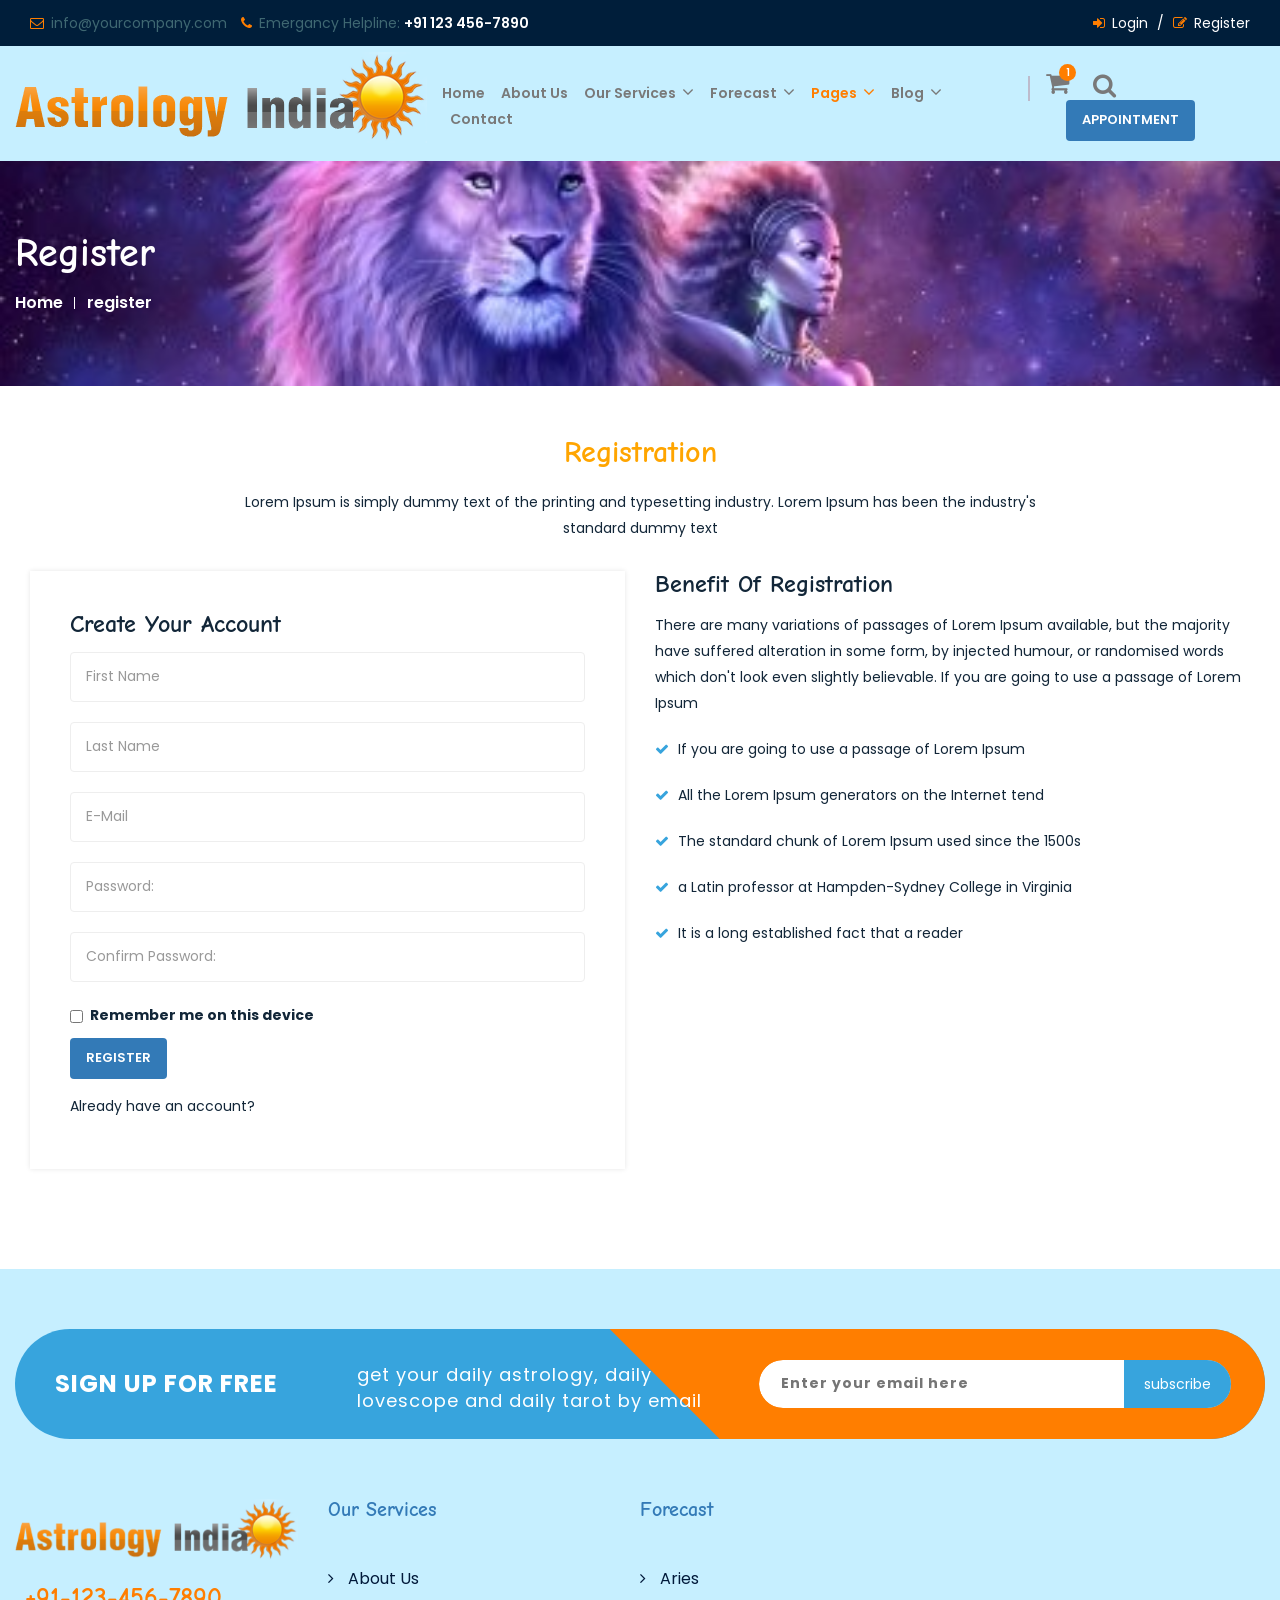
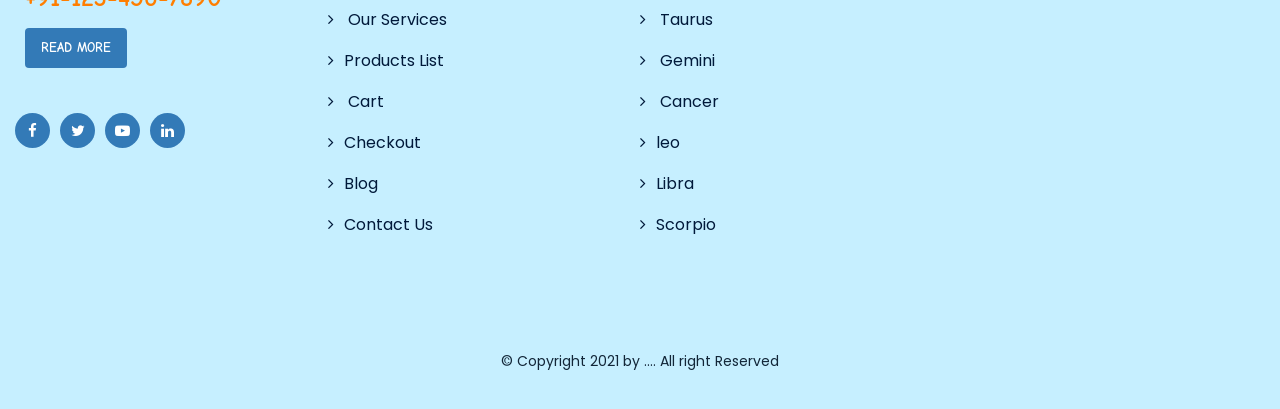
<file: register.html>
<!DOCTYPE html>
<html lang="en">
<head>
	<title>Horoscope | Register</title>
	<meta charset="utf-8">
	<meta name="viewport" content="width=device-width, initial-scale=1">
	<link rel="stylesheet" href="assets/vendor/bootstrap/css/bootstrap.min.css">
	<link rel="stylesheet" href="assets/css/style.css">
	<link rel="stylesheet" href="assets/css/responsive.css">
	<link rel="stylesheet" href="assets/vendor/owl.carousel/assets/owl.carousel.css"> 
	<link rel="stylesheet" href="assets/vendor/wow/animate.css"> 

	<link href="https://fonts.googleapis.com/css?family=Poppins:200,200i,300,300i,400,400i,500,500i,600,600i,700,700i,800,900&display=swap" rel="stylesheet">
	<link href="https://fonts.googleapis.com/css2?family=Comic+Neue:ital,wght@0,300;0,400;0,700;1,300;1,400;1,700&display=swap" rel="stylesheet">
	<link href="//maxcdn.bootstrapcdn.com/font-awesome/4.7.0/css/font-awesome.min.css" rel="stylesheet">
	<script src="assets/vendor/jquery/jquery.min.js"></script>
	<script src="assets/vendor/owl.carousel/owl.carousel.min.js"></script>
	<script src="assets/vendor/wow/wow.min.js"></script>
	<script>
	new WOW().init();
	  wow = new WOW(
		{
		  boxClass:     'wow',      // default
		  animateClass: 'animated', // default
		  offset:       0,          // default
		  mobile:       true,       // default
		  live:         true        // default
		}
		)
		wow.init();
	</script>
	
</head>
<body>
<header class="header-area">
	<!-- Top Header -->
	<div class="top-header">
		<div class="container-fluid">
			<div class="row align-items-center">
				<div class="col-lg-8 col-md-12">
					<ul class="top-header-contact-info">
						<li><i class="fa fa-envelope-o"></i> info@yourcompany.com</li>
						<li><i class="fa fa-phone"></i> Emergancy Helpline: <a href="tel:+44587154756">+91 123 456-7890</a></li>
					</ul>
				</div>
				
				<div class="col-lg-4 col-md-12">
					<ul class="top-header-social header_account">
						<li><a href="login.html"><i class="fa fa-sign-in"></i> Login <span>/</span></a> </li>
						<li><a href="register.html"><i class="fa fa-pencil-square-o"></i> Register</a></li>
					</ul>
				</div>

			</div>
		</div>
	</div>
	<!-- End Top Header -->

	<!-- Start Navbar Area -->
	<div class="navbar-area">
		<div class="astrology-responsive-nav">
			<div class="container-fluid">
				<div class="row">
					<div class="astrology-responsive-menu">
						<div class="logo">
							<a href="index.html">
								<img src="assets/image/logo/logo.png" alt="logo">
							</a>
						</div>
						
						
						<div class="others-option align-items-center">
									<div class="option-item">
										<div class="cart-btn">
											<a href="cart.html"><i class="fa fa-shopping-cart"></i><span>1</span></a>
										</div>
									</div>

									<div class="option-item">
										<div class="search-btn-box">
											<a href="#search"><i class="search-btn fa fa-search"></i></a>
										</div>
									</div>

									<div class="option-item">
										<a href="contact_us.html" class="btn"> Appointment</a>
									</div>
								</div>
					<!--mobile Menu  -->

					<div id="mySidenav" class="sidenav">
						<div class="menu_slid_bg">
							<a href="javascript:void(0)" class="closebtn" onclick="closeNav()">×</a>
							
								<div class="col-sm-12" style="padding:0px;">
									<h3>Categories</h3>
									
									<ul class="accordion" id="accordion-category">
										<li class="panel mobile_menu_li">
											<a href="index.html" class=""></i> Home</a>
										</li>
										<li class="panel mobile_menu_li">
											<a href="about_us.html" class=""></i> about us</a>
										</li>
										
										
										<li class="panel mobile_menu_li">
											<a href="#" class="">Our Services</a>
												<span class="head"><a style="" class="accordion-toggle collapsed" data-toggle="collapse" data-parent="#accordion-category" href="#category83" aria-expanded="false">
												<span class="plus">+</span><span class="minus">-</span></a></span>
												<div id="category83" class="panel-collapse collapse" style="clear: both; height: 0px;" aria-expanded="false">
													<ul>
														<li>
															 <a href="services.html">Services</a>
														</li>
														<li>
															 <a href="full_services_page.html">Services Full Page</a>
														</li>
													</ul>
												</div>
										</li>
										
										
										<li class="panel mobile_menu_li">
											<a href="#" class="">Forecast</a>
												<span class="head"><a style="" class="accordion-toggle collapsed" data-toggle="collapse" data-parent="#accordion-category" href="#category84" aria-expanded="false">
												<span class="plus">+</span><span class="minus">-</span></a></span>
												<div id="category84" class="panel-collapse collapse" style="clear: both; height: 0px;" aria-expanded="false">
													<ul>
														<li>
															 <a href="Aries.html">Aries</a>
														</li>
														<li>
															 <a href="Aries.html">Taurus</a>
														</li>
														<li>
															 <a href="Aries.html">Gemini</a>
														</li>
														<li>
															 <a href="Aries.html">Cancer</a>
														</li>
														<li>
															 <a href="Aries.html">leo</a>
														</li>
														<li>
															 <a href="Aries.html">Virgo</a>
														</li>
														<li>
															 <a href="Aries.html">Libra</a>
														</li>
														<li>
															 <a href="Aries.html">Scorpio</a>
														</li>
														<li>
															 <a href="Aries.html">Sagittairus</a>
														</li>
														<li>
															 <a href="Aries.html">Capricorn</a>
														</li>
														<li>
															 <a href="Aries.html">Aquarius</a>
														</li>
														<li>
															 <a href="Aries.html">Pisces</a>
														</li>
													</ul>
												</div>
										</li>
										
										<li class="panel mobile_menu_li">
											<a href="#" class="">Shop</a>
												<span class="head"><a style="" class="accordion-toggle collapsed" data-toggle="collapse" data-parent="#accordion-category" href="#category85" aria-expanded="false">
												<span class="plus">+</span><span class="minus">-</span></a></span>
												<div id="category85" class="panel-collapse collapse" style="clear: both; height: 0px;" aria-expanded="false">
													<ul>
														<li>
															 <a href="services.html">Products List</a>
														</li>
														<li>
															 <a href="cart.html">Cart</a>
														</li>
														<li>
															 <a href="checkout.html">Checkout</a>
														</li>
														<li>
															 <a href="single-products.html">Products Details</a>
														</li>
														<li>
															 <a href="404.html">404</a>
														</li>
													</ul>
												</div>
										</li>
										
										<li class="panel mobile_menu_li">
											<a href="#" class="">Blog</a>
												<span class="head"><a style="" class="accordion-toggle collapsed" data-toggle="collapse" data-parent="#accordion-category" href="#category86" aria-expanded="false">
												<span class="plus">+</span><span class="minus">-</span></a></span>
												<div id="category86" class="panel-collapse collapse" style="clear: both; height: 0px;" aria-expanded="false">
													<ul>
														<li>
															 <a href="blog.html">Blog Grid</a>
														</li>
														<li>
															 <a href="blog-left.html">Blog Grid View Left</a>
														</li>
														<li>
															 <a href="blog-right.html">Blog Grid View right</a>
														</li>
														<li>
															 <a href="blog-details.html">Blog Details</a>
														</li>
													</ul>
												</div>
										</li>
										
										<li class="panel mobile_menu_li">
											<a href="#" class="">my Account</a>
												<span class="head"><a style="" class="accordion-toggle collapsed" data-toggle="collapse" data-parent="#accordion-category" href="#category87" aria-expanded="false">
												<span class="plus">+</span><span class="minus">-</span></a></span>
												<div id="category87" class="panel-collapse collapse" style="clear: both; height: 0px;" aria-expanded="false">
													<ul>
														<li>
															 <a href="login.html"> Login </a>
														</li>
														<li>
															 <a href="register.html"> Register</a>
														</li>
													</ul>
												</div>
										</li>


										<li class="panel mobile_menu_li">
											<a href="contact_us.html" class=""> Contact Us</a>
										</li>
									</ul>
							<div class="clear"></div>
							</div>
							 
						</div>
					</div>

					<span class="menu_open" onclick="openNav()">&#9776; Menu</span>
					<!-- mobile Menu  end-->
					</div>
				</div>
			</div>
		</div>

		<div class="astrology-nav">
			<div class="container-fluid">
				<div class="row">
					<div class="header_menu_wrapper">
						<nav class="navbar navbar-expand-md navbar-light">
							<a class="navbar-brand" href="index.html">
								<img src="assets/image/logo/logo.png" alt="logo">
							</a>

							<div class="collapse navbar-collapse mean-menu" style="display: block;">
								<ul class="navbar-nav">
									<li class="nav-item"><a href="index.html" class="nav-link">Home</a></li>
									
									<li class="nav-item"><a href="about_us.html" class="nav-link">About Us</a></li>

									<li class="nav-item"><a href="" class="nav-link">Our Services <i class="fa fa-angle-down"></i></a>
										<ul class="dropdown-menu">
											<li class="nav-item"><a href="services.html" class="nav-link">Services</a></li>
											<li class="nav-item"><a href="full_services_page.html" class="nav-link">Services Full Page</a></li>

										</ul>
									</li>
									
									<li class="nav-item"><a href="#" class="nav-link">Forecast <i class="fa fa-angle-down"></i></a>
										<ul class="dropdown-menu">
											<li class="nav-item"><a href="Aries.html" class="nav-link">Aries</a></li>

											<li class="nav-item"><a href="Aries.html" class="nav-link">Taurus</a></li>

											<li class="nav-item"><a href="Aries.html" class="nav-link">Gemini</a></li>

											<li class="nav-item"><a href="Aries.html" class="nav-link">Cancer</a></li>
											<li class="nav-item"><a href="Aries.html" class="nav-link">leo</a></li>
											<li class="nav-item"><a href="Aries.html" class="nav-link">Virgo</a></li>
											<li class="nav-item"><a href="Aries.html" class="nav-link">Libra</a></li>
											<li class="nav-item"><a href="Aries.html" class="nav-link">Scorpio</a></li>
											<li class="nav-item"><a href="Aries.html" class="nav-link">Sagittairus</a></li>
											<li class="nav-item"><a href="Aries.html" class="nav-link">Capricorn</a></li>
											<li class="nav-item"><a href="Aries.html" class="nav-link">Aquarius</a></li>
											<li class="nav-item"><a href="Aries.html" class="nav-link">Pisces</a></li>

										</ul>
									</li> 
									<li class="nav-item"><a href="#" class="nav-link active">Pages <i class="fa fa-angle-down"></i></a>
										<ul class="dropdown-menu">

											<li class="nav-item"><a href="#" class="nav-link">Shop <i class="fa fa-angle-right"></i></a>
												<ul class="dropdown-menu">
													<li class="nav-item"><a href="products.html" class="nav-link">Products List</a></li>

													<li class="nav-item"><a href="cart.html" class="nav-link">Cart</a></li>

													<li class="nav-item"><a href="checkout.html" class="nav-link">Checkout</a></li>

													<li class="nav-item"><a href="single-products.html" class="nav-link">Products Details</a></li>
												</ul>
											</li>

											<li class="nav-item"><a href="404.html" class="nav-link">404</a></li>
										</ul>
									</li>

									<li class="nav-item"><a href="#" class="nav-link">Blog <i class="fa fa-angle-down"></i></a>
										<ul class="dropdown-menu">
											<li class="nav-item"><a href="blog.html" class="nav-link">Blog Grid</a></li>
											
											<li class="nav-item"><a href="blog-left.html" class="nav-link">Blog Grid View Left</a></li>
											
											<li class="nav-item"><a href="blog-right.html" class="nav-link">Blog Grid View right</a></li>

											<li class="nav-item"><a href="blog-details.html" class="nav-link">Blog Details</a></li>
										</ul>
									</li>

									<li class="nav-item"><a href="contact_us.html" class="nav-link">Contact</a></li>
								</ul>

								<div class="others-option align-items-center">
									<div class="option-item">
										<div class="cart-btn">
											<a href="cart.html"><i class="fa fa-shopping-cart"></i><span>1</span></a>
										</div>
									</div>

									<div class="option-item">
										<div class="search-btn-box">
											<a href="#search"><i class="search-btn fa fa-search"></i></a>
										</div>
									</div>

									<div class="option-item">
										<a href="contact_us.html" class="btn"> Appointment</a>
									</div>
								</div>
							</div>
						</nav>
						<div class="clear"></div>
					</div>
				</div>
			</div>
		</div>
	</div>
	<!-- End Navbar Area --> 
<div id="search" class="input-group header">
	<span class="close">x</span>
		<form>
			<input value="" name="search" type="search" placeholder="Search">
			 <span class="input-group-btn">
				<button type="button" class="btn"><i class="fa fa-search"></i></button>
			</span>
			<div class="clear"></div>
		</form>
</div>	
</header>
<!-- Header End -->
<!-- breadcrumb -->
<section class="main_breadcrumb">
	<div class="container-fluid">
		<div class="row">
			<div class="breadcrumb-content">
				<h2>register</h2>
				<ul>
					<li><a href="index.html">Home</a></li>
					<li><a href="">register</a></li>
				</ul>
			</div>
		</div>
	</div>
</section>
<div id="content" class="cart_page checkout_page register_page">
<!-- cart -->
	<div id="register" class="cart_section checkout_section register_section">
		<div class="container-fluid" id="checkout">
				
			<div class="row billing_and_payment_option wow fadeInDown   animated">
				<div class="heading_wrapper wow fadeInDown animated">
					<h2 class="wow fadeInDown animated" style="color: orange;">Registration</h2>
					<p class="wow fadeInDown animated">Lorem Ipsum is simply dummy text of the printing and typesetting industry. Lorem Ipsum has been the industry's standard dummy text </p>
				</div>
				<!-- Billing Address -->
				<div class="col-sm-6 col-lg-6">
					<div class="login_box">
					<h3>Create Your Account</h3>
						<form class="eb-form eb-mailform form-checkout" novalidate="novalidate">
							<div class="form-wrap has-error">
								<input class="form-input form-control" id="checkout-first-name-1" type="text" name="name" data-constraints="@Required" placeholder="First Name">
							</div>
							<div class="form-wrap has-error">
								<input class="form-input form-control" id="checkout-last-name-1" type="text" name="name" data-constraints="@Required" placeholder="Last Name">
							</div>
							<div class="form-wrap">
								<input class="form-input form-control" id="checkout-email-1" type="email" name="email" data-constraints="@Email @Required" placeholder="E-Mail">
							</div>
							<div class="form-wrap">
								<input class="form-input form-control" id="checkout-city-1" type="text" name="password" data-constraints="@Required" placeholder="Password:">
							</div>
							<div class="form-wrap">
								<input class="form-input form-control" id="checkout-phone-1" type="password" name="phone" data-constraints="@Numeric" placeholder="Confirm Password:">
							</div>
							<div class="custom-control custom-checkbox">
								<input type="checkbox" class="custom-control-input" id="defaultUnchecked">
								<label class="custom-control-label register-remember" for="defaultUnchecked">Remember me on this device</label>
                            </div>
							<button type="submit" class="btn ">Register</button>
							
							<p class="signInclass"> Already have an account? &nbsp;<a href="login.html">Sign In</a> </p>
						
					</form>
					</div>
				</div>
				<!-- Delivery Address  -->
				<div class="col-sm-6 col-lg-6  wow fadeInDown   animated registration">
					<h3>Benefit of Registration</h3>
					 <p>There are many variations of passages of Lorem Ipsum available, but the majority have suffered alteration in some form, by injected humour, or randomised words which don't look even slightly believable. If you are going to use a passage of Lorem Ipsum</p>
					 
					 <ul>
						<li><i class="fa fa-check"></i> If you are going to use a passage of Lorem Ipsum</li>
						<li><i class="fa fa-check"></i> All the Lorem Ipsum generators on the Internet tend</li>
						<li><i class="fa fa-check"></i> The standard chunk of Lorem Ipsum used since the 1500s</li>
						<li><i class="fa fa-check"></i> a Latin professor at Hampden-Sydney College in Virginia</li>
						<li><i class="fa fa-check"></i> It is a long established fact that a reader </li>
					 </ul>
				</div>
			</div>
			<!-- your shopping cart -->
		</div>	
	</div>	
<!-- cart end-->	
</div>
<!-- Footer Section -->
	<footer id="footer" class="footer">
		<div class="container-fluid">
			<div class="row">
			<!-- Newslatter-->
				<div class="footer_newslatter wow fadeInDown animated">
						<div class="box">
							<div class="row">
								<div class="col-sm-3">
									<strong class="wow fadeInDown animated">sign up for free</strong>
								</div>
								<div class="col-sm-4">
									<p class="wow fadeInDown animated">get your daily astrology, daily lovescope and daily tarot by email</p>
								</div>
								<div class="col-sm-5">
									<form id="newsletter" accept-charset="utf-8">
										<div class="success wow fadeInDown animated" style="display: none;">Your subscribe request has been sent!</div>
										<label class="email">
											<input type="email" placeholder="Enter your email here" class="wow fadeInDown animated">
										</label>
										<a href="#" data-type="submit" class="wow fadeInDown animated">subscribe</a>
									</form>
								</div>
							</div>
						</div>
				</div>
			<!-- Newslatter end-->
			<div class="row footer_matter">
				<div class="col-lg-3 col-md-3 col-sm-12 col-xs-12">
					<div class="footer_logo_wrapper">
						<img src="assets/image/logo/logo.png" alt="footer_logo" class="img-responsive wow fadeInDown animated">
						<h3 class="wow fadeInDown animated">+91-123-456-7890</h3>
						<h4 class="wow fadeInDown animated"><a href="#" class="btn wow fadeInDown animated">Read More</a></h4>
						<ul>
							<li class="wow fadeInDown animated"><a href="#"><i class="fa fa-facebook"></i></a></li>
							<li class="wow fadeInDown animated"><a href="#"><i class="fa fa-twitter"></i></a></li>
							<li class="wow fadeInDown animated"><a href="#"><i class="fa fa-youtube-play"></i></a></li>
							<li class="wow fadeInDown animated"><a href="#"><i class="fa fa-linkedin"></i></a></li>
						</ul>
					</div>
				</div>
				<div class="col-lg-3 col-md-3 col-sm-12 col-xs-12">
					<div class="footer_list_wrapper">
						<h2 class="wow fadeInDown animated">Our Services</h2>
						<ul class="footer_list">
							<li class="wow fadeInDown animated"><a href="about_us.html"><i class="fa fa-angle-right" aria-hidden="true"></i> About Us</a>
							</li>
							<li class="wow fadeInDown animated"><a href="services.html"><i class="fa fa-angle-right" aria-hidden="true"></i> Our Services </a>
							</li>
							<li class="wow fadeInDown animated"><a href="products.html"><i class="fa fa-angle-right" aria-hidden="true"></i>Products List </a>
							</li>
							<li class="wow fadeInDown animated"><a href="cart.html"><i class="fa fa-angle-right" aria-hidden="true"></i> Cart</a>
							</li>
							<li class="wow fadeInDown animated"><a href="checkout.html"><i class="fa fa-angle-right" aria-hidden="true"></i>Checkout </a> </li>
							<li class="wow fadeInDown animated"><a href="blog.html"><i class="fa fa-angle-right" aria-hidden="true"></i>Blog </a> </li>
							<li class="wow fadeInDown animated"><a href="contact_us.html"><i class="fa fa-angle-right" aria-hidden="true"></i>Contact Us </a> </li>
						</ul>
					</div>
				</div>
				<div class="col-lg-3 col-md-3 col-sm-12 col-xs-12">
					<div class="footer_list_wrapper">
						<h2>Forecast</h2>
						<ul class="footer_list">
							<li class="wow fadeInDown animated"><a href="Aries.html"><i class="fa fa-angle-right" aria-hidden="true"></i> Aries</a>
							</li>
							<li class="wow fadeInDown animated"><a href="Aries.html"><i class="fa fa-angle-right" aria-hidden="true"></i> Taurus </a>
							</li>
							<li class="wow fadeInDown animated"><a href="Aries.html"><i class="fa fa-angle-right" aria-hidden="true"></i> Gemini</a>
							</li>
							<li class="wow fadeInDown animated"><a href="Aries.html"><i class="fa fa-angle-right" aria-hidden="true"></i> Cancer</a>
							</li>
							<li class="wow fadeInDown animated"><a href="Aries.html"><i class="fa fa-angle-right" aria-hidden="true"></i>leo</a> </li>
							<li class="wow fadeInDown animated"><a href="Aries.html"><i class="fa fa-angle-right" aria-hidden="true"></i>Libra</a> </li>
							<li class="wow fadeInDown animated"><a href="Aries.html"><i class="fa fa-angle-right" aria-hidden="true"></i>Scorpio</a> </li>
							
						</ul>
					</div>
				</div>
				
			</div>
		</div>
	</div>
</footer>
	
	<div class="footer_copyright">
		<div class="container-fluid">
			<p class="wow fadeInDown animated">© Copyright 2021 by .... All right Reserved</p>
		</div>
	</div>

<!-- Footer Section End -->
<!-- back-to-top scrtion -->
<div class="top_button">
  <a class="back-to-top" style="cursor:pointer;" id="top-scrolltop"><i class="fa fa-angle-up"></i></a>
</div>
<!-- back-to-top scrtion End-->
<!-- script files -->
	<script src="assets/vendor/bootstrap/js/bootstrap.min.js"></script>
	<script src="assets/js/custom.js"></script>
<!-- script files -->
</body>
</html>
</file>
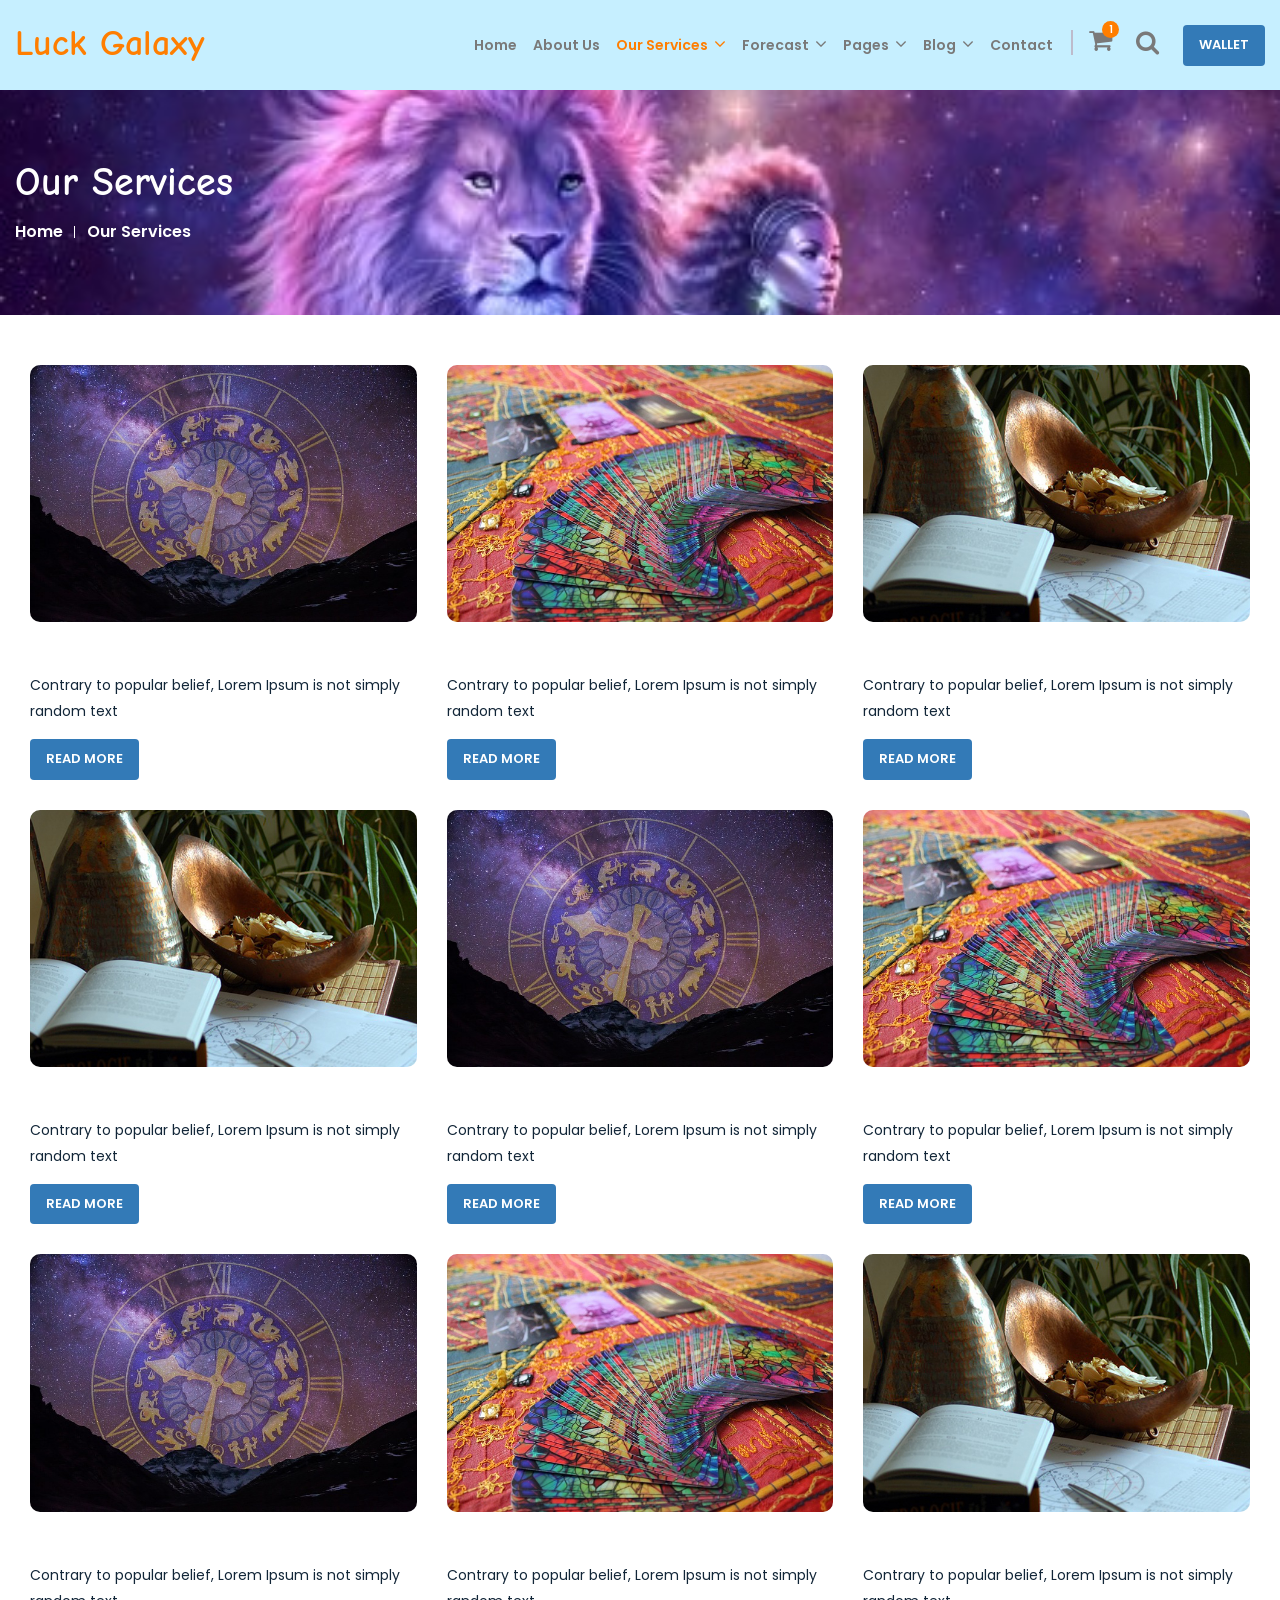
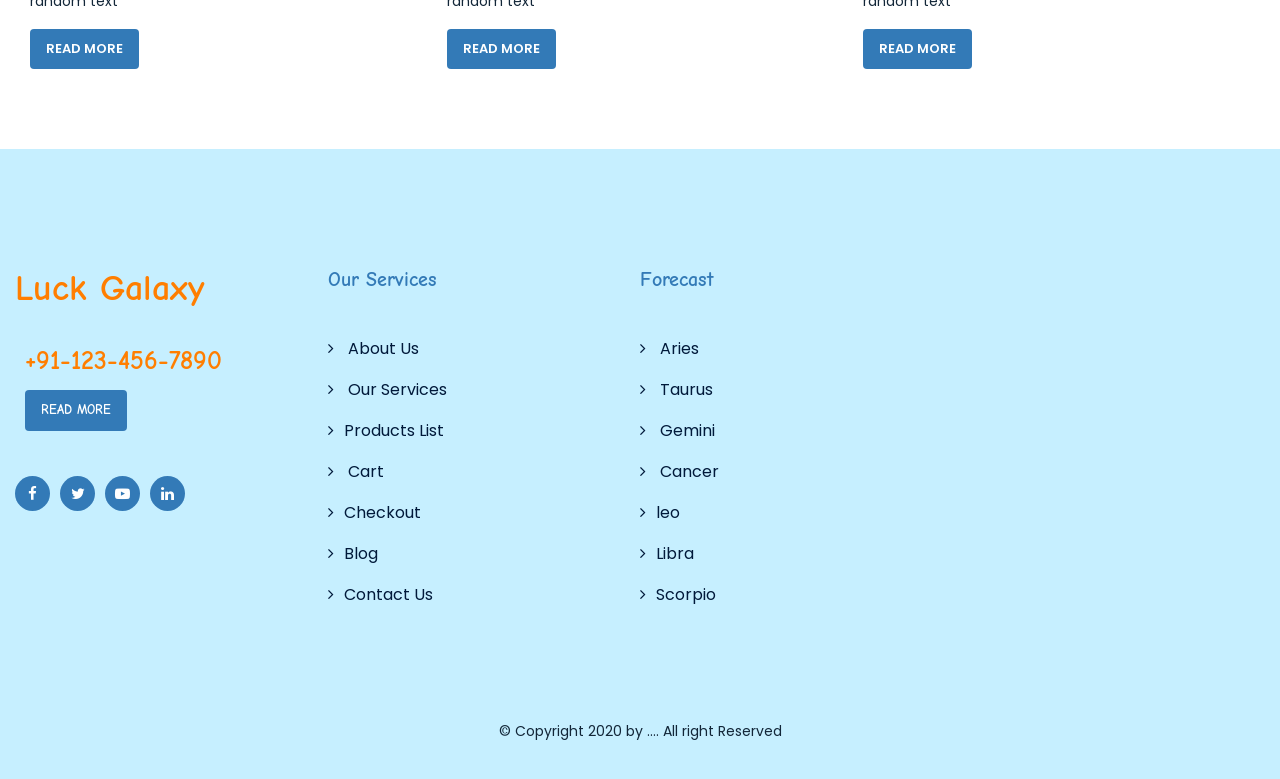
<file: services.html>
<!DOCTYPE html>
<html lang="en">
<head>
	<title>Horoscope | services</title>
	<meta charset="utf-8">
	<meta name="viewport" content="width=device-width, initial-scale=1">
	<link rel="stylesheet" href="assets/vendor/bootstrap/css/bootstrap.min.css">
	<link rel="stylesheet" href="assets/css/style.css">
	<link rel="stylesheet" href="assets/css/responsive.css">
	<link rel="stylesheet" href="assets/vendor/owl.carousel/assets/owl.carousel.css"> 
	<link rel="stylesheet" href="assets/vendor/wow/animate.css"> 

	<link href="https://fonts.googleapis.com/css?family=Poppins:200,200i,300,300i,400,400i,500,500i,600,600i,700,700i,800,900&display=swap" rel="stylesheet">
	<link href="https://fonts.googleapis.com/css2?family=Comic+Neue:ital,wght@0,300;0,400;0,700;1,300;1,400;1,700&display=swap" rel="stylesheet">
	<link href="//maxcdn.bootstrapcdn.com/font-awesome/4.7.0/css/font-awesome.min.css" rel="stylesheet">
	<script src="assets/vendor/jquery/jquery.min.js"></script>
	<script src="assets/vendor/owl.carousel/owl.carousel.min.js"></script>
	<script src="assets/vendor/wow/wow.min.js"></script>
	<script>
	new WOW().init();
	  wow = new WOW(
		{
		  boxClass:     'wow',      // default
		  animateClass: 'animated', // default
		  offset:       0,          // default
		  mobile:       true,       // default
		  live:         true        // default
		}
		)
		wow.init();
	</script>
	
</head>
<body>
<header class="header-area">
	<!-- Top Header -->
	<!-- <div class="top-header">
		<div class="container-fluid">
			<div class="row align-items-center">
				<div class="col-lg-8 col-md-12">
					<ul class="top-header-contact-info">
						<li><i class="fa fa-envelope-o"></i> info@yourcompany.com</li>
						<li><i class="fa fa-phone"></i> Emergancy Helpline: <a href="tel:+44587154756">+91 123 456-7890</a></li>
					</ul>
				</div>
				
				<div class="col-lg-4 col-md-12">
					<ul class="top-header-social header_account">
						<li><a href="login.html"><i class="fa fa-sign-in"></i> Login <span>/</span></a> </li>
						<li><a href="register.html"><i class="fa fa-pencil-square-o"></i> Register</a></li>
					</ul>
				</div>

			</div>
		</div>
	</div> -->
	<!-- End Top Header -->

	<!-- Start Navbar Area -->
	<div class="navbar-area">
		<div class="astrology-responsive-nav">
			<div class="container-fluid">
				<div class="row">
					<div class="astrology-responsive-menu">
						<div class="logo">
							<a href="index.html">
								<h1 style="color: #ff7e00;">Luck Galaxy</h1>
							</a>
						</div>
						
						
						<div class="others-option align-items-center">
									<div class="option-item">
										<div class="cart-btn">
											<a href="cart.html"><i class="fa fa-shopping-cart"></i><span>1</span></a>
										</div>
									</div>

									<div class="option-item">
										<div class="search-btn-box">
											<a href="#search"><i class="search-btn fa fa-search"></i></a>
										</div>
									</div>

									<div class="option-item">
										<a href="contact_us.html" class="btn"> Wallet</a>
									</div>
								</div>
					<!--mobile Menu  -->

					<div id="mySidenav" class="sidenav">
						<div class="menu_slid_bg">
							<a href="javascript:void(0)" class="closebtn" onclick="closeNav()">×</a>
							
								<div class="col-sm-12" style="padding:0px;">
									<h3>Categories</h3>
									
									<ul class="accordion" id="accordion-category">
										<li class="panel mobile_menu_li">
											<a href="index.html" class=""></i> Home</a>
										</li>
										<li class="panel mobile_menu_li">
											<a href="about_us.html" class=""></i> about us</a>
										</li>
										
										
										<li class="panel mobile_menu_li">
											<a href="#" class="">Our Services</a>
												<span class="head"><a style="" class="accordion-toggle collapsed" data-toggle="collapse" data-parent="#accordion-category" href="#category83" aria-expanded="false">
												<span class="plus">+</span><span class="minus">-</span></a></span>
												<div id="category83" class="panel-collapse collapse" style="clear: both; height: 0px;" aria-expanded="false">
													<ul>
														<li>
															 <a href="services.html">Services</a>
														</li>
														<li>
															 <a href="full_services_page.html">Services Full Page</a>
														</li>
													</ul>
												</div>
										</li>
										
										
										<li class="panel mobile_menu_li">
											<a href="#" class="">Forecast</a>
												<span class="head"><a style="" class="accordion-toggle collapsed" data-toggle="collapse" data-parent="#accordion-category" href="#category84" aria-expanded="false">
												<span class="plus">+</span><span class="minus">-</span></a></span>
												<div id="category84" class="panel-collapse collapse" style="clear: both; height: 0px;" aria-expanded="false">
													<ul>
														<li>
															 <a href="Aries.html">Aries</a>
														</li>
														<li>
															 <a href="Aries.html">Taurus</a>
														</li>
														<li>
															 <a href="Aries.html">Gemini</a>
														</li>
														<li>
															 <a href="Aries.html">Cancer</a>
														</li>
														<li>
															 <a href="Aries.html">leo</a>
														</li>
														<li>
															 <a href="Aries.html">Virgo</a>
														</li>
														<li>
															 <a href="Aries.html">Libra</a>
														</li>
														<li>
															 <a href="Aries.html">Scorpio</a>
														</li>
														<li>
															 <a href="Aries.html">Sagittairus</a>
														</li>
														<li>
															 <a href="Aries.html">Capricorn</a>
														</li>
														<li>
															 <a href="Aries.html">Aquarius</a>
														</li>
														<li>
															 <a href="Aries.html">Pisces</a>
														</li>
													</ul>
												</div>
										</li>
										
										<li class="panel mobile_menu_li">
											<a href="#" class="">Shop</a>
												<span class="head"><a style="" class="accordion-toggle collapsed" data-toggle="collapse" data-parent="#accordion-category" href="#category85" aria-expanded="false">
												<span class="plus">+</span><span class="minus">-</span></a></span>
												<div id="category85" class="panel-collapse collapse" style="clear: both; height: 0px;" aria-expanded="false">
													<ul>
														<li>
															 <a href="services.html">Products List</a>
														</li>
														<li>
															 <a href="cart.html">Cart</a>
														</li>
														<li>
															 <a href="checkout.html">Checkout</a>
														</li>
														<li>
															 <a href="single-products.html">Products Details</a>
														</li>
														<li>
															 <a href="404.html">404</a>
														</li>
													</ul>
												</div>
										</li>
										
										<li class="panel mobile_menu_li">
											<a href="#" class="">Blog</a>
												<span class="head"><a class="accordion-toggle collapsed" data-toggle="collapse" data-parent="#accordion-category" href="#category86" aria-expanded="false">
												<span class="plus">+</span><span class="minus">-</span></a></span>
												<div id="category86" class="panel-collapse collapse" style="clear: both; height: 0px;" aria-expanded="false">
													<ul>
														<li>
															 <a href="blog.html">Blog Grid</a>
														</li>
														<li>
															 <a href="blog-left.html">Blog Grid View Left</a>
														</li>
														<li>
															 <a href="blog-right.html">Blog Grid View right</a>
														</li>
														<li>
															 <a href="blog-details.html">Blog Details</a>
														</li>
													</ul>
												</div>
										</li>
										
										<li class="panel mobile_menu_li">
											<a href="#" class="">my Account</a>
												<span class="head"><a style="" class="accordion-toggle collapsed" data-toggle="collapse" data-parent="#accordion-category" href="#category87" aria-expanded="false">
												<span class="plus">+</span><span class="minus">-</span></a></span>
												<div id="category87" class="panel-collapse collapse" style="clear: both; height: 0px;" aria-expanded="false">
													<ul>
														<li>
															 <a href="login.html"> Login </a>
														</li>
														<li>
															 <a href="register.html"> Register</a>
														</li>
													</ul>
												</div>
										</li>


										<li class="panel mobile_menu_li">
											<a href="contact_us.html" class=""> Contact Us</a>
										</li>
									</ul>
							<div class="clear"></div>
							</div>
							 
						</div>
					</div>

					<span class="menu_open" onclick="openNav()">&#9776; Menu</span>
					<!-- mobile Menu  end-->
					</div>
				</div>
			</div>
		</div>

		<div class="astrology-nav">
			<div class="container-fluid">
				<div class="row">
					<div class="header_menu_wrapper">
						<nav class="navbar navbar-expand-md navbar-light">
							<a class="navbar-brand" href="index.html">
								<h1 style="color:  #ff7e00;">Luck Galaxy</h1>
							</a>

							<div class="collapse navbar-collapse mean-menu" style="display: block;">
								<ul class="navbar-nav">
									<li class="nav-item"><a href="index.html" class="nav-link">Home</a></li>
									
									<li class="nav-item"><a href="about_us.html" class="nav-link">About Us</a></li>

									<li class="nav-item"><a href="" class="nav-link active">Our Services <i class="fa fa-angle-down"></i></a>
										<ul class="dropdown-menu">
											<li class="nav-item"><a href="services.html" class="nav-link">Services</a></li>
											<li class="nav-item"><a href="full_services_page.html" class="nav-link">Services Full Page</a></li>

										</ul>
									</li>
									
									<li class="nav-item"><a href="#" class="nav-link">Forecast <i class="fa fa-angle-down"></i></a>
										<ul class="dropdown-menu">
											<li class="nav-item"><a href="Aries.html" class="nav-link">Aries</a></li>

											<li class="nav-item"><a href="Aries.html" class="nav-link">Taurus</a></li>

											<li class="nav-item"><a href="Aries.html" class="nav-link">Gemini</a></li>

											<li class="nav-item"><a href="Aries.html" class="nav-link">Cancer</a></li>
											<li class="nav-item"><a href="Aries.html" class="nav-link">leo</a></li>
											<li class="nav-item"><a href="Aries.html" class="nav-link">Virgo</a></li>
											<li class="nav-item"><a href="Aries.html" class="nav-link">Libra</a></li>
											<li class="nav-item"><a href="Aries.html" class="nav-link">Scorpio</a></li>
											<li class="nav-item"><a href="Aries.html" class="nav-link">Sagittairus</a></li>
											<li class="nav-item"><a href="Aries.html" class="nav-link">Capricorn</a></li>
											<li class="nav-item"><a href="Aries.html" class="nav-link">Aquarius</a></li>
											<li class="nav-item"><a href="Aries.html" class="nav-link">Pisces</a></li>

										</ul>
									</li> 
									<li class="nav-item"><a href="#" class="nav-link">Pages <i class="fa fa-angle-down"></i></a>
										<ul class="dropdown-menu">

											<li class="nav-item"><a href="#" class="nav-link">Shop <i class="fa fa-angle-right"></i></a>
												<ul class="dropdown-menu">
													<li class="nav-item"><a href="products.html" class="nav-link">Products List</a></li>

													<li class="nav-item"><a href="cart.html" class="nav-link">Cart</a></li>

													<li class="nav-item"><a href="checkout.html" class="nav-link">Checkout</a></li>

													<li class="nav-item"><a href="single-products.html" class="nav-link">Products Details</a></li>
												</ul>
											</li>

											<li class="nav-item"><a href="404.html" class="nav-link">404</a></li>
										</ul>
									</li>

									<li class="nav-item"><a href="#" class="nav-link">Blog <i class="fa fa-angle-down"></i></a>
										<ul class="dropdown-menu">
											<li class="nav-item"><a href="blog.html" class="nav-link">Blog Grid</a></li>
											
											<li class="nav-item"><a href="blog-left.html" class="nav-link">Blog Grid View Left</a></li>
											
											<li class="nav-item"><a href="blog-right.html" class="nav-link">Blog Grid View right</a></li>

											<li class="nav-item"><a href="blog-details.html" class="nav-link">Blog Details</a></li>
										</ul>
									</li>

									<li class="nav-item"><a href="contact_us.html" class="nav-link">Contact</a></li>
								</ul>

								<div class="others-option align-items-center">
									<div class="option-item">
										<div class="cart-btn">
											<a href="cart.html"><i class="fa fa-shopping-cart"></i><span>1</span></a>
										</div>
									</div>

									<div class="option-item">
										<div class="search-btn-box">
											<a href="#search"><i class="search-btn fa fa-search"></i></a>
										</div>
									</div>

									<div class="option-item">
										<a href="contact_us.html" class="btn"> Wallet</a>
									</div>
								</div>
							</div>
						</nav>
						<div class="clear"></div>
					</div>
				</div>
			</div>
		</div>
	</div>
	<!-- End Navbar Area --> 
<div id="search" class="input-group header">
	<span class="close">x</span>
		<form>
			<input value="" name="search" type="search" placeholder="Search">
			 <span class="input-group-btn">
				<button type="button" class="btn"><i class="fa fa-search"></i></button>
			</span>
			<div class="clear"></div>
		</form>
</div>	
</header>
<!-- Header End -->
<!-- breadcrumb -->


<!-- side slider -->


<section class="main_breadcrumb">
	<div class="container-fluid">
		<div class="row">
			<div class="breadcrumb-content">
				<h2>Our Services</h2>
				<ul>
					<li><a href="index.html">Home</a></li>
					<li><a href="">Our Services</a></li>
				</ul>
			</div>
		</div>
	</div>
</section>
<div id="content" class="services_page">
<!-- Our Services -->
	<div id="services" class="services_section" style="background-color:#fff;">
		<div class="container-fluid">
			<div class="row">
				<div class="col-sm-4">
					<div class="services_matter">
						<img class="wow fadeInDown animated" src="assets/image/services/services3.jpg" alt="Kundli Dosha" title="Kundli Dosha" width="100%">
						<h4 class="wow fadeInDown animated"><a href="full_services_page.html">Kundli Dosha</a></h4>
						<p class="wow fadeInDown animated">Contrary to popular belief, Lorem Ipsum is not simply random text</p>
						<a href="full_services_page.html" class="btn wow fadeInDown animated">Read More</a>
					</div>
				</div>
				
				<div class="col-sm-4">
					<div class="services_matter">
						<img class="wow fadeInDown animated" src="assets/image/services/services2.jpg" alt="Kundli Dosha" title="Kundli Dosha" width="100%">
						<h4 class="wow fadeInDown animated" ><a href="full_services_page.html">Personal Consultation</a></h4>
						<p class="wow fadeInDown animated" >Contrary to popular belief, Lorem Ipsum is not simply random text</p>
						<a href="full_services_page.html" class="btn wow fadeInDown animated">Read More</a>
					</div>
				</div>
				
				<div class="col-sm-4">
					<div class="services_matter">
						<img class="wow fadeInDown animated" src="assets/image/services/services1.jpg" alt="Kundli Dosha" title="Kundli Dosha" width="100%">
						<h4 class="wow fadeInDown animated"><a href="full_services_page.html">Face Reading</a></h4>
						<p class="wow fadeInDown animated">Contrary to popular belief, Lorem Ipsum is not simply random text</p>
						<a href="full_services_page.html" class="btn wow fadeInDown animated">Read More</a>
					</div>
				</div>
				
				<div class="col-sm-4">
					<div class="services_matter">
						<img class="wow fadeInDown animated" src="assets/image/services/services1.jpg" alt="Kundli Dosha" title="Kundli Dosha" width="100%">
						<h4 class="wow fadeInDown animated"><a href="full_services_page.html">Face Reading</a></h4>
						<p class="wow fadeInDown animated" >Contrary to popular belief, Lorem Ipsum is not simply random text</p>
						<a href="full_services_page.html" class="btn wow fadeInDown animated">Read More</a>
					</div>
				</div>
				
				<div class="col-sm-4">
					<div class="services_matter">
						<img class="wow fadeInDown animated" src="assets/image/services/services3.jpg" alt="Kundli Dosha" title="Kundli Dosha" width="100%">
						<h4 class="wow fadeInDown animated"><a href="full_services_page.html">Kundli Dosha</a></h4>
						<p class="wow fadeInDown animated">Contrary to popular belief, Lorem Ipsum is not simply random text</p>
						<a href="full_services_page.html" class="btn wow fadeInDown animated">Read More</a>
					</div>
				</div>
				
				<div class="col-sm-4">
					<div class="services_matter">
						<img class="wow fadeInDown animated" src="assets/image/services/services2.jpg" alt="Kundli Dosha" title="Kundli Dosha" width="100%">
						<h4 class="wow fadeInDown animated" ><a href="full_services_page.html">Personal Consultation</a></h4>
						<p class="wow fadeInDown animated">Contrary to popular belief, Lorem Ipsum is not simply random text</p>
						<a href="full_services_page.html" class="btn wow fadeInDown animated">Read More</a>
					</div>
				</div>
				
				<div class="col-sm-4">
					<div class="services_matter">
						<img class="wow fadeInDown animated" src="assets/image/services/services3.jpg" alt="Kundli Dosha" title="Kundli Dosha" width="100%">
						<h4 class="wow fadeInDown animated"><a href="full_services_page.html">Kundli Dosha</a></h4>
						<p class="wow fadeInDown animated">Contrary to popular belief, Lorem Ipsum is not simply random text</p>
						<a href="full_services_page.html" class="btn wow fadeInDown animated">Read More</a>
					</div>
				</div>
				
				<div class="col-sm-4">
					<div class="services_matter">
						<img class="wow fadeInDown animated" src="assets/image/services/services2.jpg" alt="Kundli Dosha" title="Kundli Dosha" width="100%">
						<h4 class="wow fadeInDown animated" ><a href="full_services_page.html">Personal Consultation</a></h4>
						<p class="wow fadeInDown animated" >Contrary to popular belief, Lorem Ipsum is not simply random text</p>
						<a href="full_services_page.html" class="btn wow fadeInDown animated">Read More</a>
					</div>
				</div>
				
				<div class="col-sm-4">
					<div class="services_matter">
						<img class="wow fadeInDown animated" src="assets/image/services/services1.jpg" alt="Kundli Dosha" title="Kundli Dosha" width="100%">
						<h4 class="wow fadeInDown animated"><a href="full_services_page.html">Face Reading</a></h4>
						<p class="wow fadeInDown animated">Contrary to popular belief, Lorem Ipsum is not simply random text</p>
						<a href="full_services_page.html" class="btn wow fadeInDown animated">Read More</a>
					</div>
				</div>
				
			</div>
		</div>
	</div>
<!-- Our Services End-->

</div>
<!-- Footer Section -->
	<footer id="footer" class="footer">
		<div class="container-fluid">
			<div class="row">
			<!-- Newslatter-->
				<!-- <div class="footer_newslatter wow fadeInDown animated">
						<div class="box">
							<div class="row">
								<div class="col-sm-3">
									<strong class="wow fadeInDown animated">sign up for free</strong>
								</div>
								<div class="col-sm-4">
									<p class="wow fadeInDown animated">get your daily astrology, daily lovescope and daily tarot by email</p>
								</div>
								<div class="col-sm-5">
									<form id="newsletter" accept-charset="utf-8">
										<div class="success wow fadeInDown animated" style="display: none;">Your subscribe request has been sent!</div>
										<label class="email">
											<input type="email" placeholder="Enter your email here" class="wow fadeInDown animated">
										</label>
										<a href="#" data-type="submit" class="wow fadeInDown animated">subscribe</a>
									</form>
								</div>
							</div>
						</div>
				</div> -->
			<!-- Newslatter end-->
			<div class="row footer_matter">
				<div class="col-lg-3 col-md-3 col-sm-12 col-xs-12">
					<div class="footer_logo_wrapper">
						<h1 style="color:  #ff7e00;">Luck Galaxy</h1>
						<h3 class="wow fadeInDown animated">+91-123-456-7890</h3>
					<h4 class="wow fadeInDown animated"><a href="#" class="btn wow fadeInDown animated">Read More</a></h4>
						<ul>
							<li class="wow fadeInDown animated"><a href="#"><i class="fa fa-facebook"></i></a></li>
							<li class="wow fadeInDown animated"><a href="#"><i class="fa fa-twitter"></i></a></li>
							<li class="wow fadeInDown animated"><a href="#"><i class="fa fa-youtube-play"></i></a></li>
							<li class="wow fadeInDown animated"><a href="#"><i class="fa fa-linkedin"></i></a></li>
						</ul>
					</div>
				</div>
				<div class="col-lg-3 col-md-3 col-sm-12 col-xs-12">
					<div class="footer_list_wrapper">
						<h2 class="wow fadeInDown animated">Our Services</h2>
						<ul class="footer_list">
							<li class="wow fadeInDown animated"><a href="about_us.html"><i class="fa fa-angle-right" aria-hidden="true"></i> About Us</a>
							</li>
							<li class="wow fadeInDown animated"><a href="services.html"><i class="fa fa-angle-right" aria-hidden="true"></i> Our Services </a>
							</li>
							<li class="wow fadeInDown animated"><a href="products.html"><i class="fa fa-angle-right" aria-hidden="true"></i>Products List </a>
							</li>
							<li class="wow fadeInDown animated"><a href="cart.html"><i class="fa fa-angle-right" aria-hidden="true"></i> Cart</a>
							</li>
							<li class="wow fadeInDown animated"><a href="checkout.html"><i class="fa fa-angle-right" aria-hidden="true"></i>Checkout </a> </li>
							<li class="wow fadeInDown animated"><a href="blog.html"><i class="fa fa-angle-right" aria-hidden="true"></i>Blog </a> </li>
							<li class="wow fadeInDown animated"><a href="contact_us.html"><i class="fa fa-angle-right" aria-hidden="true"></i>Contact Us </a> </li>
						</ul>
					</div>
				</div>
				<div class="col-lg-3 col-md-3 col-sm-12 col-xs-12">
					<div class="footer_list_wrapper">
						<h2>Forecast</h2>
						<ul class="footer_list">
							<li class="wow fadeInDown animated"><a href="Aries.html"><i class="fa fa-angle-right" aria-hidden="true"></i> Aries</a>
							</li>
							<li class="wow fadeInDown animated"><a href="Aries.html"><i class="fa fa-angle-right" aria-hidden="true"></i> Taurus </a>
							</li>
							<li class="wow fadeInDown animated"><a href="Aries.html"><i class="fa fa-angle-right" aria-hidden="true"></i> Gemini</a>
							</li>
							<li class="wow fadeInDown animated"><a href="Aries.html"><i class="fa fa-angle-right" aria-hidden="true"></i> Cancer</a>
							</li>
							<li class="wow fadeInDown animated"><a href="Aries.html"><i class="fa fa-angle-right" aria-hidden="true"></i>leo</a> </li>
							<li class="wow fadeInDown animated"><a href="Aries.html"><i class="fa fa-angle-right" aria-hidden="true"></i>Libra</a> </li>
							<li class="wow fadeInDown animated"><a href="Aries.html"><i class="fa fa-angle-right" aria-hidden="true"></i>Scorpio</a> </li>
							
						</ul>
					</div>
				</div>
				
			</div>
		</div>
	</div>
</footer>
	
	<div class="footer_copyright">
		<div class="container-fluid">
			<p class="wow fadeInDown animated">© Copyright 2020 by .... All right Reserved</p>
		</div>
	</div>

<!-- Footer Section End -->
<!-- back-to-top scrtion -->
<div class="top_button">
  <a class="back-to-top" style="cursor:pointer;" id="top-scrolltop"><i class="fa fa-angle-up"></i></a>
</div>
<!-- back-to-top scrtion End-->
<!-- script files -->
	<script src="assets/vendor/bootstrap/js/bootstrap.min.js"></script>
	<script src="assets/js/custom.js"></script>
<!-- script files -->
</body>
</html>
</file>
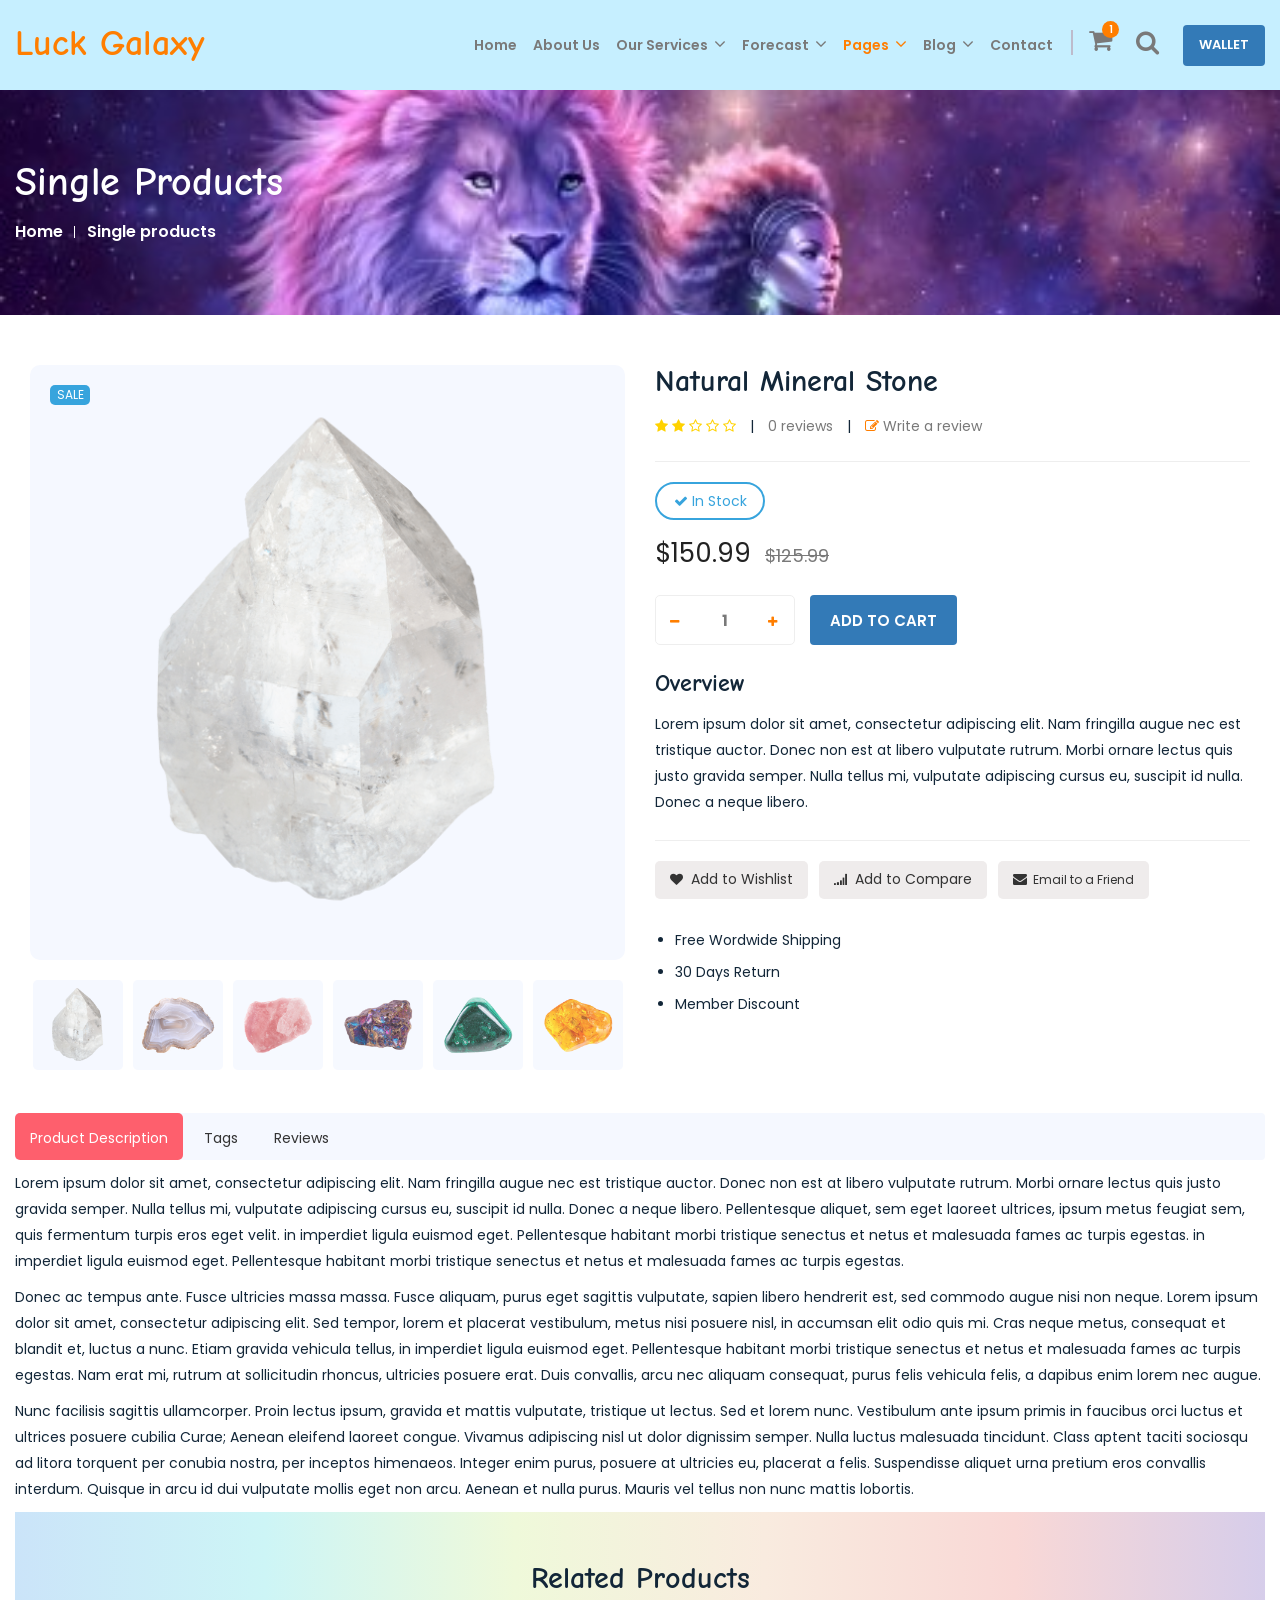
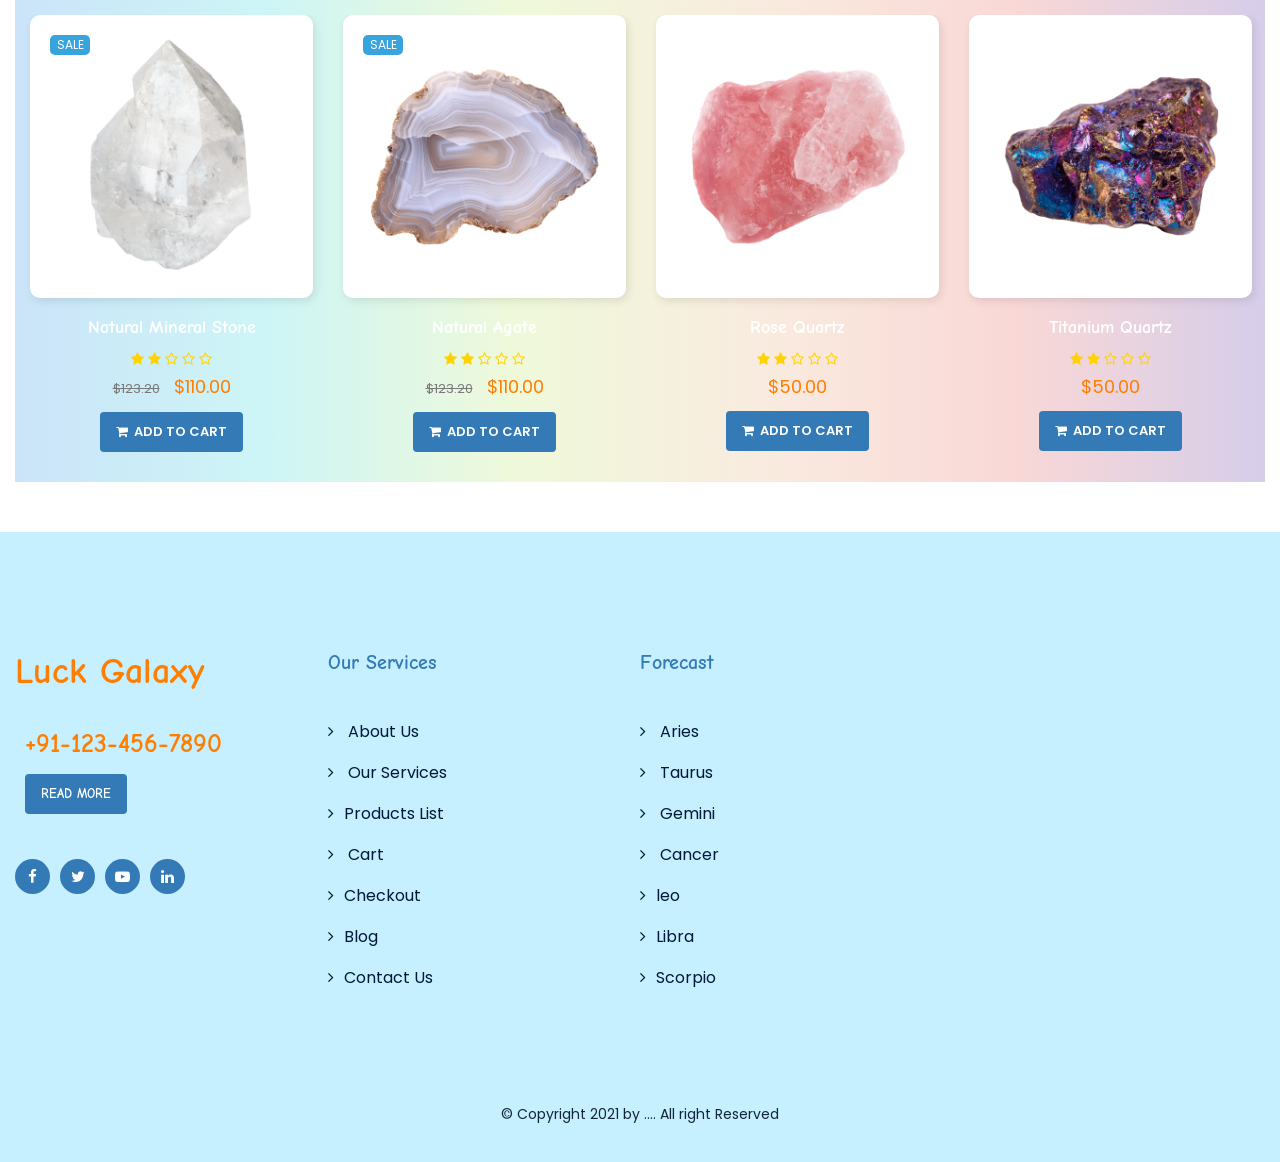
<file: single-products.html>
<!DOCTYPE html>
<html lang="en">
<head>
	<title>Horoscope | products page</title>
	<meta charset="utf-8">
	<meta name="viewport" content="width=device-width, initial-scale=1">
	<link rel="stylesheet" href="assets/vendor/bootstrap/css/bootstrap.min.css">
	<link rel="stylesheet" href="assets/css/style.css">
	<link rel="stylesheet" href="assets/css/responsive.css">
	<link rel="stylesheet" href="assets/vendor/owl.carousel/assets/owl.carousel.css"> 
	<link rel="stylesheet" href="assets/vendor/wow/animate.css"> 
	<link rel="stylesheet" href="assets/vendor/smoothproducts/smoothproducts.css"> 

	<link href="https://fonts.googleapis.com/css?family=Poppins:200,200i,300,300i,400,400i,500,500i,600,600i,700,700i,800,900&display=swap" rel="stylesheet">
	<link href="https://fonts.googleapis.com/css2?family=Comic+Neue:ital,wght@0,300;0,400;0,700;1,300;1,400;1,700&display=swap" rel="stylesheet">
	<link href="//maxcdn.bootstrapcdn.com/font-awesome/4.7.0/css/font-awesome.min.css" rel="stylesheet">
	<script src="assets/vendor/jquery/jquery-2.1.3.min.js"></script>
	<script src="assets/vendor/owl.carousel/owl.carousel.min.js"></script>
	<script src="assets/vendor/wow/wow.min.js"></script>
	<script>
	new WOW().init();
	  wow = new WOW(
		{
		  boxClass:     'wow',      // default
		  animateClass: 'animated', // default
		  offset:       0,          // default
		  mobile:       true,       // default
		  live:         true        // default
		}
		)
		wow.init();
	</script>
	
</head>
<body>
<header class="header-area">
	<!-- Top Header -->
	<!-- <div class="top-header">
		<div class="container-fluid">
			<div class="row align-items-center">
				<div class="col-lg-8 col-md-12">
					<ul class="top-header-contact-info">
						<li><i class="fa fa-envelope-o"></i> info@yourcompany.com</li>
						<li><i class="fa fa-phone"></i> Emergancy Helpline: <a href="tel:+44587154756">+91 123 456-7890</a></li>
					</ul>
				</div>
				
				<div class="col-lg-4 col-md-12">
					<ul class="top-header-social header_account">
						<li><a href="login.html"><i class="fa fa-sign-in"></i> Login <span>/</span></a> </li>
						<li><a href="register.html"><i class="fa fa-pencil-square-o"></i> Register</a></li>
					</ul>
				</div>

			</div>
		</div>
	</div> -->
	<!-- End Top Header -->

	<!-- Start Navbar Area -->
	<div class="navbar-area">
		<div class="astrology-responsive-nav">
			<div class="container-fluid">
				<div class="row">
					<div class="astrology-responsive-menu">
						<div class="logo">
							<a href="index.html">
								<h1 style="color:  #ff7e00;">Luck Galaxy</h1> 
							</a>
						</div>
						
						
						<div class="others-option align-items-center">
									<div class="option-item">
										<div class="cart-btn">
											<a href="cart.html"><i class="fa fa-shopping-cart"></i><span>1</span></a>
										</div>
									</div>

									<div class="option-item">
										<div class="search-btn-box">
											<a href="#search"><i class="search-btn fa fa-search"></i></a>
										</div>
									</div>

									<div class="option-item">
										<a href="contact_us.html" class="btn"> Wallet</a>
									</div>
								</div>
					<!--mobile Menu  -->

					<div id="mySidenav" class="sidenav">
						<div class="menu_slid_bg">
							<a href="javascript:void(0)" class="closebtn" onclick="closeNav()">×</a>
							
								<div class="col-sm-12" style="padding:0px;">
									<h3>Categories</h3>
									
									<ul class="accordion" id="accordion-category">
										<li class="panel mobile_menu_li">
											<a href="index.html" class=""></i> Home</a>
										</li>
										<li class="panel mobile_menu_li">
											<a href="about_us.html" class=""></i> about us</a>
										</li>
										
										
										<li class="panel mobile_menu_li">
											<a href="#" class="">Our Services</a>
												<span class="head"><a style="" class="accordion-toggle collapsed" data-toggle="collapse" data-parent="#accordion-category" href="#category83" aria-expanded="false">
												<span class="plus">+</span><span class="minus">-</span></a></span>
												<div id="category83" class="panel-collapse collapse" style="clear: both; height: 0px;" aria-expanded="false">
													<ul>
														<li>
															 <a href="services.html">Services</a>
														</li>
														<li>
															 <a href="full_services_page.html">Services Full Page</a>
														</li>
													</ul>
												</div>
										</li>
										
										
										<li class="panel mobile_menu_li">
											<a href="#" class="">Forecast</a>
												<span class="head"><a style="" class="accordion-toggle collapsed" data-toggle="collapse" data-parent="#accordion-category" href="#category84" aria-expanded="false">
												<span class="plus">+</span><span class="minus">-</span></a></span>
												<div id="category84" class="panel-collapse collapse" style="clear: both; height: 0px;" aria-expanded="false">
													<ul>
														<li>
															 <a href="Aries.html">Aries</a>
														</li>
														<li>
															 <a href="Aries.html">Taurus</a>
														</li>
														<li>
															 <a href="Aries.html">Gemini</a>
														</li>
														<li>
															 <a href="Aries.html">Cancer</a>
														</li>
														<li>
															 <a href="Aries.html">leo</a>
														</li>
														<li>
															 <a href="Aries.html">Virgo</a>
														</li>
														<li>
															 <a href="Aries.html">Libra</a>
														</li>
														<li>
															 <a href="Aries.html">Scorpio</a>
														</li>
														<li>
															 <a href="Aries.html">Sagittairus</a>
														</li>
														<li>
															 <a href="Aries.html">Capricorn</a>
														</li>
														<li>
															 <a href="Aries.html">Aquarius</a>
														</li>
														<li>
															 <a href="Aries.html">Pisces</a>
														</li>
													</ul>
												</div>
										</li>
										
										<li class="panel mobile_menu_li">
											<a href="#" class="">Shop</a>
												<span class="head"><a style="" class="accordion-toggle collapsed" data-toggle="collapse" data-parent="#accordion-category" href="#category85" aria-expanded="false">
												<span class="plus">+</span><span class="minus">-</span></a></span>
												<div id="category85" class="panel-collapse collapse" style="clear: both; height: 0px;" aria-expanded="false">
													<ul>
														<li>
															 <a href="services.html">Products List</a>
														</li>
														<li>
															 <a href="cart.html">Cart</a>
														</li>
														<li>
															 <a href="checkout.html">Checkout</a>
														</li>
														<li>
															 <a href="single-products.html">Products Details</a>
														</li>
														<li>
															 <a href="404.html">404</a>
														</li>
													</ul>
												</div>
										</li>
										
										<li class="panel mobile_menu_li">
											<a href="#" class="">Blog</a>
												<span class="head">< class="accordion-toggle collapsed" data-toggle="collapse" data-parent="#accordion-category" href="#category86" aria-expanded="false">
												<span class="plus">+</span><span class="minus">-</span></a></span>
												<div id="category86" class="panel-collapse collapse" style="clear: both; height: 0px;" aria-expanded="false">
													<ul>
														<li>
															 <a href="blog.html">Blog Grid</a>
														</li>
														<li>
															 <a href="blog-left.html">Blog Grid View Left</a>
														</li>
														<li>
															 <a href="blog-right.html">Blog Grid View right</a>
														</li>
														<li>
															 <a href="blog-details.html">Blog Details</a>
														</li>
													</ul>
												</div>
										</li>
										<li class="panel mobile_menu_li">
											<a href="#" class="">my Account</a>
												<span class="head">< class="accordion-toggle collapsed" data-toggle="collapse" data-parent="#accordion-category" href="#category87" aria-expanded="false">
												<span class="plus">+</span><span class="minus">-</span></a></span>
												<div id="category87" class="panel-collapse collapse" style="clear: both; height: 0px;" aria-expanded="false">
													<ul>
														<li>
															 <a href="login.html"> Login </a>
														</li>
														<li>
															 <a href="register.html"> Register</a>
														</li>
													</ul>
												</div>
										</li>

										<li class="panel mobile_menu_li">
											<a href="contact_us.html" class=""> Contact Us</a>
										</li>
									</ul>
							<div class="clear"></div>
							</div>
							 
						</div>
					</div>

					<span class="menu_open" onclick="openNav()">&#9776; Menu</span>
					<!-- mobile Menu  end-->
					</div>
				</div>
			</div>
		</div>

		<div class="astrology-nav">
			<div class="container-fluid">
				<div class="row">
					<div class="header_menu_wrapper">
						<nav class="navbar navbar-expand-md navbar-light">
							<a class="navbar-brand" href="index.html">
								<h1 style="color:  #ff7e00;">Luck Galaxy</h1> 
							</a>

							<div class="collapse navbar-collapse mean-menu" style="display: block;">
								<ul class="navbar-nav">
									<li class="nav-item"><a href="index.html" class="nav-link">Home</a></li>
									
									<li class="nav-item"><a href="about_us.html" class="nav-link">About Us</a></li>

									<li class="nav-item"><a href="" class="nav-link">Our Services <i class="fa fa-angle-down"></i></a>
										<ul class="dropdown-menu">
											<li class="nav-item"><a href="services.html" class="nav-link">Services</a></li>
											<li class="nav-item"><a href="full_services_page.html" class="nav-link">Services Full Page</a></li>

										</ul>
									</li>
									
									<li class="nav-item"><a href="#" class="nav-link">Forecast <i class="fa fa-angle-down"></i></a>
										<ul class="dropdown-menu">
											<li class="nav-item"><a href="Aries.html" class="nav-link">Aries</a></li>

											<li class="nav-item"><a href="Aries.html" class="nav-link">Taurus</a></li>

											<li class="nav-item"><a href="Aries.html" class="nav-link">Gemini</a></li>

											<li class="nav-item"><a href="Aries.html" class="nav-link">Cancer</a></li>
											<li class="nav-item"><a href="Aries.html" class="nav-link">leo</a></li>
											<li class="nav-item"><a href="Aries.html" class="nav-link">Virgo</a></li>
											<li class="nav-item"><a href="Aries.html" class="nav-link">Libra</a></li>
											<li class="nav-item"><a href="Aries.html" class="nav-link">Scorpio</a></li>
											<li class="nav-item"><a href="Aries.html" class="nav-link">Sagittairus</a></li>
											<li class="nav-item"><a href="Aries.html" class="nav-link">Capricorn</a></li>
											<li class="nav-item"><a href="Aries.html" class="nav-link">Aquarius</a></li>
											<li class="nav-item"><a href="Aries.html" class="nav-link">Pisces</a></li>

										</ul>
									</li> 
									<li class="nav-item"><a href="#" class="nav-link active">Pages <i class="fa fa-angle-down"></i></a>
										<ul class="dropdown-menu">

											<li class="nav-item"><a href="#" class="nav-link">Shop <i class="fa fa-angle-right"></i></a>
												<ul class="dropdown-menu">
													<li class="nav-item"><a href="products.html" class="nav-link">Products List</a></li>

													<li class="nav-item"><a href="cart.html" class="nav-link">Cart</a></li>

													<li class="nav-item"><a href="checkout.html" class="nav-link">Checkout</a></li>

													<li class="nav-item"><a href="single-products.html" class="nav-link">Products Details</a></li>
												</ul>
											</li>

											<li class="nav-item"><a href="404.html" class="nav-link">404</a></li>
										</ul>
									</li>

									<li class="nav-item"><a href="#" class="nav-link">Blog <i class="fa fa-angle-down"></i></a>
										<ul class="dropdown-menu">
											<li class="nav-item"><a href="blog.html" class="nav-link">Blog Grid</a></li>
											
											<li class="nav-item"><a href="blog-left.html" class="nav-link">Blog Grid View Left</a></li>
											
											<li class="nav-item"><a href="blog-right.html" class="nav-link">Blog Grid View right</a></li>

											<li class="nav-item"><a href="blog-details.html" class="nav-link">Blog Details</a></li>
										</ul>
									</li>

									<li class="nav-item"><a href="contact_us.html" class="nav-link">Contact</a></li>
								</ul>

								<div class="others-option align-items-center">
									<div class="option-item">
										<div class="cart-btn">
											<a href="cart.html"><i class="fa fa-shopping-cart"></i><span>1</span></a>
										</div>
									</div>

									<div class="option-item">
										<div class="search-btn-box">
											<a href="#search"><i class="search-btn fa fa-search"></i></a>
										</div>
									</div>

									<div class="option-item">
										<a href="contact_us.html" class="btn"> Wallet</a>
									</div>
								</div>
							</div>
						</nav>
						<div class="clear"></div>
					</div>
				</div>
			</div>
		</div>
	</div>
	<!-- End Navbar Area --> 
<div id="search" class="input-group header">
	<span class="close">x</span>
		<form>
			<input value="" name="search" type="search" placeholder="Search">
			 <span class="input-group-btn">
				<button type="button" class="btn"><i class="fa fa-search"></i></button>
			</span>
			<div class="clear"></div>
		</form>
</div>	
</header>
<!-- Header End -->
<!-- breadcrumb -->


<!-- side slider -->

<section class="main_breadcrumb">
	<div class="container-fluid">
		<div class="row">
			<div class="breadcrumb-content">
				<h2>Single products</h2>
				<ul>
					<li><a href="index.html">Home</a></li>
					<li><a href="">Single products</a></li>
				</ul>
			</div>
		</div>
	</div>
</section>
<div id="content" class="single_products_page">
<!-- single products page -->
	<div id="products_products" class="single_products_section">
		<div class="container-fluid">
			<div class="row">
				<div class="col-sm-6">
					<div class="eb_right single_products_right_side">
						<div class="single_products_images">
							<div class="single_product_image">
								<div class="sp-loading">
									<img src="assets/image/products/products_16.png" alt="" width="100%">
								</div>
								<div class="sale"><span class="">Sale</span></div>
							</div>
							
							<div class="sp-wrap">
								<div id="additional_silder_products_images" class="owl-carousel">
									<div class="item">
										<a href="assets/image/products/products_01.png">
											<img src="assets/image/products/products_01.png" alt="">
										</a>
									</div>	
									<div class="item">
										<a href="assets/image/products/products_02.png">
											<img src="assets/image/products/products_02.png" alt="">
										</a>
									</div>
									<div class="item">
										<a href="assets/image/products/products_03.png">
											<img src="assets/image/products/products_03.png" alt="">
										</a>
									</div>
									<div class="item">
										<a href="assets/image/products/products_07.png">
											<img src="assets/image/products/products_07.png" alt="">
										</a>
									</div>	
									<div class="item">
										<a href="assets/image/products/products_08.png">
											<img src="assets/image/products/products_08.png" alt="">
										</a>
									</div>	
									<div class="item">
										<a href="assets/image/products/products_09.png">
											<img src="assets/image/products/products_09.png" alt="">
										</a>
									</div>
									
								</div>
							</div>
						</div>
					</div>
				</div>
				
				
				<div class="col-sm-6">
					<div class="eb_left single_products_left_side">
						<h2>Natural Mineral Stone</h2>
						<div class="rating">
							<p>			
								<span><i class="fa fa-star"></i></span>				  				  
								<span><i class="fa fa-star"></i></span>				  				  
								<span><i class="fa fa-star-o"></i></span>				  				 
								<span><i class="fa fa-star-o"></i></span>				  				  
								<span><i class="fa fa-star-o"></i></span>				  					
								<span class="border"> | </span> 
								<a href="" onclick="">0 reviews</a> <span class="border"> | </span> 	  
								<a href="" onclick="" class="text_write_icon"><i class="fa fa-pencil-square-o"></i> Write a review</a>		  
							</p>
						</div>
						<hr>
						<div class="price-block">
							<div class="price-box">
								<p class="in-stock"><i class="fa fa-check"></i> In Stock</p>
								<p class="special-price"> <span class="price-label">Special Price</span> <span id="product-price-48" class="price"> $150.99 </span> </p>
								<p class="old-price"> <span class="price-label">Regular Price:</span> <span class="price"> $125.99 </span> </p>
							</div>
						</div>
						
						<div class="add-to-box">
							<div class="add-to-cart">
								<div class="pull-left">
									<div class="custom pull-left">
										<button onclick="var result = document.getElementById('qty'); var qty = result.value; if( !isNaN( qty ) &amp;&amp; qty > 0 ) result.value--;return false;" class="reduced items-count" type="button"><i class="fa fa-minus">&nbsp;</i></button>
										<input type="text" class="input-text qty" title="Qty" value="1" maxlength="12" id="qty" name="qty">
										<button onclick="var result = document.getElementById('qty'); var qty = result.value; if( !isNaN( qty )) result.value++;return false;" class="increase items-count" type="button"><i class="fa fa-plus">&nbsp;</i></button>
									</div>
								</div>
								<button onclick="productAddToCartForm.submit(this)" class="btn btn-cart" title="Add to Cart" type="button">Add to Cart</button>
							</div>
						</div>
						
						<div class="short-description">
							<h3>overview</h3>
                            <p>Lorem ipsum dolor sit amet, consectetur adipiscing elit. Nam fringilla augue nec est tristique auctor. Donec non est at libero vulputate rutrum. Morbi ornare lectus quis justo gravida semper. Nulla tellus mi, vulputate adipiscing cursus eu, suscipit id nulla. Donec a neque libero. </p>
						</div>
						
						<div class="email-addto-box">
							<ul class="add-to-links">
								<li> <a class="link-wishlist" href="#"><span>Add to Wishlist</span></a></li>
								<li><span class="separator">|</span> <a class="link-compare" href="#"><span>Add to Compare</span></a></li>
							</ul>
							<p class="email-friend"><a href="#" class=""><span>Email to a Friend</span></a></p>
                      </div>
						<ul class="shipping-pro">
							<li>Free Wordwide Shipping</li>
							<li>30 Days Return</li>
							<li>Member Discount</li>
                        </ul>
						
					</div>	
				</div>
			</div>		
			
			<!---- ---------------------->
			<div class="row">
				<div class="product-collateral">
					<div class="add_info">
							<ul id="product-detail-tab" class="nav nav-tabs product-tabs">
								<li class="active"> <a href="#product_tabs_description" data-toggle="tab"> Product Description </a> </li>
								<li><a href="#product_tabs_tags" data-toggle="tab">Tags</a></li>
								<li> <a href="#reviews_tabs" data-toggle="tab">Reviews</a> </li>
							</ul>


						  <div id="productTabContent" class="tab-content">
								<div class="tab-pane fade in active" id="product_tabs_description">
									<div class="std">
									<p>Lorem ipsum dolor sit amet, consectetur adipiscing elit. Nam fringilla augue nec est tristique auctor. Donec non est at libero vulputate rutrum. Morbi ornare lectus quis justo gravida semper. Nulla tellus mi, vulputate adipiscing cursus eu, suscipit id nulla. Donec a neque libero. Pellentesque aliquet, sem eget laoreet ultrices, ipsum metus feugiat sem, quis fermentum turpis eros eget velit. in imperdiet ligula euismod eget. Pellentesque habitant morbi tristique senectus et netus et malesuada fames ac turpis egestas. in imperdiet ligula euismod eget. Pellentesque habitant morbi tristique senectus et netus et malesuada fames ac turpis egestas. </p>
									<p>Donec ac tempus ante. Fusce ultricies massa massa. Fusce aliquam, purus eget sagittis vulputate, sapien libero hendrerit est, sed commodo augue nisi non neque. Lorem ipsum dolor sit amet, consectetur adipiscing elit. Sed tempor, lorem et placerat vestibulum, metus nisi posuere nisl, in accumsan elit odio quis mi. Cras neque metus, consequat et blandit et, luctus a nunc. Etiam gravida vehicula tellus, in imperdiet ligula euismod eget. Pellentesque habitant morbi tristique senectus et netus et malesuada fames ac turpis egestas. Nam erat mi, rutrum at sollicitudin rhoncus, ultricies posuere erat. Duis convallis, arcu nec aliquam consequat, purus felis vehicula felis, a dapibus enim lorem nec augue.</p>
									<p> Nunc facilisis sagittis ullamcorper. Proin lectus ipsum, gravida et mattis vulputate, tristique ut lectus. Sed et lorem nunc. Vestibulum ante ipsum primis in faucibus orci luctus et ultrices posuere cubilia Curae; Aenean eleifend laoreet congue. Vivamus adipiscing nisl ut dolor dignissim semper. Nulla luctus malesuada tincidunt. Class aptent taciti sociosqu ad litora torquent per conubia nostra, per inceptos himenaeos. Integer enim purus, posuere at ultricies eu, placerat a felis. Suspendisse aliquet urna pretium eros convallis interdum. Quisque in arcu id dui vulputate mollis eget non arcu. Aenean et nulla purus. Mauris vel tellus non nunc mattis lobortis.</p>
								  </div>
								</div>
								<!-- product tabs description End-->
								<div class="tab-pane fade" id="product_tabs_tags">
									<div class="box-collateral box-tags">
										<div class="tags">
											  <form id="addTagForm" action="#" method="get">
													<div class="form-add-tags">
														<label for="productTagName">Add Tags:</label>
														<div class="input-box">
															<input class="input-text" name="productTagName" id="productTagName" type="text">
															<button type="button" title="Add Tags" class=" btn btn-add" onclick="submitTagForm()"> <span>Add Tags</span> </button>
														</div>
													  <!--input-box--> 
													</div>
											  </form>
										</div>
									<!--tags-->
									<p class="note">Use spaces to separate tags. Use single quotes (') for phrases.</p>
									</div>
								</div>
								<!-- Add Tags End-->
								<div class="tab-pane fade" id="reviews_tabs">
									<div class="eb-Reviews">
										<div>
											<h4 class="eb-Reviews-title">2 reviews for <span>Bacca Bucci Men's Running Shoes</span></h4>
											<ol class="commentlist">
												<li class="comment">
												<div>
													<img alt="" src="assets/image/member/member.png" class="avatar avatar-60 photo">
													<div class="comment-text">
													<div class="ratings">
														<div class="rating-box">
															<div style="width:100%" class="rating"></div>
														</div>
														</div>
														<p class="meta">
														<strong>John Doe</strong> 
														<span>–</span> April 19, 2018
														</p>
														<div class="description"><p>Vivamus magna justo, lacinia eget consectetur sed, convallis at tellus. Nulla quis lorem ut libero malesuada feugiat. Proin eget tortor risus. Donec rutrum congue leo eget malesuada. Lorem ipsum dolor sit amet, consectetur adipiscing elit.</p>
														<p>Donec sollicitudin molestie malesuada. Vivamus suscipit tortor eget felis porttitor volutpat. Lorem ipsum dolor sit amet, consectetur adipiscing elit. Nulla quis lorem ut libero malesuada feugiat. Vivamus magna justo, lacinia eget consectetur sed, convallis at tellus.</p>
														</div>
													</div>
												</div>
												</li><!-- #comment-## -->
												<li class="comment">
													<div>
														<img alt="" src="assets/image/member/member2.png" class="avatar avatar-60 photo">
														<div class="comment-text">
														<div class="ratings">
															  <div class="rating-box">
																<div style="width:100%" class="rating"></div>
															  </div>
															  
															</div>
														<p class="meta">
														<strong>Stephen Smith</strong> <span>–</span> June 02, 2018
														</p>
														<div class="description"><p>Donec rutrum congue leo eget malesuada. Lorem ipsum dolor sit amet, consectetur adipiscing elit.</p>
														</div>
													</div>
												</div>
												</li><!-- #comment-## -->
											</ol>
										</div>
									<div>
								<div>
								<div class="comment-respond">
									<span class="comment-reply-title">Add a review </span>			
									<form action="#" method="post" class="comment-form" novalidate="">
										<p class="comment-notes"><span id="email-notes">Your email address will not be published.</span> Required fields are marked <span class="required">*</span></p>
										<div class="comment-form-rating">
											<label id="rating">Your rating</label>
											<p class="stars">
											<span>
											<a class="star-1" href="#">1</a>
											<a class="star-2" href="#">2</a>
											<a class="star-3" href="#">3</a>
											<a class="star-4" href="#">4</a>
											<a class="star-5" href="#">5</a>
											</span>
											</p>
										</div>
										<p class="comment-form-comment">
											<label>Your review <span class="required">*</span></label>
											<textarea id="comment" name="comment" cols="45" rows="8" required=""></textarea>
										</p>
										<p class="comment-form-author">
										<label for="author">Name <span class="required">*</span></label> 
										<input id="author" name="author" type="text" value="" size="30" required=""></p>
										<p class="comment-form-email">
										<label for="email">Email <span class="required">*</span></label> 
										<input id="email" name="email" type="email" value="" size="30" required=""></p>
										<p class="form-submit">
										<input name="submit" type="submit" id="submit" class="btn submit" value="Submit"> 
										</p>
									</form>
								</div><!-- #respond -->
							</div>
						</div>
						<div class="clear"></div>
					</div>
				</div>
						  </div>
					</div>
				</div>
			</div>
				
			<!---- ---------------------->
			
			<!-- relative products -->
			
			<!-- Our products  -->
				<div id="products" class="products_section related_product">
						<div class="heading_wrapper wow fadeInDown animated">
							<h2 class="wow fadeInDown animated">Related Products</h2>
						</div>
						<div class="row">
							<div id="related_product" class="owl-carousel owl-theme">
						<!--1 -->
							<div class="item">
								<div class="col-sm-12">
									<div class="product-thumb">
										<div class="image wow fadeInDown animated">
											<a href=""><img class="wow fadeInDown animated" src="assets/image/products/products_01.png" alt="Kundli Dosha" title="Kundli Dosha" width="100%"></a>
											
											<div class="sale"><span class="">Sale</span></div>
											<div class="button-group">
												<div class="inner">
													<button type="button" title="Quick View" class="button-quickview"><span>Quick View</span></button>
													<button type="button" title="Add to Wish List" class="button-wishlist"><span>Add to Wish List</span></button>
													<button type="button" title="Compare this Product" class="button-compare"><span>Compare this Product</span></button>
												</div>
											</div>
										</div>
										<div class="caption">
											
											<div class="rate-and-title">
												<h4 class="wow fadeInDown animated"><a href="">Natural Mineral Stone</a></h4>
												<div class="rating wow fadeInDown animated">
													<i class="fa fa-star"></i>
													<i class="fa fa-star"></i>
													<i class="fa fa-star-o"></i>
													<i class="fa fa-star-o"></i>
													<i class="fa fa-star-o"></i>
													<div class="clear"></div>
												</div>
												<p class="price wow fadeInDown animated">
													<span class="price-old">$123.20</span> <span class="price-new">$110.00</span>  
												</p>
												<button type="button" class="btn wow fadeInDown animated" onclick="" title="Add to Cart"><span><i class="fa fa-shopping-cart"></i> Add to Cart</span></button>
											</div>
										</div>
									</div>
								</div>				
							</div>				
							<!-- 2-->
							<div class="item">
								<div class="col-sm-12">
									<div class="product-thumb">
										<div class="image wow fadeInDown animated">
											<a href=""><img class="wow fadeInDown animated" src="assets/image/products/products_02.png" alt="Kundli Dosha" title="Kundli Dosha" width="100%"></a>
											
											<div class="sale"><span class="">Sale</span></div>
											<div class="button-group">
												<div class="inner">
													<button type="button" title="Quick View" class="button-quickview"><span>Quick View</span></button>
													<button type="button" title="Add to Wish List" class="button-wishlist"><span>Add to Wish List</span></button>
													<button type="button" title="Compare this Product" class="button-compare"><span>Compare this Product</span></button>
												</div>
											</div>
										</div>
										<div class="caption">
											
											<div class="rate-and-title">
												<h4 class="wow fadeInDown animated"><a href="">Natural Agate</a></h4>
												<div class="rating wow fadeInDown animated">
													<i class="fa fa-star"></i>
													<i class="fa fa-star"></i>
													<i class="fa fa-star-o"></i>
													<i class="fa fa-star-o"></i>
													<i class="fa fa-star-o"></i>
													<div class="clear"></div>
												</div>
												<p class="price wow fadeInDown animated">
													<span class="price-old">$123.20</span> <span class="price-new">$110.00</span>  
												</p>
												<button type="button" class="btn wow fadeInDown animated" onclick="" title="Add to Cart"><span><i class="fa fa-shopping-cart"></i> Add to Cart</span></button>
											</div>
										</div>
									</div>
								</div>				
							</div>				
							<!-- 3-->
							<div class="item">
								<div class="col-sm-12">
									<div class="product-thumb">
										<div class="image wow fadeInDown animated">
											<a href=""><img class="wow fadeInDown animated" src="assets/image/products/products_03.png" alt="Kundli Dosha" title="Kundli Dosha" width="100%"></a>
											<div class="button-group">
												<div class="inner">
													<button type="button" title="Quick View" class="button-quickview"><span>Quick View</span></button>
													<button type="button" title="Add to Wish List" class="button-wishlist"><span>Add to Wish List</span></button>
													<button type="button" title="Compare this Product" class="button-compare"><span>Compare this Product</span></button>
												</div>
											</div>
										</div>
										<div class="caption">
											
											<div class="rate-and-title">
												<h4 class="wow fadeInDown animated"><a href="">Rose Quartz</a></h4>
												<div class="rating wow fadeInDown animated">
													<i class="fa fa-star"></i>
													<i class="fa fa-star"></i>
													<i class="fa fa-star-o"></i>
													<i class="fa fa-star-o"></i>
													<i class="fa fa-star-o"></i>
													<div class="clear"></div>
												</div>
												<p class="price wow fadeInDown animated">
													<span class="price-new">$50.00</span>  
												</p>
												<button type="button" class="btn wow fadeInDown animated" onclick="" title="Add to Cart"><span><i class="fa fa-shopping-cart"></i> Add to Cart</span></button>
											</div>
										</div>
									</div>
								</div>				
							</div>				
							<!--4 -->
							<div class="item">
								<div class="col-sm-12">
									<div class="product-thumb">
										<div class="image wow fadeInDown animated">
											<a href=""><img class="wow fadeInDown animated" src="assets/image/products/products_07.png" alt="Kundli Dosha" title="Kundli Dosha" width="100%"></a>
											<div class="button-group">
												<div class="inner">
													<button type="button" title="Quick View" class="button-quickview"><span>Quick View</span></button>
													<button type="button" title="Add to Wish List" class="button-wishlist"><span>Add to Wish List</span></button>
													<button type="button" title="Compare this Product" class="button-compare"><span>Compare this Product</span></button>
												</div>
											</div>
										</div>
										<div class="caption">
											
											<div class="rate-and-title">
												<h4 class="wow fadeInDown animated"><a href="">Titanium Quartz</a></h4>
												<div class="rating wow fadeInDown animated">
													<i class="fa fa-star"></i>
													<i class="fa fa-star"></i>
													<i class="fa fa-star-o"></i>
													<i class="fa fa-star-o"></i>
													<i class="fa fa-star-o"></i>
													<div class="clear"></div>
												</div>
												<p class="price wow fadeInDown animated">
													<span class="price-new">$50.00</span>  
												</p>
												<button type="button" class="btn wow fadeInDown animated" onclick="" title="Add to Cart"><span><i class="fa fa-shopping-cart"></i> Add to Cart</span></button>
											</div>
										</div>
									</div>
								</div>	
							</div>	
							<!--5 -->	
								<div class="item">
									<div class="col-sm-12">
										<div class="product-thumb">
											<div class="image wow fadeInDown animated">
												<a href=""><img class="wow fadeInDown animated" src="assets/image/products/products_01.png" alt="Kundli Dosha" title="Kundli Dosha" width="100%"></a>
												
												<div class="sale"><span class="">Sale</span></div>
												<div class="button-group">
													<div class="inner">
														<button type="button" title="Quick View" class="button-quickview"><span>Quick View</span></button>
														<button type="button" title="Add to Wish List" class="button-wishlist"><span>Add to Wish List</span></button>
														<button type="button" title="Compare this Product" class="button-compare"><span>Compare this Product</span></button>
													</div>
												</div>
											</div>
											<div class="caption">
												
												<div class="rate-and-title">
													<h4 class="wow fadeInDown animated"><a href="">Natural Mineral Stone</a></h4>
													<div class="rating wow fadeInDown animated">
														<i class="fa fa-star"></i>
														<i class="fa fa-star"></i>
														<i class="fa fa-star-o"></i>
														<i class="fa fa-star-o"></i>
														<i class="fa fa-star-o"></i>
														<div class="clear"></div>
													</div>
													<p class="price wow fadeInDown animated">
														<span class="price-old">$123.20</span> <span class="price-new">$110.00</span>  
													</p>
													<button type="button" class="btn wow fadeInDown animated" onclick="" title="Add to Cart"><span><i class="fa fa-shopping-cart"></i> Add to Cart</span></button>
												</div>
											</div>
										</div>
									</div>				
								</div>			
							<!-- products end -->
							</div>
						</div>
				</div>
			</div>
			<!-- Products End-->
			
			<!-- relative products  end-->
			
		</div>	
	</div>
</div>
<!-- Footer Section -->
	<footer id="footer" class="footer">
		<div class="container-fluid">
			<div class="row">
			<!-- Newslatter-->
				<!-- <div class="footer_newslatter wow fadeInDown animated">
						<div class="box">
							<div class="row">
								<div class="col-sm-3">
									<strong class="wow fadeInDown animated">sign up for free</strong>
								</div>
								<div class="col-sm-4">
									<p class="wow fadeInDown animated">get your daily astrology, daily lovescope and daily tarot by email</p>
								</div>
								<div class="col-sm-5">
									<form id="newsletter" accept-charset="utf-8">
										<div class="success wow fadeInDown animated" style="display: none;">Your subscribe request has been sent!</div>
										<label class="email">
											<input type="email" placeholder="Enter your email here" class="wow fadeInDown animated">
										</label>
										<a href="#" data-type="submit" class="wow fadeInDown animated">subscribe</a>
									</form>
								</div>
							</div>
						</div>
				</div> -->
			<!-- Newslatter end-->
			<div class="row footer_matter">
				<div class="col-lg-3 col-md-3 col-sm-12 col-xs-12">
					<div class="footer_logo_wrapper">
						<h1 style="color:  #ff7e00;">Luck Galaxy</h1> 
						<h3 class="wow fadeInDown animated">+91-123-456-7890</h3>
						<h4 class="wow fadeInDown animated"><a href="#" class="btn wow fadeInDown animated">Read More</a></h4>
						<ul>
							<li class="wow fadeInDown animated"><a href="#"><i class="fa fa-facebook"></i></a></li>
							<li class="wow fadeInDown animated"><a href="#"><i class="fa fa-twitter"></i></a></li>
							<li class="wow fadeInDown animated"><a href="#"><i class="fa fa-youtube-play"></i></a></li>
							<li class="wow fadeInDown animated"><a href="#"><i class="fa fa-linkedin"></i></a></li>
						</ul>
					</div>
				</div>
				<div class="col-lg-3 col-md-3 col-sm-12 col-xs-12">
					<div class="footer_list_wrapper">
						<h2 class="wow fadeInDown animated">Our Services</h2>
						<ul class="footer_list">
							<li class="wow fadeInDown animated"><a href="about_us.html"><i class="fa fa-angle-right" aria-hidden="true"></i> About Us</a>
							</li>
							<li class="wow fadeInDown animated"><a href="services.html"><i class="fa fa-angle-right" aria-hidden="true"></i> Our Services </a>
							</li>
							<li class="wow fadeInDown animated"><a href="products.html"><i class="fa fa-angle-right" aria-hidden="true"></i>Products List </a>
							</li>
							<li class="wow fadeInDown animated"><a href="cart.html"><i class="fa fa-angle-right" aria-hidden="true"></i> Cart</a>
							</li>
							<li class="wow fadeInDown animated"><a href="checkout.html"><i class="fa fa-angle-right" aria-hidden="true"></i>Checkout </a> </li>
							<li class="wow fadeInDown animated"><a href="blog.html"><i class="fa fa-angle-right" aria-hidden="true"></i>Blog </a> </li>
							<li class="wow fadeInDown animated"><a href="contact_us.html"><i class="fa fa-angle-right" aria-hidden="true"></i>Contact Us </a> </li>
						</ul>
					</div>
				</div>
				<div class="col-lg-3 col-md-3 col-sm-12 col-xs-12">
					<div class="footer_list_wrapper">
						<h2>Forecast</h2>
						<ul class="footer_list">
							<li class="wow fadeInDown animated"><a href="Aries.html"><i class="fa fa-angle-right" aria-hidden="true"></i> Aries</a>
							</li>
							<li class="wow fadeInDown animated"><a href="Aries.html"><i class="fa fa-angle-right" aria-hidden="true"></i> Taurus </a>
							</li>
							<li class="wow fadeInDown animated"><a href="Aries.html"><i class="fa fa-angle-right" aria-hidden="true"></i> Gemini</a>
							</li>
							<li class="wow fadeInDown animated"><a href="Aries.html"><i class="fa fa-angle-right" aria-hidden="true"></i> Cancer</a>
							</li>
							<li class="wow fadeInDown animated"><a href="Aries.html"><i class="fa fa-angle-right" aria-hidden="true"></i>leo</a> </li>
							<li class="wow fadeInDown animated"><a href="Aries.html"><i class="fa fa-angle-right" aria-hidden="true"></i>Libra</a> </li>
							<li class="wow fadeInDown animated"><a href="Aries.html"><i class="fa fa-angle-right" aria-hidden="true"></i>Scorpio</a> </li>
							
						</ul>
					</div>
				</div>
				
			</div>
		</div>
	</div>
</footer>
	
	<div class="footer_copyright">
		<div class="container-fluid">
			<p class="wow fadeInDown animated">© Copyright 2021 by .... All right Reserved</p>
		</div>
	</div>

<!-- Footer Section End -->
<!-- back-to-top scrtion -->
<div class="top_button">
  <a class="back-to-top" style="cursor:pointer;" id="top-scrolltop"><i class="fa fa-angle-up"></i></a>
</div>
<!-- back-to-top scrtion End-->
<script>

$(document).ready(function(){
	$('#additional_silder_products_images').owlCarousel({	
		items:5,
		itemsDesktop:[1199,3],
		itemsDesktopSmall:[992,2],
		itemsTablet:[768,3],
		itemsMobile:[600,2],
		autoPlay: 6000,
		pagination: false,
		navigation: true,
		navigationText: ['<i class="fa fa-angle-left fa-5x"></i>', '<i class="fa fa-angle-right fa-5x"></i>']
	});
});

$(document).ready(function(){
	$('#related_product').owlCarousel({	
		items: 4,
		itemsDesktop:[1199,3],
		itemsDesktopSmall:[992,3],
		itemsTablet:[768,2],
		itemsMobile:[450,1],
		autoPlay: 10000,
		pagination: false,
		navigation: true,
		navigationText: ['<i class="fa fa-angle-left"></i>', '<i class="fa fa-angle-right"></i>']
	});
});

$(window).load(function() {
	$('.sp-wrap').smoothproducts();
});

</script>
<!-- script files -->
	<script src="assets/vendor/bootstrap/js/bootstrap.min.js"></script>
	<script src="assets/js/custom.js"></script>
	<script src="assets/vendor/smoothproducts/smoothproducts.min.js"></script>
<!-- script files -->
</body>
</html>
</file>
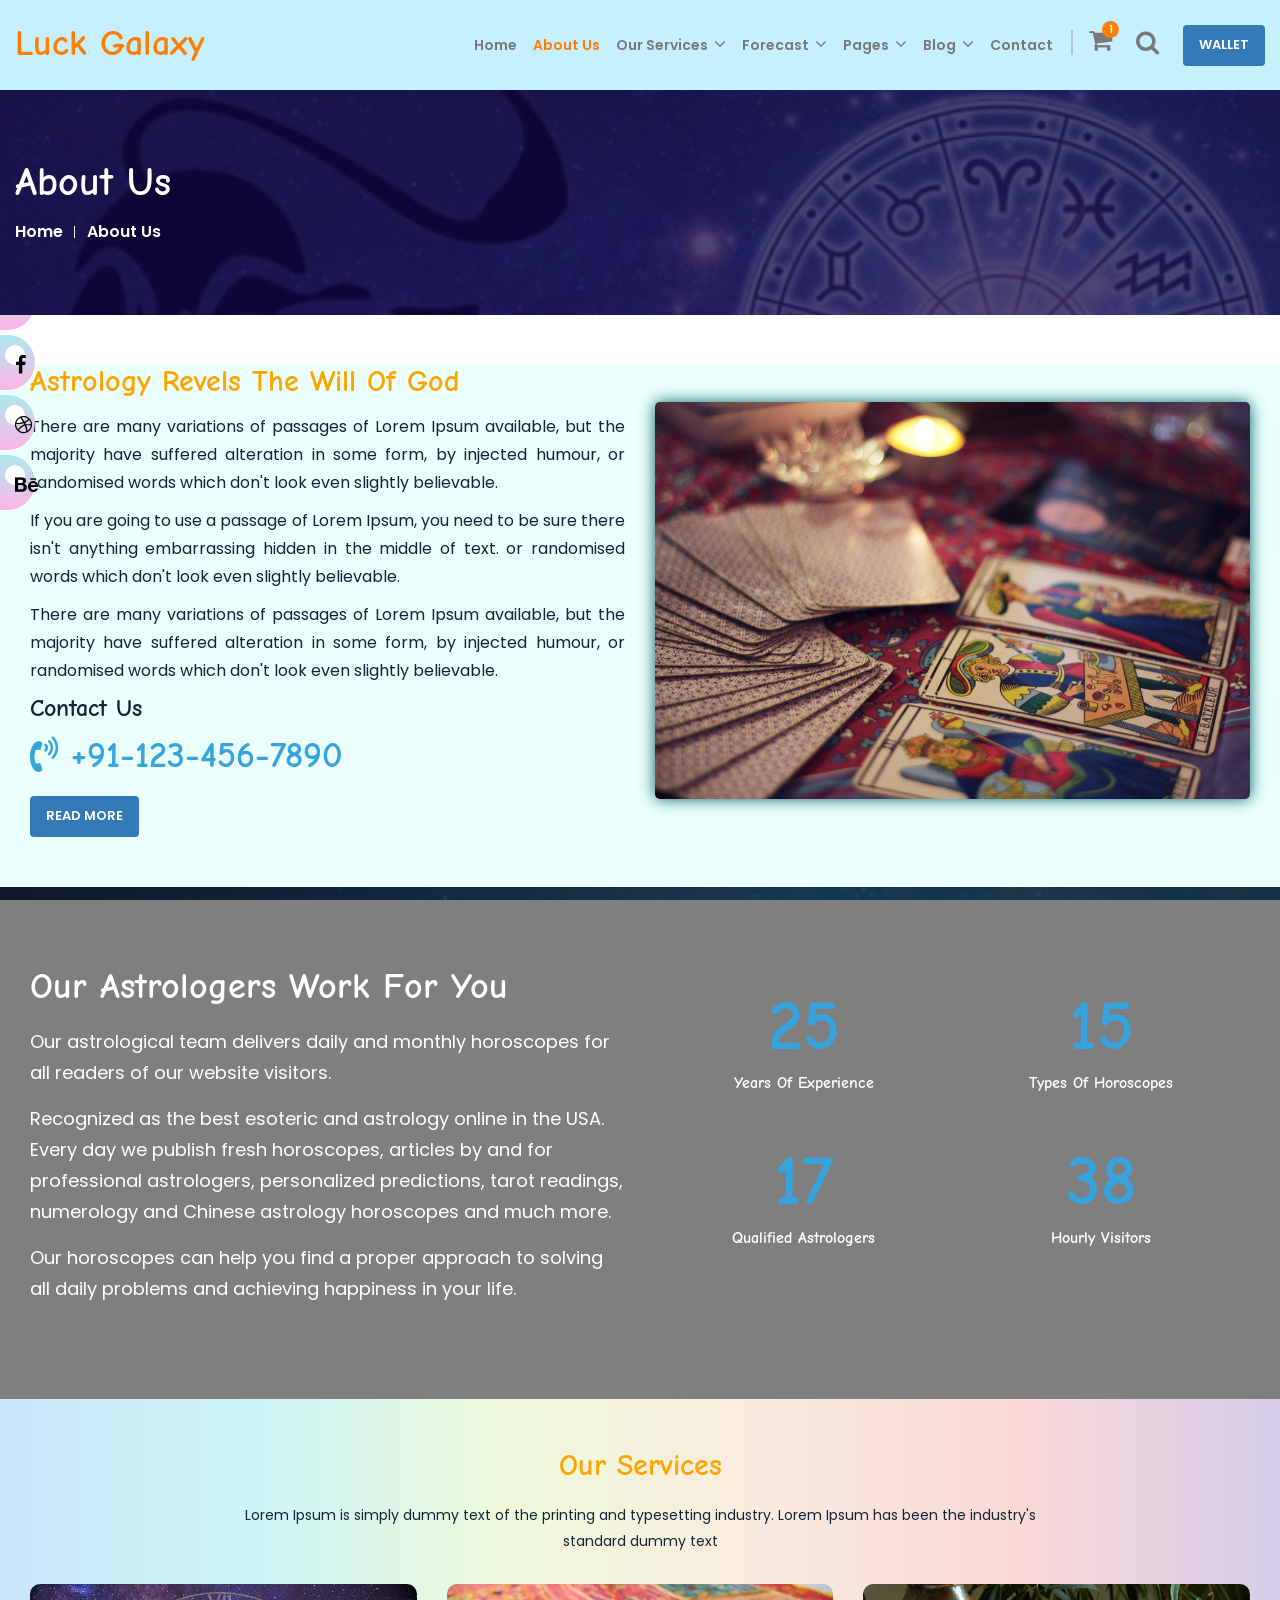
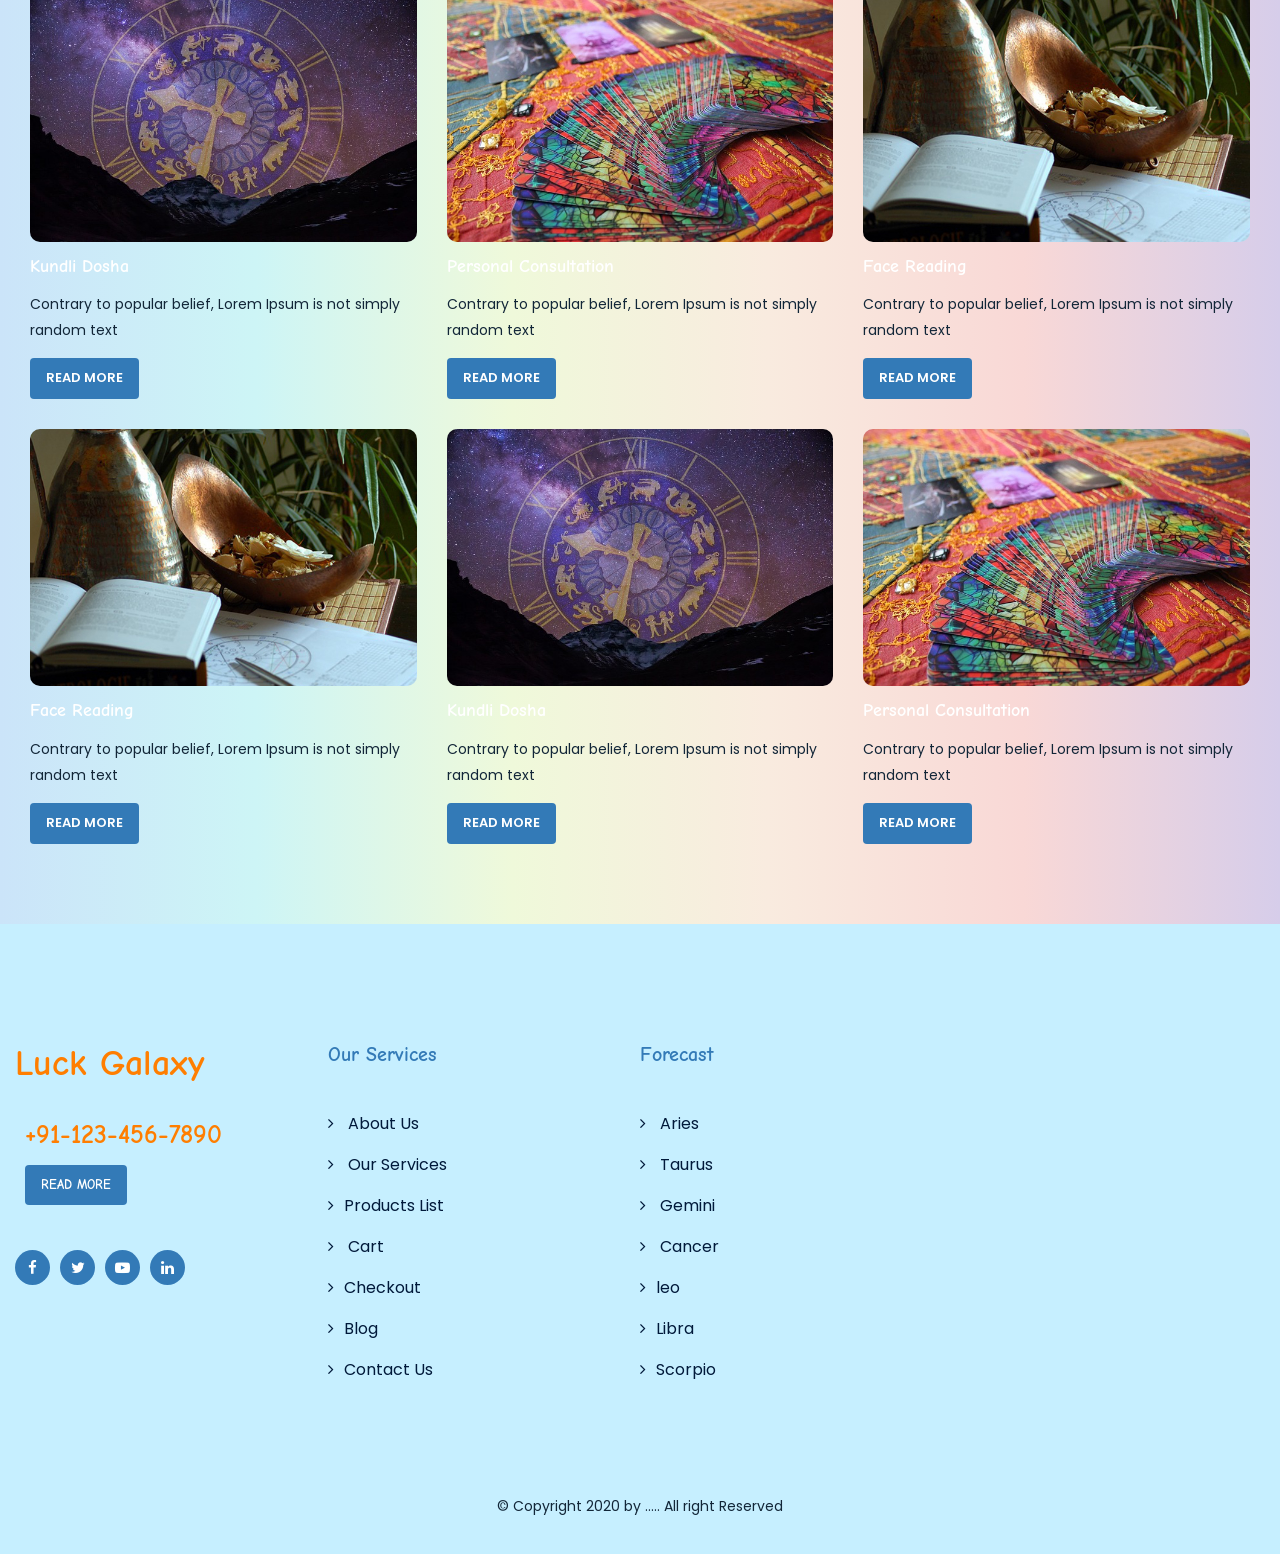
<file: luckgalaxy/about_us.html>
<!DOCTYPE html>
<html lang="en">
<head>
	<title>Horoscope | About us</title>
	<meta charset="utf-8">
	<meta name="viewport" content="width=device-width, initial-scale=1">
	<link rel="stylesheet" href="assets/vendor/bootstrap/css/bootstrap.min.css">
	<link rel="stylesheet" href="assets/css/style.css">
	<link rel="stylesheet" href="assets/css/responsive.css">
	<link rel="stylesheet" href="assets/vendor/owl.carousel/assets/owl.carousel.css"> 
	<link rel="stylesheet" href="assets/vendor/wow/animate.css"> 

	<link href="https://fonts.googleapis.com/css?family=Poppins:200,200i,300,300i,400,400i,500,500i,600,600i,700,700i,800,900&display=swap" rel="stylesheet">
	<link href="https://fonts.googleapis.com/css2?family=Comic+Neue:ital,wght@0,300;0,400;0,700;1,300;1,400;1,700&display=swap" rel="stylesheet">
	<link href="//maxcdn.bootstrapcdn.com/font-awesome/4.7.0/css/font-awesome.min.css" rel="stylesheet">
	<script src="assets/vendor/jquery/jquery.min.js"></script>
	<script src="assets/vendor/owl.carousel/owl.carousel.min.js"></script>
	<script src="assets/vendor/wow/wow.min.js"></script>
	<script>
	new WOW().init();
	  wow = new WOW(
		{
		  boxClass:     'wow',      // default
		  animateClass: 'animated', // default
		  offset:       0,          // default
		  mobile:       true,       // default
		  live:         true        // default
		}
		)
		wow.init();
	</script>
	
</head>
<body>
<header class="header-area">
	<!-- Top Header -->
	<!-- <div class="top-header">
		<div class="container-fluid">
			<div class="row align-items-center">
				<div class="col-lg-8 col-md-12">
					<ul class="top-header-contact-info">
						<li><i class="fa fa-envelope-o"></i> info@yourcompany.com</li>
						<li><i class="fa fa-phone"></i> Emergancy Helpline: <a href="tel:+44587154756">+91 123 456-7890</a></li>
					</ul>
				</div>
				
				<div class="col-lg-4 col-md-12">
					<ul class="top-header-social header_account">
						<li><a href="login.html"><i class="fa fa-sign-in"></i> Login <span>/</span></a> </li>
						<li><a href="register.html"><i class="fa fa-pencil-square-o"></i> Register</a></li>
					</ul>
				</div>

			</div>
		</div>
	</div> -->
	<!-- End Top Header -->

	<!-- Start Navbar Area -->
	<div class="navbar-area">
		<div class="astrology-responsive-nav">
			<div class="container-fluid">
				<div class="row">
					<div class="astrology-responsive-menu">
						<div class="logo">
							<a href="index.html">
								<h1 style="color: #ff7e00;">Luck Galaxy</h1>
							</a>
						</div>
						
						
						<div class="others-option align-items-center">
									<div class="option-item">
										<div class="cart-btn">
											<a href="cart.html"><i class="fa fa-shopping-cart"></i><span>1</span></a>
										</div>
									</div>

									<div class="option-item">
										<div class="search-btn-box">
											<a href="#search"><i class="search-btn fa fa-search"></i></a>
										</div>
									</div>

									<div class="option-item">
										<a href="contact_us.html" class="btn"> Wallet</a>
									</div>
								</div>
					<!--mobile Menu  -->

					<div id="mySidenav" class="sidenav">
						<div class="menu_slid_bg">
							<a href="javascript:void(0)" class="closebtn" onclick="closeNav()">×</a>
							
								<div class="col-sm-12" style="padding:0px;">
									<h3>Categories</h3>
									
									<ul class="accordion" id="accordion-category">
										<li class="panel mobile_menu_li">
											<a href="index.html" class=""></i> Home</a>
										</li>
										<li class="panel mobile_menu_li">
											<a href="about_us.html" class=""></i> about us</a>
										</li>
										
										
										<li class="panel mobile_menu_li">
											<a href="#" class="">Our Services</a>
												<span class="head"><a class="accordion-toggle collapsed" data-toggle="collapse" data-parent="#accordion-category" href="#category83" aria-expanded="false">
												<span class="plus">+</span><span class="minus">-</span></a></span>
												<div id="category83" class="panel-collapse collapse" style="clear: both; height: 0px;" aria-expanded="false">
													<ul>
														<li>
															 <a href="services.html">Services</a>
														</li>
														<li>
															 <a href="full_services_page.html">Services Full Page</a>
														</li>
													</ul>
												</div>
										</li>
										
										
										<li class="panel mobile_menu_li">
											<a href="#" class="">Forecast</a>
												<span class="head"><a class="accordion-toggle collapsed" data-toggle="collapse" data-parent="#accordion-category" href="#category84" aria-expanded="false">
												<span class="plus">+</span><span class="minus">-</span></a></span>
												<div id="category84" class="panel-collapse collapse" style="clear: both; height: 0px;" aria-expanded="false">
													<ul>
														<li>
															 <a href="Aries.html">Aries</a>
														</li>
														<li>
															 <a href="Aries.html">Taurus</a>
														</li>
														<li>
															 <a href="Aries.html">Gemini</a>
														</li>
														<li>
															 <a href="Aries.html">Cancer</a>
														</li>
														<li>
															 <a href="Aries.html">leo</a>
														</li>
														<li>
															 <a href="Aries.html">Virgo</a>
														</li>
														<li>
															 <a href="Aries.html">Libra</a>
														</li>
														<li>
															 <a href="Aries.html">Scorpio</a>
														</li>
														<li>
															 <a href="Aries.html">Sagittairus</a>
														</li>
														<li>
															 <a href="Aries.html">Capricorn</a>
														</li>
														<li>
															 <a href="Aries.html">Aquarius</a>
														</li>
														<li>
															 <a href="Aries.html">Pisces</a>
														</li>
													</ul>
												</div>
										</li>
										
										<li class="panel mobile_menu_li">
											<a href="#" class="">Shop</a>
												<span class="head"><a class="accordion-toggle collapsed" data-toggle="collapse" data-parent="#accordion-category" href="#category85" aria-expanded="false">
												<span class="plus">+</span><span class="minus">-</span></a></span>
												<div id="category85" class="panel-collapse collapse" style="clear: both; height: 0px;" aria-expanded="false">
													<ul>
														<li>
															 <a href="services.html">Products List</a>
														</li>
														<li>
															 <a href="cart.html">Cart</a>
														</li>
														<li>
															 <a href="checkout.html">Checkout</a>
														</li>
														<li>
															 <a href="single-products.html">Products Details</a>
														</li>
														<li>
															 <a href="404.html">404</a>
														</li>
													</ul>
												</div>
										</li>
										
										<li class="panel mobile_menu_li">
											<a href="#" class="">Blog</a>
												<span class="head"><a class="accordion-toggle collapsed" data-toggle="collapse" data-parent="#accordion-category" href="#category86" aria-expanded="false">
												<span class="plus">+</span><span class="minus">-</span></a></span>
												<div id="category86" class="panel-collapse collapse" style="clear: both; height: 0px;" aria-expanded="false">
													<ul>
														<li>
															 <a href="blog.html">Blog Grid</a>
														</li>
														<li>
															 <a href="blog-left.html">Blog Grid View Left</a>
														</li>
														<li>
															 <a href="blog-right.html">Blog Grid View right</a>
														</li>
														<li>
															 <a href="blog-details.html">Blog Details</a>
														</li>
													</ul>
												</div>
										</li>
										
										<li class="panel mobile_menu_li">
											<a href="#" class="">my Account</a>
												<span class="head"><a class="accordion-toggle collapsed" data-toggle="collapse" data-parent="#accordion-category" href="#category87" aria-expanded="false">
												<span class="plus">+</span><span class="minus">-</span></a></span>
												<div id="category87" class="panel-collapse collapse" style="clear: both; height: 0px;" aria-expanded="false">
													<ul>
														<li>
															 <a href="login.html"> Login </a>
														</li>
														<li>
															 <a href="register.html"> Register</a>
														</li>
													</ul>
												</div>
										</li>

										<li class="panel mobile_menu_li">
											<a href="contact_us.html" class=""> Contact Us</a>
										</li>
									</ul>
							<div class="clear"></div>
							</div>
							 
						</div>
					</div>

					<span class="menu_open" onclick="openNav()">&#9776; Menu</span>
					<!-- mobile Menu  end-->
					</div>
				</div>
			</div>
		</div>

		<div class="astrology-nav">
			<div class="container-fluid">
				<div class="row">
					<div class="header_menu_wrapper">
						<nav class="navbar navbar-expand-md navbar-light">
							<a class="navbar-brand" href="index.html">
								<h1 style="color: #ff7e00;">Luck Galaxy</h1>
							</a>

							<div class="collapse navbar-collapse mean-menu" style="display: block;">
								<ul class="navbar-nav">
									<li class="nav-item"><a href="index.html" class="nav-link">Home</a></li>
									
									<li class="nav-item"><a href="about_us.html" class="nav-link active">About Us</a></li>

									<li class="nav-item"><a href="" class="nav-link">Our Services <i class="fa fa-angle-down"></i></a>
										<ul class="dropdown-menu">
											<li class="nav-item"><a href="services.html" class="nav-link">Services</a></li>
											<li class="nav-item"><a href="full_services_page.html" class="nav-link">Services Full Page</a></li>

										</ul>
									</li>
									
									<li class="nav-item"><a href="#" class="nav-link">Forecast <i class="fa fa-angle-down"></i></a>
										<ul class="dropdown-menu">
											<li class="nav-item"><a href="Aries.html" class="nav-link">Aries</a></li>

											<li class="nav-item"><a href="Aries.html" class="nav-link">Taurus</a></li>

											<li class="nav-item"><a href="Aries.html" class="nav-link">Gemini</a></li>

											<li class="nav-item"><a href="Aries.html" class="nav-link">Cancer</a></li>
											<li class="nav-item"><a href="Aries.html" class="nav-link">leo</a></li>
											<li class="nav-item"><a href="Aries.html" class="nav-link">Virgo</a></li>
											<li class="nav-item"><a href="Aries.html" class="nav-link">Libra</a></li>
											<li class="nav-item"><a href="Aries.html" class="nav-link">Scorpio</a></li>
											<li class="nav-item"><a href="Aries.html" class="nav-link">Sagittairus</a></li>
											<li class="nav-item"><a href="Aries.html" class="nav-link">Capricorn</a></li>
											<li class="nav-item"><a href="Aries.html" class="nav-link">Aquarius</a></li>
											<li class="nav-item"><a href="Aries.html" class="nav-link">Pisces</a></li>

										</ul>
									</li> 
									<li class="nav-item"><a href="#" class="nav-link">Pages <i class="fa fa-angle-down"></i></a>
										<ul class="dropdown-menu">

											<li class="nav-item"><a href="#" class="nav-link">Shop <i class="fa fa-angle-right"></i></a>
												<ul class="dropdown-menu">
													<li class="nav-item"><a href="products.html" class="nav-link">Products List</a></li>

													<li class="nav-item"><a href="cart.html" class="nav-link">Cart</a></li>

													<li class="nav-item"><a href="checkout.html" class="nav-link">Checkout</a></li>

													<li class="nav-item"><a href="single-products.html" class="nav-link">Products Details</a></li>
												</ul>
											</li>

											<li class="nav-item"><a href="404.html" class="nav-link">404</a></li>
										</ul>
									</li>

									<li class="nav-item"><a href="#" class="nav-link">Blog <i class="fa fa-angle-down"></i></a>
										<ul class="dropdown-menu">
											<li class="nav-item"><a href="blog.html" class="nav-link">Blog Grid</a></li>
											
											<li class="nav-item"><a href="blog-left.html" class="nav-link">Blog Grid View Left</a></li>
											
											<li class="nav-item"><a href="blog-right.html" class="nav-link">Blog Grid View right</a></li>

											<li class="nav-item"><a href="blog-details.html" class="nav-link">Blog Details</a></li>
										</ul>
									</li>

									<li class="nav-item"><a href="contact_us.html" class="nav-link">Contact</a></li>
								</ul>

								<div class="others-option align-items-center">
									<div class="option-item">
										<div class="cart-btn">
											<a href="cart.html"><i class="fa fa-shopping-cart"></i><span>1</span></a>
										</div>
									</div>

									<div class="option-item">
										<div class="search-btn-box">
											<a href="#search"><i class="search-btn fa fa-search"></i></a>
										</div>
									</div>

									<div class="option-item">
										<a href="contact_us.html" class="btn"> Wallet</a>
									</div>
								</div>
							</div>
						</nav>
						<div class="clear"></div>
					</div>
				</div>
			</div>
		</div>
	</div>
	<!-- End Navbar Area --> 
<div id="search" class="input-group header">
	<span class="close">x</span>
		<form>
			<input value="" name="search" type="search" placeholder="Search">
			 <span class="input-group-btn">
				<button type="button" class="btn"><i class="fa fa-search"></i></button>
			</span>
			<div class="clear"></div>
		</form>
</div>	
</header>
<!-- Header End -->
<!-- breadcrumb -->
<section class="main_breadcrumb">
	<div class="container-fluid">
		<div class="row">
			<div class="breadcrumb-content">
				<h2>About Us</h2>
				<ul>
					<li><a href="index.html">Home</a></li>
					<li><a href="">About Us</a></li>
				</ul>
			</div>
		</div>
	</div>
</section>
<div id="content" class="about_page">
<!-- about Us -->
	<div id="about_us" class="about_section" style="background-color: rgb(0 255 231 / 8%);" >
		<div class="container-fluid">
			<div class="row">
				<div class="col-sm-6">
					<div class="about_text wow slideInLeft">
						<h2 style="color: orange;">astrology revels the will of god</h2>
						<p>There are many variations of passages of Lorem Ipsum available, but the majority have suffered alteration in some form, by injected humour, or randomised words which don't look even slightly believable.</p>
						<p>If you are going to use a passage of Lorem Ipsum, you need to be sure there isn't anything embarrassing hidden in the middle of text. or randomised words which don't look even slightly believable.</p>
						
						<p>There are many variations of passages of Lorem Ipsum available, but the majority have suffered alteration in some form, by injected humour, or randomised words which don't look even slightly believable.</p>
						
						<h3>Contact Us</h3>
						<h2 class="about_contact"><i class="fa fa-volume-control-phone"></i> +91-123-456-7890</h2>
						<a href="#" class="btn">Read More</a>
					</div>
				</div>
				<div class="col-sm-6">
					<div class="about_images wow slideInRight">
						<img src="assets/image/fortune-g8b8a3a5b5_1920.jpg" width="100%" alt="silder images" title="silder images">
					</div>
				</div>
			</div>
		</div>
	</div>
<!-- about Us end-->
<!-- Our Astrologers Work for You -->
<nav class="social">
	<ul>
		<li><a href="https://twitter.com/gian_michelle">Twitter <i class="fa fa-twitter"></i></a></li>
		<li><a href="https://facebook.com/">Facebook <i class="fa fa-facebook"></i></a></li>
		<li><a href="http://dribbble.com/gian_michelle">Dribbble <i class="fa fa-dribbble"></i></a></li>
		<li><a href="http://behance.net/gianm">Behance <i class="fa fa-behance"></i></a></li>
	</ul>
</nav>

<div id="website_visitors" class="astrologers-work" style="background-color: #fff;">
	<div class="container-fluid">
		<div class="row">
			<div class="col-sm-6">
				<div class="astrologers_title">
					<h2 class="wow fadeInDown animated">Our Astrologers Work for You</h2>
					<p class="wow fadeInDown animated">Our astrological team delivers daily and monthly horoscopes for all readers of our website visitors.</p>
					<p class="wow fadeInDown animated">Recognized as the best esoteric and astrology online in the USA. Every day we publish fresh horoscopes, articles by and for professional astrologers, personalized predictions, tarot readings, numerology and Chinese astrology horoscopes and much more.</p>
					<p class="wow fadeInDown animated">Our horoscopes can help you find a proper approach to solving all daily problems and achieving happiness in your life.</p>
				</div>
			</div>
			
			<div class="col-sm-6">
				<div class="astrologers_visitors">
					<div class="col-sm-6">
						<div class="astrologers_experience">
							<h3 class="wow fadeInDown animated number-counter" data-count-from="0" data-count-to="25" data-count-speed="30"></h3>
							<h5 class="wow fadeInDown animated">Years of experience</h5>
						</div>
					</div>
					<div class="col-sm-6">
						<div class="astrologers_experience">
							<h3 class="wow fadeInDown animated number-counter" data-count-from="0" data-count-to="15" data-count-speed="30"></h3>
							<h5 class="wow fadeInDown animated">Types of horoscopes</h5>
						</div>
					</div>
					<div class="col-sm-6">
						<div class="astrologers_experience">
							<h3 class="wow fadeInDown animated number-counter" data-count-from="0" data-count-to="17" data-count-speed="30"></h3>
							<h5 class="wow fadeInDown animated">Qualified astrologers</h5>
						</div>
					</div>
					<div class="col-sm-6">
						<div class="astrologers_experience">
							<h3 class="wow fadeInDown animated number-counter" data-count-from="0" data-count-to="1000" data-count-speed="30"></h3>
							<h5 class="wow fadeInDown animated">Hourly visitors</h5>
						</div>
					</div>
				</div>
			</div>
		</div>
	</div>
</div>

<!-- Our Services -->
	<div id="services" class="services_section" style="background-color: #fff;">
		<div class="container-fluid">
			<div class="heading_wrapper wow fadeInDown animated">
				<h2 class="wow fadeInDown animated" style="color: orange;">Our Services</h2>
				<p class="wow fadeInDown animated">Lorem Ipsum is simply dummy text of the printing and typesetting industry. Lorem Ipsum has been the industry's standard dummy text </p>
			</div>
			<div class="row">
				<div class="col-sm-4">
					<div class="services_matter">
						<img class="wow fadeInDown animated" src="assets/image/services/services3.jpg" alt="Kundli Dosha" title="Kundli Dosha" width="100%">
						<h4 class="wow fadeInDown animated"><a href="full_services_page.html" style="color: white;">Kundli Dosha</a></h4>
						<p class="wow fadeInDown animated">Contrary to popular belief, Lorem Ipsum is not simply random text</p>
						<a href="full_services_page.html" class="btn wow fadeInDown animated">Read More</a>
					</div>
				</div>
				
				<div class="col-sm-4">
					<div class="services_matter">
						<img class="wow fadeInDown animated" src="assets/image/services/services2.jpg" alt="Kundli Dosha" title="Kundli Dosha" width="100%">
						<h4 class="wow fadeInDown animated" ><a href="full_services_page.html" style="color: white;">Personal Consultation</a></h4>
						<p class="wow fadeInDown animated" >Contrary to popular belief, Lorem Ipsum is not simply random text</p>
						<a href="full_services_page.html" class="btn wow fadeInDown animated">Read More</a>
					</div>
				</div>
				
				<div class="col-sm-4">
					<div class="services_matter">
						<img class="wow fadeInDown animated" src="assets/image/services/services1.jpg" alt="Kundli Dosha" title="Kundli Dosha" width="100%">
						<h4 class="wow fadeInDown animated"><a href="full_services_page.html" style="color: white;">Face Reading</a></h4>
						<p class="wow fadeInDown animated">Contrary to popular belief, Lorem Ipsum is not simply random text</p>
						<a href="full_services_page.html" class="btn wow fadeInDown animated">Read More</a>
					</div>
				</div>
				
				<div class="col-sm-4">
					<div class="services_matter">
						<img class="wow fadeInDown animated" src="assets/image/services/services1.jpg" alt="Kundli Dosha" title="Kundli Dosha" width="100%">
						<h4 class="wow fadeInDown animated"><a href="full_services_page.html" style="color: white;">Face Reading</a></h4>
						<p class="wow fadeInDown animated" >Contrary to popular belief, Lorem Ipsum is not simply random text</p>
						<a href="full_services_page.html" class="btn wow fadeInDown animated">Read More</a>
					</div>
				</div>
				
				<div class="col-sm-4">
					<div class="services_matter">
						<img class="wow fadeInDown animated" src="assets/image/services/services3.jpg" alt="Kundli Dosha" title="Kundli Dosha" width="100%">
						<h4 class="wow fadeInDown animated"><a href="full_services_page.html" style="color: white;">Kundli Dosha</a></h4>
						<p class="wow fadeInDown animated">Contrary to popular belief, Lorem Ipsum is not simply random text</p>
						<a href="full_services_page.html" class="btn wow fadeInDown animated">Read More</a>
					</div>
				</div>
				
				<div class="col-sm-4">
					<div class="services_matter">
						<img class="wow fadeInDown animated" src="assets/image/services/services2.jpg" alt="Kundli Dosha" title="Kundli Dosha" width="100%">
						<h4 class="wow fadeInDown animated" ><a href="full_services_page.html" style="color: white;">Personal Consultation</a></h4>
						<p class="wow fadeInDown animated">Contrary to popular belief, Lorem Ipsum is not simply random text</p>
						<a href="full_services_page.html" class="btn wow fadeInDown animated">Read More</a>
					</div>
				</div>
				
			</div>
		</div>
	</div>
<!-- Our Services End-->
<!-- testimonial -->
	<!-- <div id="testimonials" class="testimonial_section" style="background-color: rgb(0 255 231 / 8%);">
		<div class="container-fluid">
			<div class="heading_wrapper wow fadeInDown animated">
				<h2 class="wow fadeInDown animated" style="color: orange;">What My Client Says</h2>
				<p class="wow fadeInDown animated">Lorem Ipsum is simply dummy text of the printing and typesetting industry. Lorem Ipsum has been the industry's standard dummy text </p>
			</div>
				<div class="row">
					<div id="testimonial" class="owl-carousel owl-theme">
						<div class="item">
							<div class="col-sm-12">
								<div class="testimonial_inner_matter">
									<img src="assets/image/testimonial/1.jpg" class="wow fadeInDown animated">
									<p class="wow fadeInDown animated">There are many variations of passages of Lorem Ipsum available, but the majority have suffered alteration in some form, by injected humour, or randomised words which don't look even slightly believable.</p>
									<h5 class="wow fadeInDown animated">Shoko Mugikura</h5>
									<h6 class="wow fadeInDown animated">Design Manager</h6>
								</div>
							</div>
						</div>
						
						<div class="item">
							<div class="col-sm-12">
								<div class="testimonial_inner_matter">
									<img src="assets/image/testimonial/2.jpg" class="wow fadeInDown animated">
									<p class="wow fadeInDown animated">There are many variations of passages of Lorem Ipsum available, but the majority have suffered alteration in some form, by injected humour, or randomised words which don't look even slightly believable.</p>
									<h5 class="wow fadeInDown animated">Shoko Mugikura</h5>
									<h6 class="wow fadeInDown animated">Design Manager</h6>
								</div>
							</div>
						</div>
						
						<div class="item">
							<div class="col-sm-12">
								<div class="testimonial_inner_matter">
									<img src="assets/image/testimonial/3.jpg" class="wow fadeInDown animated">
									<p class="wow fadeInDown animated">There are many variations of passages of Lorem Ipsum available, but the majority have suffered alteration in some form, by injected humour, or randomised words which don't look even slightly believable.</p>
									<h5 class="wow fadeInDown animated">Shoko Mugikura</h5>
									<h6 class="wow fadeInDown animated">Design Manager</h6>
								</div>
							</div>
						</div>
						
						<div class="item">
							<div class="col-sm-12">
								<div class="testimonial_inner_matter">
									<img src="assets/image/testimonial/4.jpg" class="wow fadeInDown animated">
									<p class="wow fadeInDown animated">There are many variations of passages of Lorem Ipsum available, but the majority have suffered alteration in some form, by injected humour, or randomised words which don't look even slightly believable.</p>
									<h5 class="wow fadeInDown animated">Shoko Mugikura</h5>
									<h6 class="wow fadeInDown animated">Design Manager</h6>
								</div>
							</div>
						</div>
					</div>
				</div>
			</div>
	</div> -->
<!-- testimonial end -->
</div>
<!-- Footer Section -->
	<footer id="footer" class="footer">
		<div class="container-fluid">
			<div class="row">
			<!-- Newslatter-->
				<!-- <div class="footer_newslatter wow fadeInDown animated">
						<div class="box">
							<div class="row">
								<div class="col-sm-3">
									<strong class="wow fadeInDown animated">sign up for free</strong>
								</div>
								<div class="col-sm-4">
									<p class="wow fadeInDown animated">get your daily astrology, daily lovescope and daily tarot by email</p>
								</div>
								<div class="col-sm-5">
									<form id="newsletter" accept-charset="utf-8">
										<div class="success wow fadeInDown animated" style="display: none;">Your subscribe request has been sent!</div>
										<label class="email">
											<input type="email" placeholder="Enter your email here" class="wow fadeInDown animated">
										</label>
										<a href="#" data-type="submit" class="wow fadeInDown animated">subscribe</a>
									</form>
								</div>
							</div>
						</div>
				</div> -->
			<!-- Newslatter end-->
			<div class="row footer_matter">
				<div class="col-lg-3 col-md-3 col-sm-12 col-xs-12">
					<div class="footer_logo_wrapper">
						<h1 style="color:  #ff7e00;">Luck Galaxy</h1>
						<h3 class="wow fadeInDown animated" style="color:  #ff7e00">+91-123-456-7890</h3>
						<h4 class="wow fadeInDown animated"><a href="#" class="btn wow fadeInDown animated">Read More</a></h4>
						<ul>
							<li class="wow fadeInDown animated"><a href="#"><i class="fa fa-facebook"></i></a></li>
							<li class="wow fadeInDown animated"><a href="#"><i class="fa fa-twitter"></i></a></li>
							<li class="wow fadeInDown animated"><a href="#"><i class="fa fa-youtube-play"></i></a></li>
							<li class="wow fadeInDown animated"><a href="#"><i class="fa fa-linkedin"></i></a></li>
						</ul>
					</div>
				</div>
				<div class="col-lg-3 col-md-3 col-sm-12 col-xs-12">
					<div class="footer_list_wrapper">
						<h2 class="wow fadeInDown animated">Our Services</h2>
						<ul class="footer_list">
							<li class="wow fadeInDown animated"><a href="about_us.html"><i class="fa fa-angle-right" aria-hidden="true"></i> About Us</a>
							</li>
							<li class="wow fadeInDown animated"><a href="services.html"><i class="fa fa-angle-right" aria-hidden="true"></i> Our Services </a>
							</li>
							<li class="wow fadeInDown animated"><a href="products.html"><i class="fa fa-angle-right" aria-hidden="true"></i>Products List </a>
							</li>
							<li class="wow fadeInDown animated"><a href="cart.html"><i class="fa fa-angle-right" aria-hidden="true"></i> Cart</a>
							</li>
							<li class="wow fadeInDown animated"><a href="checkout.html"><i class="fa fa-angle-right" aria-hidden="true"></i>Checkout </a> </li>
							<li class="wow fadeInDown animated"><a href="blog.html"><i class="fa fa-angle-right" aria-hidden="true"></i>Blog </a> </li>
							<li class="wow fadeInDown animated"><a href="contact_us.html"><i class="fa fa-angle-right" aria-hidden="true"></i>Contact Us </a> </li>
						</ul>
					</div>
				</div>
				<div class="col-lg-3 col-md-3 col-sm-12 col-xs-12">
					<div class="footer_list_wrapper">
						<h2>Forecast</h2>
						<ul class="footer_list">
							<li class="wow fadeInDown animated"><a href="Aries.html"><i class="fa fa-angle-right" aria-hidden="true"></i> Aries</a>
							</li>
							<li class="wow fadeInDown animated"><a href="Aries.html"><i class="fa fa-angle-right" aria-hidden="true"></i> Taurus </a>
							</li>
							<li class="wow fadeInDown animated"><a href="Aries.html"><i class="fa fa-angle-right" aria-hidden="true"></i> Gemini</a>
							</li>
							<li class="wow fadeInDown animated"><a href="Aries.html"><i class="fa fa-angle-right" aria-hidden="true"></i> Cancer</a>
							</li>
							<li class="wow fadeInDown animated"><a href="Aries.html"><i class="fa fa-angle-right" aria-hidden="true"></i>leo</a> </li>
							<li class="wow fadeInDown animated"><a href="Aries.html"><i class="fa fa-angle-right" aria-hidden="true"></i>Libra</a> </li>
							<li class="wow fadeInDown animated"><a href="Aries.html"><i class="fa fa-angle-right" aria-hidden="true"></i>Scorpio</a> </li>
							
						</ul>
					</div>
				</div>
				
			</div>
		</div>
	</div>
</footer>
	
	<div class="footer_copyright">
		<div class="container-fluid">
			<p class="wow fadeInDown animated">© Copyright 2020 by ..... All right Reserved</p>
		</div>
	</div>
<!-- Footer Section End -->
<!-- back-to-top scrtion -->
<div class="top_button">
  <a class="back-to-top" style="cursor:pointer;" id="top-scrolltop"><i class="fa fa-angle-up"></i></a>
</div>
<!-- back-to-top scrtion End-->
<script>

$(document).ready(function(){
	$('#testimonial').owlCarousel({	
		items: 3,
		itemsDesktop:[1199,3],
		itemsDesktopSmall:[992,3],
		itemsTablet:[768,2],
		itemsMobile:[450,1],
		autoPlay: 10000,
		pagination: true,
		navigation: true,
		navigationText: ['<i class="fa fa-angle-left"></i>', '<i class="fa fa-angle-right"></i>']
	});
});
</script>
<!-- script files -->
	<script src="assets/vendor/bootstrap/js/bootstrap.min.js"></script>
	<script src="assets/js/custom.js"></script>
<!-- script files -->
</body>
</html>
</file>
<file: assets/css/style.css>
body
{
    background-color: #fff;
    /* background: linear-gradient(to right, rgb(203, 228, 249), rgb(205, 245, 246), rgb(239, 249, 218), rgb(249, 235, 223), rgb(249, 216, 214), rgb(214, 205, 234)); */
	font-family: 'Poppins', sans-serif;
    font-size: 14px;
    line-height: 26px;
    color: #122638;
    overflow-x: hidden;
}

h1, h2, h3, h4, h5, h6 {
	line-height: 1.1;
	font-weight:600;
	margin:0 0 15px 0;
	padding:0;
	text-transform:capitalize;
	font-family: 'Comic Neue', cursive;
}

h1 {
	font-size: 36px;
}
h2 {
	font-size:30px;
}
h3 {
	font-size: 24px;
}
h4 {
	font-size: 18px;
}
h5 {
	font-size: 16px;
}
h6 {
	font-size: 14px;
}
a {
	/* color: #222222; */
    -webkit-transition: all 0.5s;
    -o-transition: all 0.5s;
    -ms-transition: all 0.5s;
    -moz-transition: all 0.5s;
    transition: all 0.5s;
}
/* a:hover {
	text-decoration: none;
	color: #ff7e00;
} */
.row {
  padding-left: 7.875rem;
  padding-right: 7.875rem; }

.row .row {
  padding: 0; 
}
.clear
{
	clear:both;
}
.btn {
    display: inline-block;
    margin-bottom: 0;
    font-weight: 600;
    text-align: center;
    vertical-align: middle;
    cursor: pointer;
    background-image: none;
    border: 1px solid transparent;
    padding: 10px 15px;
    font-size: 13px;
    border-radius: 4px;
    background: #337ab7;
    color: #ffffff;
    text-transform: uppercase;
	-webkit-transition: all 0.5s;
    -o-transition: all 0.5s;
    -ms-transition: all 0.5s;
    -moz-transition: all 0.5s;
    transition: all 0.5s;
	letter-spacing:0.5;
}
.btn:hover
{
	background: #00324d;
	color:#ffffff;
}

/*================================================
Header Area CSS
=================================================*/
.top-header {
  background-color: #001e3a;
  padding-top: 10px;
  padding-bottom: 10px;
}

.top-header-social.header_account li a {
    display: block;
    margin-right: 5px;
    color: #ffffff;
    font-size: 14px;
}
.top-header-social.header_account li a:last-child {
    margin-right: 0;
}
.top-header-social.header_account li a span
{
    margin-left: 5px;
}
.top-header-social.header_account li a i
{
    color: #ff7e00;
    margin-right: 3px;
}
.top-header-social.header_account li {
    margin-right: 5px;
}
.top-header-social.header_account li a:hover {
  color: #ff7e00;
  -webkit-transform:none;
  transform: none;
}
.top-header-social {
  padding-left: 0;
  margin-bottom: 0;
  list-style-type: none;
  float: right;
}

.top-header-social li {
  display: inline-block;
  margin-right: 10px;
}

.top-header-social li a {
  display: block;
  color: #ff7e00;
  font-size: 20px;
}

.top-header-social li a:hover {
  color: #004b74;
  -webkit-transform: translateY(-2px);
          transform: translateY(-2px);
}

.top-header-social li:last-child {
  margin-right: 0;
}

.top-header-contact-info {
  padding-left: 0;
  margin-bottom: 0;
  text-align: left;
  list-style-type: none;
}

.top-header-contact-info li {
  display: inline-block;
  margin-right: 10px;
  color: #3f6872;
  font-size: 14px;
  position: relative;
}

.top-header-contact-info li i {
	color: #ff7e00;
    margin-right: 3px;
}

.top-header-contact-info li a {
  display: inline-block;
  font-weight: 600;
}

.top-header-contact-info li:first-child {
  margin-left: 0;
}

.navbar-area {
  -webkit-transition: 0.5s;
  transition: 0.5s;
}

.navbar-area.is-sticky {
  visibility: visible;
  position: fixed;
  top: 0;
  left: 0;
  width: 100%;
  z-index: 9;
  -webkit-box-shadow: 0 2px 28px 0 rgba(0, 0, 0, 0.06);
          box-shadow: 0 2px 28px 0 rgba(0, 0, 0, 0.06);
  background: rgb(198, 239, 255);
  -webkit-animation: .5s ease-in-out 0s normal none 1 running fadeInDown;
          animation: .5s ease-in-out 0s normal none 1 running fadeInDown;
}


.navbar-brand>h1{
    display: block;
    max-width: 300px;
}
.astrology-nav .navbar-collapse.collapse {
    display: -ms-flexbox!important;
    display: flex!important;
    -ms-flex-preferred-size: auto;
    flex-basis: auto;
	display: -webkit-box;
    display: -ms-flexbox;
    display: flex;
    -webkit-box-align: center;
    -ms-flex-align: center;
    align-items: center;
    -webkit-box-pack: justify;
    -ms-flex-pack: justify;
    justify-content: space-between;
	margin-top: 5px;
	padding-right:0px;
}
.navbar-area.navbar-style-two {
  position: absolute;
  left: 0;
  top: 0;
  width: 100%;
  z-index: 999;
  height: auto;
}



/* mobile Menu */
.sidenav {
  height: 100%;
  width: 0;
  position: fixed;
  z-index: 1;
  top: 0;
  left: 0;
  overflow-x: hidden;
  transition: 0.5s;
  padding-top: 0;
  z-index: 9;
}

.sidenav a {
	padding: 10px 0;
    text-decoration: none;
    color: #797979;
    transition: 0.3s;
	text-transform: capitalize;
}
.sidenav a:hover {
  color: #ff7e00;
}

.sidenav .closebtn {
	position: absolute;
    top: 10px;
    right: 20px;
    font-size: 36px;
    margin-left: 0;
}
.menu_open
{
	color: #ff7e00;
	font-size: 24px;
	cursor: pointer;
	margin-right: 20px;
	-webkit-transition: all 0.5s;
    -o-transition: all 0.5s;
    -ms-transition: all 0.5s;
    -moz-transition: all 0.5s;
    transition: all 0.5s;
}
.menu_open:hover
{
	color: #37a4dd;
}
#mySidenav .mobile_menu_li
{
	position:relative;
}
#mySidenavg .mobile_menu_li .head
{
    position: absolute;
    right: 10px;
    top: 15px;
}
   
#mySidenav .panel.mobile_menu_li {
    margin-bottom: 0;
    background-color: #c9dcff;
    border-bottom: 1px solid rgb(0, 25, 92) !important;
    border-radius: 0;
    -webkit-box-shadow: none;
    box-shadow: none;
    border: 0;
	padding: 15px 0;
}
#mySidenav h3
{
	margin: 0;
	padding: 0 0 15px;
	font-size: 20px;
	color: #ff7e00;
	border-bottom: 1px solid #eee;
}
#mySidenav .mobile_menu_li ul li a
{
	padding: 5px 15px;
    font-size: 13px;
    display: inline-block;
}
#mySidenav .mobile_menu_li ul
{
	 padding: 20px 0px 0px;
}
#mySidenav ul li .head .collapsed .plus {
    display: block;
	font-size: 20px;
}
#mySidenav ul li .head .minus {
	font-size: 20px;
}
#mySidenav ul li .head .plus {
    display: none;
}
#mySidenav ul li .head .collapsed .minus {
    display: none;
}
#mySidenav .mobile_menu_li .head {
    position: absolute;
    right: 10px;
    top: 15px;
}
#mySidenav .menu_slid_bg {
    background: #c9dcff;
    max-width: 250px;
    position: relative;
    height: 100%;
    padding: 50px 15px;
}
#mySidenav ul {
    list-style: none;
    padding: 0px;
    margin: 0;
	max-height: 500px;
    overflow: auto;
}


/* mobile Menu */
.astrology-responsive-nav {
  display: none;
}

.astrology-nav {
	background-color: rgb(198, 239, 255);
    padding-top: 20px;
    padding-bottom: 20px;
}
.astrology-nav .navbar {
	padding-left: 0;
    padding-right: 0;
    padding-top: 0;
    padding-bottom: 0;
    margin: 0;
    min-height: 0;
	border:0px;
}

.astrology-nav .navbar .navbar-brand {
	font-size: inherit;
	line-height: 1;
	padding-top: 12px;
	padding-bottom: 0;
	padding-left: 0;
	padding-right: 0;
	display: -webkit-box;
	display: -ms-flexbox;
	display: flex;
	-webkit-box-align: center;
	-ms-flex-align: center;
	align-items: center;
	-webkit-box-pack: justify;
	-ms-flex-pack: justify;
	justify-content: space-between;
}

.astrology-nav .navbar ul {
  padding-left: 0;
  list-style-type: none;
  margin-bottom: 0;
}

.astrology-nav .navbar .navbar-nav {
  margin-left: auto;
}

.astrology-nav .navbar .navbar-nav .nav-item {
  position: relative;
}

.astrology-nav .navbar .navbar-nav .nav-item a {
	color: #797979;
    font-size: 15px;
    font-weight: 600;
    padding-left: 0;
    padding-right: 0;
    padding-top: 20px;
    padding-bottom: 20px;
    margin-left: 12px;
    margin-right: 12px;
}

.astrology-nav .navbar .navbar-nav .nav-item a i {
	font-size: 18px;
    position: relative;
    display: inline-block;
    margin-left: 3px;
}

.astrology-nav .navbar .navbar-nav .nav-item a:hover, .astrology-nav .navbar .navbar-nav .nav-item a:focus, .astrology-nav .navbar .navbar-nav .nav-item a.active {
  color: #ff7e00;
}

.astrology-nav .navbar .navbar-nav .nav-item:last-child a {
  margin-right: 0;
}

.astrology-nav .navbar .navbar-nav .nav-item:first-child a {
  margin-left: 0;
}

.astrology-nav .navbar .navbar-nav .nav-item:hover a, .astrology-nav .navbar .navbar-nav .nav-item.active a {
  color: #ff7e00;
}

.astrology-nav .navbar .navbar-nav .nav-item .dropdown-menu {
	-webkit-box-shadow: 0px 0px 15px 0px rgba(0, 0, 0, 0.1);
	box-shadow: 0px 0px 15px 0px rgba(0, 0, 0, 0.1);
	background: rgb(198, 239, 255);
	position: absolute;
	border: none;
	top: 40px;
	left: 0;
	width: 220px;
	z-index: 99;
	display: block;
	opacity: 0;
	visibility: hidden;
	border-radius: 0;
	margin: 0;
	-webkit-transition: all 0.2s ease-in-out;
	transition: all 0.2s ease-in-out;
	padding: 0;
	-webkit-transform: scaleX(0);
	transform: scaleX(0);
}

.astrology-nav .navbar .navbar-nav .nav-item .dropdown-menu li a {
	padding: 13px 20px 11px;
	margin: 0;
	position: relative;
	display: block;
	color: #797979;
	border-bottom:#000000;
	text-transform: capitalize;
	font-size: 15px;
	font-weight: 500;
}
.astrology-nav .navbar .navbar-nav .nav-item .dropdown-menu li a i {
	margin: 0;
	position: absolute;
	top: 50%;
	font-size: 20px;
	-webkit-transform: translateY(-50%);
	transform: translateY(-50%);
	right: 10px;
}
.astrology-nav .navbar .navbar-nav .nav-item .dropdown-menu li a:hover, .astrology-nav .navbar .navbar-nav .nav-item .dropdown-menu li a:focus, .astrology-nav .navbar .navbar-nav .nav-item .dropdown-menu li a.active {
	color: #ff7e00;
}
.astrology-nav .navbar .navbar-nav .nav-item .dropdown-menu li .dropdown-menu {
	left: -220px;
	top: 0;
	opacity: 0;
	visibility: hidden;
	-webkit-transform: scaleY(0);
	transform: scaleY(0);
}
.astrology-nav .navbar .navbar-nav .nav-item .dropdown-menu li .dropdown-menu li a {
	color: #797979;
}
.astrology-nav .navbar .navbar-nav .nav-item .dropdown-menu li .dropdown-menu li a:hover, .astrology-nav .navbar .navbar-nav .nav-item .dropdown-menu li .dropdown-menu li a:focus, .astrology-nav .navbar .navbar-nav .nav-item .dropdown-menu li .dropdown-menu li a.active {
  color: #ff7e00;
}
.astrology-nav .navbar .navbar-nav .nav-item .dropdown-menu li .dropdown-menu li .dropdown-menu {
	left: 250px;
	top: 0;
	opacity: 0;
	visibility: hidden;
	-webkit-transform: scaleY(0);
	transform: scaleY(0);
}

.astrology-nav .navbar .navbar-nav .nav-item .dropdown-menu li .dropdown-menu li .dropdown-menu li a {
  color: #797979;
}

.astrology-nav .navbar .navbar-nav .nav-item .dropdown-menu li .dropdown-menu li .dropdown-menu li a:hover, .astrology-nav .navbar .navbar-nav .nav-item .dropdown-menu li .dropdown-menu li .dropdown-menu li a:focus, .astrology-nav .navbar .navbar-nav .nav-item .dropdown-menu li .dropdown-menu li .dropdown-menu li a.active {
  color: #ff7e00;
}

.astrology-nav .navbar .navbar-nav .nav-item .dropdown-menu li .dropdown-menu li .dropdown-menu li .dropdown-menu {
  left: -220px;
  top: 0;
  opacity: 0;
  visibility: hidden;
  -webkit-transform: scaleY(0);
          transform: scaleY(0);
}

.astrology-nav .navbar .navbar-nav .nav-item .dropdown-menu li .dropdown-menu li .dropdown-menu li .dropdown-menu li a {
  color: #797979;
}

.astrology-nav .navbar .navbar-nav .nav-item .dropdown-menu li .dropdown-menu li .dropdown-menu li .dropdown-menu li a:hover, .astrology-nav .navbar .navbar-nav .nav-item .dropdown-menu li .dropdown-menu li .dropdown-menu li .dropdown-menu li a:focus, .astrology-nav .navbar .navbar-nav .nav-item .dropdown-menu li .dropdown-menu li .dropdown-menu li .dropdown-menu li a.active {
  color: #ff7e00;
}

.astrology-nav .navbar .navbar-nav .nav-item .dropdown-menu li .dropdown-menu li .dropdown-menu li .dropdown-menu li .dropdown-menu {
  left: 250px;
  top: 0;
  opacity: 0;
  visibility: hidden;
  -webkit-transform: scaleY(0);
          transform: scaleY(0);
}

.astrology-nav .navbar .navbar-nav .nav-item .dropdown-menu li .dropdown-menu li .dropdown-menu li .dropdown-menu li .dropdown-menu li a {
  color: #797979;
}

.astrology-nav .navbar .navbar-nav .nav-item .dropdown-menu li .dropdown-menu li .dropdown-menu li .dropdown-menu li .dropdown-menu li a:hover, .astrology-nav .navbar .navbar-nav .nav-item .dropdown-menu li .dropdown-menu li .dropdown-menu li .dropdown-menu li .dropdown-menu li a:focus, .astrology-nav .navbar .navbar-nav .nav-item .dropdown-menu li .dropdown-menu li .dropdown-menu li .dropdown-menu li .dropdown-menu li a.active {
  color: #ff7e00;
}

.astrology-nav .navbar .navbar-nav .nav-item .dropdown-menu li .dropdown-menu li .dropdown-menu li .dropdown-menu li .dropdown-menu li .dropdown-menu {
  left: -250px;
  top: 0;
  opacity: 0;
  visibility: hidden;
  -webkit-transform: scaleY(0);
          transform: scaleY(0);
}

.astrology-nav .navbar .navbar-nav .nav-item .dropdown-menu li .dropdown-menu li .dropdown-menu li .dropdown-menu li .dropdown-menu li .dropdown-menu li a {
  color: #797979;
}

.astrology-nav .navbar .navbar-nav .nav-item .dropdown-menu li .dropdown-menu li .dropdown-menu li .dropdown-menu li .dropdown-menu li .dropdown-menu li a:hover, .astrology-nav .navbar .navbar-nav .nav-item .dropdown-menu li .dropdown-menu li .dropdown-menu li .dropdown-menu li .dropdown-menu li .dropdown-menu li a:focus, .astrology-nav .navbar .navbar-nav .nav-item .dropdown-menu li .dropdown-menu li .dropdown-menu li .dropdown-menu li .dropdown-menu li .dropdown-menu li a.active {
  color: #ff7e00;
}

.astrology-nav .navbar .navbar-nav .nav-item .dropdown-menu li .dropdown-menu li .dropdown-menu li .dropdown-menu li .dropdown-menu li .dropdown-menu li .dropdown-menu {
  left: 250px;
  top: 0;
  opacity: 0;
  visibility: hidden;
  -webkit-transform: scaleY(0);
          transform: scaleY(0);
}

.astrology-nav .navbar .navbar-nav .nav-item .dropdown-menu li .dropdown-menu li .dropdown-menu li .dropdown-menu li .dropdown-menu li .dropdown-menu li .dropdown-menu li a {
  color: #797979;
}

.astrology-nav .navbar .navbar-nav .nav-item .dropdown-menu li .dropdown-menu li .dropdown-menu li .dropdown-menu li .dropdown-menu li .dropdown-menu li .dropdown-menu li a:hover, .astrology-nav .navbar .navbar-nav .nav-item .dropdown-menu li .dropdown-menu li .dropdown-menu li .dropdown-menu li .dropdown-menu li .dropdown-menu li .dropdown-menu li a:focus, .astrology-nav .navbar .navbar-nav .nav-item .dropdown-menu li .dropdown-menu li .dropdown-menu li .dropdown-menu li .dropdown-menu li .dropdown-menu li .dropdown-menu li a.active {
  color: #ff7e00;
}

.astrology-nav .navbar .navbar-nav .nav-item .dropdown-menu li .dropdown-menu li .dropdown-menu li .dropdown-menu li .dropdown-menu li .dropdown-menu li.active a {
  color: #ff7e00;
}

.astrology-nav .navbar .navbar-nav .nav-item .dropdown-menu li .dropdown-menu li .dropdown-menu li .dropdown-menu li .dropdown-menu li .dropdown-menu li:hover .dropdown-menu {
  opacity: 1;
  visibility: visible;
  -webkit-transform: scaleY(1);
          transform: scaleY(1);
}

.astrology-nav .navbar .navbar-nav .nav-item .dropdown-menu li .dropdown-menu li .dropdown-menu li .dropdown-menu li .dropdown-menu li.active a {
  color: #ff7e00;
}

.astrology-nav .navbar .navbar-nav .nav-item .dropdown-menu li .dropdown-menu li .dropdown-menu li .dropdown-menu li .dropdown-menu li:hover .dropdown-menu {
  opacity: 1;
  visibility: visible;
  -webkit-transform: scaleY(1);
          transform: scaleY(1);
}

.astrology-nav .navbar .navbar-nav .nav-item .dropdown-menu li .dropdown-menu li .dropdown-menu li .dropdown-menu li.active a {
  color: #ff7e00;
}

.astrology-nav .navbar .navbar-nav .nav-item .dropdown-menu li .dropdown-menu li .dropdown-menu li .dropdown-menu li:hover .dropdown-menu {
  opacity: 1;
  visibility: visible;
  -webkit-transform: scaleY(1);
          transform: scaleY(1);
}

.astrology-nav .navbar .navbar-nav .nav-item .dropdown-menu li .dropdown-menu li .dropdown-menu li.active a {
  color: #ff7e00;
}

.astrology-nav .navbar .navbar-nav .nav-item .dropdown-menu li .dropdown-menu li .dropdown-menu li:hover .dropdown-menu {
  opacity: 1;
  visibility: visible;
  -webkit-transform: scaleY(1);
          transform: scaleY(1);
}

.astrology-nav .navbar .navbar-nav .nav-item .dropdown-menu li .dropdown-menu li.active a {
  color: #ff7e00;
}

.astrology-nav .navbar .navbar-nav .nav-item .dropdown-menu li .dropdown-menu li:hover .dropdown-menu {
  opacity: 1;
  visibility: visible;
  -webkit-transform: scaleY(1);
          transform: scaleY(1);
}

.astrology-nav .navbar .navbar-nav .nav-item .dropdown-menu li.active a {
  color: #ff7e00;
}

.astrology-nav .navbar .navbar-nav .nav-item .dropdown-menu li:hover .dropdown-menu {
  opacity: 1;
  visibility: visible;
  -webkit-transform: scaleY(1);
          transform: scaleY(1);
}

.astrology-nav .navbar .navbar-nav .nav-item:hover .dropdown-menu {
	opacity: 1;
	visibility: visible;
	-webkit-transform: scaleX(1);
	transform: scaleX(1);
}

.others-option {
	position: relative;
	margin-left: 18px;
	padding-left: 18px;
}

.others-option:before {
	content: '';
	position: absolute;
	left: 0;
	top: 5px;
	width: 2px;
	height: 25px;
	background-color: #bdbbcc;
}

.others-option .option-item {
	display: inline-block;
	margin-left: 20px;
	position: relative;
	z-index: 3;
}

.others-option .option-item:first-child {
	margin-left: 0;
}

.others-option .option-item .search-btn-box {
	position: relative;
	top: 2px;
}

.others-option .option-item .search-btn-box .search-btn {
	font-size: 25px;
	cursor: pointer;
	color: #797979;
	-webkit-transition: 0.5s;
	transition: 0.5s;
}

.others-option .option-item .search-btn-box .search-btn:hover {
	color: #ff7e00;
}

.others-option .option-item .cart-btn {
	font-size: 25px;
	position: relative;
	line-height: 1;
}

.others-option .option-item .cart-btn a {
	display: inline-block;
	position: relative;
	color: #797979;
}

.others-option .option-item .cart-btn a span {
	position: absolute;
    right: -7px;
    top: -7px;
    width: 17px;
    height: 17px;
    text-align: center;
    line-height: 17px;
    border-radius: 50%;
    color: #ffffff;
    background-color: #ff7e00;
    font-size: 10px;
    font-weight: 600;
}

.others-option .option-item .cart-btn a:hover {
	color: #ff7e00;
}

.others-option .option-item .default-btn {
	border-color: #797979;
	background-color: #797979;
	color: #ffffff;
}

.others-option .option-item .default-btn:hover {
	background-color: #ff7e00;
	color: #ffffff;
	border-color: #ff7e00;
}

@media only screen and (max-width: 991px) {
.astrology-responsive-nav {
    display: block;
}
.astrology-responsive-nav .astrology-responsive-menu {
    position: relative;
	display: -webkit-box;
	display: -ms-flexbox;
	display: flex;
	-webkit-box-align: center;
	-ms-flex-align: center;
	align-items: center;
	-webkit-box-pack: justify;
	-ms-flex-pack: justify;
	justify-content: space-between;
}
.astrology-responsive-nav .astrology-responsive-menu.mean-container .mean-nav {
    margin-top: 60px;
}
.astrology-responsive-nav .astrology-responsive-menu.mean-container .mean-nav ul {
    font-size: 14px;
}
.astrology-responsive-nav .astrology-responsive-menu.mean-container .mean-nav ul li a.active {
    color: #ff7e00;
}
.astrology-responsive-nav .astrology-responsive-menu.mean-container .mean-nav ul li li a {
    font-size: 14px;
}
.astrology-responsive-nav .astrology-responsive-menu.mean-container .navbar-nav {
    overflow-y: scroll;
    height: 341px;
    -webkit-box-shadow: 0 7px 13px 0 rgba(0, 0, 0, 0.1);
            box-shadow: 0 7px 13px 0 rgba(0, 0, 0, 0.1);
}
.astrology-responsive-nav .astrology-responsive-menu.mean-container .navbar-nav .nav-item.megamenu .dropdown-menu .nav-item {
    overflow: hidden;
}
.astrology-responsive-nav .astrology-responsive-menu.mean-container .navbar-nav .nav-item.megamenu .dropdown-menu .nav-item .container {
    padding-left: 0;
    padding-right: 0;
}
.astrology-responsive-nav .astrology-responsive-menu.mean-container .navbar-nav .nav-item.megamenu .dropdown-menu .nav-item .row {
    display: block;
    -ms-flex-wrap: unset;
        flex-wrap: unset;
    margin-left: 0;
    margin-right: 0;
    margin-top: -20px;
}
.astrology-responsive-nav .astrology-responsive-menu.mean-container .navbar-nav .nav-item.megamenu .dropdown-menu .nav-item .row .col {
    -ms-flex-preferred-size: unset;
        flex-basis: unset;
    -webkit-box-flex: unset;
        -ms-flex-positive: unset;
            flex-grow: unset;
    max-width: 100%;
    padding-left: 0;
    padding-right: 0;
    padding-top: 20px;
}
.astrology-responsive-nav .astrology-responsive-menu.mean-container .navbar-nav .nav-item.megamenu .dropdown-menu .nav-item .row .col:last-child {
    margin-bottom: 15px;
}
.astrology-responsive-nav .astrology-responsive-menu.mean-container .navbar-nav .nav-item.megamenu .dropdown-menu .nav-item a {
    width: 100%;
    float: unset;
    display: block;
}
.astrology-responsive-nav .astrology-responsive-menu.mean-container .navbar-nav .nav-item.megamenu .dropdown-menu .submenu-title {
    color: #797979;
    position: relative;
    border-bottom: 1px solid #000000;
    padding-bottom: 8px;
    text-transform: uppercase;
    margin-bottom: 5px;
    margin-top: 25px;
    margin-left: 15px;
    margin-right: 15px;
    font-size: 13.5px;
    font-weight: 600;
}
.astrology-responsive-nav .astrology-responsive-menu.mean-container .navbar-nav .nav-item.megamenu .dropdown-menu .submenu-title:before {
    width: 30px;
    height: 1px;
    content: '';
    position: absolute;
    left: 0;
    bottom: -1px;
    background-color: #ff7e00;
}
.astrology-responsive-nav .astrology-responsive-menu.mean-container .navbar-nav .nav-item.megamenu .dropdown-menu .submenu-title:first-child {
    margin-top: 5px;
}
.astrology-responsive-nav .astrology-responsive-menu.mean-container .navbar-nav .nav-item.megamenu .dropdown-menu a {
    border-bottom: none !important;
}
.astrology-responsive-nav .astrology-responsive-menu.mean-container .navbar-nav .nav-item.megamenu .dropdown-menu .mean-expand {
    display: none !important;
}
.astrology-responsive-nav .astrology-responsive-menu.mean-container .navbar-nav .nav-item.megamenu .dropdown-menu .megamenu-submenu {
    width: auto;
    overflow: hidden;
    display: block !important;
    padding-left: 15px;
    padding-right: 15px;
}
.astrology-responsive-nav .astrology-responsive-menu.mean-container .navbar-nav .nav-item.megamenu .dropdown-menu .megamenu-submenu li a {
    border: none;
    margin-top: 15px;
    color: #666666;
    padding: 0;
    font-weight: 400;
}
.astrology-responsive-nav .astrology-responsive-menu.mean-container .navbar-nav .nav-item.megamenu .dropdown-menu .megamenu-submenu li a:hover, .astrology-responsive-nav .astrology-responsive-menu.mean-container .navbar-nav .nav-item.megamenu .dropdown-menu .megamenu-submenu li a.active {
    color: #ff7e00;
}
.astrology-responsive-nav .astrology-responsive-menu.mean-container .navbar-nav .nav-item.megamenu .dropdown-menu .megamenu-submenu .aside-trending-products {
    overflow: hidden;
    position: relative;
    text-align: center;
}
.astrology-responsive-nav .astrology-responsive-menu.mean-container .navbar-nav .nav-item.megamenu .dropdown-menu .megamenu-submenu .aside-trending-products img {
    -webkit-transition: 0.5s;
    transition: 0.5s;
}
.astrology-responsive-nav .astrology-responsive-menu.mean-container .navbar-nav .nav-item.megamenu .dropdown-menu .megamenu-submenu .aside-trending-products .category {
    position: absolute;
    left: 0;
    -webkit-transition: 0.5s;
    transition: 0.5s;
    right: 0;
    bottom: 0;
    background-color: #ff9900;
    padding: 15px;
    margin-left: 10px;
    margin-right: 10px;
}
.astrology-responsive-nav .astrology-responsive-menu.mean-container .navbar-nav .nav-item.megamenu .dropdown-menu .megamenu-submenu .aside-trending-products .category h4 {
    text-transform: uppercase;
    margin-bottom: 0;
    position: relative;
    z-index: 1;
    font-size: 15px;
    font-weight: 600;
}
.astrology-responsive-nav .astrology-responsive-menu.mean-container .navbar-nav .nav-item.megamenu .dropdown-menu .megamenu-submenu .aside-trending-products .link-btn {
    position: absolute;
    top: 0;
    left: 0;
    display: block;
    width: 100%;
    height: 100%;
    z-index: 3;
}
  .astrology-responsive-nav .astrology-responsive-menu.mean-container .navbar-nav .nav-item.megamenu .dropdown-menu .megamenu-submenu .aside-trending-products:not(:first-child) {
    margin-top: 15px;
  }
.astrology-responsive-nav .astrology-responsive-menu.mean-container .navbar-nav .nav-item.megamenu .dropdown-menu .megamenu-submenu .aside-trending-products:hover img {
    -webkit-transform: scale(1.3);
            transform: scale(1.3);
}
.astrology-responsive-nav .astrology-responsive-menu.mean-container .navbar-nav .nav-item.megamenu .dropdown-menu .megamenu-submenu .aside-trending-products:hover .category {
    bottom: 10px;
}
.astrology-responsive-nav .astrology-responsive-menu.mean-container .navbar-nav .nav-item.megamenu .dropdown-menu .brand-slides {
    margin-top: 0;
    border-top: none;
    border-bottom: none;
    border-left: none;
}
.astrology-responsive-nav .astrology-responsive-menu.mean-container .navbar-nav .nav-item.megamenu .dropdown-menu .brand-slides .brand-item a {
    display: block !important;
    padding: 20px !important;
    width: auto !important;
}
.astrology-responsive-nav .astrology-responsive-menu.mean-container .others-option {
    display: none !important;
}
.astrology-responsive-nav .mean-container a.meanmenu-reveal {
    color: #797979;
}
.astrology-responsive-nav .mean-container a.meanmenu-reveal span {
    background: #797979;
}
.astrology-responsive-nav .logo {
	position: relative;
	width: 30%;
	z-index: 1;
	float: left;
}
.astrology-responsive-nav .logo a {
    display: inline-block;
}
.astrology-nav {
    display: none;
}
.navbar-area {
    padding-top: 18px;
    padding-bottom: 18px;
}
.navbar-area.navbar-style-two .astrology-responsive-nav .mean-container a.meanmenu-reveal {
    color: #ffffff;
}
.navbar-area.navbar-style-two .astrology-responsive-nav .mean-container a.meanmenu-reveal span {
    background: #d18787;
}
.astrology-responsive-nav .others-option {
    margin-left: 0;
    padding-left: 0;
    width: 50%;
    float: right;
	text-align: right;
}
.astrology-responsive-nav .others-option:before {
    left: auto;
    right: 0;
}
}
/* Search Style */ 
#search {
    position: fixed;
    top: 0px;
    left: 0px;
    width: 100%;
    height: 100%;
    background-color: rgba(0, 0, 0, 0.9);
    -webkit-transition: all 0.5s ease-in-out;
       -moz-transition: all 0.5s ease-in-out;
        -ms-transition: all 0.5s ease-in-out;
	       -o-transition: all 0.5s ease-in-out;
            transition: all 0.5s ease-in-out;
    -webkit-transform: translate(0px, -100%) scale(0, 0);
	     -moz-transform: translate(0px, -100%) scale(0, 0);
	      -ms-transform: translate(0px, -100%) scale(0, 0);
         -o-transform: translate(0px, -100%) scale(0, 0);
	          transform: translate(0px, -100%) scale(0, 0);    
    opacity: 0;
    display: none;
}

#search.open {
    -webkit-transform: translate(0px, 0px) scale(1, 1);
       -moz-transform: translate(0px, 0px) scale(1, 1);
    	  -ms-transform: translate(0px, 0px) scale(1, 1);
	       -o-transform: translate(0px, 0px) scale(1, 1);
	           transform: translate(0px, 0px) scale(1, 1); 
    opacity: 1;
    z-index: 999;
    display: block;
}

#search input[type="search"] {
    position: absolute;
    top: 50%;
    left: 0;
    margin-top: -51px;
    width: 60%;
    margin-left: 20%;
    color: rgb(255, 255, 255);
    background: transparent;
    border-bottom: 2px solid rgba(255, 255, 255, .5);
    border-left: 0px solid transparent;
    border-right: 0px solid transparent;
    font-size: 40px;
    font-family: Roboto;
    font-weight: 300;
    outline: none;
    padding: 10px;
    border-top: 0;
    text-align: left;
}

#search input[type="search"].placeholder {
    text-align: center;
}
  
#search .close {
    position: fixed;
    top: 15px;
    right: 15px;
	  opacity: 1;
	  font-size: 27px;
  	color: #fff;
	 -webkit-transition: all 0.5s ease-in-out;
       -moz-transition: all 0.5s ease-in-out;
        -ms-transition: all 0.5s ease-in-out;
	       -o-transition: all 0.5s ease-in-out;
            transition: all 0.5s ease-in-out;
}

#search .close:hover{
  color: #ff4562;
  cursor: pointer;
}
#search form
{
    position: absolute;
    left: 0;
    right: 0;
    margin: auto;
    height: 66px;
    bottom: 0;
	top:0;
}
#search .input-group-btn .btn
{
    top: 4px;
    margin-right: 20%;
    font-weight: 300;
    text-align: center;
    border: 0;
    height: 0;
    z-index: 999;
    box-shadow: none;
    background: transparent;
    float: right;
    font-size: 21px;
    color: #fff;
    right: 0;
    outline: none;
}

/* slider */

html body .owl-wrapper-outer {
    border: 0;
    -webkit-border-radius: 0;
    -moz-border-radius: 0;
    -o-border-radius: 4px;
    border-radius: 0;
    -webkit-box-shadow: none;
    -moz-box-shadow: none;
    -o-box-shadow: none;
    box-shadow: none;
	
}

.silder_wrapper .owl-pagination {
    top: -40px;
}
.silder_wrapper .owl-controls .owl-page {
    border: 1.5px solid #ffffff;
}
.silder_wrapper .owl-controls .owl-page span {
    background: #ffffff;
    box-shadow: inset 0 0 3px rgba(255,255,255,0.3);
   border-color:#ffffff;
}
html body .owl-carousel .owl-buttons .owl-prev, html body .owl-carousel .owl-buttons .owl-next {
    background: #337ab7;;
    width: 40px;
    height: 40px;
    line-height: 40px;
    border-radius: 4px;
    text-align: center;
	opacity:0;
  margin-left: 10px;
}
html body .owl-carousel:hover .owl-buttons .owl-prev, html body .owl-carousel:hover .owl-buttons .owl-next {
	opacity:1;
}

html body .owl-carousel .owl-buttons .owl-prev:hover, html body .owl-carousel .owl-buttons .owl-next:hover {
    background: #37a4dd;
	
}
html body .owl-carousel .owl-buttons div i {
    font-size: 18px;
    color: #ffffff;
}
html body .owl-pagination {
    text-align: center;
    position: relative;
}
.owl-controls .owl-page {
    border: 1.5px solid #000;
	padding: 2px;
	padding: 3px;
    border-radius: 100%;
}
html body .owl-controls .owl-page span {
    display: block;
    width: 11px;
    height: 11px;
    background: #000;
    border-radius: 100%;
    box-shadow: inset 0 0 3px rgba(0,0,0,0.3);
   border-color:#000;
}
html body .owl-controls .owl-page.active span {
    background: #337ab7;
	border-color:#337ab7;
}
html body .owl-controls .owl-page.active
{
	border-color:#337ab7;
}
html body .owl-carousel {
    margin: 0;
	background: transparent;
}
#about_us.about_section
{
    padding: 50px 0;
    /* background:rgba(192, 255, 239, 0.465); */
    background: linear-gradient(to right, rgb(203, 228, 249), rgb(205, 245, 246), rgb(239, 249, 218), rgb(249, 235, 223), rgb(249, 216, 214), rgb(214, 205, 234));
}
#about_us.about_section .row, #website_visitors.astrologers-work .row
{
    display: -webkit-box;
    display: -ms-flexbox;
    display: flex;
    -webkit-box-align: center;
    -ms-flex-align: center;
    align-items: center;
    -webkit-box-pack: justify;
    -ms-flex-pack: justify;
    justify-content: space-between;
}
#about_us.about_section h2, .about_section h3
{
    margin-bottom: 15px;
}
#about_us.about_section p
{
    line-height: 28px;
    text-align: justify;
	font-size: 16px;
}
#about_us.about_section h2.about_contact
{
    color: #37a4dd;
    font-size: 36px;
	font-weight: 700;
}
#about_us.about_section .about_text .btn
{
    margin-top: 5px;
}
#about_us.about_section img
{
    border-radius: 5px;
    box-shadow: hsl(184, 100%, 21%) 0 0 16px;
    background-color: hsl(0, 0%, 100%);
    width: 100%;
}

/* Zodiac Sign */
#zodiac_Sign.rashi_wrapper
{
	padding:50px 0 25px;
	 background:rgba(248, 218, 223, 0.486); 
}
.heading_wrapper 
{
	text-align:center;
}
.heading_wrapper h2
{
    margin-bottom: 20px;
}
.heading_wrapper
 {
    max-width: 800px;
    margin: auto;
}
.heading_wrapper p
{
    line-height: 26px;
    margin-bottom: 30px;
}
#zodiac_Sign.rashi_wrapper .rashi_sign_box 
{
	text-align: center;
	background: linear-gradient(180deg, #ade9ec40, #ffb5e54a);
	padding: 10px;
	border-radius: 5px;
	margin-bottom: 30px;
	box-shadow: rgb(0 255 173 / 30%) 0px 4px 8px 0px, rgb(114 219 232 / 18%) 0px 6px 20px 0px;
	width: 100%;
}

.sign_box_img img{
    width: 100px;
    height: 100px;
    border-radius: 50px;
}

#zodiac_Sign.rashi_wrapper .rashi_sign_box  h4 {
    font-size: 16px;
    margin-bottom: 5px;
}
#zodiac_Sign.rashi_wrapper .rashi_sign_box  p {
    text-transform: capitalize;
    font-size: 14px;
}

/*  Our Astrologers Work for You */

#website_visitors.astrologers-work {
    padding: 80px 0;
    background-image: url(../image/2566336-bigthumbnail.jpg);
    background-size: cover;
    background-attachment: fixed;
    background-position: center;
	position: relative;
    z-index: 0;
}
#website_visitors.astrologers-work:before {
    background-color: rgba(112, 4, 85, 0.5);
    content: "";
    height: 100%;
    left: 0;
    position: absolute;
    top: 0;
    width: 100%;
    z-index: -1;
}
#website_visitors.astrologers-work h2 {
    font-size: 36px;
    color: #ffffff;
    margin-bottom: 20px;
}
#website_visitors.astrologers-work p {
    margin: 0 0 15px;
    color: #ffffff;
    font-size: 18px;
    line-height: 31px;
}
#website_visitors.astrologers-work .astrologers_visitors .astrologers_experience h3
{
    color: #37a4dd;
    font-size: 70px;
    font-weight: bold;
	margin-bottom:10px;
}
#website_visitors.astrologers-work .astrologers_visitors .astrologers_experience
{
    text-align: center;
    margin-bottom: 50px;
}
#website_visitors.astrologers-work .astrologers_visitors .astrologers_experience h5
{
    color: #ffffff;
}

/* Our Services */
#services.services_section
{
    padding: 50px 0;
	/* background: #ffffff; */
    background: linear-gradient(to right,#CBE4F9, #CDF5F6,#EFF9DA,#F9EBDF,#F9D8D6,#D6CDEA);
}

#services.services_section .services_matter h4 {
    font-size: 18px;
    margin: 15px 0;
}
#services.services_section .services_matter h2
{
	margin: 15px 0;
}
#services.services_section .services_matter img  
{
    border-radius: 10px;
	-webkit-border-radius: 10px;
	-moz-border-radius: 10px;
}
#services.services_section .services_matter
{
    margin-bottom: 30px;
}
#services.services_section .services_matter p {
    margin: 0 0 15px;
}
/* testimonial section */
#testimonials.testimonial_section
{
	background:#f5ffffc2;
	padding:50px 0;
}

#testimonials.testimonial_section .testimonial_inner_matter
{
    padding: 20px;
    background: #fff;
    text-align: center;
	box-shadow:0 0 3px rgba(0,0,0,.1);
	border-radius: 10px;
}
#testimonials.testimonial_section .testimonial_inner_matter img {
    vertical-align: middle;
    margin-bottom: 25px;
    border-radius: 100%;
    max-width: 100px;
    border: 1.5px dashed #37a4dd;
    padding: 3px;
}
#testimonials.testimonial_section .testimonial_inner_matter h6
{
    color: #797979;
    margin-top: 5px;
    font-size: 13px;
}
#testimonials.testimonial_section .testimonial_inner_matter h5
{
    margin-top: 10px;
    font-size: 15px;
}

/* blog section */
#blogs.blog_section
{
    padding: 50px 0;
	background: #ffffff;
}

#blogs.blog_section .blog_inner_matter img
{
    width: 100%;
    border-radius: 10px;
    -webkit-border-radius: 10px;
    -moz-border-radius: 10px;
}
#blogs.blog_section .blog_inner_matter h3
{
    margin: 15px 0;
    line-height: 30px;
	font-size: 20.5px;
}
#blogs.blog_section .blog_inner_matter .admin_and_comments 
{
    margin: 15px 0 0;
    font-size: 13px;
    text-transform: uppercase;
    letter-spacing: 0.5px;
}
#blogs.blog_section .blog_inner_matter .admin_and_comments i
{
    color: #37a4dd;
	margin-right: 2px;
}
#blogs.blog_section .blog_inner_matter .admin_and_comments .blog_admin
{
    margin-right: 10px;
    border-right: 1px solid #eee;
    padding-right: 10px;
}
#blogs.blog_section .blog_inner_matter .image
{
	position:relative;
}
#blogs.blog_section .blog_inner_matter .blog_date
{
    position: absolute;
    top: 0;
    right: 0;
    background: #37a4dd;
    color: #ffffff;
    padding: 5px 10px;
    font-size: 12px;
    border-radius: 0 8px 0 0;
}


/* footer */
#footer
{
    padding: 60px 0;
    background: rgb(198, 239, 255);
}

#footer .footer_newslatter
{
    background: #37a4dd;
    padding: 25px 34px 25px 40px;
    border-radius: 111px;
    position: relative;
    z-index: 1;
    overflow: hidden;
    
}
#footer .footer_newslatter .row
{
	display: -webkit-box;
    display: -ms-flexbox;
    display: flex;
    -webkit-box-align: center;
    -ms-flex-align: center;
    align-items: center;
    -webkit-box-pack: justify;
    -ms-flex-pack: justify;
    justify-content: space-between;
}
#footer .footer_newslatter strong {
    letter-spacing: 1px;
    text-transform: uppercase;
    display: block;
    color: #fff;
    font-size: 24px;
    line-height: 36px;
}

#footer .footer_newslatter .box p {
    font-size:18px;
    color: #fff;
    letter-spacing: 1px;
    margin: 8px 0 0;
}
#footer #newsletter {
    position: relative;
    overflow: hidden;
    display: block;
    border-radius: 48px;
}
#footer #newsletter label {
    position: relative;
    margin: 0;
    float: none;
    border: none;
    display: block;
}
#footer #newsletter input {
    box-shadow: none;
    border-radius: 0;
    -webkit-box-sizing: border-box;
    -moz-box-sizing: border-box;
    box-sizing: border-box;
    margin: 0;
    width: 100%;
    outline: none;
    background: #fff;
    border: none;
    color: #412a58;
    letter-spacing: 1px;
    padding: 14px 125px 14px 22px;
    border-radius: 48px;
    height: 48px;
    resize: none;
    -webkit-transition: all .25s;
    -o-transition: all .25s;
    transition: all .25s;
}

#footer #newsletter a {
    display: inline-block;
    position: absolute;
    color: #fff;
    padding: 0 20px;
    line-height: 48px;
    border-radius: 0;
    top: 0;
    right: 0;
    background: #37a4dd;
    -webkit-transition: all .25s;
    -o-transition: all .25s;
    transition: all .25s;
}
#footer .box:after {
    position: absolute;
    right: -250px;
    top: -375px;
    width: 750px;
    height: 750px;
    background: #ff7e00;
    content: '';
    z-index: -1;
    -webkit-transform: rotate(45deg);
    -ms-transform: rotate(45deg);
    -o-transform: rotate(45deg);
    transform: rotate(45deg);
    -webkit-transition: all .35s;
    -o-transition: all .35s;
    transition: all .35s;
}

#footer .footer_matter
{
    width: 100%;
    padding-top: 60px;
}

#footer .footer_matter ul {
    list-style: none;
    margin: 0;
    padding: 0;
}
#footer .footer_matter ul li a
{
    color: #00193a;
    font-size: 16px;
    -webkit-transition: all .5s;
    -moz-transition: all .5s;
    -ms-transition: all .5s;
    -o-transition: all .5s;
    transition: all .5s;
}
#footer .footer_matter .footer_list_wrapper li a i {
    margin-right: 10px;
	 -webkit-transition: all .5s;
    -moz-transition: all .5s;
    -ms-transition: all .5s;
    -o-transition: all .5s;
    transition: all .5s;
}
#footer .footer_matter .footer_list_wrapper li a:hover i {
    margin-right: 3px;
}
#footer .footer_matter .footer_list li a:hover {
    color: #ff7e00;
    -webkit-transition: all .5s;
    -moz-transition: all .5s;
    -ms-transition: all .5s;
    -o-transition: all .5s;
    transition: all .5s;
}
#footer .footer_matter ul li {
    margin-bottom: 15px;
}

#footer .footer_matter h2 {
    font-size: 20px;
    color: #337ab7;
    padding-bottom: 30px;
}

#footer .footer_matter .footer_logo_wrapper h3 {
    font-size: 26px;
    color: #ff7e00;
    font-weight: bold;
    padding-top: 23px;
    margin-left: 10px;
}
#footer .footer_matter .footer_logo_wrapper p {
    margin: 20px 0 20px;
    color: #999999;
    margin-left: 10px;
}
#footer h4{
  margin-left: 10px;
}
#footer .footer_matter .footer_logo_wrapper li a {
    float: left;
    width: 35px;
    height: 35px;
    line-height: 35px;
    text-align: center;
    background: #337ab7;
    color: white;
    -webkit-border-radius: 100%;
    -moz-border-radius: 100%;
    border-radius: 100%;
    -webkit-transition: all 0.5s;
    -o-transition: all 0.5s;
    -ms-transition: all 0.5s;
    -moz-transition: all 0.5s;
    transition: all 0.5s;
}
#footer .footer_matter .footer_logo_wrapper li a {
    font-size: 15px;
}
#footer .footer_matter .footer_logo_wrapper li {
    float: left;
    margin-left: 10px;
}
#footer .footer_matter .footer_logo_wrapper li:first-child {
    margin-left: 0;
}
#footer .footer_matter .footer_logo_wrapper ul {
    display: inline-block;
    margin-top: 30px;
}

#footer .footer_matter .footer_logo_wrapper li a:hover {
    background: #436888;
    color: #ffffff;
    -webkit-transition: all 0.5s;
    -o-transition: all 0.5s;
    -ms-transition: all 0.5s;
    -moz-transition: all 0.5s;
    transition: all 0.5s;
}

#footer .footer_matter .download_btn_wrapper img {
    padding-bottom: 20px;
}

#footer .footer_matter .download_btn_wrapper {
    float: left;
    width: 100%;
    margin-top: 30px;
}
#footer .footer_matter .download_btn_wrapper
{
	color: #999999;
}
.footer_copyright
 {
    width: 100%;
    position: relative;
    background: rgb(198, 239, 255);
    padding-top: 35px;
    padding-bottom: 25px;
	text-align: center;
}
.footer_copyright a
{
    color: #ff7e00;
}
.footer_copyright a:hover
{
    color: #37a4dd;
}
/* ******************************back-to-top scrtion *******************************************/
.back-to-top 
{
  cursor: pointer;
  z-index: 1000;
  background-color: #777;
  width: 43px;
  bottom: 35px;
  right: 10px;
  height: 43px;
  line-height: 43px;
  overflow: hidden;
  position: fixed;
  display: block;
  text-align: center;
  border-radius: 3px;
  opacity: 1;
  transition: all 0.5s ease-in-out 0s;
  -moz-transition: all 0.5s ease-in-out 0s;
  -webkit-transition: all 0.5s ease-in-out 0s;
  -webkit-transform: scale(1);
  -moz-transform: scale(1);
  -ms-transform: scale(1);
  -o-transform: scale(1);
  transform: scale(1); 
}
.back-to-top.hidden-top 
{
    bottom: -100px;
    opacity: 0;
    -webkit-transform: scale(0);
    -moz-transform: scale(0);
    -ms-transform: scale(0);
    -o-transform: scale(0);
    transform: scale(0);
}
.back-to-top:hover {
    background-color: #666;
}
.back-to-top i
{
   font-size: 30px;
    margin: 0;
    color: #fff;
    display: block;
    height: 43px;
    line-height: 40px;
    background: #337ab7; 
	-webkit-transition: all 0.5s;
    -o-transition: all 0.5s;
    -ms-transition: all 0.5s;
    -moz-transition: all 0.5s;
    transition: all 0.5s;
}
.back-to-top i:hover
{
    background: #337ab7; 
}
.back-to-top i:before 
{
    content: '\f102'; 
}
/* ****************************** back-to-top scrtion end*******************************************/

/* products wrapper */
#products.products_section
{
    padding: 50px 0;
    /* background: rgb(0 255 231 / 8%); */
    background: linear-gradient(to right, rgb(203, 228, 249), rgb(205, 245, 246), rgb(239, 249, 218), rgb(249, 235, 223), rgb(249, 216, 214), rgb(214, 205, 234));
}
#products.products_section .product-thumb
{
	min-height: 470px;
    margin-bottom: 30px;
}
#products.products_section .product-thumb .image
{
    margin-bottom: 20px;
    -webkit-box-shadow: 2px 3px 10px 0 rgba(0,0,0,.1);
    box-shadow: 2px 3px 10px 0 rgba(0,0,0,.1);
    background: white;
	border-radius: 10px;
	position: relative;
}
#products.products_section .product-thumb .image img 
{
	width:100%;
}
#products.products_section .product-thumb .caption
{
    text-align: center;
}
#products.products_section .product-thumb .caption .rating i
{
    font-size: 14px;
    color:#ffd200;
    margin-bottom: 8px;
}
#products.products_section .product-thumb .caption h4
{
    margin-bottom: 8px;
}
#products.products_section .product-thumb .caption .price .price-old {
    color: #797979;
    text-decoration: line-through;
    margin-right: 10px;
    font-size: 13px;
}
#products.products_section .product-thumb .caption .price .price-new
{
	text-align: center;
    font-size: 18px;
    margin-top: 7px;
    color: #ff7e00;
}

#products.products_section .product-thumb .button-group {
    position: absolute;
    text-align: center;
    z-index: 1;
    right: 0;
    left: 0;
    bottom: 0;
    -webkit-transition: all 300ms ease-in-out;
    -moz-transition: all 300ms ease-in-out;
    -ms-transition: all 300ms ease-in-out;
    -o-transition: all 300ms ease-in-out;
    transition: all 300ms ease-in-out;
    opacity: 0;
}

#products.products_section .product-thumb .button-group > .inner {
    background: rgb(0, 58, 105);
    padding: 4px 7px;
    border-radius: 5px;
    -webkit-box-shadow: 0 2px 3px 1px rgba(0,0,0,0.1);
    box-shadow: 0 2px 3px 1px rgba(0,0,0,0.1);
    display: inline-block;
    vertical-align: top;
}
#products.products_section .product-thumb .button-group button {
    width: auto;
    border: none;
    display: inline-block;
    vertical-align: top;
    width: 33px;
    line-height: 1;
    height: 33px;
    padding: 0;
    background-color: #fff;
    color: #222222;
    font-size: 16px;
    font-weight: normal;
    border-radius: 5px;
    -webkit-border-radius: 5px;
	-webkit-transition: all 0.5s;
    -o-transition: all 0.5s;
    -ms-transition: all 0.5s;
    -moz-transition: all 0.5s;
    transition: all 0.5s;
	outline:0;
	border-right: 1px solid #eeeeee;
}
#products.products_section .product-thumb .button-group button:last-child {
	border-right:0px solid #eeeeee;
}
#products.products_section .product-thumb .button-group button:hover {
    background: #ff7e00;
    color: #fff;
}
#products.products_section .product-thumb .button-cart:before {
    content:"\f07a";
}
#products.products_section .product-thumb .button-group .button-quickview:before {
    content:"\f06e";
}
#products.products_section .product-thumb .button-group button.button-wishlist:before {
    content:"\f08a";
}
#products.products_section .product-thumb .button-group button.button-compare:before {
    content:"\f24e";
}
#products.products_section .product-thumb .button-group button:before {
    font-family: FontAwesome;
    display: inline-block;
    vertical-align: middle;
    line-height: inherit;
    font-weight: normal;
}
#products.products_section .product-thumb .button-group button span {
    display: none;
}
#products.products_section .product-thumb:hover .button-group {
    opacity: 1;
    bottom: 2rem;
}
#products.products_section .product-thumb .sale {
    position: absolute;
    left: 2rem;
    top: 2rem;
    min-width: 4rem;
    color: #ffffff;
    text-transform: uppercase;
    font-size: 1.2rem;
    font-weight: 400;
    line-height: 2rem;
    height: 2rem;
    z-index: 1;
    text-align: center;
    letter-spacing: 0;
    border-radius: 5px;
	background:#37a4dd;
}
#products.products_section .product-thumb .caption button i {
    margin-right:3px;
}
/*
breadcrumb CSS
*/
.main_breadcrumb {
	position: relative;
	background-color: #ff7e00;
	background-image: url(../image/2566336-bigthumbnail.jpg);
	background-position: center center;
	background-repeat: no-repeat;
	background-size: cover;
	padding-top: 70px;
	padding-bottom:70px;
	background-attachment: fixed;
    margin-bottom: 0px;
}

.main_breadcrumb:before {
	width: 100%;
	height: 100%;
	background-color: #130947;
	opacity: 0.75;
	content: '';
	position: absolute;
	z-index: -1;
	left: 0;
	top: 0;
}

.breadcrumb-content h2 {
	text-transform: capitalize;
    margin-bottom: 0;
    color: #ffffff;
    font-size: 40px;
    font-weight: 800;
}

.breadcrumb-content ul {
	padding-left: 0;
	list-style-type: none;
	margin-top: 15px;
	margin-bottom: 0;
}

.breadcrumb-content ul li {
	display: inline-block;
	margin-right: 20px;
	color: #ffffff;
	position: relative;
	font-size: 16px;
	font-weight: 600;
}

.breadcrumb-content ul li a {
	display: inline-block;
	color: #ffffff;
}
.breadcrumb-content ul li a:hover {
    color: #ff7e00;
}
.breadcrumb-content ul li:before {
	content: '';
	position: absolute;
	right: -12px;
	top: 7px;
	width: 1px;
	height: 12px;
	background-color: #ffffff;
}

.breadcrumb-content ul li:last-child {
	margin-right: 0;
}

.breadcrumb-content ul li:last-child:before {
	display: none;
}


/*
	about us CSS
*/
.about_page #about_us.about_section {
    /* padding: 0px 0 50px; */
    background: #ffffff;
    margin-top: 0%;
}


/*
	Pagination CSS
*/
.pagination-section {
	position: relative;
	z-index: 1;
	margin: 30px 0 0;
}

.pagination-section:before {
	content: '';
	position: absolute;
	left: 0;
	top: 50%;
	-webkit-transform: translateY(-50%);
		  transform: translateY(-50%);
	width: 100%;
	height: 1px;
	background-color: #eeeeee;
	z-index: -1;
}

.pagination-section .page-numbers {
	color: #222222;
    display: inline-block;
    line-height: 1;
    background-color: #ffffff;
    font-weight: 400;
    font-size: 18px;
    margin-left: -1px;
    margin-right: -1px;
    margin-top: -10px;
    margin-bottom: -10px;
    padding-left: 10px;
    padding-right: 10px;
}

.pagination-section .page-numbers:hover, .pagination-section .page-numbers:focus, .pagination-section .page-numbers.current {
	color: #ff7e00;
}

.pagination-section .page-numbers.prev {
	padding-right: 0;
}

.pagination-section .page-numbers.next {
	padding-left: 0;
}
.pagination-section .page-numbers.prev, .pagination-section .page-numbers.next {
	font-size: 28px;
	position: relative;
	top: 5px;
	margin-left: -3px;
	margin-right: -3px;
}
.pagination-section .page-numbers i
{
    vertical-align: top;
    margin: -2px 0 0 0;
}
/*
	services CSS
*/
.services_page #services.services_section {
    padding: 0;
    background:#005670;
}

#services.services_Section .services_images img {
    border-radius: 10px;
    -webkit-border-radius: 10px;
    -moz-border-radius: 10px;
}

.full_services_page .services_matter h4 {
    font-size: 30px;
    margin: 15px 0 15px;
}
.full_services_page .services_matter p {
    margin: 0 0 15px;
    font-size: 16px;
    line-height: 26px;
}

.full_services_page .services_matter {
    margin-bottom: 30px;
}
.full_services_page .services_images img {
    border-radius: 10px;
}
/* forecast_page */
#category h3
{
    padding: 0 0 15px 0;
}
#category ul {
    margin-top: 0;
    margin-bottom: 0;
    padding: 0;
    list-style: none;
}
#category ul li
{
    margin-bottom: 10px;
    border-bottom: 1px solid #eee;
    padding-bottom: 10px;
}
#category ul li:last-child
{
    border-bottom: 0;
}
#category ul li a
{
    font-size: 16px;
    text-transform: capitalize;
    letter-spacing: 0.5px;
	color:#797979;
}
#category ul li a:hover
{
	color:#ff7e00;
}
#category ul li a i
{
    margin-right: 5px;
    color: #ff7e00;
	  -webkit-transition: all 0.5s;
    -o-transition: all 0.5s;
    -ms-transition: all 0.5s;
    -moz-transition: all 0.5s;
    transition: all 0.5s;
}
#category ul li a:hover i
{
    margin-right: 0px;
}

.forecast_page .eb_matter h2
{
    margin-bottom: 15px;
}
.forecast_page .eb_matter img
{
    margin-bottom: 15px;
    border-radius: 10px;
}
.forecast_page .eb_matter h2 i
{
	color:#ff7e00;
	margin-right:5px;
}
.forecast_page .eb_matter p
{
    font-size: 15px;
    margin-bottom: 20px;
}

#content.forecast_page .aries_wrapper .social_media
{
    margin-bottom: 30px;
}
#content.forecast_page .aries_wrapper .social_media ul li.facebook a i
{
   color:#3b5998;
}
#content.forecast_page .aries_wrapper .social_media ul li.twitter a i
{
   color:#00acee;
}
#content.forecast_page .aries_wrapper .social_media ul li.instagram a i
{
   color:#3f729b;
}
#content.forecast_page .aries_wrapper .social_media ul li.google a i
{
   color:#db4a39 ;
}
#content.forecast_page .aries_wrapper .social_media ul li.youtube a i
{
   color:#c4302b;
}

#content.forecast_page .aries_wrapper .social_media ul li.facebook a:hover 
{
   color:#3b5998;
}
#content.forecast_page .aries_wrapper .social_media ul li.twitter a:hover  
{
   color:#00acee;
}
#content.forecast_page .aries_wrapper .social_media ul li.instagram a:hover  
{
   color:#3f729b;
}
#content.forecast_page .aries_wrapper .social_media ul li.google a:hover 
{
   color:#db4a39 ;
}
#content.forecast_page .aries_wrapper .social_media ul li.youtube a:hover  
{
   color:#c4302b;
}

/* forecast_page End */
#content
{
    padding: 50px 0;
}
#content.products_page #products.products_section {
    padding: 0;
}
#content.products_page .product-list-top
{
    margin-bottom: 15px;
}
#content.products_page .product-list-top .input-group-addon:first-child {
    border-right: 0;
    background: #f5f8ff;
    border: 0;
    outline: 0;
    font-size: 12px;
}
#content.products_page .product-list-top select
{
    background: transparent;
    border: 0;
    box-shadow: none;
    outline: 0;
}
#content.products_page .product-list-top .form-group 
{
    border: 1px solid #eeeeeeee;
    max-width: 280px;
	border-radius: 5px;
	-webkit-border-radius: 5px;
	-moz-border-radius: 5px;
}
/* category product left side */

#category_product.category_product .image
{ 
    width: 42%;
    float: left;
}
#category_product.category_product  .product-thumb .caption {
    text-align: left;
    width: 50%;
    float: left;
    margin-left: 20px;
}
#category_product.category_product
{
    margin: 30px 0;
}
#category_product.category_product .product-thumb {
    min-height: 150px;
    margin-bottom: 20px;
}
#category_product.category_product h3
{
    margin-bottom: 20px;
}
#category_product.category_product .btn {
    margin-bottom: 0;
    text-align: left;
    border: 1px solid transparent;
    padding: 0;
    border-radius: 0;
    background: transparent;
    color: #222222;
    text-transform: capitalize;
}
#category_product.category_product .btn:hover {
    background: transparent;
    color: #37a4dd;
}
#category_product.category_product p.price  {
    margin: 0 0 0px;
}
#category_product.category_product .product-thumb .sale {
    left: 1rem;
    top: 1rem;
}
/* cart page */
#cart .table-cart
{
    text-align: center;
    border: 1px solid #eee;
    width: 100%;
    max-width: 100%;
}
#cart .table-custom th
{
	padding: 20px 25px;
    font-size: 20px;
    line-height: 1.72;
    font-weight: 500;
    letter-spacing: 0.5px;
    text-transform: capitalize;
    color: #222222;
    background: #f5f8ff;	
	text-align:center;
}
#cart .table-cart td:first-child {
    display: flex;
    align-items: center;
    min-width: 100%;
    width: 50%;
}
#cart .table-cart th:first-child, #cart .table-cart td:first-child {
    text-align: left;
}
#cart .table-cart td:nth-child(3) {
    min-width: 150px;
}
#cart .table-cart td:nth-child(2), #cart .table-cart td:nth-child(4) {
    min-width: 100px;
}
#cart .table-cart td:nth-child(2), #cart .table-cart td:nth-child(4) {
    width: 13%;
}
#cart .table-cart tbody tr td {
    padding: 12px 14px;
	color:#222222;
}
#cart .table-cart tbody tr:first-child td {
    padding-top: 26px;
}
#cart .table-cart-figure img {
    vertical-align: middle;
    background: #f5f8ff;
    max-width: 125px;
	border-radius: 4px;
}
#cart .table-cart-figure + a {
    margin-left: 30px;
}
#cart .table-cart tbody tr td {
    padding: 12px 14px;
    font-size: 18px;
}
#cart .table-cart-stepper .stepper input
{
    width: 100%;
    padding: 10px;
    border-radius: 4px;
    box-shadow: none;
    border: 1px solid #eee;
    outline: 0;
    text-align: center;
    max-width: 100px;
}
#cart .table-custom-responsive + .group-justify {
    margin-top: 35px;
}
#cart .group-justify {
    display: flex;
    flex-wrap: wrap;
    align-items: center;
    justify-content: space-between;
}
#cart .eb-form input
{
    border: 1px solid #eee;
    padding: 15px;
    border-radius: 4px;
    outline: 0;
    font-size: 14px;
    min-height: 50px;
}
#cart .eb-form-inline .form-wrap {
    flex-grow: 1;
    min-width: 185px;
}
#cart .eb-form-coupon > * {
    display: inline-block;
    margin-top: 0;
    margin-bottom: 16px;
    margin-left: 16px;
}
#cart .eb-form-coupon {
    margin-bottom: -16px;
    margin-left: -16px;
	vertical-align: top;
}
#cart .eb-form-inline .form-button .btn {
   background-color: #37a4dd;
    min-width: 190px;
    box-shadow: none;
    border: 0;
    min-height: 58px;
    color: #ffffff;
    font-weight: 600;
}
#cart .eb-form-inline .form-button .btn:hover
{
	background: #ff7e00;
	color: #ffffff;
}
#cart .group-xl > * {
    display: inline-block;
    margin-top: 0;
    margin-bottom: 30px;
    margin-left: 40px;
}
#cart .group-middle {
    display: inline-flex;
    flex-wrap: wrap;
    align-items: center;
    justify-content: center;
}

#cart .group-xl {
    margin-bottom: -30px;
    margin-left: -40px;
}
#cart .group-xl > * {
    display: inline-block;
    margin-top: 0;
    margin-bottom: 30px;
    margin-left: 40px;
}
#cart .group-middle a
{
    min-width: 250px;
    box-shadow: none;
    border: 0;
    min-height: 58px;
    line-height: 38px;
}
#cart .text-gray-500 {
    color: #9b9b9b;
	font-size: 18px;
}
#cart .font-weight-normal
{
    font-size: 30px;
    color: #222222;
    margin-left: 25px;
}

/* checkout page */
#checkout .billing_and_payment_option
{
    margin-bottom: 50px;
}
#checkout h3
{
	margin-bottom:15px;
}

#checkout .eb-form input.form-input {
	border: 1px solid #eee;
    padding: 15px;
    border-radius: 4px;
    outline: 0;
    min-height: 50px;
    padding-top: 15px;
    padding-bottom: 15px;
    margin-bottom: 20px;
    width: 100%;
    font-size: 14px;
    vertical-align: middle;
	box-shadow: none;
}

#checkout .eb-form input[type=checkbox]
{
	position: absolute;
    margin-top: 4px\9;
    margin-left: -20px;
    min-height: auto;
    top: 4px;
}
#checkout .your_cart h2
{
    margin-bottom: 20px;
}
#checkout .your_cart
{
	margin:0px 0 50px;
}
#checkout .radio-panel .radio-inline {
    font-size: 16px;
    font-weight: 500;
    letter-spacing: .1em;
    text-transform: capitalize;
    color: #222222;
	margin-bottom: 15px;
}
#checkout .radio-panel:last-child .radio-inline {
	margin-bottom: 0;
}
#checkout .radio-panel .radio-inline.active + .radio-panel-content {
    opacity: 1;
    height: 100%;
    max-height: 100%;
    transition: opacity .3s ease-out;
}
#checkout .payment_method .table-custom
 {
    width: 100%;
    max-width: 100%;
    text-align: left;
    background: #ffffff;
    border-collapse: collapse;
	margin-bottom: 25px;
}
#checkout .payment_method .table-custom-responsive a
{
    min-width: 250px;
    box-shadow: none;
    border: 0;
    min-height: 58px;
    line-height: 38px;
    float: right;
}
#checkout .table-custom tr {
    border: 1px solid #eee;
}
#checkout .payment_method tr {
    border-color: #eee;
}
#checkout .payment_method td:first-child {
    min-width: 190px;
	padding: 22px 50px 22px 24px;
}
#checkout .payment_method  tr + tr td {
    border-top: 1px solid #eee;
}
#checkout .payment_method td {
    padding: 22px 50px 22px 24px;
	font-size:16px;
	color:#222222;
	font-weight:500;
}
#checkout .payment_method td:last-child {
    min-width: 150px;
    text-align: right;
	padding: 22px 50px 22px 24px;
}
.has-error .form-control:focus, html body .form-control:focus {
    border-color: transparent;
    -webkit-box-shadow: none;
    box-shadow: none;
}
#checkout .inner_payment_method
{
    padding: 25px;
    border: 1px solid #eee;
}

/* products page  */
#products_products .single_product_image .sale
{
    position: absolute;
    left: 35px;
    top: 20px;
    min-width: 4rem;
    color: #ffffff;
    text-transform: uppercase;
    font-size: 1.2rem;
    font-weight: 400;
    line-height: 2rem;
    height: 2rem;
    z-index: 1;
    text-align: center;
    letter-spacing: 0;
    border-radius: 5px;
    background: #37a4dd;
}
#products_products .single_products_left_side .rating i
{
    font-size: 14px;
    color: #ffd200;
    margin-bottom: 8px;
}
#products_products .single_products_left_side .rating span.border {
    padding: 0 10px;
}
#products_products .single_products_left_side .rating a {
    color:#797979;
}
#products_products .single_products_left_side .rating a i {
    color:#ff7e00;
}
#products_products .single_products_left_side .in-stock
{
    background: transparent;
    border: 2px solid #37a4dd;
    color: #37a4dd;
    padding: 4px;
    text-align: center;
    border-radius: 30px;
    max-width: 110px;
	margin-bottom: 20px;
}
#products_products .single_products_left_side .price-block {
	position: relative;
	margin-bottom: 10px;
}
#products_products .single_products_left_side .price-box {
	display: block;
	margin: 0px;
	padding: 15px 0px;
	position: relative;
	min-height: inherit;
}
#products_products .single_products_left_side .price-box {
	border-bottom: 0px solid #eee;
	margin: 0;
	padding: 0;
}
#products_products .single_products_left_side .old-price {
	margin: 0px;
	margin-top: 0;
	display: inline-block;
}
#products_products .single_products_left_side .special-price {
	display: inline-block;
	margin: 0;
	padding: 0;
}
#products_products .single_products_left_side .old-price .price {
	font-size: 18px;
    font-weight: normal;
    margin-left: 10px;
    color: #797979;
    text-decoration: line-through;
}
#products_products .single_products_left_side .price {
	font-size: 26px;
    color: #222222;
    font-weight: normal;
}
#products_products .single_products_left_side .price-label {
    font-size: 13px;
    font-weight: 900;
    white-space: nowrap;
    color: #666;
    display: none;
}
#products_products .single_products_left_side .old-price .price-label {
    color: #777777;
    display: none;
    white-space: nowrap;
}
#products_products .single_products_left_side .add-to-box {
	padding: 15px 0;
    overflow: hidden;
    text-align: left;
    margin-bottom: 0px;
}
.add-to-box .custom{
	background: #fff;
    border: 1px solid #eee;
    border-radius: 5px;
}

#products_products .single_products_left_side .add-to-box .btn-cart {
	font-size: 15px;
    text-shadow: none;
    padding: 7px 20px 6px;
    margin-top: 0px;
    margin-left: 15px;
    border: none;
    height: 50px;
    outline: 0;
}
#products_products .single_products_left_side .add-to-box .btn-cart:hover {
	text-shadow: none;
}
#products_products .single_products_left_side .add-to-box .icon-basket {
	margin-right: 5px;
}
.add-to-cart .qty, .qty-holder .qty {
	background-color: #FFFFFF;
	border:none;
	border-radius: 0px;
	font-size: 15px;
	font-weight: bold;
}
.add-to-cart .qty {
	height: 48px;
    text-align: center;
    width: 50px;
    vertical-align: top;
    color: #797979;
}
.add-to-cart .qty:focus{ outline:none; border:none}

.qty-input-text {
	float: left;
	margin-left: 10px;
}
.custom button.items-count {
	transition: color 300ms ease-in-out 0s, background-color 300ms ease-in-out 0s, background-position 300ms ease-in-out 0s;
	font-size: 12px;
	line-height: 0px;
	padding: 13px 12px 9px 12px;
	height: 48px;
	width: 40px;
	background: transparent;
    border: 0;
    outline: 0;
	color: #ff7e00;
}
.custom button.items-count:hover {
	color: #37a4dd;
}
.email-addto-box {
	display: inline-block;
	margin-top: 20px;
}
.product-view .email-friend a span {
	font-size: 14px;
    font-weight: normal;
}
.product-view .promo-banner {
	margin-top: 20px
}
#products_products .single_products_left_side ul.add-to-links {
	margin: 0;
	padding: 0;
	margin-top: 0px;
	display: inline-block;
}
#products_products .single_products_left_side .add-to-links li {
	display: inline-block;
	padding: 0px 7px 0px 0px;
	list-style-type: none;
	margin-bottom: 10px;
}
#products_products .single_products_left_side .add-to-links span {
	font-size: 14px;
	margin-left: 5px;
	font-weight: normal;
}
#products_products .single_products_left_side .add-to-links li a:hover {
	color: #fff;
    background: #fe5f6d;
}
#products_products .single_products_left_side .short-description
{
    font-size: 14px;
    padding: 10px 0px 15px;
    border-bottom: 1px solid #eee;
}
#products_products .single_products_left_side .email-addto-box {
    display: inline-block;
    margin: 20px 0 10px;
}
#products_products .single_products_left_side .link-wishlist {
    background: #efecec;
    color: #333;
    line-height: normal;
    font-weight: normal;
    vertical-align: top;
    display: block;
    height: 38px;
    border: none;
    line-height: 36px;
    vertical-align: top;
    text-align: center;
    border-radius: 5px;
    padding: 0px 15px;
    transition: color 300ms ease-in-out 0s, background-color 300ms ease-in-out 0s, background-position 300ms ease-in-out 0s;
}
#products_products .single_products_left_side .link-wishlist:before {
    content: "\f004";
    font-family: FontAwesome;
    font-size: 13px;
    margin-right: 3px;
}
#products_products .single_products_left_side .link-compare {
    background: #efecec;
    color: #333;
    line-height: normal;
    font-weight: normal;
    vertical-align: top;
    display: block;
    height: 38px;
    border: 0px #ececec solid;
    line-height: 36px;
    vertical-align: top;
    text-align: center;
    border-radius: 5px;
    padding: 0px 15px;
    transition: color 300ms ease-in-out 0s, background-color 300ms ease-in-out 0s, background-position 300ms ease-in-out 0s;
}
#products_products .single_products_left_side .link-compare:before {
    content: "\f012";
    font-family: FontAwesome;
    font-size: 13px;
    margin-right: 3px;
}
#products_products .single_products_left_side .email-friend a {
	background:#efecec;
	color: #333;
    line-height: normal;
    font-weight: normal;
    vertical-align: top;
    display: block;
    height: 38px;
    border: 0px #ececec solid;
    line-height: 36px;
    vertical-align:top;
    text-align: center;
	border-radius:5px;
	padding:0px 15px;
    transition: color 300ms ease-in-out 0s, background-color 300ms ease-in-out 0s, background-position 300ms ease-in-out 0s;
}
#products_products .single_products_left_side .email-friend {
	font-size: 12px;
	display: inline-block;
	margin-bottom: 0px;
	vertical-align: top;
	margin-left: 0px;
}
#products_products .single_products_left_side .email-friend a:before {
	content: "\f0e0";
	font-family: FontAwesome;
	font-size: 14px;
	margin-right: 6px;
}

#products_products .single_products_left_side .email-friend a:hover {
	color: #fff;
    background: #fe5f6d;
}
#products_products .single_products_left_side .add-to-links li .separator {
	display: none;
}
ul.shipping-pro {
	padding: 0px 0 0 20px;
	font-size: 14px;
	margin-top: 5px;
	display: inline-block;
	width: 100%;
	font-weight: normal;

}
ul.shipping-pro li {
	padding: 3px 0px;
}

/*  tads style */
.product-tabs {
    margin: 25px 0px 0;
    padding: 0px 0px;
    text-align: left;
    width: 100%;
    border: medium none;
    border-radius: 4px;
    line-height: inherit;
    margin-bottom: auto;
    min-height: inherit;
    background: #f5f8ff;
}
.nav-tabs.product-tabs > li {
    display: inline-block;
    float: none;
    margin-bottom: auto;
}
.nav-tabs.product-tabs > li > a {
    color: #333;
    padding: 15px 15px 12px;
    border: none;
	-webkit-transition: all 0.5s;
    -o-transition: all 0.5s;
    -ms-transition: all 0.5s;
    -moz-transition: all 0.5s;
    transition: all 0.5s;
}
.nav-tabs > li > a:hover {
    border: none;
	color: #fff;
    background: #fe5f6d;
    border-radius: 5px;
    transition: all 0.3s cubic-bezier(0.8, 0, 0, 1) 0s;
}
.nav-tabs > li.active > a, .nav-tabs > li.active > a:hover, .nav-tabs > li.active > a:focus {
    border-radius: 5px;
    color: #fff;
    background: #fe5f6d;
    padding: 15px 15px 12px;
    border: 0px solid #00a6ed;
}
.tab-content > .active {
    margin-top: 10px;
}
.box-tags .input-box input
{
    border: 1px solid #eee;
    float: left;
    margin-top: 0;
    padding: 6px;
    width: 25%;
    border-radius: 4px;
    margin-right: 15px;
	outline:0;
}
.box-tags .input-box
{
    margin-bottom: 15px;
}
.commentlist .avatar {
    width: 70px;
    height: 70px;
    float: left;
    -webkit-border-radius: 50%;
    -moz-border-radius: 50%;
    border-radius: 50%;
}
.commentlist .comment-text {
    overflow: hidden;
    padding-left: 20px;
}
.commentlist .comment {
    list-style: none;
    padding-bottom: 20px;
    border-bottom: 1px solid #eee;
    margin-bottom: 20px;
}
.rating-box .rating {
    float: left;
    height: 9px;
    background: url(../image/bkg_rating.png) 0 100% repeat-x;
}
.rating-box {
    width: 60px;
    height: 10px;
    font-size: 0;
    line-height: 0;
    background: url(../image/bkg_rating.png) 0 0 repeat-x;
    text-indent: -999em;
    overflow: hidden;
}
.ratings .rating-box {
    display: inline-block;
}
.eb-Reviews-title
{
    margin-top: 25px;
}
.comment-respond .comment-reply-title {
    display: block;
    font-size: 16px;
    line-height: 20px;
    color: #000000;
    padding-bottom: 15px;
    margin: 50px 0 30px 0;
    border-bottom: 1px solid #eee;
}
.comment-respond .stars {margin-bottom:20px}

.comment-respond .stars a:first-child {
    padding-left: 0;
}
.comment-respond .stars a {
    font-size: 0;
    color: #ccc;
    display: inline-block;
    border-right: 1px solid #e6e6e6;
    padding: 0 10px;
    line-height: 12px;
}

.comment-respond .stars a.star-1:before {
    content: "\f005";
}

.comment-respond .stars a.star-2:before {
    content: "\f005\f005";
}

.comment-respond .stars a.star-3:before {
    content: "\f005\f005\f005";
}

.comment-respond .stars a.star-4:before {
    content: "\f005\f005\f005\f005";
}

.comment-respond .stars a.star-5:before {
    content: "\f005\f005\f005\f005\f005";
}
.eb-Reviews .comment-respond .stars a:hover {
    color: #fed700;
}

.comment-respond .form-submit input[type=submit] {
    display: inline-block;
    height: 44px;
    line-height: 44px;
    padding: 0 25px;
    border-radius: 5px;
	color:#ffffff;
	border:none;
	width:auto
}
.comment-respond .stars a:before {
    font-family: 'FontAwesome';
    font-size: 12px;
    display: inline-block;
    letter-spacing: 2px;
}
.comment-respond .comment-form textarea {
    padding: 8px 10px;
    outline: none;
    color: #999;
    border: 1px solid #eee;
    width: 100%;
    border-radius: 5px;
}
.comment-respond .comment-form input {
    padding: 8px 10px;
    outline: none;
    color: #999;
    border: 1px solid #eee;
    width: 100%;
    border-radius: 5px;
}
.comment-respond .comment-form label {
    font-size: 14px;
    font-weight: 600;
    line-height: 19px;
    color: #333333;
    display: block;
}
#products.related_product
{
	padding:50px 0 0 0;
}

/* bolgs page */

#blogs.blog_section .blog_inner_matter
{
    margin-bottom: 30px;
}
#blogs.blog_section {
    padding: 0;
    background: linear-gradient(to right, rgb(203, 228, 249), rgb(205, 245, 246), rgb(239, 249, 218), rgb(249, 235, 223), rgb(249, 216, 214), rgb(214, 205, 234));
}


}

#sidebar_blog.sidebar_blog .image {
    width: 42%;
    float: left;
}

#sidebar_blog.sidebar_blog .blog_text_matter {
    text-align: left;
    width: 50%;
    float: left;
    margin-left: 20px;
}
#sidebar_blog.sidebar_blog .blog_text_matter h3
{
    padding: 0;
    margin: 0;
    font-size: 14px;
    line-height: 20px;
}
#sidebar_blog.sidebar_blog .blog_inner_matter .blog_date {
    padding: 2px 7px;
    font-size: 10px;
    border-radius: 0 8px 0 0;
}
#sidebar_blog.sidebar_blog .blog_inner_matter .admin_and_comments {
    margin: 3px 0 0;
    font-size: 11px;
}
#sidebar_blog.sidebar_blog .blog_inner_matter .admin_and_comments .blog_admin {
    margin-right: 0;
    border-right: 0;
    padding-right: 0;
}
#sidebar_blog.sidebar_blog .btn {
    margin-bottom: 0;
    font-weight: 500;
    padding: 0;
    font-size: 13px;
    border-radius: 0;
    background: transparent;
    color: #333333;
    text-transform: capitalize;
}
#sidebar_blog.sidebar_blog .btn:hover {
    background: transparent;
    color: #37a4dd;
}

.blog_page #sidebar_blog.sidebar_blog .blog_inner_matter {
    margin-bottom: 20px;
}
#tags ul
{
    list-style: none;
    padding: 0;
    margin: 0;
}
#tags ul li
{
    display: inline-block;
    float: none;
	margin-right: 10px;
    margin-bottom: 10px;
}
.blog_margin
{
    margin-bottom: 20px;
}
.blog_details #blogs.blog_section .blog_inner_matter .admin_and_comments {
    margin: 15px 0 15px;
}

.comment-form .field
{
    margin-bottom: 15px;
}
em.required
{
	color:red;
}

/***** contact page ****/

.contact-box-title {
    font-weight: 600;
    letter-spacing: 0.5px;
    text-transform: capitalize;
    color: #333333;

}

.contact-box-wrap .top-header-social {
    float: none;
}
.contact-box-wrap .top-header-social li {
    margin-right: 15px;
}
.contact-box-item:first-child {
    padding-top: 0;
}
.contact-box-item + .contact-box-item {
    border-top: 1px solid #eee;
}
.contact-box-item {
    padding-top: 27px;
    padding-bottom: 27px;
}
.contact-box-title + * {
    margin-top: 20px;
}
.contact-box-item .link-inline i
{
    color: #37a4dd;
    margin-right: 5px;
}
.contact-box {
    max-width: 400px;
    margin-left: auto;
    margin-right: auto;
    padding-left: 25px;
    border-left: 1px solid #eee;
}

/* 404page */

.not_found
{
    padding: 20px 0;
    text-align: center;
}
.not_found img
 {
    max-width: 400px;
    margin-bottom: 30px;
}
.not_found h2
{
    font-size: 60px;
    letter-spacing: 0;
}
.not_found h1
{
    font-size: 200px;
    display: inline-block;
    padding: 0;
    font-weight: 500;
	font-family: 'Poppins', sans-serif;
}
.not_found h1 span
{
   color:  #ff7e00;
   
}
.not_found .btn
{
    margin-top: 30px;
    padding: 18px 40px;
}

/* register_page  */
#register .signInclass
{
    margin-top: 14px;
}
#register button.btn
{
    margin-top: 5px;
}

#register ul {
    margin-top: 0;
    margin-bottom: 10px;
    padding: 0;
    list-style: none;
}
#register ul li
{
    margin-bottom: 20px;
}
#register ul li i
{
    margin-right: 5px;
    color: #37a4dd;
}

#register .registration p {
    margin: 0 0 20px;
}
#register .custom-checkbox
{
    position: relative;
}
#register .custom-checkbox label
{
    margin-left: 20px;
}

#register .eb-form input[type=checkbox] {
    margin-left: 0;
}

.login_box
{
	padding: 40px 40px;
    background: #fff;
    -webkit-box-shadow: 0 0 5px 0 rgba(0, 0, 0, 0.1);
    box-shadow: 0 0 5px 0 rgba(0, 0, 0, 0.1);
}

.login_page .login_box
{
	max-width: 900px;
	margin: auto;
}


/*Side Bar Hoverable*/
a {
    color: #fff;
    text-decoration: none;
    
  }
  .me {
    width: 400px;
    margin: 90px auto;
  }
  .me p,
  .me h1 {
    text-transform: uppercase;
    letter-spacing: 3px;
    text-align: center;
  }
  .me p {
    font-weight: 200;
  }
  .me span {
    font-weight: bold;
  }
  .social {
      overflow: hidden;
    position:fixed;
    top: 30%;
  }
  .social ul {
    padding: 0px;
    -webkit-transform: translate(-270px, 0);
    -moz-transform: translate(-270px, 0);
    -ms-transform: translate(-270px, 0);
    -o-transform: translate(-270px, 0);
    transform: translate(-270px, 0);
  }
  .social ul li {
    display: block;
    margin: 5px;
    background:linear-gradient(180deg, #ade9ec, #ffb5e5);
    width: 300px;
    text-align: right;
    padding: 10px;
    -webkit-border-radius: 0 30px 30px 0;
    -moz-border-radius: 0 30px 30px 0;
    border-radius: 0 30px 30px 0;
    -webkit-transition: all 1s;
    -moz-transition: all 1s;
    -ms-transition: all 1s;
    -o-transition: all 1s;
    transition: all 1s;
  }
  .social ul li:hover {
    -webkit-transform: translate(110px, 0);
    -moz-transform: translate(110px, 0);
    -ms-transform: translate(110px, 0);
    -o-transform: translate(110px, 0);
    transform: translate(110px, 0);
    background:  rgb(198, 239, 255);
  }
  .social ul li:hover a {
    color: #000;
    text-decoration: none;
    position: relative;
    right: 30px;
  }
  .social ul li:hover i {
    color: #fff;
    background: red;
    -webkit-transform: rotate(360deg);
    -moz-transform: rotate(360deg);
    -ms-transform: rotate(360deg);
    -o-transform: rotate(360deg);
    transform: rotate(360deg);
    -webkit-transition: all 1s;
    -moz-transition: all 1s;
    -ms-transition: all 1s;
    -o-transition: all 1s;
    transition: all 1s;
  } 
  .social ul li i {
    margin-left: 10px;
    color: #000;
    background: #fff;
    padding: 10px;
    -webkit-border-radius: 50%;
    -moz-border-radius: 50%;
    border-radius: 50%;
    width: 20px;
    height: 20px;
    font-size: 20px;
    background: #ffffff;
    -webkit-transform: rotate(0deg);
    -moz-transform: rotate(0deg);
    -ms-transform: rotate(0deg);
    -o-transform: rotate(0deg);
    transform: rotate(0deg);
  }
</file>
<file: assets/css/responsive.css>
/*responsive*/


@media screen and (min-width: 800px) and (max-width: 1280px)
{
.astrology-nav .navbar .navbar-nav .nav-item a 
{
    font-size: 14px;
    margin-left: 8px;
    margin-right: 8px;
}
.row {
  padding-left: 15px;
  padding-right: 15px; }

.row .row {
  padding: 0; 
}
#category_product.category_product .image {
    width: 100%;
    float: left;
}
#category_product.category_product .product-thumb .caption {
    width: 100%;
    margin-left: 0;
}
#category_product.category_product .product-thumb {
    min-height: 350px !important;
    margin-bottom: 20px;
}
#category_product.category_product h3, #category h3 {
    font-size: 18px;
}
#products.products_section .product-thumb {
    min-height: 400px;
    margin-bottom: 30px;
}
#sidebar_blog.sidebar_blog .blog_text_matter {
    margin-left: 15px;
}
}


@media screen and (min-width: 768px) and (max-width: 1024px)
{
.row 
{
    padding-left: 10px;
	padding-right: 10px;
}
.top-header .col-lg-8
{
	width:75%;
	float:left;
	
}
.top-header .col-lg-4
{
	width:25%;
	float:left;
	
}
.astrology-responsive-menu img
{
	max-width:300px;
	width:100%;
}
#category_product.category_product .image {
    width: 100%;
    float: left;
}
#category_product.category_product .product-thumb .caption {
    width: 100%;
    margin-left: 0;
}
#category_product.category_product .product-thumb {
    min-height: 300px !important;
    margin-bottom: 20px;
}
#category_product.category_product h3, #category h3 {
    font-size: 18px;
}
#products.products_section .product-thumb {
    min-height: 400px;
    margin-bottom: 30px;
}
#blogs.blog_section .blog_inner_matter h3 {
    line-height: 23px;
    font-size: 16.5px;
}
#blogs.blog_section .blog_inner_matter .admin_and_comments {
    font-size: 10px;
}
#sidebar_blog.sidebar_blog .blog_text_matter {
    margin-left: 15px;
}
#sidebar_blog.sidebar_blog .blog_text_matter {
    width: 100%;
    margin-left: 0px;
}
#sidebar_blog.sidebar_blog .image {
    width: 100%;
    float: left;
}
}

@media screen and (min-width: 320px) and (max-width: 992px)
{
.navbar-area.is-sticky {
    -webkit-animation: none;
    animation: none;
}
#footer .footer_newslatter strong {
    font-size: 18px;
    line-height: 30px;
}
#footer .footer_newslatter .box p {
    font-size: 15px;
}
#footer {
    padding: 50px 0;
}
#footer .footer_matter .col-xs-12
{
	width:25%;
	float:left;
}
#footer .box:after {
    right: -420px;
}
.top-header {
    display: none;
}
#products.products_section .col-sm-4
{
	width:50%;
}
#blogs.blog_section.blog_margin .col-sm-3
{
	width:33.3333%;
	float:left;
}
#blogs.blog_section .blog_inner_matter h3 {
    line-height: 23px;
    font-size: 16.5px;
}
#blogs.blog_section .blog_inner_matter .admin_and_comments {
    font-size: 10px;
}
}

@media screen and (min-width: 320px) and (max-width: 768px)
{
.row 
{
    padding-left: 15px;
    padding-right: 15px;
}
.astrology-responsive-menu img
{
    width: 100%;
	margin-left: 10px;
}
.top-header .col-lg-8
{
	width:75%;
	float:left;
	
}
.top-header .col-lg-4
{
	width:25%;
	float:left;
	
}
#about_us.about_section h2 {
    font-size: 24px;
}
#about_us.about_section h3 {
    font-size: 20px;
}
#about_us.about_section h2.about_contact {
    font-size: 24px;
}
#about_us.about_section .row, #website_visitors.astrologers-work .row 
{
    display: -webkit-box;
    display: -ms-inline-block;
    display: inline-block;
}
#about_us.about_section .about_text
{
    margin-bottom: 30px;
}

#zodiac_Sign.rashi_wrapper .col-xs-12 {
    width: 33.3333%;
}
#website_visitors .astrologers_visitors .col-sm-6
{
	 width: 50%;
	 float: left;
}
#services .col-sm-4
{
	width: 50%;
	 float: left;
}
#footer .footer_matter .col-xs-12
{
	width:50%;
	float:left;
}
.menu_open {
    font-size: 16px;
}
#footer .footer_list_wrapper
{
    min-height: 400px;
}
.footer_newslatter .col-sm-4
{
	display:none;	
}
.footer_newslatter .col-sm-5
{
	width:60%;
	float:left;
}
.footer_newslatter .col-sm-3
{
	width:40%;
	float:left;
}
.footer_logo_wrapper img
{
	max-width:200px;
}
#footer .box:after {
    right: -500px;
}
#about_us.about_section, #testimonials.testimonial_section {
    padding: 40px 0;
}
.heading_wrapper h2 {
    font-size: 20px;
}
.heading_wrapper p {
    line-height: 20px;
    margin-bottom: 25px;
    font-size: 12px;
}
#products.products_section {
    padding: 40px 0 0;
}
html body .owl-carousel .owl-buttons .owl-prev, html body .owl-carousel .owl-buttons .owl-next {
    width: 30px;
    height: 30px;
    line-height: 30px;
}
#footer {
    padding: 40px 0;
}
#blogs.blog_section {
    padding: 40px 0;
}
#services.services_section {
    padding: 40px 0 20px;
}
#content.about_page {
    padding: 40px 0 0;
}
.main_breadcrumb {
    padding-top: 50px;
    padding-bottom: 50px;
}
.breadcrumb-content h2 {
    font-size: 28px;
}
.breadcrumb-content ul li {
    font-size: 14px;
}
#content {
    padding: 40px 0;
}
.not_found h1 {
    font-size: 100px;
}
.not_found h2 {
    font-size: 30px;
    letter-spacing: 0;
}
.not_found img {
    max-width: 300px;
    margin-bottom: 17px;
}
#cart .table-custom th {
    padding: 15px 25px;
    font-size: 14px;
}
#cart .table-cart tbody tr td {
    font-size: 13px;
}
#cart .table-cart-figure img {
    max-width: 100px;
    height: auto;
}
#cart .eb-form-inline .form-button .btn {
    min-width: 120px;
}
#cart .group-middle a {
    min-width: 190px;
}
#cart .font-weight-normal {
    font-size: 24px;
}
#cart .eb-form input {
    width: 170px;
}
#cart .eb-form-inline .form-wrap {
    min-width: 170px;
    width: 170px;
}
.table-custom-responsive
{
    overflow: auto;
}
#checkout .eb-form input[type="checkbox"] {
    width: auto;
}
#checkout .form-checkout 
{
	margin-bottom:30px;
}
#checkout .billing_and_payment_option {
    margin-bottom: 20px;
}
#checkout .your_cart h2 {
    font-size: 24px;
}
.payment_method .col-sm-6
{
	margin-bottom:30px;
}
#checkout .payment_method .table-custom-responsive a {
    min-width: 190px;
}
.single_products_left_side
{
    margin-top: 20px;
}
#blogs.blog_section.blog_margin .col-sm-3
{
	width:50%;
	float:left;
}
#blogs .blog_section .col-sm-9
{
	clear: both;
}
#blogs.blog_section.blog_margin_sidbar .eb_left .col-sm-4
{
	width:50%;
	float:left;
}
#blogs.blog_section {
    padding: 0px !important;
}
.blog_right_side #blogs.blog_section .eb_right, .blog_details #blogs.blog_section .eb_right
{
	margin-top:30px;
}
.contact_page .contact-box-wrap, #register .registration
{
    margin-top: 30px;
}
.contact-box {
    max-width: 100%;
    padding-left: 0;
    border-left: 0;
}
.login_box {
    padding: 20px;
}
}

@media screen and (min-width: 320px) and (max-width: 600px)
{
.astrology-responsive-menu .option-item .btn
{
	display:none;
}
.astrology-responsive-nav .others-option {
    width: 40%;
}
#about_us.about_section h2 {
    font-size: 18px;
}
#zodiac_Sign.rashi_wrapper .col-xs-12 {
    width: 50%;
}
.others-option .option-item .search-btn-box .search-btn {
    font-size: 18px;
}
.others-option .option-item .cart-btn {
    font-size: 18px;
}
.others-option .option-item .cart-btn a span {
    right: -9px;
    top: -6px;
    width: 15px;
    height: 15px;
    line-height: 15px;
}
.others-option:before {
    height: 18px;
}
#services .col-sm-4 {
    width: 100%;
    float: left;
}
#footer .footer_matter .col-xs-12 {
    width: 100%;
    float: left;
}
#footer .footer_list_wrapper
{
    min-height: auto;
}
.footer_newslatter .col-sm-5 {
    width: 100%;
    float: left;
}
.footer_newslatter .col-sm-3 {
    width: 100%;
    float: left;
}
#footer .footer_newslatter .row {
    display: -webkit-inline-block;
    display: -ms-inline-block;
    display: inline-block;
}
.footer_newslatter .box
{
	text-align:center;
}
#footer .footer_newslatter strong {
    margin-bottom: 10px;
}
#footer .footer_newslatter {
    padding: 15px 14px 20px 15px;
    border-radius: 10px;
}
#footer .footer_matter h2 {
    font-size: 20px;
    padding-bottom: 15px;
    padding-top: 15px;
}
#footer .box:after {
    right: -650px;
}
#about_us.about_section p {
    line-height: 24px;
    font-size: 13px;
}
.full_services_page .services_matter p {
    font-size: 13px;
    line-height: 24px;
}
h2 {
    font-size: 24px;
}
h3 {
    font-size: 20px;
}
.forecast_page .eb_matter p {
    font-size: 13px;
}
#products.products_section .col-sm-4 {
    width: 100%;
}
#products.products_section .product-thumb {
    min-height: auto;
}
#category_product.category_product .product-thumb .caption {
    margin-left: 15px;
}
#checkout .radio-panel .radio-inline {
    font-size: 14px;
}
#checkout .payment_method td {
    font-size: 14px;
}
#products_products .single_products_left_side .add-to-box .btn-cart {
    font-size: 13px;
    padding: 7px 13px 6px;
    margin-left: 9px;
}
.custom button.items-count {
    width: 35px;
}
#products_products .single_products_left_side .add-to-links li {
    width: 100%;
    margin-bottom: 15px;
}
#products_products .single_products_left_side .email-friend
{
	 width: 100%;
}
.nav-tabs.product-tabs > li {
    width: 100%;
    margin-bottom: 10px;
}
.eb-Reviews-title {
    font-size: 13px;
}
p {
    font-size: 13px;
}
#products_products .single_products_left_side ul.add-to-links {
    width: 100%;
}
#products_products .single_products_left_side .add-to-links li {
    padding: 0px 0px 0px 0px;
}
#blogs.blog_section.blog_margin .col-sm-3
{
	width:100%;
	float:left;
}
#blogs.blog_section.blog_margin_sidbar .eb_left .col-sm-4
{
	width:100%;
	float:left;
}
#mySidenav ul {
	max-height: 350px;
    overflow: auto;
}
}
</file>
<file: external.css>
@keyframes move-background {
    from {
          -webkit-transform: translate3d(0px, 0px, 0px);
      }
      to { 
          -webkit-transform: translate3d(1000px, 0px, 0px);
      }
  }
  @-webkit-keyframes move-background {
    from {
          -webkit-transform: translate3d(0px, 0px, 0px);
      }
      to { 
          -webkit-transform: translate3d(1000px, 0px, 0px);
      }
  }
  
  @-moz-keyframes move-background {    
      from {
          -webkit-transform: translate3d(0px, 0px, 0px);
      }
      to { 
          -webkit-transform: translate3d(1000px, 0px, 0px);
      }
  }
  
      @-webkit-keyframes move-background {
      from {
          -webkit-transform: translate3d(0px, 0px, 0px);
      }
      to { 
          -webkit-transform: translate3d(1000px, 0px, 0px);
      }
  }
  
  .background-container{
      top: 0;
      left:0;
      bottom: 0;
      right: 0;
      padding: 50px;
      
      
  }
  
  .stars {
   /* background:  url(assets/image/topbackgrd.jpg) repeat; */
      background-size: 100%;
   width:10000px;
      height: 100%;background-size: 1000px 1000px;
      position: absolute;
      right: 0;
      top: 0;
      bottom: 0;
      z-index: 3;
    opacity: 0.5;
     -moz-animation:move-background 150s linear infinite;
    -ms-animation:move-background 150s linear infinite;
    -o-animation:move-background 150s linear infinite;
    -webkit-animation:move-background 150s linear infinite;
    animation:move-background 150s linear infinite;
  }
  
  @keyframes spinning {
    from { transform: rotate(0deg) }
    to { transform: rotate(360deg) }
  }
  .spin {
    animation-name: spinning;
    animation-duration: 10s;
    animation-iteration-count: infinite;
    animation-timing-function: linear;
  }

 



  .mySlides {display: none;}
img {vertical-align: middle;}

/* Slideshow container */
.slideshow-container {
  max-width: 1000px;
  position: relative;
  margin: auto;
}

/* Caption text */
.text {
  color: #f2f2f2;
  font-size: 15px;
  padding: 8px 12px;
  position: absolute;
  bottom: 8px;
  width: 100%;
  text-align: center;
}

/* Number text (1/3 etc) */
.numbertext {
  color: #f2f2f2;
  font-size: 12px;
  padding: 8px 12px;
  position: absolute;
  top: 0;
}

/* The dots/bullets/indicators */
.dot {
  height: 15px;
  width: 15px;
  margin: 0 2px;
  background-color: rgb(0, 84, 117);
  border-radius: 50%;
  display: inline-block;
  transition: background-color 2s ease;
}

.active21{
  background-color: #be3702;
}

/* Fading animation */
.fade {
  -webkit-animation-name: fade;
  -webkit-animation-duration: 1.5s;
  animation-name: fade;
  animation-duration: 1.5s;
}

@-webkit-keyframes fade {
  from {opacity: .4} 
  to {opacity: 1}
}

@keyframes fade {
  from {opacity: .4} 
  to {opacity: 1}
}

/* On smaller screens, decrease text size */
@media only screen and (max-width: 300px) {
  .text {font-size: 11px}
}
</file>
<file: luckgalaxy/assets/css/style.css>
body
{
    background-color: #fff;
    /* background: linear-gradient(to right, rgb(203, 228, 249), rgb(205, 245, 246), rgb(239, 249, 218), rgb(249, 235, 223), rgb(249, 216, 214), rgb(214, 205, 234)); */
	font-family: 'Poppins', sans-serif;
    font-size: 14px;
    line-height: 26px;
    color: #122638;
    overflow-x: hidden;
}

h1, h2, h3, h4, h5, h6 {
	line-height: 1.1;
	font-weight:600;
	margin:0 0 15px 0;
	padding:0;
	text-transform:capitalize;
	font-family: 'Comic Neue', cursive;
}

h1 {
	font-size: 36px;
}
h2 {
	font-size:30px;
}
h3 {
	font-size: 24px;
}
h4 {
	font-size: 18px;
}
h5 {
	font-size: 16px;
}
h6 {
	font-size: 14px;
}
a {
	/* color: #222222; */
    -webkit-transition: all 0.5s;
    -o-transition: all 0.5s;
    -ms-transition: all 0.5s;
    -moz-transition: all 0.5s;
    transition: all 0.5s;
}
/* a:hover {
	text-decoration: none;
	color: #ff7e00;
} */
.row {
  padding-left: 7.875rem;
  padding-right: 7.875rem; }

.row .row {
  padding: 0; 
}
.clear
{
	clear:both;
}
.btn {
    display: inline-block;
    margin-bottom: 0;
    font-weight: 600;
    text-align: center;
    vertical-align: middle;
    cursor: pointer;
    background-image: none;
    border: 1px solid transparent;
    padding: 10px 15px;
    font-size: 13px;
    border-radius: 4px;
    background: #337ab7;
    color: #ffffff;
    text-transform: uppercase;
	-webkit-transition: all 0.5s;
    -o-transition: all 0.5s;
    -ms-transition: all 0.5s;
    -moz-transition: all 0.5s;
    transition: all 0.5s;
	letter-spacing:0.5;
}
.btn:hover
{
	background: #00324d;
	color:#ffffff;
}

/*================================================
Header Area CSS
=================================================*/
.top-header {
  background-color: #001e3a;
  padding-top: 10px;
  padding-bottom: 10px;
}

.top-header-social.header_account li a {
    display: block;
    margin-right: 5px;
    color: #ffffff;
    font-size: 14px;
}
.top-header-social.header_account li a:last-child {
    margin-right: 0;
}
.top-header-social.header_account li a span
{
    margin-left: 5px;
}
.top-header-social.header_account li a i
{
    color: #ff7e00;
    margin-right: 3px;
}
.top-header-social.header_account li {
    margin-right: 5px;
}
.top-header-social.header_account li a:hover {
  color: #ff7e00;
  -webkit-transform:none;
  transform: none;
}
.top-header-social {
  padding-left: 0;
  margin-bottom: 0;
  list-style-type: none;
  float: right;
}

.top-header-social li {
  display: inline-block;
  margin-right: 10px;
}

.top-header-social li a {
  display: block;
  color: #ff7e00;
  font-size: 20px;
}

.top-header-social li a:hover {
  color: #004b74;
  -webkit-transform: translateY(-2px);
          transform: translateY(-2px);
}

.top-header-social li:last-child {
  margin-right: 0;
}

.top-header-contact-info {
  padding-left: 0;
  margin-bottom: 0;
  text-align: left;
  list-style-type: none;
}

.top-header-contact-info li {
  display: inline-block;
  margin-right: 10px;
  color: #3f6872;
  font-size: 14px;
  position: relative;
}

.top-header-contact-info li i {
	color: #ff7e00;
    margin-right: 3px;
}

.top-header-contact-info li a {
  display: inline-block;
  font-weight: 600;
}

.top-header-contact-info li:first-child {
  margin-left: 0;
}

.navbar-area {
  -webkit-transition: 0.5s;
  transition: 0.5s;
}

.navbar-area.is-sticky {
  visibility: visible;
  position: fixed;
  top: 0;
  left: 0;
  width: 100%;
  z-index: 9;
  -webkit-box-shadow: 0 2px 28px 0 rgba(0, 0, 0, 0.06);
          box-shadow: 0 2px 28px 0 rgba(0, 0, 0, 0.06);
  background: rgb(198, 239, 255); !important;
  -webkit-animation: .5s ease-in-out 0s normal none 1 running fadeInDown;
          animation: .5s ease-in-out 0s normal none 1 running fadeInDown;
}
.navbar-brand>h1{
    display: block;
    max-width: 300px;
}
.astrology-nav .navbar-collapse.collapse {
    display: -ms-flexbox!important;
    display: flex!important;
    -ms-flex-preferred-size: auto;
    flex-basis: auto;
	display: -webkit-box;
    display: -ms-flexbox;
    display: flex;
    -webkit-box-align: center;
    -ms-flex-align: center;
    align-items: center;
    -webkit-box-pack: justify;
    -ms-flex-pack: justify;
    justify-content: space-between;
	margin-top: 5px;
	padding-right:0px;
}
.navbar-area.navbar-style-two {
  position: absolute;
  left: 0;
  top: 0;
  width: 100%;
  z-index: 999;
  height: auto;
}



/* mobile Menu */
.sidenav {
  height: 100%;
  width: 0;
  position: fixed;
  z-index: 1;
  top: 0;
  left: 0;
  overflow-x: hidden;
  transition: 0.5s;
  padding-top: 0;
  z-index: 9;
}

.sidenav a {
	padding: 10px 0;
    text-decoration: none;
    color: #797979;
    transition: 0.3s;
	text-transform: capitalize;
}
.sidenav a:hover {
  color: #ff7e00;
}

.sidenav .closebtn {
	position: absolute;
    top: 10px;
    right: 20px;
    font-size: 36px;
    margin-left: 0;
}
.menu_open
{
	color: #ff7e00;
	font-size: 24px;
	cursor: pointer;
	margin-right: 20px;
	-webkit-transition: all 0.5s;
    -o-transition: all 0.5s;
    -ms-transition: all 0.5s;
    -moz-transition: all 0.5s;
    transition: all 0.5s;
}
.menu_open:hover
{
	color: #37a4dd;
}
#mySidenav .mobile_menu_li
{
	position:relative;
}
#mySidenavg .mobile_menu_li .head
{
    position: absolute;
    right: 10px;
    top: 15px;
}
   
#mySidenav .panel.mobile_menu_li {
    margin-bottom: 0;
    background-color: #c9dcff;
    border-bottom: 1px solid rgb(0, 25, 92) !important;
    border-radius: 0;
    -webkit-box-shadow: none;
    box-shadow: none;
    border: 0;
	padding: 15px 0;
}
#mySidenav h3
{
	margin: 0;
	padding: 0 0 15px;
	font-size: 20px;
	color: #ff7e00;
	border-bottom: 1px solid #eee;
}
#mySidenav .mobile_menu_li ul li a
{
	padding: 5px 15px;
    font-size: 13px;
    display: inline-block;
}
#mySidenav .mobile_menu_li ul
{
	 padding: 20px 0px 0px;
}
#mySidenav ul li .head .collapsed .plus {
    display: block;
	font-size: 20px;
}
#mySidenav ul li .head .minus {
	font-size: 20px;
}
#mySidenav ul li .head .plus {
    display: none;
}
#mySidenav ul li .head .collapsed .minus {
    display: none;
}
#mySidenav .mobile_menu_li .head {
    position: absolute;
    right: 10px;
    top: 15px;
}
#mySidenav .menu_slid_bg {
    background: #c9dcff;
    max-width: 250px;
    position: relative;
    height: 100%;
    padding: 50px 15px;
}
#mySidenav ul {
    list-style: none;
    padding: 0px;
    margin: 0;
	max-height: 500px;
    overflow: auto;
}


/* mobile Menu */
.astrology-responsive-nav {
  display: none;
}

.astrology-nav {
	background-color: rgb(198, 239, 255);
    padding-top: 20px;
    padding-bottom: 20px;
}
.astrology-nav .navbar {
	padding-left: 0;
    padding-right: 0;
    padding-top: 0;
    padding-bottom: 0;
    margin: 0;
    min-height: 0;
	border:0px;
}

.astrology-nav .navbar .navbar-brand {
	font-size: inherit;
	line-height: 1;
	padding-top: 12px;
	padding-bottom: 0;
	padding-left: 0;
	padding-right: 0;
	display: -webkit-box;
	display: -ms-flexbox;
	display: flex;
	-webkit-box-align: center;
	-ms-flex-align: center;
	align-items: center;
	-webkit-box-pack: justify;
	-ms-flex-pack: justify;
	justify-content: space-between;
}

.astrology-nav .navbar ul {
  padding-left: 0;
  list-style-type: none;
  margin-bottom: 0;
}

.astrology-nav .navbar .navbar-nav {
  margin-left: auto;
}

.astrology-nav .navbar .navbar-nav .nav-item {
  position: relative;
}

.astrology-nav .navbar .navbar-nav .nav-item a {
	color: #797979;
    font-size: 15px;
    font-weight: 600;
    padding-left: 0;
    padding-right: 0;
    padding-top: 20px;
    padding-bottom: 20px;
    margin-left: 12px;
    margin-right: 12px;
}

.astrology-nav .navbar .navbar-nav .nav-item a i {
	font-size: 18px;
    position: relative;
    display: inline-block;
    margin-left: 3px;
}

.astrology-nav .navbar .navbar-nav .nav-item a:hover, .astrology-nav .navbar .navbar-nav .nav-item a:focus, .astrology-nav .navbar .navbar-nav .nav-item a.active {
  color: #ff7e00;
}

.astrology-nav .navbar .navbar-nav .nav-item:last-child a {
  margin-right: 0;
}

.astrology-nav .navbar .navbar-nav .nav-item:first-child a {
  margin-left: 0;
}

.astrology-nav .navbar .navbar-nav .nav-item:hover a, .astrology-nav .navbar .navbar-nav .nav-item.active a {
  color: #ff7e00;
}

.astrology-nav .navbar .navbar-nav .nav-item .dropdown-menu {
	-webkit-box-shadow: 0px 0px 15px 0px rgba(0, 0, 0, 0.1);
	box-shadow: 0px 0px 15px 0px rgba(0, 0, 0, 0.1);
	background: rgb(198, 239, 255);
	position: absolute;
	border: none;
	top: 40px;
	left: 0;
	width: 220px;
	z-index: 99;
	display: block;
	opacity: 0;
	visibility: hidden;
	border-radius: 0;
	margin: 0;
	-webkit-transition: all 0.2s ease-in-out;
	transition: all 0.2s ease-in-out;
	padding: 0;
	-webkit-transform: scaleX(0);
	transform: scaleX(0);
}

.astrology-nav .navbar .navbar-nav .nav-item .dropdown-menu li a {
	padding: 13px 20px 11px;
	margin: 0;
	position: relative;
	display: block;
	color: #797979;
	border-bottom:#000000;
	text-transform: capitalize;
	font-size: 15px;
	font-weight: 500;
}
.astrology-nav .navbar .navbar-nav .nav-item .dropdown-menu li a i {
	margin: 0;
	position: absolute;
	top: 50%;
	font-size: 20px;
	-webkit-transform: translateY(-50%);
	transform: translateY(-50%);
	right: 10px;
}
.astrology-nav .navbar .navbar-nav .nav-item .dropdown-menu li a:hover, .astrology-nav .navbar .navbar-nav .nav-item .dropdown-menu li a:focus, .astrology-nav .navbar .navbar-nav .nav-item .dropdown-menu li a.active {
	color: #ff7e00;
}
.astrology-nav .navbar .navbar-nav .nav-item .dropdown-menu li .dropdown-menu {
	left: -220px;
	top: 0;
	opacity: 0;
	visibility: hidden;
	-webkit-transform: scaleY(0);
	transform: scaleY(0);
}
.astrology-nav .navbar .navbar-nav .nav-item .dropdown-menu li .dropdown-menu li a {
	color: #797979;
}
.astrology-nav .navbar .navbar-nav .nav-item .dropdown-menu li .dropdown-menu li a:hover, .astrology-nav .navbar .navbar-nav .nav-item .dropdown-menu li .dropdown-menu li a:focus, .astrology-nav .navbar .navbar-nav .nav-item .dropdown-menu li .dropdown-menu li a.active {
  color: #ff7e00;
}
.astrology-nav .navbar .navbar-nav .nav-item .dropdown-menu li .dropdown-menu li .dropdown-menu {
	left: 250px;
	top: 0;
	opacity: 0;
	visibility: hidden;
	-webkit-transform: scaleY(0);
	transform: scaleY(0);
}

.astrology-nav .navbar .navbar-nav .nav-item .dropdown-menu li .dropdown-menu li .dropdown-menu li a {
  color: #797979;
}

.astrology-nav .navbar .navbar-nav .nav-item .dropdown-menu li .dropdown-menu li .dropdown-menu li a:hover, .astrology-nav .navbar .navbar-nav .nav-item .dropdown-menu li .dropdown-menu li .dropdown-menu li a:focus, .astrology-nav .navbar .navbar-nav .nav-item .dropdown-menu li .dropdown-menu li .dropdown-menu li a.active {
  color: #ff7e00;
}

.astrology-nav .navbar .navbar-nav .nav-item .dropdown-menu li .dropdown-menu li .dropdown-menu li .dropdown-menu {
  left: -220px;
  top: 0;
  opacity: 0;
  visibility: hidden;
  -webkit-transform: scaleY(0);
          transform: scaleY(0);
}

.astrology-nav .navbar .navbar-nav .nav-item .dropdown-menu li .dropdown-menu li .dropdown-menu li .dropdown-menu li a {
  color: #797979;
}

.astrology-nav .navbar .navbar-nav .nav-item .dropdown-menu li .dropdown-menu li .dropdown-menu li .dropdown-menu li a:hover, .astrology-nav .navbar .navbar-nav .nav-item .dropdown-menu li .dropdown-menu li .dropdown-menu li .dropdown-menu li a:focus, .astrology-nav .navbar .navbar-nav .nav-item .dropdown-menu li .dropdown-menu li .dropdown-menu li .dropdown-menu li a.active {
  color: #ff7e00;
}

.astrology-nav .navbar .navbar-nav .nav-item .dropdown-menu li .dropdown-menu li .dropdown-menu li .dropdown-menu li .dropdown-menu {
  left: 250px;
  top: 0;
  opacity: 0;
  visibility: hidden;
  -webkit-transform: scaleY(0);
          transform: scaleY(0);
}

.astrology-nav .navbar .navbar-nav .nav-item .dropdown-menu li .dropdown-menu li .dropdown-menu li .dropdown-menu li .dropdown-menu li a {
  color: #797979;
}

.astrology-nav .navbar .navbar-nav .nav-item .dropdown-menu li .dropdown-menu li .dropdown-menu li .dropdown-menu li .dropdown-menu li a:hover, .astrology-nav .navbar .navbar-nav .nav-item .dropdown-menu li .dropdown-menu li .dropdown-menu li .dropdown-menu li .dropdown-menu li a:focus, .astrology-nav .navbar .navbar-nav .nav-item .dropdown-menu li .dropdown-menu li .dropdown-menu li .dropdown-menu li .dropdown-menu li a.active {
  color: #ff7e00;
}

.astrology-nav .navbar .navbar-nav .nav-item .dropdown-menu li .dropdown-menu li .dropdown-menu li .dropdown-menu li .dropdown-menu li .dropdown-menu {
  left: -250px;
  top: 0;
  opacity: 0;
  visibility: hidden;
  -webkit-transform: scaleY(0);
          transform: scaleY(0);
}

.astrology-nav .navbar .navbar-nav .nav-item .dropdown-menu li .dropdown-menu li .dropdown-menu li .dropdown-menu li .dropdown-menu li .dropdown-menu li a {
  color: #797979;
}

.astrology-nav .navbar .navbar-nav .nav-item .dropdown-menu li .dropdown-menu li .dropdown-menu li .dropdown-menu li .dropdown-menu li .dropdown-menu li a:hover, .astrology-nav .navbar .navbar-nav .nav-item .dropdown-menu li .dropdown-menu li .dropdown-menu li .dropdown-menu li .dropdown-menu li .dropdown-menu li a:focus, .astrology-nav .navbar .navbar-nav .nav-item .dropdown-menu li .dropdown-menu li .dropdown-menu li .dropdown-menu li .dropdown-menu li .dropdown-menu li a.active {
  color: #ff7e00;
}

.astrology-nav .navbar .navbar-nav .nav-item .dropdown-menu li .dropdown-menu li .dropdown-menu li .dropdown-menu li .dropdown-menu li .dropdown-menu li .dropdown-menu {
  left: 250px;
  top: 0;
  opacity: 0;
  visibility: hidden;
  -webkit-transform: scaleY(0);
          transform: scaleY(0);
}

.astrology-nav .navbar .navbar-nav .nav-item .dropdown-menu li .dropdown-menu li .dropdown-menu li .dropdown-menu li .dropdown-menu li .dropdown-menu li .dropdown-menu li a {
  color: #797979;
}

.astrology-nav .navbar .navbar-nav .nav-item .dropdown-menu li .dropdown-menu li .dropdown-menu li .dropdown-menu li .dropdown-menu li .dropdown-menu li .dropdown-menu li a:hover, .astrology-nav .navbar .navbar-nav .nav-item .dropdown-menu li .dropdown-menu li .dropdown-menu li .dropdown-menu li .dropdown-menu li .dropdown-menu li .dropdown-menu li a:focus, .astrology-nav .navbar .navbar-nav .nav-item .dropdown-menu li .dropdown-menu li .dropdown-menu li .dropdown-menu li .dropdown-menu li .dropdown-menu li .dropdown-menu li a.active {
  color: #ff7e00;
}

.astrology-nav .navbar .navbar-nav .nav-item .dropdown-menu li .dropdown-menu li .dropdown-menu li .dropdown-menu li .dropdown-menu li .dropdown-menu li.active a {
  color: #ff7e00;
}

.astrology-nav .navbar .navbar-nav .nav-item .dropdown-menu li .dropdown-menu li .dropdown-menu li .dropdown-menu li .dropdown-menu li .dropdown-menu li:hover .dropdown-menu {
  opacity: 1;
  visibility: visible;
  -webkit-transform: scaleY(1);
          transform: scaleY(1);
}

.astrology-nav .navbar .navbar-nav .nav-item .dropdown-menu li .dropdown-menu li .dropdown-menu li .dropdown-menu li .dropdown-menu li.active a {
  color: #ff7e00;
}

.astrology-nav .navbar .navbar-nav .nav-item .dropdown-menu li .dropdown-menu li .dropdown-menu li .dropdown-menu li .dropdown-menu li:hover .dropdown-menu {
  opacity: 1;
  visibility: visible;
  -webkit-transform: scaleY(1);
          transform: scaleY(1);
}

.astrology-nav .navbar .navbar-nav .nav-item .dropdown-menu li .dropdown-menu li .dropdown-menu li .dropdown-menu li.active a {
  color: #ff7e00;
}

.astrology-nav .navbar .navbar-nav .nav-item .dropdown-menu li .dropdown-menu li .dropdown-menu li .dropdown-menu li:hover .dropdown-menu {
  opacity: 1;
  visibility: visible;
  -webkit-transform: scaleY(1);
          transform: scaleY(1);
}

.astrology-nav .navbar .navbar-nav .nav-item .dropdown-menu li .dropdown-menu li .dropdown-menu li.active a {
  color: #ff7e00;
}

.astrology-nav .navbar .navbar-nav .nav-item .dropdown-menu li .dropdown-menu li .dropdown-menu li:hover .dropdown-menu {
  opacity: 1;
  visibility: visible;
  -webkit-transform: scaleY(1);
          transform: scaleY(1);
}

.astrology-nav .navbar .navbar-nav .nav-item .dropdown-menu li .dropdown-menu li.active a {
  color: #ff7e00;
}

.astrology-nav .navbar .navbar-nav .nav-item .dropdown-menu li .dropdown-menu li:hover .dropdown-menu {
  opacity: 1;
  visibility: visible;
  -webkit-transform: scaleY(1);
          transform: scaleY(1);
}

.astrology-nav .navbar .navbar-nav .nav-item .dropdown-menu li.active a {
  color: #ff7e00;
}

.astrology-nav .navbar .navbar-nav .nav-item .dropdown-menu li:hover .dropdown-menu {
  opacity: 1;
  visibility: visible;
  -webkit-transform: scaleY(1);
          transform: scaleY(1);
}

.astrology-nav .navbar .navbar-nav .nav-item:hover .dropdown-menu {
	opacity: 1;
	visibility: visible;
	-webkit-transform: scaleX(1);
	transform: scaleX(1);
}

.others-option {
	position: relative;
	margin-left: 18px;
	padding-left: 18px;
}

.others-option:before {
	content: '';
	position: absolute;
	left: 0;
	top: 5px;
	width: 2px;
	height: 25px;
	background-color: #bdbbcc;
}

.others-option .option-item {
	display: inline-block;
	margin-left: 20px;
	position: relative;
	z-index: 3;
}

.others-option .option-item:first-child {
	margin-left: 0;
}

.others-option .option-item .search-btn-box {
	position: relative;
	top: 2px;
}

.others-option .option-item .search-btn-box .search-btn {
	font-size: 25px;
	cursor: pointer;
	color: #797979;
	-webkit-transition: 0.5s;
	transition: 0.5s;
}

.others-option .option-item .search-btn-box .search-btn:hover {
	color: #ff7e00;
}

.others-option .option-item .cart-btn {
	font-size: 25px;
	position: relative;
	line-height: 1;
}

.others-option .option-item .cart-btn a {
	display: inline-block;
	position: relative;
	color: #797979;
}

.others-option .option-item .cart-btn a span {
	position: absolute;
    right: -7px;
    top: -7px;
    width: 17px;
    height: 17px;
    text-align: center;
    line-height: 17px;
    border-radius: 50%;
    color: #ffffff;
    background-color: #ff7e00;
    font-size: 10px;
    font-weight: 600;
}

.others-option .option-item .cart-btn a:hover {
	color: #ff7e00;
}

.others-option .option-item .default-btn {
	border-color: #797979;
	background-color: #797979;
	color: #ffffff;
}

.others-option .option-item .default-btn:hover {
	background-color: #ff7e00;
	color: #ffffff;
	border-color: #ff7e00;
}

@media only screen and (max-width: 991px) {
.astrology-responsive-nav {
    display: block;
}
.astrology-responsive-nav .astrology-responsive-menu {
    position: relative;
	display: -webkit-box;
	display: -ms-flexbox;
	display: flex;
	-webkit-box-align: center;
	-ms-flex-align: center;
	align-items: center;
	-webkit-box-pack: justify;
	-ms-flex-pack: justify;
	justify-content: space-between;
}
.astrology-responsive-nav .astrology-responsive-menu.mean-container .mean-nav {
    margin-top: 60px;
}
.astrology-responsive-nav .astrology-responsive-menu.mean-container .mean-nav ul {
    font-size: 14px;
}
.astrology-responsive-nav .astrology-responsive-menu.mean-container .mean-nav ul li a.active {
    color: #ff7e00;
}
.astrology-responsive-nav .astrology-responsive-menu.mean-container .mean-nav ul li li a {
    font-size: 14px;
}
.astrology-responsive-nav .astrology-responsive-menu.mean-container .navbar-nav {
    overflow-y: scroll;
    height: 341px;
    -webkit-box-shadow: 0 7px 13px 0 rgba(0, 0, 0, 0.1);
            box-shadow: 0 7px 13px 0 rgba(0, 0, 0, 0.1);
}
.astrology-responsive-nav .astrology-responsive-menu.mean-container .navbar-nav .nav-item.megamenu .dropdown-menu .nav-item {
    overflow: hidden;
}
.astrology-responsive-nav .astrology-responsive-menu.mean-container .navbar-nav .nav-item.megamenu .dropdown-menu .nav-item .container {
    padding-left: 0;
    padding-right: 0;
}
.astrology-responsive-nav .astrology-responsive-menu.mean-container .navbar-nav .nav-item.megamenu .dropdown-menu .nav-item .row {
    display: block;
    -ms-flex-wrap: unset;
        flex-wrap: unset;
    margin-left: 0;
    margin-right: 0;
    margin-top: -20px;
}
.astrology-responsive-nav .astrology-responsive-menu.mean-container .navbar-nav .nav-item.megamenu .dropdown-menu .nav-item .row .col {
    -ms-flex-preferred-size: unset;
        flex-basis: unset;
    -webkit-box-flex: unset;
        -ms-flex-positive: unset;
            flex-grow: unset;
    max-width: 100%;
    padding-left: 0;
    padding-right: 0;
    padding-top: 20px;
}
.astrology-responsive-nav .astrology-responsive-menu.mean-container .navbar-nav .nav-item.megamenu .dropdown-menu .nav-item .row .col:last-child {
    margin-bottom: 15px;
}
.astrology-responsive-nav .astrology-responsive-menu.mean-container .navbar-nav .nav-item.megamenu .dropdown-menu .nav-item a {
    width: 100%;
    float: unset;
    display: block;
}
.astrology-responsive-nav .astrology-responsive-menu.mean-container .navbar-nav .nav-item.megamenu .dropdown-menu .submenu-title {
    color: #797979;
    position: relative;
    border-bottom: 1px solid #000000;
    padding-bottom: 8px;
    text-transform: uppercase;
    margin-bottom: 5px;
    margin-top: 25px;
    margin-left: 15px;
    margin-right: 15px;
    font-size: 13.5px;
    font-weight: 600;
}
.astrology-responsive-nav .astrology-responsive-menu.mean-container .navbar-nav .nav-item.megamenu .dropdown-menu .submenu-title:before {
    width: 30px;
    height: 1px;
    content: '';
    position: absolute;
    left: 0;
    bottom: -1px;
    background-color: #ff7e00;
}
.astrology-responsive-nav .astrology-responsive-menu.mean-container .navbar-nav .nav-item.megamenu .dropdown-menu .submenu-title:first-child {
    margin-top: 5px;
}
.astrology-responsive-nav .astrology-responsive-menu.mean-container .navbar-nav .nav-item.megamenu .dropdown-menu a {
    border-bottom: none !important;
}
.astrology-responsive-nav .astrology-responsive-menu.mean-container .navbar-nav .nav-item.megamenu .dropdown-menu .mean-expand {
    display: none !important;
}
.astrology-responsive-nav .astrology-responsive-menu.mean-container .navbar-nav .nav-item.megamenu .dropdown-menu .megamenu-submenu {
    width: auto;
    overflow: hidden;
    display: block !important;
    padding-left: 15px;
    padding-right: 15px;
}
.astrology-responsive-nav .astrology-responsive-menu.mean-container .navbar-nav .nav-item.megamenu .dropdown-menu .megamenu-submenu li a {
    border: none;
    margin-top: 15px;
    color: #666666;
    padding: 0;
    font-weight: 400;
}
.astrology-responsive-nav .astrology-responsive-menu.mean-container .navbar-nav .nav-item.megamenu .dropdown-menu .megamenu-submenu li a:hover, .astrology-responsive-nav .astrology-responsive-menu.mean-container .navbar-nav .nav-item.megamenu .dropdown-menu .megamenu-submenu li a.active {
    color: #ff7e00;
}
.astrology-responsive-nav .astrology-responsive-menu.mean-container .navbar-nav .nav-item.megamenu .dropdown-menu .megamenu-submenu .aside-trending-products {
    overflow: hidden;
    position: relative;
    text-align: center;
}
.astrology-responsive-nav .astrology-responsive-menu.mean-container .navbar-nav .nav-item.megamenu .dropdown-menu .megamenu-submenu .aside-trending-products img {
    -webkit-transition: 0.5s;
    transition: 0.5s;
}
.astrology-responsive-nav .astrology-responsive-menu.mean-container .navbar-nav .nav-item.megamenu .dropdown-menu .megamenu-submenu .aside-trending-products .category {
    position: absolute;
    left: 0;
    -webkit-transition: 0.5s;
    transition: 0.5s;
    right: 0;
    bottom: 0;
    background-color: #ff9900;
    padding: 15px;
    margin-left: 10px;
    margin-right: 10px;
}
.astrology-responsive-nav .astrology-responsive-menu.mean-container .navbar-nav .nav-item.megamenu .dropdown-menu .megamenu-submenu .aside-trending-products .category h4 {
    text-transform: uppercase;
    margin-bottom: 0;
    position: relative;
    z-index: 1;
    font-size: 15px;
    font-weight: 600;
}
.astrology-responsive-nav .astrology-responsive-menu.mean-container .navbar-nav .nav-item.megamenu .dropdown-menu .megamenu-submenu .aside-trending-products .link-btn {
    position: absolute;
    top: 0;
    left: 0;
    display: block;
    width: 100%;
    height: 100%;
    z-index: 3;
}
  .astrology-responsive-nav .astrology-responsive-menu.mean-container .navbar-nav .nav-item.megamenu .dropdown-menu .megamenu-submenu .aside-trending-products:not(:first-child) {
    margin-top: 15px;
  }
.astrology-responsive-nav .astrology-responsive-menu.mean-container .navbar-nav .nav-item.megamenu .dropdown-menu .megamenu-submenu .aside-trending-products:hover img {
    -webkit-transform: scale(1.3);
            transform: scale(1.3);
}
.astrology-responsive-nav .astrology-responsive-menu.mean-container .navbar-nav .nav-item.megamenu .dropdown-menu .megamenu-submenu .aside-trending-products:hover .category {
    bottom: 10px;
}
.astrology-responsive-nav .astrology-responsive-menu.mean-container .navbar-nav .nav-item.megamenu .dropdown-menu .brand-slides {
    margin-top: 0;
    border-top: none;
    border-bottom: none;
    border-left: none;
}
.astrology-responsive-nav .astrology-responsive-menu.mean-container .navbar-nav .nav-item.megamenu .dropdown-menu .brand-slides .brand-item a {
    display: block !important;
    padding: 20px !important;
    width: auto !important;
}
.astrology-responsive-nav .astrology-responsive-menu.mean-container .others-option {
    display: none !important;
}
.astrology-responsive-nav .mean-container a.meanmenu-reveal {
    color: #797979;
}
.astrology-responsive-nav .mean-container a.meanmenu-reveal span {
    background: #797979;
}
.astrology-responsive-nav .logo {
	position: relative;
	width: 30%;
	z-index: 1;
	float: left;
}
.astrology-responsive-nav .logo a {
    display: inline-block;
}
.astrology-nav {
    display: none;
}
.navbar-area {
    padding-top: 18px;
    padding-bottom: 18px;
}
.navbar-area.navbar-style-two .astrology-responsive-nav .mean-container a.meanmenu-reveal {
    color: #ffffff;
}
.navbar-area.navbar-style-two .astrology-responsive-nav .mean-container a.meanmenu-reveal span {
    background: #d18787;
}
.astrology-responsive-nav .others-option {
    margin-left: 0;
    padding-left: 0;
    width: 50%;
    float: right;
	text-align: right;
}
.astrology-responsive-nav .others-option:before {
    left: auto;
    right: 0;
}
}
/* Search Style */ 
#search {
    position: fixed;
    top: 0px;
    left: 0px;
    width: 100%;
    height: 100%;
    background-color: rgba(0, 0, 0, 0.9);
    -webkit-transition: all 0.5s ease-in-out;
       -moz-transition: all 0.5s ease-in-out;
        -ms-transition: all 0.5s ease-in-out;
	       -o-transition: all 0.5s ease-in-out;
            transition: all 0.5s ease-in-out;
    -webkit-transform: translate(0px, -100%) scale(0, 0);
	     -moz-transform: translate(0px, -100%) scale(0, 0);
	      -ms-transform: translate(0px, -100%) scale(0, 0);
         -o-transform: translate(0px, -100%) scale(0, 0);
	          transform: translate(0px, -100%) scale(0, 0);    
    opacity: 0;
    display: none;
}

#search.open {
    -webkit-transform: translate(0px, 0px) scale(1, 1);
       -moz-transform: translate(0px, 0px) scale(1, 1);
    	  -ms-transform: translate(0px, 0px) scale(1, 1);
	       -o-transform: translate(0px, 0px) scale(1, 1);
	           transform: translate(0px, 0px) scale(1, 1); 
    opacity: 1;
    z-index: 999;
    display: block;
}

#search input[type="search"] {
    position: absolute;
    top: 50%;
    left: 0;
    margin-top: -51px;
    width: 60%;
    margin-left: 20%;
    color: rgb(255, 255, 255);
    background: transparent;
    border-bottom: 2px solid rgba(255, 255, 255, .5);
    border-left: 0px solid transparent;
    border-right: 0px solid transparent;
    font-size: 40px;
    font-family: Roboto;
    font-weight: 300;
    outline: none;
    padding: 10px;
    border-top: 0;
    text-align: left;
}

#search input[type="search"].placeholder {
    text-align: center;
}
  
#search .close {
    position: fixed;
    top: 15px;
    right: 15px;
	  opacity: 1;
	  font-size: 27px;
  	color: #fff;
	 -webkit-transition: all 0.5s ease-in-out;
       -moz-transition: all 0.5s ease-in-out;
        -ms-transition: all 0.5s ease-in-out;
	       -o-transition: all 0.5s ease-in-out;
            transition: all 0.5s ease-in-out;
}

#search .close:hover{
  color: #ff4562;
  cursor: pointer;
}
#search form
{
    position: absolute;
    left: 0;
    right: 0;
    margin: auto;
    height: 66px;
    bottom: 0;
	top:0;
}
#search .input-group-btn .btn
{
    top: 4px;
    margin-right: 20%;
    font-weight: 300;
    text-align: center;
    border: 0;
    height: 0;
    z-index: 999;
    box-shadow: none;
    background: transparent;
    float: right;
    font-size: 21px;
    color: #fff;
    right: 0;
    outline: none;
}

/* slider */

html body .owl-wrapper-outer {
    border: 0;
    -webkit-border-radius: 0;
    -moz-border-radius: 0;
    -o-border-radius: 4px;
    border-radius: 0;
    -webkit-box-shadow: none;
    -moz-box-shadow: none;
    -o-box-shadow: none;
    box-shadow: none;
	
}

.silder_wrapper .owl-pagination {
    top: -40px;
}
.silder_wrapper .owl-controls .owl-page {
    border: 1.5px solid #ffffff;
}
.silder_wrapper .owl-controls .owl-page span {
    background: #ffffff;
    box-shadow: inset 0 0 3px rgba(255,255,255,0.3);
   border-color:#ffffff;
}
html body .owl-carousel .owl-buttons .owl-prev, html body .owl-carousel .owl-buttons .owl-next {
    background: #337ab7;;
    width: 40px;
    height: 40px;
    line-height: 40px;
    border-radius: 4px;
    text-align: center;
	opacity:0;
  margin-left: 10px;
}
html body .owl-carousel:hover .owl-buttons .owl-prev, html body .owl-carousel:hover .owl-buttons .owl-next {
	opacity:1;
}

html body .owl-carousel .owl-buttons .owl-prev:hover, html body .owl-carousel .owl-buttons .owl-next:hover {
    background: #37a4dd;
	
}
html body .owl-carousel .owl-buttons div i {
    font-size: 18px;
    color: #ffffff;
}
html body .owl-pagination {
    text-align: center;
    position: relative;
}
.owl-controls .owl-page {
    border: 1.5px solid #000;
	padding: 2px;
	padding: 3px;
    border-radius: 100%;
}
html body .owl-controls .owl-page span {
    display: block;
    width: 11px;
    height: 11px;
    background: #000;
    border-radius: 100%;
    box-shadow: inset 0 0 3px rgba(0,0,0,0.3);
   border-color:#000;
}
html body .owl-controls .owl-page.active span {
    background: #337ab7;
	border-color:#337ab7;
}
html body .owl-controls .owl-page.active
{
	border-color:#337ab7;
}
html body .owl-carousel {
    margin: 0;
	background: transparent;
}
#about_us.about_section
{
    padding: 50px 0;
    background:rgba(192, 255, 239, 0.465);
}
#about_us.about_section .row, #website_visitors.astrologers-work .row
{
    display: -webkit-box;
    display: -ms-flexbox;
    display: flex;
    -webkit-box-align: center;
    -ms-flex-align: center;
    align-items: center;
    -webkit-box-pack: justify;
    -ms-flex-pack: justify;
    justify-content: space-between;
}
#about_us.about_section h2, .about_section h3
{
    margin-bottom: 15px;
}
#about_us.about_section p
{
    line-height: 28px;
    text-align: justify;
	font-size: 16px;
}
#about_us.about_section h2.about_contact
{
    color: #37a4dd;
    font-size: 36px;
	font-weight: 700;
}
#about_us.about_section .about_text .btn
{
    margin-top: 5px;
}
#about_us.about_section img
{
    border-radius: 5px;
    box-shadow: hsl(184, 100%, 21%) 0 0 16px;
    background-color: hsl(0, 0%, 100%);
    width: 100%;
}

/* Zodiac Sign */
#zodiac_Sign.rashi_wrapper
{
	padding:50px 0 25px;
	 background:rgba(248, 218, 223, 0.486); 
}
.heading_wrapper 
{
	text-align:center;
}
.heading_wrapper h2
{
    margin-bottom: 20px;
}
.heading_wrapper
 {
    max-width: 800px;
    margin: auto;
}
.heading_wrapper p
{
    line-height: 26px;
    margin-bottom: 30px;
}
#zodiac_Sign.rashi_wrapper .rashi_sign_box 
{
	text-align: center;
	background: linear-gradient(180deg, #ade9ec40, #ffb5e54a);
	padding: 10px;
	border-radius: 5px;
	margin-bottom: 30px;
	box-shadow: rgb(0 255 173 / 30%) 0px 4px 8px 0px, rgb(114 219 232 / 18%) 0px 6px 20px 0px;
	width: 100%;
}

.sign_box_img img{
    width: 100px;
    height: 100px;
}

#zodiac_Sign.rashi_wrapper .rashi_sign_box  h4 {
    font-size: 16px;
    margin-bottom: 5px;
}
#zodiac_Sign.rashi_wrapper .rashi_sign_box  p {
    text-transform: capitalize;
    font-size: 14px;
}

/*  Our Astrologers Work for You */

#website_visitors.astrologers-work {
    padding: 80px 0;
    background-image: url(../image/astrologers-work1.jpg);
    background-size: cover;
    background-attachment: fixed;
    background-position: center;
	position: relative;
    z-index: 0;
}
#website_visitors.astrologers-work:before {
    background-color: rgba(0,0,0,0.5);
    content: "";
    height: 100%;
    left: 0;
    position: absolute;
    top: 0;
    width: 100%;
    z-index: -1;
}
#website_visitors.astrologers-work h2 {
    font-size: 36px;
    color: #ffffff;
    margin-bottom: 20px;
}
#website_visitors.astrologers-work p {
    margin: 0 0 15px;
    color: #ffffff;
    font-size: 18px;
    line-height: 31px;
}
#website_visitors.astrologers-work .astrologers_visitors .astrologers_experience h3
{
    color: #37a4dd;
    font-size: 70px;
    font-weight: bold;
	margin-bottom:10px;
}
#website_visitors.astrologers-work .astrologers_visitors .astrologers_experience
{
    text-align: center;
    margin-bottom: 50px;
}
#website_visitors.astrologers-work .astrologers_visitors .astrologers_experience h5
{
    color: #ffffff;
}

/* Our Services */
#services.services_section
{
    padding: 50px 0;
	/* background: #ffffff; */
    background: linear-gradient(to right,#CBE4F9, #CDF5F6,#EFF9DA,#F9EBDF,#F9D8D6,#D6CDEA);
}

#services.services_section .services_matter h4 {
    font-size: 18px;
    margin: 15px 0;
}
#services.services_section .services_matter h2
{
	margin: 15px 0;
}
#services.services_section .services_matter img  
{
    border-radius: 10px;
	-webkit-border-radius: 10px;
	-moz-border-radius: 10px;
}
#services.services_section .services_matter
{
    margin-bottom: 30px;
}
#services.services_section .services_matter p {
    margin: 0 0 15px;
}
/* testimonial section */
#testimonials.testimonial_section
{
	background:#f5ffffc2;
	padding:50px 0;
}

#testimonials.testimonial_section .testimonial_inner_matter
{
    padding: 20px;
    background: #fff;
    text-align: center;
	box-shadow:0 0 3px rgba(0,0,0,.1);
	border-radius: 10px;
}
#testimonials.testimonial_section .testimonial_inner_matter img {
    vertical-align: middle;
    margin-bottom: 25px;
    border-radius: 100%;
    max-width: 100px;
    border: 1.5px dashed #37a4dd;
    padding: 3px;
}
#testimonials.testimonial_section .testimonial_inner_matter h6
{
    color: #797979;
    margin-top: 5px;
    font-size: 13px;
}
#testimonials.testimonial_section .testimonial_inner_matter h5
{
    margin-top: 10px;
    font-size: 15px;
}

/* blog section */
#blogs.blog_section
{
    padding: 50px 0;
	background: #ffffff;
}

#blogs.blog_section .blog_inner_matter img
{
    width: 100%;
    border-radius: 10px;
    -webkit-border-radius: 10px;
    -moz-border-radius: 10px;
}
#blogs.blog_section .blog_inner_matter h3
{
    margin: 15px 0;
    line-height: 30px;
	font-size: 20.5px;
}
#blogs.blog_section .blog_inner_matter .admin_and_comments 
{
    margin: 15px 0 0;
    font-size: 13px;
    text-transform: uppercase;
    letter-spacing: 0.5px;
}
#blogs.blog_section .blog_inner_matter .admin_and_comments i
{
    color: #37a4dd;
	margin-right: 2px;
}
#blogs.blog_section .blog_inner_matter .admin_and_comments .blog_admin
{
    margin-right: 10px;
    border-right: 1px solid #eee;
    padding-right: 10px;
}
#blogs.blog_section .blog_inner_matter .image
{
	position:relative;
}
#blogs.blog_section .blog_inner_matter .blog_date
{
    position: absolute;
    top: 0;
    right: 0;
    background: #37a4dd;
    color: #ffffff;
    padding: 5px 10px;
    font-size: 12px;
    border-radius: 0 8px 0 0;
}


/* footer */
#footer
{
    padding: 60px 0;
    background: rgb(198, 239, 255);
}

#footer .footer_newslatter
{
    background: #37a4dd;
    padding: 25px 34px 25px 40px;
    border-radius: 111px;
    position: relative;
    z-index: 1;
    overflow: hidden;
    
}
#footer .footer_newslatter .row
{
	display: -webkit-box;
    display: -ms-flexbox;
    display: flex;
    -webkit-box-align: center;
    -ms-flex-align: center;
    align-items: center;
    -webkit-box-pack: justify;
    -ms-flex-pack: justify;
    justify-content: space-between;
}
#footer .footer_newslatter strong {
    letter-spacing: 1px;
    text-transform: uppercase;
    display: block;
    color: #fff;
    font-size: 24px;
    line-height: 36px;
}

#footer .footer_newslatter .box p {
    font-size:18px;
    color: #fff;
    letter-spacing: 1px;
    margin: 8px 0 0;
}
#footer #newsletter {
    position: relative;
    overflow: hidden;
    display: block;
    border-radius: 48px;
}
#footer #newsletter label {
    position: relative;
    margin: 0;
    float: none;
    border: none;
    display: block;
}
#footer #newsletter input {
    box-shadow: none;
    border-radius: 0;
    -webkit-box-sizing: border-box;
    -moz-box-sizing: border-box;
    box-sizing: border-box;
    margin: 0;
    width: 100%;
    outline: none;
    background: #fff;
    border: none;
    color: #412a58;
    letter-spacing: 1px;
    padding: 14px 125px 14px 22px;
    border-radius: 48px;
    height: 48px;
    resize: none;
    -webkit-transition: all .25s;
    -o-transition: all .25s;
    transition: all .25s;
}

#footer #newsletter a {
    display: inline-block;
    position: absolute;
    color: #fff;
    padding: 0 20px;
    line-height: 48px;
    border-radius: 0;
    top: 0;
    right: 0;
    background: #37a4dd;
    -webkit-transition: all .25s;
    -o-transition: all .25s;
    transition: all .25s;
}
#footer .box:after {
    position: absolute;
    right: -250px;
    top: -375px;
    width: 750px;
    height: 750px;
    background: #ff7e00;
    content: '';
    z-index: -1;
    -webkit-transform: rotate(45deg);
    -ms-transform: rotate(45deg);
    -o-transform: rotate(45deg);
    transform: rotate(45deg);
    -webkit-transition: all .35s;
    -o-transition: all .35s;
    transition: all .35s;
}

#footer .footer_matter
{
    width: 100%;
    padding-top: 60px;
}

#footer .footer_matter ul {
    list-style: none;
    margin: 0;
    padding: 0;
}
#footer .footer_matter ul li a
{
    color: #00193a;
    font-size: 16px;
    -webkit-transition: all .5s;
    -moz-transition: all .5s;
    -ms-transition: all .5s;
    -o-transition: all .5s;
    transition: all .5s;
}
#footer .footer_matter .footer_list_wrapper li a i {
    margin-right: 10px;
	 -webkit-transition: all .5s;
    -moz-transition: all .5s;
    -ms-transition: all .5s;
    -o-transition: all .5s;
    transition: all .5s;
}
#footer .footer_matter .footer_list_wrapper li a:hover i {
    margin-right: 3px;
}
#footer .footer_matter .footer_list li a:hover {
    color: #ff7e00;
    -webkit-transition: all .5s;
    -moz-transition: all .5s;
    -ms-transition: all .5s;
    -o-transition: all .5s;
    transition: all .5s;
}
#footer .footer_matter ul li {
    margin-bottom: 15px;
}

#footer .footer_matter h2 {
    font-size: 20px;
    color: #337ab7;
    padding-bottom: 30px;
}

#footer .footer_matter .footer_logo_wrapper h3 {
    font-size: 26px;
    color: #ff7e00;
    font-weight: bold;
    padding-top: 23px;
    margin-left: 10px;
}
#footer .footer_matter .footer_logo_wrapper p {
    margin: 20px 0 20px;
    color: #999999;
    margin-left: 10px;
}
#footer h4{
  margin-left: 10px;
}
#footer .footer_matter .footer_logo_wrapper li a {
    float: left;
    width: 35px;
    height: 35px;
    line-height: 35px;
    text-align: center;
    background: #337ab7;
    color: white;
    -webkit-border-radius: 100%;
    -moz-border-radius: 100%;
    border-radius: 100%;
    -webkit-transition: all 0.5s;
    -o-transition: all 0.5s;
    -ms-transition: all 0.5s;
    -moz-transition: all 0.5s;
    transition: all 0.5s;
}
#footer .footer_matter .footer_logo_wrapper li a {
    font-size: 15px;
}
#footer .footer_matter .footer_logo_wrapper li {
    float: left;
    margin-left: 10px;
}
#footer .footer_matter .footer_logo_wrapper li:first-child {
    margin-left: 0;
}
#footer .footer_matter .footer_logo_wrapper ul {
    display: inline-block;
    margin-top: 30px;
}

#footer .footer_matter .footer_logo_wrapper li a:hover {
    background: #436888;
    color: #ffffff;
    -webkit-transition: all 0.5s;
    -o-transition: all 0.5s;
    -ms-transition: all 0.5s;
    -moz-transition: all 0.5s;
    transition: all 0.5s;
}

#footer .footer_matter .download_btn_wrapper img {
    padding-bottom: 20px;
}

#footer .footer_matter .download_btn_wrapper {
    float: left;
    width: 100%;
    margin-top: 30px;
}
#footer .footer_matter .download_btn_wrapper
{
	color: #999999;
}
.footer_copyright
 {
    width: 100%;
    position: relative;
    background: rgb(198, 239, 255);
    padding-top: 35px;
    padding-bottom: 25px;
	text-align: center;
}
.footer_copyright a
{
    color: #ff7e00;
}
.footer_copyright a:hover
{
    color: #37a4dd;
}
/* ******************************back-to-top scrtion *******************************************/
.back-to-top 
{
  cursor: pointer;
  z-index: 1000;
  background-color: #777;
  width: 43px;
  bottom: 35px;
  right: 10px;
  height: 43px;
  line-height: 43px;
  overflow: hidden;
  position: fixed;
  display: block;
  text-align: center;
  border-radius: 3px;
  opacity: 1;
  transition: all 0.5s ease-in-out 0s;
  -moz-transition: all 0.5s ease-in-out 0s;
  -webkit-transition: all 0.5s ease-in-out 0s;
  -webkit-transform: scale(1);
  -moz-transform: scale(1);
  -ms-transform: scale(1);
  -o-transform: scale(1);
  transform: scale(1); 
}
.back-to-top.hidden-top 
{
    bottom: -100px;
    opacity: 0;
    -webkit-transform: scale(0);
    -moz-transform: scale(0);
    -ms-transform: scale(0);
    -o-transform: scale(0);
    transform: scale(0);
}
.back-to-top:hover {
    background-color: #666;
}
.back-to-top i
{
   font-size: 30px;
    margin: 0;
    color: #fff;
    display: block;
    height: 43px;
    line-height: 40px;
    background: #337ab7; 
	-webkit-transition: all 0.5s;
    -o-transition: all 0.5s;
    -ms-transition: all 0.5s;
    -moz-transition: all 0.5s;
    transition: all 0.5s;
}
.back-to-top i:hover
{
    background: #337ab7; 
}
.back-to-top i:before 
{
    content: '\f102'; 
}
/* ****************************** back-to-top scrtion end*******************************************/

/* products wrapper */
#products.products_section
{
    padding: 50px 0;
    /* background: rgb(0 255 231 / 8%); */
    background: linear-gradient(to right, rgb(203, 228, 249), rgb(205, 245, 246), rgb(239, 249, 218), rgb(249, 235, 223), rgb(249, 216, 214), rgb(214, 205, 234));
}
#products.products_section .product-thumb
{
	min-height: 470px;
    margin-bottom: 30px;
}
#products.products_section .product-thumb .image
{
    margin-bottom: 20px;
    -webkit-box-shadow: 2px 3px 10px 0 rgba(0,0,0,.1);
    box-shadow: 2px 3px 10px 0 rgba(0,0,0,.1);
    background: white;
	border-radius: 10px;
	position: relative;
}
#products.products_section .product-thumb .image img 
{
	width:100%;
}
#products.products_section .product-thumb .caption
{
    text-align: center;
}
#products.products_section .product-thumb .caption .rating i
{
    font-size: 14px;
    color:#ffd200;
    margin-bottom: 8px;
}
#products.products_section .product-thumb .caption h4
{
    margin-bottom: 8px;
}
#products.products_section .product-thumb .caption .price .price-old {
    color: #797979;
    text-decoration: line-through;
    margin-right: 10px;
    font-size: 13px;
}
#products.products_section .product-thumb .caption .price .price-new
{
	text-align: center;
    font-size: 18px;
    margin-top: 7px;
    color: #ff7e00;
}

#products.products_section .product-thumb .button-group {
    position: absolute;
    text-align: center;
    z-index: 1;
    right: 0;
    left: 0;
    bottom: 0;
    -webkit-transition: all 300ms ease-in-out;
    -moz-transition: all 300ms ease-in-out;
    -ms-transition: all 300ms ease-in-out;
    -o-transition: all 300ms ease-in-out;
    transition: all 300ms ease-in-out;
    opacity: 0;
}

#products.products_section .product-thumb .button-group > .inner {
    background: rgb(0, 58, 105);
    padding: 4px 7px;
    border-radius: 5px;
    -webkit-box-shadow: 0 2px 3px 1px rgba(0,0,0,0.1);
    box-shadow: 0 2px 3px 1px rgba(0,0,0,0.1);
    display: inline-block;
    vertical-align: top;
}
#products.products_section .product-thumb .button-group button {
    width: auto;
    border: none;
    display: inline-block;
    vertical-align: top;
    width: 33px;
    line-height: 1;
    height: 33px;
    padding: 0;
    background-color: #fff;
    color: #222222;
    font-size: 16px;
    font-weight: normal;
    border-radius: 5px;
    -webkit-border-radius: 5px;
	-webkit-transition: all 0.5s;
    -o-transition: all 0.5s;
    -ms-transition: all 0.5s;
    -moz-transition: all 0.5s;
    transition: all 0.5s;
	outline:0;
	border-right: 1px solid #eeeeee;
}
#products.products_section .product-thumb .button-group button:last-child {
	border-right:0px solid #eeeeee;
}
#products.products_section .product-thumb .button-group button:hover {
    background: #ff7e00;
    color: #fff;
}
#products.products_section .product-thumb .button-cart:before {
    content:"\f07a";
}
#products.products_section .product-thumb .button-group .button-quickview:before {
    content:"\f06e";
}
#products.products_section .product-thumb .button-group button.button-wishlist:before {
    content:"\f08a";
}
#products.products_section .product-thumb .button-group button.button-compare:before {
    content:"\f24e";
}
#products.products_section .product-thumb .button-group button:before {
    font-family: FontAwesome;
    display: inline-block;
    vertical-align: middle;
    line-height: inherit;
    font-weight: normal;
}
#products.products_section .product-thumb .button-group button span {
    display: none;
}
#products.products_section .product-thumb:hover .button-group {
    opacity: 1;
    bottom: 2rem;
}
#products.products_section .product-thumb .sale {
    position: absolute;
    left: 2rem;
    top: 2rem;
    min-width: 4rem;
    color: #ffffff;
    text-transform: uppercase;
    font-size: 1.2rem;
    font-weight: 400;
    line-height: 2rem;
    height: 2rem;
    z-index: 1;
    text-align: center;
    letter-spacing: 0;
    border-radius: 5px;
	background:#37a4dd;
}
#products.products_section .product-thumb .caption button i {
    margin-right:3px;
}
/*
breadcrumb CSS
*/
.main_breadcrumb {
	position: relative;
	z-index: 1;
	background-color: #ff7e00;
	background-image: url(../image/astrologers-work1.jpg);
	background-position: center center;
	background-repeat: no-repeat;
	background-size: cover;
	padding-top: 70px;
	padding-bottom:70px;
	background-attachment: fixed;
}

.main_breadcrumb:before {
	width: 100%;
	height: 100%;
	background-color: #130947;
	opacity: 0.75;
	content: '';
	position: absolute;
	z-index: -1;
	left: 0;
	top: 0;
}

.breadcrumb-content h2 {
	text-transform: capitalize;
    margin-bottom: 0;
    color: #ffffff;
    font-size: 40px;
    font-weight: 800;
}

.breadcrumb-content ul {
	padding-left: 0;
	list-style-type: none;
	margin-top: 15px;
	margin-bottom: 0;
}

.breadcrumb-content ul li {
	display: inline-block;
	margin-right: 20px;
	color: #ffffff;
	position: relative;
	font-size: 16px;
	font-weight: 600;
}

.breadcrumb-content ul li a {
	display: inline-block;
	color: #ffffff;
}
.breadcrumb-content ul li a:hover {
    color: #ff7e00;
}
.breadcrumb-content ul li:before {
	content: '';
	position: absolute;
	right: -12px;
	top: 7px;
	width: 1px;
	height: 12px;
	background-color: #ffffff;
}

.breadcrumb-content ul li:last-child {
	margin-right: 0;
}

.breadcrumb-content ul li:last-child:before {
	display: none;
}


/*
	about us CSS
*/
.about_page #about_us.about_section {
    padding: 0px 0 50px;
    background: #ffffff;
}
#content.about_page {
    padding: 50px 0 0;
}

/*
	Pagination CSS
*/
.pagination-section {
	position: relative;
	z-index: 1;
	margin: 30px 0 0;
}

.pagination-section:before {
	content: '';
	position: absolute;
	left: 0;
	top: 50%;
	-webkit-transform: translateY(-50%);
		  transform: translateY(-50%);
	width: 100%;
	height: 1px;
	background-color: #eeeeee;
	z-index: -1;
}

.pagination-section .page-numbers {
	color: #222222;
    display: inline-block;
    line-height: 1;
    background-color: #ffffff;
    font-weight: 400;
    font-size: 18px;
    margin-left: -1px;
    margin-right: -1px;
    margin-top: -10px;
    margin-bottom: -10px;
    padding-left: 10px;
    padding-right: 10px;
}

.pagination-section .page-numbers:hover, .pagination-section .page-numbers:focus, .pagination-section .page-numbers.current {
	color: #ff7e00;
}

.pagination-section .page-numbers.prev {
	padding-right: 0;
}

.pagination-section .page-numbers.next {
	padding-left: 0;
}
.pagination-section .page-numbers.prev, .pagination-section .page-numbers.next {
	font-size: 28px;
	position: relative;
	top: 5px;
	margin-left: -3px;
	margin-right: -3px;
}
.pagination-section .page-numbers i
{
    vertical-align: top;
    margin: -2px 0 0 0;
}
/*
	services CSS
*/
.services_page #services.services_section {
    padding: 0;
    background:#005670;
}

#services.services_Section .services_images img {
    border-radius: 10px;
    -webkit-border-radius: 10px;
    -moz-border-radius: 10px;
}

.full_services_page .services_matter h4 {
    font-size: 30px;
    margin: 15px 0 15px;
}
.full_services_page .services_matter p {
    margin: 0 0 15px;
    font-size: 16px;
    line-height: 26px;
}

.full_services_page .services_matter {
    margin-bottom: 30px;
}
.full_services_page .services_images img {
    border-radius: 10px;
}
/* forecast_page */
#category h3
{
    padding: 0 0 15px 0;
}
#category ul {
    margin-top: 0;
    margin-bottom: 0;
    padding: 0;
    list-style: none;
}
#category ul li
{
    margin-bottom: 10px;
    border-bottom: 1px solid #eee;
    padding-bottom: 10px;
}
#category ul li:last-child
{
    border-bottom: 0;
}
#category ul li a
{
    font-size: 16px;
    text-transform: capitalize;
    letter-spacing: 0.5px;
	color:#797979;
}
#category ul li a:hover
{
	color:#ff7e00;
}
#category ul li a i
{
    margin-right: 5px;
    color: #ff7e00;
	  -webkit-transition: all 0.5s;
    -o-transition: all 0.5s;
    -ms-transition: all 0.5s;
    -moz-transition: all 0.5s;
    transition: all 0.5s;
}
#category ul li a:hover i
{
    margin-right: 0px;
}

.forecast_page .eb_matter h2
{
    margin-bottom: 15px;
}
.forecast_page .eb_matter img
{
    margin-bottom: 15px;
    border-radius: 10px;
}
.forecast_page .eb_matter h2 i
{
	color:#ff7e00;
	margin-right:5px;
}
.forecast_page .eb_matter p
{
    font-size: 15px;
    margin-bottom: 20px;
}

#content.forecast_page .aries_wrapper .social_media
{
    margin-bottom: 30px;
}
#content.forecast_page .aries_wrapper .social_media ul li.facebook a i
{
   color:#3b5998;
}
#content.forecast_page .aries_wrapper .social_media ul li.twitter a i
{
   color:#00acee;
}
#content.forecast_page .aries_wrapper .social_media ul li.instagram a i
{
   color:#3f729b;
}
#content.forecast_page .aries_wrapper .social_media ul li.google a i
{
   color:#db4a39 ;
}
#content.forecast_page .aries_wrapper .social_media ul li.youtube a i
{
   color:#c4302b;
}

#content.forecast_page .aries_wrapper .social_media ul li.facebook a:hover 
{
   color:#3b5998;
}
#content.forecast_page .aries_wrapper .social_media ul li.twitter a:hover  
{
   color:#00acee;
}
#content.forecast_page .aries_wrapper .social_media ul li.instagram a:hover  
{
   color:#3f729b;
}
#content.forecast_page .aries_wrapper .social_media ul li.google a:hover 
{
   color:#db4a39 ;
}
#content.forecast_page .aries_wrapper .social_media ul li.youtube a:hover  
{
   color:#c4302b;
}

/* forecast_page End */
#content
{
    padding: 50px 0;
}
#content.products_page #products.products_section {
    padding: 0;
}
#content.products_page .product-list-top
{
    margin-bottom: 15px;
}
#content.products_page .product-list-top .input-group-addon:first-child {
    border-right: 0;
    background: #f5f8ff;
    border: 0;
    outline: 0;
    font-size: 12px;
}
#content.products_page .product-list-top select
{
    background: transparent;
    border: 0;
    box-shadow: none;
    outline: 0;
}
#content.products_page .product-list-top .form-group 
{
    border: 1px solid #eeeeeeee;
    max-width: 280px;
	border-radius: 5px;
	-webkit-border-radius: 5px;
	-moz-border-radius: 5px;
}
/* category product left side */

#category_product.category_product .image
{ 
    width: 42%;
    float: left;
}
#category_product.category_product  .product-thumb .caption {
    text-align: left;
    width: 50%;
    float: left;
    margin-left: 20px;
}
#category_product.category_product
{
    margin: 30px 0;
}
#category_product.category_product .product-thumb {
    min-height: 150px;
    margin-bottom: 20px;
}
#category_product.category_product h3
{
    margin-bottom: 20px;
}
#category_product.category_product .btn {
    margin-bottom: 0;
    text-align: left;
    border: 1px solid transparent;
    padding: 0;
    border-radius: 0;
    background: transparent;
    color: #222222;
    text-transform: capitalize;
}
#category_product.category_product .btn:hover {
    background: transparent;
    color: #37a4dd;
}
#category_product.category_product p.price  {
    margin: 0 0 0px;
}
#category_product.category_product .product-thumb .sale {
    left: 1rem;
    top: 1rem;
}
/* cart page */
#cart .table-cart
{
    text-align: center;
    border: 1px solid #eee;
    width: 100%;
    max-width: 100%;
}
#cart .table-custom th
{
	padding: 20px 25px;
    font-size: 20px;
    line-height: 1.72;
    font-weight: 500;
    letter-spacing: 0.5px;
    text-transform: capitalize;
    color: #222222;
    background: #f5f8ff;	
	text-align:center;
}
#cart .table-cart td:first-child {
    display: flex;
    align-items: center;
    min-width: 100%;
    width: 50%;
}
#cart .table-cart th:first-child, #cart .table-cart td:first-child {
    text-align: left;
}
#cart .table-cart td:nth-child(3) {
    min-width: 150px;
}
#cart .table-cart td:nth-child(2), #cart .table-cart td:nth-child(4) {
    min-width: 100px;
}
#cart .table-cart td:nth-child(2), #cart .table-cart td:nth-child(4) {
    width: 13%;
}
#cart .table-cart tbody tr td {
    padding: 12px 14px;
	color:#222222;
}
#cart .table-cart tbody tr:first-child td {
    padding-top: 26px;
}
#cart .table-cart-figure img {
    vertical-align: middle;
    background: #f5f8ff;
    max-width: 125px;
	border-radius: 4px;
}
#cart .table-cart-figure + a {
    margin-left: 30px;
}
#cart .table-cart tbody tr td {
    padding: 12px 14px;
    font-size: 18px;
}
#cart .table-cart-stepper .stepper input
{
    width: 100%;
    padding: 10px;
    border-radius: 4px;
    box-shadow: none;
    border: 1px solid #eee;
    outline: 0;
    text-align: center;
    max-width: 100px;
}
#cart .table-custom-responsive + .group-justify {
    margin-top: 35px;
}
#cart .group-justify {
    display: flex;
    flex-wrap: wrap;
    align-items: center;
    justify-content: space-between;
}
#cart .eb-form input
{
    border: 1px solid #eee;
    padding: 15px;
    border-radius: 4px;
    outline: 0;
    font-size: 14px;
    min-height: 50px;
}
#cart .eb-form-inline .form-wrap {
    flex-grow: 1;
    min-width: 185px;
}
#cart .eb-form-coupon > * {
    display: inline-block;
    margin-top: 0;
    margin-bottom: 16px;
    margin-left: 16px;
}
#cart .eb-form-coupon {
    margin-bottom: -16px;
    margin-left: -16px;
	vertical-align: top;
}
#cart .eb-form-inline .form-button .btn {
   background-color: #37a4dd;
    min-width: 190px;
    box-shadow: none;
    border: 0;
    min-height: 58px;
    color: #ffffff;
    font-weight: 600;
}
#cart .eb-form-inline .form-button .btn:hover
{
	background: #ff7e00;
	color: #ffffff;
}
#cart .group-xl > * {
    display: inline-block;
    margin-top: 0;
    margin-bottom: 30px;
    margin-left: 40px;
}
#cart .group-middle {
    display: inline-flex;
    flex-wrap: wrap;
    align-items: center;
    justify-content: center;
}

#cart .group-xl {
    margin-bottom: -30px;
    margin-left: -40px;
}
#cart .group-xl > * {
    display: inline-block;
    margin-top: 0;
    margin-bottom: 30px;
    margin-left: 40px;
}
#cart .group-middle a
{
    min-width: 250px;
    box-shadow: none;
    border: 0;
    min-height: 58px;
    line-height: 38px;
}
#cart .text-gray-500 {
    color: #9b9b9b;
	font-size: 18px;
}
#cart .font-weight-normal
{
    font-size: 30px;
    color: #222222;
    margin-left: 25px;
}

/* checkout page */
#checkout .billing_and_payment_option
{
    margin-bottom: 50px;
}
#checkout h3
{
	margin-bottom:15px;
}

#checkout .eb-form input.form-input {
	border: 1px solid #eee;
    padding: 15px;
    border-radius: 4px;
    outline: 0;
    min-height: 50px;
    padding-top: 15px;
    padding-bottom: 15px;
    margin-bottom: 20px;
    width: 100%;
    font-size: 14px;
    vertical-align: middle;
	box-shadow: none;
}

#checkout .eb-form input[type=checkbox]
{
	position: absolute;
    margin-top: 4px\9;
    margin-left: -20px;
    min-height: auto;
    top: 4px;
}
#checkout .your_cart h2
{
    margin-bottom: 20px;
}
#checkout .your_cart
{
	margin:0px 0 50px;
}
#checkout .radio-panel .radio-inline {
    font-size: 16px;
    font-weight: 500;
    letter-spacing: .1em;
    text-transform: capitalize;
    color: #222222;
	margin-bottom: 15px;
}
#checkout .radio-panel:last-child .radio-inline {
	margin-bottom: 0;
}
#checkout .radio-panel .radio-inline.active + .radio-panel-content {
    opacity: 1;
    height: 100%;
    max-height: 100%;
    transition: opacity .3s ease-out;
}
#checkout .payment_method .table-custom
 {
    width: 100%;
    max-width: 100%;
    text-align: left;
    background: #ffffff;
    border-collapse: collapse;
	margin-bottom: 25px;
}
#checkout .payment_method .table-custom-responsive a
{
    min-width: 250px;
    box-shadow: none;
    border: 0;
    min-height: 58px;
    line-height: 38px;
    float: right;
}
#checkout .table-custom tr {
    border: 1px solid #eee;
}
#checkout .payment_method tr {
    border-color: #eee;
}
#checkout .payment_method td:first-child {
    min-width: 190px;
	padding: 22px 50px 22px 24px;
}
#checkout .payment_method  tr + tr td {
    border-top: 1px solid #eee;
}
#checkout .payment_method td {
    padding: 22px 50px 22px 24px;
	font-size:16px;
	color:#222222;
	font-weight:500;
}
#checkout .payment_method td:last-child {
    min-width: 150px;
    text-align: right;
	padding: 22px 50px 22px 24px;
}
.has-error .form-control:focus, html body .form-control:focus {
    border-color: transparent;
    -webkit-box-shadow: none;
    box-shadow: none;
}
#checkout .inner_payment_method
{
    padding: 25px;
    border: 1px solid #eee;
}

/* products page  */
#products_products .single_product_image .sale
{
    position: absolute;
    left: 35px;
    top: 20px;
    min-width: 4rem;
    color: #ffffff;
    text-transform: uppercase;
    font-size: 1.2rem;
    font-weight: 400;
    line-height: 2rem;
    height: 2rem;
    z-index: 1;
    text-align: center;
    letter-spacing: 0;
    border-radius: 5px;
    background: #37a4dd;
}
#products_products .single_products_left_side .rating i
{
    font-size: 14px;
    color: #ffd200;
    margin-bottom: 8px;
}
#products_products .single_products_left_side .rating span.border {
    padding: 0 10px;
}
#products_products .single_products_left_side .rating a {
    color:#797979;
}
#products_products .single_products_left_side .rating a i {
    color:#ff7e00;
}
#products_products .single_products_left_side .in-stock
{
    background: transparent;
    border: 2px solid #37a4dd;
    color: #37a4dd;
    padding: 4px;
    text-align: center;
    border-radius: 30px;
    max-width: 110px;
	margin-bottom: 20px;
}
#products_products .single_products_left_side .price-block {
	position: relative;
	margin-bottom: 10px;
}
#products_products .single_products_left_side .price-box {
	display: block;
	margin: 0px;
	padding: 15px 0px;
	position: relative;
	min-height: inherit;
}
#products_products .single_products_left_side .price-box {
	border-bottom: 0px solid #eee;
	margin: 0;
	padding: 0;
}
#products_products .single_products_left_side .old-price {
	margin: 0px;
	margin-top: 0;
	display: inline-block;
}
#products_products .single_products_left_side .special-price {
	display: inline-block;
	margin: 0;
	padding: 0;
}
#products_products .single_products_left_side .old-price .price {
	font-size: 18px;
    font-weight: normal;
    margin-left: 10px;
    color: #797979;
    text-decoration: line-through;
}
#products_products .single_products_left_side .price {
	font-size: 26px;
    color: #222222;
    font-weight: normal;
}
#products_products .single_products_left_side .price-label {
    font-size: 13px;
    font-weight: 900;
    white-space: nowrap;
    color: #666;
    display: none;
}
#products_products .single_products_left_side .old-price .price-label {
    color: #777777;
    display: none;
    white-space: nowrap;
}
#products_products .single_products_left_side .add-to-box {
	padding: 15px 0;
    overflow: hidden;
    text-align: left;
    margin-bottom: 0px;
}
.add-to-box .custom{
	background: #fff;
    border: 1px solid #eee;
    border-radius: 5px;
}

#products_products .single_products_left_side .add-to-box .btn-cart {
	font-size: 15px;
    text-shadow: none;
    padding: 7px 20px 6px;
    margin-top: 0px;
    margin-left: 15px;
    border: none;
    height: 50px;
    outline: 0;
}
#products_products .single_products_left_side .add-to-box .btn-cart:hover {
	text-shadow: none;
}
#products_products .single_products_left_side .add-to-box .icon-basket {
	margin-right: 5px;
}
.add-to-cart .qty, .qty-holder .qty {
	background-color: #FFFFFF;
	border:none;
	border-radius: 0px;
	font-size: 15px;
	font-weight: bold;
}
.add-to-cart .qty {
	height: 48px;
    text-align: center;
    width: 50px;
    vertical-align: top;
    color: #797979;
}
.add-to-cart .qty:focus{ outline:none; border:none}

.qty-input-text {
	float: left;
	margin-left: 10px;
}
.custom button.items-count {
	transition: color 300ms ease-in-out 0s, background-color 300ms ease-in-out 0s, background-position 300ms ease-in-out 0s;
	font-size: 12px;
	line-height: 0px;
	padding: 13px 12px 9px 12px;
	height: 48px;
	width: 40px;
	background: transparent;
    border: 0;
    outline: 0;
	color: #ff7e00;
}
.custom button.items-count:hover {
	color: #37a4dd;
}
.email-addto-box {
	display: inline-block;
	margin-top: 20px;
}
.product-view .email-friend a span {
	font-size: 14px;
    font-weight: normal;
}
.product-view .promo-banner {
	margin-top: 20px
}
#products_products .single_products_left_side ul.add-to-links {
	margin: 0;
	padding: 0;
	margin-top: 0px;
	display: inline-block;
}
#products_products .single_products_left_side .add-to-links li {
	display: inline-block;
	padding: 0px 7px 0px 0px;
	list-style-type: none;
	margin-bottom: 10px;
}
#products_products .single_products_left_side .add-to-links span {
	font-size: 14px;
	margin-left: 5px;
	font-weight: normal;
}
#products_products .single_products_left_side .add-to-links li a:hover {
	color: #fff;
    background: #fe5f6d;
}
#products_products .single_products_left_side .short-description
{
    font-size: 14px;
    padding: 10px 0px 15px;
    border-bottom: 1px solid #eee;
}
#products_products .single_products_left_side .email-addto-box {
    display: inline-block;
    margin: 20px 0 10px;
}
#products_products .single_products_left_side .link-wishlist {
    background: #efecec;
    color: #333;
    line-height: normal;
    font-weight: normal;
    vertical-align: top;
    display: block;
    height: 38px;
    border: none;
    line-height: 36px;
    vertical-align: top;
    text-align: center;
    border-radius: 5px;
    padding: 0px 15px;
    transition: color 300ms ease-in-out 0s, background-color 300ms ease-in-out 0s, background-position 300ms ease-in-out 0s;
}
#products_products .single_products_left_side .link-wishlist:before {
    content: "\f004";
    font-family: FontAwesome;
    font-size: 13px;
    margin-right: 3px;
}
#products_products .single_products_left_side .link-compare {
    background: #efecec;
    color: #333;
    line-height: normal;
    font-weight: normal;
    vertical-align: top;
    display: block;
    height: 38px;
    border: 0px #ececec solid;
    line-height: 36px;
    vertical-align: top;
    text-align: center;
    border-radius: 5px;
    padding: 0px 15px;
    transition: color 300ms ease-in-out 0s, background-color 300ms ease-in-out 0s, background-position 300ms ease-in-out 0s;
}
#products_products .single_products_left_side .link-compare:before {
    content: "\f012";
    font-family: FontAwesome;
    font-size: 13px;
    margin-right: 3px;
}
#products_products .single_products_left_side .email-friend a {
	background:#efecec;
	color: #333;
    line-height: normal;
    font-weight: normal;
    vertical-align: top;
    display: block;
    height: 38px;
    border: 0px #ececec solid;
    line-height: 36px;
    vertical-align:top;
    text-align: center;
	border-radius:5px;
	padding:0px 15px;
    transition: color 300ms ease-in-out 0s, background-color 300ms ease-in-out 0s, background-position 300ms ease-in-out 0s;
}
#products_products .single_products_left_side .email-friend {
	font-size: 12px;
	display: inline-block;
	margin-bottom: 0px;
	vertical-align: top;
	margin-left: 0px;
}
#products_products .single_products_left_side .email-friend a:before {
	content: "\f0e0";
	font-family: FontAwesome;
	font-size: 14px;
	margin-right: 6px;
}

#products_products .single_products_left_side .email-friend a:hover {
	color: #fff;
    background: #fe5f6d;
}
#products_products .single_products_left_side .add-to-links li .separator {
	display: none;
}
ul.shipping-pro {
	padding: 0px 0 0 20px;
	font-size: 14px;
	margin-top: 5px;
	display: inline-block;
	width: 100%;
	font-weight: normal;

}
ul.shipping-pro li {
	padding: 3px 0px;
}

/*  tads style */
.product-tabs {
    margin: 25px 0px 0;
    padding: 0px 0px;
    text-align: left;
    width: 100%;
    border: medium none;
    border-radius: 4px;
    line-height: inherit;
    margin-bottom: auto;
    min-height: inherit;
    background: #f5f8ff;
}
.nav-tabs.product-tabs > li {
    display: inline-block;
    float: none;
    margin-bottom: auto;
}
.nav-tabs.product-tabs > li > a {
    color: #333;
    padding: 15px 15px 12px;
    border: none;
	-webkit-transition: all 0.5s;
    -o-transition: all 0.5s;
    -ms-transition: all 0.5s;
    -moz-transition: all 0.5s;
    transition: all 0.5s;
}
.nav-tabs > li > a:hover {
    border: none;
	color: #fff;
    background: #fe5f6d;
    border-radius: 5px;
    transition: all 0.3s cubic-bezier(0.8, 0, 0, 1) 0s;
}
.nav-tabs > li.active > a, .nav-tabs > li.active > a:hover, .nav-tabs > li.active > a:focus {
    border-radius: 5px;
    color: #fff;
    background: #fe5f6d;
    padding: 15px 15px 12px;
    border: 0px solid #00a6ed;
}
.tab-content > .active {
    margin-top: 10px;
}
.box-tags .input-box input
{
    border: 1px solid #eee;
    float: left;
    margin-top: 0;
    padding: 6px;
    width: 25%;
    border-radius: 4px;
    margin-right: 15px;
	outline:0;
}
.box-tags .input-box
{
    margin-bottom: 15px;
}
.commentlist .avatar {
    width: 70px;
    height: 70px;
    float: left;
    -webkit-border-radius: 50%;
    -moz-border-radius: 50%;
    border-radius: 50%;
}
.commentlist .comment-text {
    overflow: hidden;
    padding-left: 20px;
}
.commentlist .comment {
    list-style: none;
    padding-bottom: 20px;
    border-bottom: 1px solid #eee;
    margin-bottom: 20px;
}
.rating-box .rating {
    float: left;
    height: 9px;
    background: url(../image/bkg_rating.png) 0 100% repeat-x;
}
.rating-box {
    width: 60px;
    height: 10px;
    font-size: 0;
    line-height: 0;
    background: url(../image/bkg_rating.png) 0 0 repeat-x;
    text-indent: -999em;
    overflow: hidden;
}
.ratings .rating-box {
    display: inline-block;
}
.eb-Reviews-title
{
    margin-top: 25px;
}
.comment-respond .comment-reply-title {
    display: block;
    font-size: 16px;
    line-height: 20px;
    color: #000000;
    padding-bottom: 15px;
    margin: 50px 0 30px 0;
    border-bottom: 1px solid #eee;
}
.comment-respond .stars {margin-bottom:20px}

.comment-respond .stars a:first-child {
    padding-left: 0;
}
.comment-respond .stars a {
    font-size: 0;
    color: #ccc;
    display: inline-block;
    border-right: 1px solid #e6e6e6;
    padding: 0 10px;
    line-height: 12px;
}

.comment-respond .stars a.star-1:before {
    content: "\f005";
}

.comment-respond .stars a.star-2:before {
    content: "\f005\f005";
}

.comment-respond .stars a.star-3:before {
    content: "\f005\f005\f005";
}

.comment-respond .stars a.star-4:before {
    content: "\f005\f005\f005\f005";
}

.comment-respond .stars a.star-5:before {
    content: "\f005\f005\f005\f005\f005";
}
.eb-Reviews .comment-respond .stars a:hover {
    color: #fed700;
}

.comment-respond .form-submit input[type=submit] {
    display: inline-block;
    height: 44px;
    line-height: 44px;
    padding: 0 25px;
    border-radius: 5px;
	color:#ffffff;
	border:none;
	width:auto
}
.comment-respond .stars a:before {
    font-family: 'FontAwesome';
    font-size: 12px;
    display: inline-block;
    letter-spacing: 2px;
}
.comment-respond .comment-form textarea {
    padding: 8px 10px;
    outline: none;
    color: #999;
    border: 1px solid #eee;
    width: 100%;
    border-radius: 5px;
}
.comment-respond .comment-form input {
    padding: 8px 10px;
    outline: none;
    color: #999;
    border: 1px solid #eee;
    width: 100%;
    border-radius: 5px;
}
.comment-respond .comment-form label {
    font-size: 14px;
    font-weight: 600;
    line-height: 19px;
    color: #333333;
    display: block;
}
#products.related_product
{
	padding:50px 0 0 0;
}

/* bolgs page */

#blogs.blog_section .blog_inner_matter
{
    margin-bottom: 30px;
}
#blogs.blog_section {
    padding: 0;
    background: linear-gradient(to right, rgb(203, 228, 249), rgb(205, 245, 246), rgb(239, 249, 218), rgb(249, 235, 223), rgb(249, 216, 214), rgb(214, 205, 234));
}


}

#sidebar_blog.sidebar_blog .image {
    width: 42%;
    float: left;
}

#sidebar_blog.sidebar_blog .blog_text_matter {
    text-align: left;
    width: 50%;
    float: left;
    margin-left: 20px;
}
#sidebar_blog.sidebar_blog .blog_text_matter h3
{
    padding: 0;
    margin: 0;
    font-size: 14px;
    line-height: 20px;
}
#sidebar_blog.sidebar_blog .blog_inner_matter .blog_date {
    padding: 2px 7px;
    font-size: 10px;
    border-radius: 0 8px 0 0;
}
#sidebar_blog.sidebar_blog .blog_inner_matter .admin_and_comments {
    margin: 3px 0 0;
    font-size: 11px;
}
#sidebar_blog.sidebar_blog .blog_inner_matter .admin_and_comments .blog_admin {
    margin-right: 0;
    border-right: 0;
    padding-right: 0;
}
#sidebar_blog.sidebar_blog .btn {
    margin-bottom: 0;
    font-weight: 500;
    padding: 0;
    font-size: 13px;
    border-radius: 0;
    background: transparent;
    color: #333333;
    text-transform: capitalize;
}
#sidebar_blog.sidebar_blog .btn:hover {
    background: transparent;
    color: #37a4dd;
}

.blog_page #sidebar_blog.sidebar_blog .blog_inner_matter {
    margin-bottom: 20px;
}
#tags ul
{
    list-style: none;
    padding: 0;
    margin: 0;
}
#tags ul li
{
    display: inline-block;
    float: none;
	margin-right: 10px;
    margin-bottom: 10px;
}
.blog_margin
{
    margin-bottom: 20px;
}
.blog_details #blogs.blog_section .blog_inner_matter .admin_and_comments {
    margin: 15px 0 15px;
}

.comment-form .field
{
    margin-bottom: 15px;
}
em.required
{
	color:red;
}

/***** contact page ****/

.contact-box-title {
    font-weight: 600;
    letter-spacing: 0.5px;
    text-transform: capitalize;
    color: #333333;
}

.contact-box-wrap .top-header-social {
    float: none;
}
.contact-box-wrap .top-header-social li {
    margin-right: 15px;
}
.contact-box-item:first-child {
    padding-top: 0;
}
.contact-box-item + .contact-box-item {
    border-top: 1px solid #eee;
}
.contact-box-item {
    padding-top: 27px;
    padding-bottom: 27px;
}
.contact-box-title + * {
    margin-top: 20px;
}
.contact-box-item .link-inline i
{
    color: #37a4dd;
    margin-right: 5px;
}
.contact-box {
    max-width: 400px;
    margin-left: auto;
    margin-right: auto;
    padding-left: 25px;
    border-left: 1px solid #eee;
}

/* 404page */

.not_found
{
    padding: 20px 0;
    text-align: center;
}
.not_found img
 {
    max-width: 400px;
    margin-bottom: 30px;
}
.not_found h2
{
    font-size: 60px;
    letter-spacing: 0;
}
.not_found h1
{
    font-size: 200px;
    display: inline-block;
    padding: 0;
    font-weight: 500;
	font-family: 'Poppins', sans-serif;
}
.not_found h1 span
{
   color:  #ff7e00;
   
}
.not_found .btn
{
    margin-top: 30px;
    padding: 18px 40px;
}

/* register_page  */
#register .signInclass
{
    margin-top: 14px;
}
#register button.btn
{
    margin-top: 5px;
}

#register ul {
    margin-top: 0;
    margin-bottom: 10px;
    padding: 0;
    list-style: none;
}
#register ul li
{
    margin-bottom: 20px;
}
#register ul li i
{
    margin-right: 5px;
    color: #37a4dd;
}

#register .registration p {
    margin: 0 0 20px;
}
#register .custom-checkbox
{
    position: relative;
}
#register .custom-checkbox label
{
    margin-left: 20px;
}

#register .eb-form input[type=checkbox] {
    margin-left: 0;
}

.login_box
{
	padding: 40px 40px;
    background: #fff;
    -webkit-box-shadow: 0 0 5px 0 rgba(0, 0, 0, 0.1);
    box-shadow: 0 0 5px 0 rgba(0, 0, 0, 0.1);
}

.login_page .login_box
{
	max-width: 900px;
	margin: auto;
}


/*Side Bar Hoverable*/
a {
    color: #fff;
    text-decoration: none;
    
  }
  .me {
    width: 400px;
    margin: 90px auto;
  }
  .me p,
  .me h1 {
    text-transform: uppercase;
    letter-spacing: 3px;
    text-align: center;
  }
  .me p {
    font-weight: 200;
  }
  .me span {
    font-weight: bold;
  }
  .social {
    position:fixed;
    top: 30%;
  }
  .social ul {
    padding: 0px;
    -webkit-transform: translate(-270px, 0);
    -moz-transform: translate(-270px, 0);
    -ms-transform: translate(-270px, 0);
    -o-transform: translate(-270px, 0);
    transform: translate(-270px, 0);
  }
  .social ul li {
    display: block;
    margin: 5px;
    background:linear-gradient(180deg, #ade9ec, #ffb5e5);
    width: 300px;
    text-align: right;
    padding: 10px;
    -webkit-border-radius: 0 30px 30px 0;
    -moz-border-radius: 0 30px 30px 0;
    border-radius: 0 30px 30px 0;
    -webkit-transition: all 1s;
    -moz-transition: all 1s;
    -ms-transition: all 1s;
    -o-transition: all 1s;
    transition: all 1s;
  }
  .social ul li:hover {
    -webkit-transform: translate(110px, 0);
    -moz-transform: translate(110px, 0);
    -ms-transform: translate(110px, 0);
    -o-transform: translate(110px, 0);
    transform: translate(110px, 0);
    background:  rgb(198, 239, 255);
  }
  .social ul li:hover a {
    color: #000;
    text-decoration: none;
    position: relative;
    right: 30px;
  }
  /* .social ul li:hover i {
    color: #fff;
    background: red;
    -webkit-transform: rotate(360deg);
    -moz-transform: rotate(360deg);
    -ms-transform: rotate(360deg);
    -o-transform: rotate(360deg);
    transform: rotate(360deg);
    -webkit-transition: all 1s;
    -moz-transition: all 1s;
    -ms-transition: all 1s;
    -o-transition: all 1s;
    transition: all 1s;
  } */
  .social ul li i {
    margin-left: 10px;
    color: #000;
    background: #fff;
    padding: 10px;
    -webkit-border-radius: 50%;
    -moz-border-radius: 50%;
    border-radius: 50%;
    width: 20px;
    height: 20px;
    font-size: 20px;
    background: #ffffff;
    -webkit-transform: rotate(0deg);
    -moz-transform: rotate(0deg);
    -ms-transform: rotate(0deg);
    -o-transform: rotate(0deg);
    transform: rotate(0deg);
  }
</file>
<file: luckgalaxy/assets/css/responsive.css>
/*responsive*/


@media screen and (min-width: 800px) and (max-width: 1280px)
{
.astrology-nav .navbar .navbar-nav .nav-item a 
{
    font-size: 14px;
    margin-left: 8px;
    margin-right: 8px;
}
.row {
  padding-left: 15px;
  padding-right: 15px; }

.row .row {
  padding: 0; 
}
#category_product.category_product .image {
    width: 100%;
    float: left;
}
#category_product.category_product .product-thumb .caption {
    width: 100%;
    margin-left: 0;
}
#category_product.category_product .product-thumb {
    min-height: 350px !important;
    margin-bottom: 20px;
}
#category_product.category_product h3, #category h3 {
    font-size: 18px;
}
#products.products_section .product-thumb {
    min-height: 400px;
    margin-bottom: 30px;
}
#sidebar_blog.sidebar_blog .blog_text_matter {
    margin-left: 15px;
}
}


@media screen and (min-width: 768px) and (max-width: 1024px)
{
.row 
{
    padding-left: 10px;
	padding-right: 10px;
}
.top-header .col-lg-8
{
	width:75%;
	float:left;
	
}
.top-header .col-lg-4
{
	width:25%;
	float:left;
	
}
.astrology-responsive-menu img
{
	max-width:300px;
	width:100%;
}
#category_product.category_product .image {
    width: 100%;
    float: left;
}
#category_product.category_product .product-thumb .caption {
    width: 100%;
    margin-left: 0;
}
#category_product.category_product .product-thumb {
    min-height: 300px !important;
    margin-bottom: 20px;
}
#category_product.category_product h3, #category h3 {
    font-size: 18px;
}
#products.products_section .product-thumb {
    min-height: 400px;
    margin-bottom: 30px;
}
#blogs.blog_section .blog_inner_matter h3 {
    line-height: 23px;
    font-size: 16.5px;
}
#blogs.blog_section .blog_inner_matter .admin_and_comments {
    font-size: 10px;
}
#sidebar_blog.sidebar_blog .blog_text_matter {
    margin-left: 15px;
}
#sidebar_blog.sidebar_blog .blog_text_matter {
    width: 100%;
    margin-left: 0px;
}
#sidebar_blog.sidebar_blog .image {
    width: 100%;
    float: left;
}
}

@media screen and (min-width: 320px) and (max-width: 992px)
{
.navbar-area.is-sticky {
    -webkit-animation: none;
    animation: none;
}
#footer .footer_newslatter strong {
    font-size: 18px;
    line-height: 30px;
}
#footer .footer_newslatter .box p {
    font-size: 15px;
}
#footer {
    padding: 50px 0;
}
#footer .footer_matter .col-xs-12
{
	width:25%;
	float:left;
}
#footer .box:after {
    right: -420px;
}
.top-header {
    display: none;
}
#products.products_section .col-sm-4
{
	width:50%;
}
#blogs.blog_section.blog_margin .col-sm-3
{
	width:33.3333%;
	float:left;
}
#blogs.blog_section .blog_inner_matter h3 {
    line-height: 23px;
    font-size: 16.5px;
}
#blogs.blog_section .blog_inner_matter .admin_and_comments {
    font-size: 10px;
}
}

@media screen and (min-width: 320px) and (max-width: 768px)
{
.row 
{
    padding-left: 15px;
    padding-right: 15px;
}
.astrology-responsive-menu img
{
    width: 100%;
	margin-left: 10px;
}
.top-header .col-lg-8
{
	width:75%;
	float:left;
	
}
.top-header .col-lg-4
{
	width:25%;
	float:left;
	
}
#about_us.about_section h2 {
    font-size: 24px;
}
#about_us.about_section h3 {
    font-size: 20px;
}
#about_us.about_section h2.about_contact {
    font-size: 24px;
}
#about_us.about_section .row, #website_visitors.astrologers-work .row 
{
    display: -webkit-box;
    display: -ms-inline-block;
    display: inline-block;
}
#about_us.about_section .about_text
{
    margin-bottom: 30px;
}

#zodiac_Sign.rashi_wrapper .col-xs-12 {
    width: 33.3333%;
}
#website_visitors .astrologers_visitors .col-sm-6
{
	 width: 50%;
	 float: left;
}
#services .col-sm-4
{
	width: 50%;
	 float: left;
}
#footer .footer_matter .col-xs-12
{
	width:50%;
	float:left;
}
.menu_open {
    font-size: 16px;
}
#footer .footer_list_wrapper
{
    min-height: 400px;
}
.footer_newslatter .col-sm-4
{
	display:none;	
}
.footer_newslatter .col-sm-5
{
	width:60%;
	float:left;
}
.footer_newslatter .col-sm-3
{
	width:40%;
	float:left;
}
.footer_logo_wrapper img
{
	max-width:200px;
}
#footer .box:after {
    right: -500px;
}
#about_us.about_section, #testimonials.testimonial_section {
    padding: 40px 0;
}
.heading_wrapper h2 {
    font-size: 20px;
}
.heading_wrapper p {
    line-height: 20px;
    margin-bottom: 25px;
    font-size: 12px;
}
#products.products_section {
    padding: 40px 0 0;
}
html body .owl-carousel .owl-buttons .owl-prev, html body .owl-carousel .owl-buttons .owl-next {
    width: 30px;
    height: 30px;
    line-height: 30px;
}
#footer {
    padding: 40px 0;
}
#blogs.blog_section {
    padding: 40px 0;
}
#services.services_section {
    padding: 40px 0 20px;
}
#content.about_page {
    padding: 40px 0 0;
}
.main_breadcrumb {
    padding-top: 50px;
    padding-bottom: 50px;
}
.breadcrumb-content h2 {
    font-size: 28px;
}
.breadcrumb-content ul li {
    font-size: 14px;
}
#content {
    padding: 40px 0;
}
.not_found h1 {
    font-size: 100px;
}
.not_found h2 {
    font-size: 30px;
    letter-spacing: 0;
}
.not_found img {
    max-width: 300px;
    margin-bottom: 17px;
}
#cart .table-custom th {
    padding: 15px 25px;
    font-size: 14px;
}
#cart .table-cart tbody tr td {
    font-size: 13px;
}
#cart .table-cart-figure img {
    max-width: 100px;
    height: auto;
}
#cart .eb-form-inline .form-button .btn {
    min-width: 120px;
}
#cart .group-middle a {
    min-width: 190px;
}
#cart .font-weight-normal {
    font-size: 24px;
}
#cart .eb-form input {
    width: 170px;
}
#cart .eb-form-inline .form-wrap {
    min-width: 170px;
    width: 170px;
}
.table-custom-responsive
{
    overflow: auto;
}
#checkout .eb-form input[type="checkbox"] {
    width: auto;
}
#checkout .form-checkout 
{
	margin-bottom:30px;
}
#checkout .billing_and_payment_option {
    margin-bottom: 20px;
}
#checkout .your_cart h2 {
    font-size: 24px;
}
.payment_method .col-sm-6
{
	margin-bottom:30px;
}
#checkout .payment_method .table-custom-responsive a {
    min-width: 190px;
}
.single_products_left_side
{
    margin-top: 20px;
}
#blogs.blog_section.blog_margin .col-sm-3
{
	width:50%;
	float:left;
}
#blogs .blog_section .col-sm-9
{
	clear: both;
}
#blogs.blog_section.blog_margin_sidbar .eb_left .col-sm-4
{
	width:50%;
	float:left;
}
#blogs.blog_section {
    padding: 0px !important;
}
.blog_right_side #blogs.blog_section .eb_right, .blog_details #blogs.blog_section .eb_right
{
	margin-top:30px;
}
.contact_page .contact-box-wrap, #register .registration
{
    margin-top: 30px;
}
.contact-box {
    max-width: 100%;
    padding-left: 0;
    border-left: 0;
}
.login_box {
    padding: 20px;
}
}

@media screen and (min-width: 320px) and (max-width: 600px)
{
.astrology-responsive-menu .option-item .btn
{
	display:none;
}
.astrology-responsive-nav .others-option {
    width: 40%;
}
#about_us.about_section h2 {
    font-size: 18px;
}
#zodiac_Sign.rashi_wrapper .col-xs-12 {
    width: 50%;
}
.others-option .option-item .search-btn-box .search-btn {
    font-size: 18px;
}
.others-option .option-item .cart-btn {
    font-size: 18px;
}
.others-option .option-item .cart-btn a span {
    right: -9px;
    top: -6px;
    width: 15px;
    height: 15px;
    line-height: 15px;
}
.others-option:before {
    height: 18px;
}
#services .col-sm-4 {
    width: 100%;
    float: left;
}
#footer .footer_matter .col-xs-12 {
    width: 100%;
    float: left;
}
#footer .footer_list_wrapper
{
    min-height: auto;
}
.footer_newslatter .col-sm-5 {
    width: 100%;
    float: left;
}
.footer_newslatter .col-sm-3 {
    width: 100%;
    float: left;
}
#footer .footer_newslatter .row {
    display: -webkit-inline-block;
    display: -ms-inline-block;
    display: inline-block;
}
.footer_newslatter .box
{
	text-align:center;
}
#footer .footer_newslatter strong {
    margin-bottom: 10px;
}
#footer .footer_newslatter {
    padding: 15px 14px 20px 15px;
    border-radius: 10px;
}
#footer .footer_matter h2 {
    font-size: 20px;
    padding-bottom: 15px;
    padding-top: 15px;
}
#footer .box:after {
    right: -650px;
}
#about_us.about_section p {
    line-height: 24px;
    font-size: 13px;
}
.full_services_page .services_matter p {
    font-size: 13px;
    line-height: 24px;
}
h2 {
    font-size: 24px;
}
h3 {
    font-size: 20px;
}
.forecast_page .eb_matter p {
    font-size: 13px;
}
#products.products_section .col-sm-4 {
    width: 100%;
}
#products.products_section .product-thumb {
    min-height: auto;
}
#category_product.category_product .product-thumb .caption {
    margin-left: 15px;
}
#checkout .radio-panel .radio-inline {
    font-size: 14px;
}
#checkout .payment_method td {
    font-size: 14px;
}
#products_products .single_products_left_side .add-to-box .btn-cart {
    font-size: 13px;
    padding: 7px 13px 6px;
    margin-left: 9px;
}
.custom button.items-count {
    width: 35px;
}
#products_products .single_products_left_side .add-to-links li {
    width: 100%;
    margin-bottom: 15px;
}
#products_products .single_products_left_side .email-friend
{
	 width: 100%;
}
.nav-tabs.product-tabs > li {
    width: 100%;
    margin-bottom: 10px;
}
.eb-Reviews-title {
    font-size: 13px;
}
p {
    font-size: 13px;
}
#products_products .single_products_left_side ul.add-to-links {
    width: 100%;
}
#products_products .single_products_left_side .add-to-links li {
    padding: 0px 0px 0px 0px;
}
#blogs.blog_section.blog_margin .col-sm-3
{
	width:100%;
	float:left;
}
#blogs.blog_section.blog_margin_sidbar .eb_left .col-sm-4
{
	width:100%;
	float:left;
}
#mySidenav ul {
	max-height: 350px;
    overflow: auto;
}
}
</file>
<file: luckgalaxy/external.css>
@keyframes move-background {
    from {
          -webkit-transform: translate3d(0px, 0px, 0px);
      }
      to { 
          -webkit-transform: translate3d(1000px, 0px, 0px);
      }
  }
  @-webkit-keyframes move-background {
    from {
          -webkit-transform: translate3d(0px, 0px, 0px);
      }
      to { 
          -webkit-transform: translate3d(1000px, 0px, 0px);
      }
  }
  
  @-moz-keyframes move-background {    
      from {
          -webkit-transform: translate3d(0px, 0px, 0px);
      }
      to { 
          -webkit-transform: translate3d(1000px, 0px, 0px);
      }
  }
  
      @-webkit-keyframes move-background {
      from {
          -webkit-transform: translate3d(0px, 0px, 0px);
      }
      to { 
          -webkit-transform: translate3d(1000px, 0px, 0px);
      }
  }
  
  .background-container{
      top: 0;
      left:0;
      bottom: 0;
      right: 0;
      padding: 50px;
      
      
  }
  
  .stars {
   /* background:  url(assets/image/topbackgrd.jpg) repeat; */
      background-size: 100%;
   width:10000px;
      height: 100%;background-size: 1000px 1000px;
      position: absolute;
      right: 0;
      top: 0;
      bottom: 0;
      z-index: 3;
    opacity: 0.5;
     -moz-animation:move-background 150s linear infinite;
    -ms-animation:move-background 150s linear infinite;
    -o-animation:move-background 150s linear infinite;
    -webkit-animation:move-background 150s linear infinite;
    animation:move-background 150s linear infinite;
  }
  
  @keyframes spinning {
    from { transform: rotate(0deg) }
    to { transform: rotate(360deg) }
  }
  .spin {
    animation-name: spinning;
    animation-duration: 10s;
    animation-iteration-count: infinite;
    animation-timing-function: linear;
  }

 



  .mySlides {display: none;}
img {vertical-align: middle;}

/* Slideshow container */
.slideshow-container {
  max-width: 1000px;
  position: relative;
  margin: auto;
}

/* Caption text */
.text {
  color: #f2f2f2;
  font-size: 15px;
  padding: 8px 12px;
  position: absolute;
  bottom: 8px;
  width: 100%;
  text-align: center;
}

/* Number text (1/3 etc) */
.numbertext {
  color: #f2f2f2;
  font-size: 12px;
  padding: 8px 12px;
  position: absolute;
  top: 0;
}

/* The dots/bullets/indicators */
.dot {
  height: 15px;
  width: 15px;
  margin: 0 2px;
  background-color: rgb(0, 84, 117);
  border-radius: 50%;
  display: inline-block;
  transition: background-color 2s ease;
}

.active21{
  background-color: #be3702;
}

/* Fading animation */
.fade {
  -webkit-animation-name: fade;
  -webkit-animation-duration: 1.5s;
  animation-name: fade;
  animation-duration: 1.5s;
}

@-webkit-keyframes fade {
  from {opacity: .4} 
  to {opacity: 1}
}

@keyframes fade {
  from {opacity: .4} 
  to {opacity: 1}
}

/* On smaller screens, decrease text size */
@media only screen and (max-width: 300px) {
  .text {font-size: 11px}
}
</file>
<file: assets/vendor/smoothproducts/smoothproducts.css>
/* Needed for the lightbox */

html, body {
	height: 100%;
	width: 100%;
}

/* CSS for the loading div */

.sp-loading {
	text-align: center;
	max-width: 270px;
	padding: 15px;
	border: 5px solid #eee;
	border-radius: 3px;
	font-size: 12px;
	color: #888;
}

/* Element wrapper */

.sp-wrap {
	display: none;
	line-height: 0;
    font-size: 0;
    background: #ffffff;
    border: 0;
    border-radius: 3px;
    position: relative;
    margin: 0;
    float: none;
    max-width: 100%;
	/**************
	  Set max-width to your thumbnail width
	***************/

}

/* Thumbnails */

.sp-thumbs {
	text-align: center;
}
.sp-thumbs img {
	min-height: 50px;
	min-width: 50px;
	max-width: 50px;
}
.sp-thumbs a:link, .sp-thumbs a:visited {
	width: 90px;
    height: 90px;
    overflow: hidden;
    opacity: 0.8;
    display: inline-block;
    background-size: cover;
    background-position: center;
    -webkit-transition: all .2s ease-out;
    -moz-transition: all .2s ease-out;
    -ms-transition: all .2s ease-out;
    -o-transition: all .2s ease-out;
    transition: all .2s ease-out;
    border: 0;
    margin-right: 10px !important;
    border-radius: 5px;
    margin: auto;
    background-color: #f5f8ff;
	margin-bottom: 10px;
}
.sp-thumbs a:link:last-child, .sp-thumbs a:visited:last-child {
    margin-right: 0 !important;
}
.sp-thumbs a:hover {
	opacity: 1;
}

/* Styles for the currently selected thumbnail */

.sp-thumbs a:active, .sp-current {
	opacity: 1!important;
	position: relative;
}

/* Image currently being viewed */

.sp-large {
	position: relative;
	overflow: hidden;
	top: 0;
	left: 0;
}
.sp-large a img {
	max-width: 100%;
    height: auto;
    border: 0;
    margin-bottom: 20px;
    overflow: hidden;
    background: #f5f8ff;
    border-radius: 10px;
}
.sp-large a {
	display: block;
}

/* Panning Zoomed Image */

.sp-zoom {
	position: absolute;
	left: -50%;
	top: -50%;
	cursor: -webkit-zoom-in;
	cursor: -moz-zoom-in;
	cursor: zoom-in;
	display: none;
}
/* Lightbox */

.sp-lightbox {
	position: fixed;
	top: 0;
	left: 0;
	height: 100%;
	width: 100%;
	background: rgb(0, 0, 0);
	background: rgba(0, 0, 0, .9);
	z-index: 500;
	display: none;
	cursor: pointer;
}
.sp-lightbox img {
	position: absolute;
    margin: auto;
    top: 0;
    bottom: 0;
    left: 0;
    right: 0;
    max-width: 90%;
    max-height: 90%;
    border: 0;
    background: #f5f8ff;
}
#sp-prev, #sp-next {
	position: absolute;
	top: 50%;
	margin-top: -25px;
	z-index: 501;
	color: #fff;
	padding: 14px;
	text-decoration: none;
	background: #000;
	border-radius: 25px;
	border: 2px solid #fff;
	width: 50px;
	height: 50px;
	box-sizing: border-box;
	transition: .2s;
}
#sp-prev {
	left: 10px;
}
#sp-prev:before {
	content: '';
	border: 7px solid transparent;
	border-right: 15px solid #fff;
	position: absolute;
	top: 16px;
	left: 7px;
}
#sp-next {
	right: 10px;
}
#sp-next:before {
	content: '';
	border: 7px solid transparent;
	border-left: 15px solid white;
	position: absolute;
	top: 16px;
	left: 18px;
}
#sp-prev:hover, #sp-next:hover {
	background: #444;
}

/* Tweak styles for small viewports */

@media screen and (max-width: 400px) {
	.sp-wrap {
		margin: 0 0 15px 0;
	}
	#sp-prev, #sp-next {
		top: auto;
		margin-top: 0;
		bottom: 25px;
	}
}
</file>
